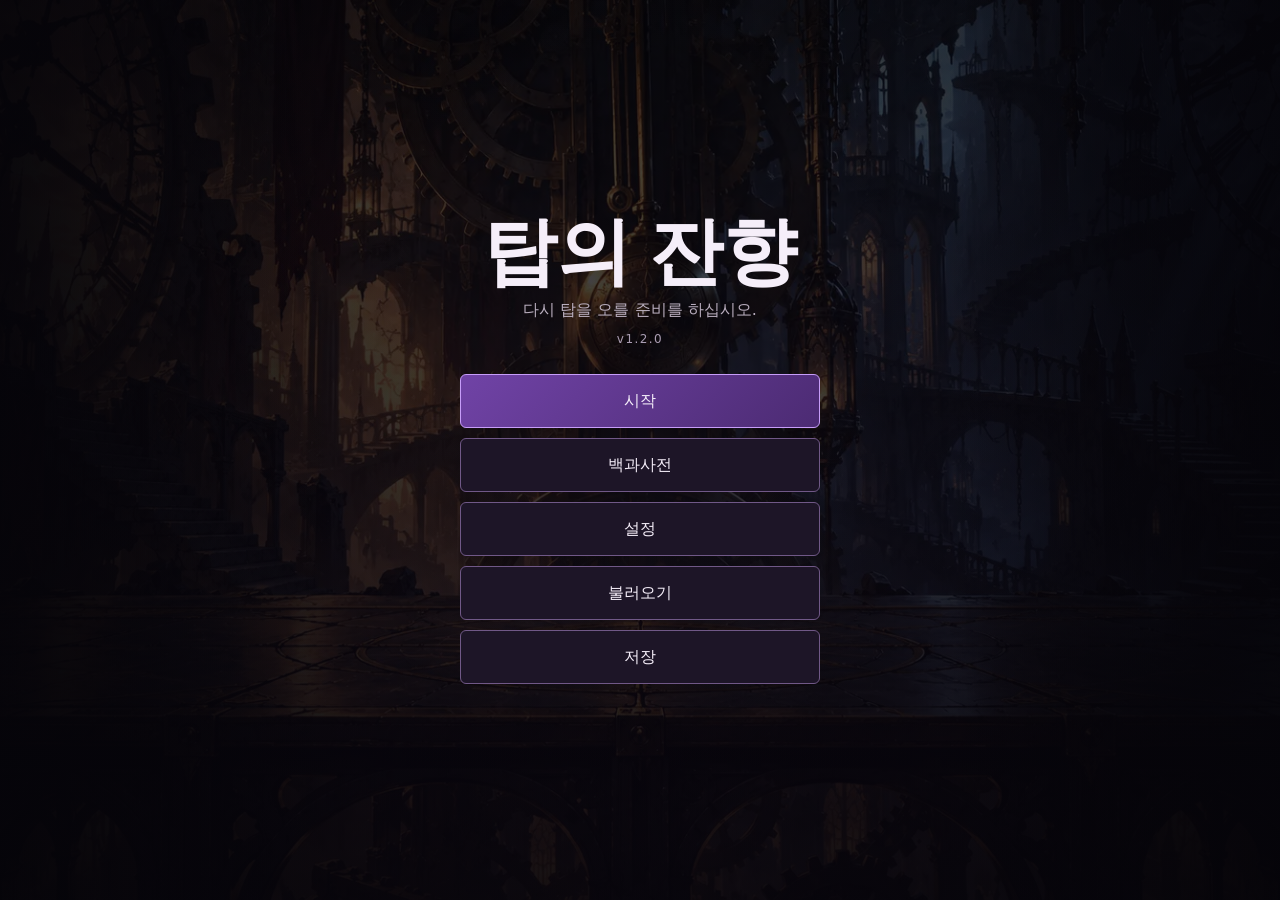
<file: index.html>
<!doctype html>
<html lang="ko">
<head>
  <meta name="application-version" content="v1.2.0">
  <meta charset="utf-8">
  <meta name="viewport" content="width=device-width,initial-scale=1,viewport-fit=cover">
  <meta name="description" content="여성 영웅들과 함께 오르는 다크 판타지 덱빌딩 웹게임">
  <title>탑의 잔향</title>
  <link rel="icon" type="image/svg+xml" href="data:image/svg+xml,%3Csvg xmlns='http://www.w3.org/2000/svg' viewBox='0 0 64 64'%3E%3Crect width='64' height='64' rx='12' fill='%2309080d'/%3E%3Cpath d='M18 51h28L42 19l-10-9-10 9z' fill='none' stroke='%23c89bff' stroke-width='4'/%3E%3Cpath d='M25 35h14M28 27h8' stroke='%23f5e9ff' stroke-width='3'/%3E%3C/svg%3E">
  <style>
    :root{--bg:#09080d;--panel:#15121c;--panel2:#21192a;--line:#3d314d;--ink:#f5eef9;--muted:#b9aebe;--violet:#9d72dc;--gold:#e7bd6b;--red:#e95b68;--blue:#6eb9e7;--green:#66c58a;--shadow:0 18px 50px #0008}*{box-sizing:border-box}body{margin:0;min-height:100vh;background:radial-gradient(circle at 50% 0,#251636 0,#0b0910 42%,#060609 100%);color:var(--ink);font:16px/1.5 system-ui,-apple-system,"Noto Sans KR",sans-serif}button{font:inherit}button:focus-visible{outline:3px solid #fff;outline-offset:3px}.shell{min-height:100vh;max-width:1400px;margin:auto;padding:18px}.topbar{display:grid;grid-template-columns:1fr auto 1fr;align-items:center;gap:12px;padding:10px 14px;border:1px solid var(--line);background:#0e0c13e8;box-shadow:var(--shadow)}.brand{font:700 1.15rem Georgia,"Noto Serif KR",serif;letter-spacing:.08em}.stage{text-align:center;color:var(--gold)}.resources{display:flex;justify-content:flex-end;gap:14px;color:var(--muted)}.resource b{color:var(--ink)}.screen{min-height:calc(100vh - 96px);display:grid;place-items:center}.hidden{display:none!important}.start{width:min(1120px,100%);padding:28px 0}.start h1{text-align:center;margin:0 0 8px;font:700 clamp(2rem,6vw,4.6rem)/1 Georgia,"Noto Serif KR",serif}.start>p{text-align:center;color:var(--muted);margin:0 0 26px}.heroes{display:grid;grid-template-columns:repeat(7,1fr);gap:10px}.hero{min-height:180px;border:1px solid var(--line);border-radius:8px;padding:14px;background:linear-gradient(160deg,var(--hero),#141019 70%);color:var(--ink);text-align:left;transition:.16s transform,.16s border-color}.hero:hover{transform:translateY(-4px);border-color:#d7bbff}.hero strong{display:block;font:700 1.25rem Georgia,"Noto Serif KR",serif;margin-bottom:4px}.hero small{color:#ddd0e3}.hero .weapon{display:block;margin-top:54px;color:#fff}.start-action{display:flex;justify-content:center;margin-top:22px}.primary,.choice{border:1px solid #c79df9;background:#7043a6;color:white;border-radius:6px;padding:12px 22px}.primary:disabled{opacity:.4}.battle{width:100%;align-self:stretch;display:grid;grid-template-rows:auto 1fr auto;gap:12px;padding-top:14px}.hud{display:grid;grid-template-columns:1fr auto 1fr;gap:12px;align-items:start}.unit{border:1px solid var(--line);background:#121018de;padding:12px;border-radius:6px}.unit.enemy{text-align:right}.unit h2{font:700 1.1rem Georgia,"Noto Serif KR",serif;margin:0 0 6px}.bar{height:10px;border-radius:99px;background:#322a36;overflow:hidden}.bar span{display:block;height:100%;background:linear-gradient(90deg,#8e273b,var(--red));transition:width .25s}.statline{display:flex;gap:10px;margin-top:6px;color:var(--muted);font-size:.875rem}.enemy .statline{justify-content:flex-end}.intent{min-width:180px;text-align:center;border:1px solid #685278;background:#1c1623;padding:10px;border-radius:6px;color:#e6cfef}.arena{position:relative;display:grid;grid-template-columns:1fr 1fr;align-items:center;gap:8%;min-height:310px;padding:20px 8%;overflow:hidden;background:radial-gradient(circle at 50% 55%,#42245255,transparent 30%),linear-gradient(#17101f66,#09070caa);border-block:1px solid #2f253a}.figure{height:240px;display:grid;place-items:end center;position:relative}.silhouette{width:130px;height:210px;border-radius:48% 48% 28% 28%;background:linear-gradient(130deg,var(--fig),#17101c 68%);box-shadow:0 0 55px color-mix(in srgb,var(--fig) 50%,transparent);clip-path:polygon(31% 0,69% 0,83% 16%,78% 36%,94% 80%,74% 100%,26% 100%,8% 80%,23% 36%,17% 16%)}.enemy-fig .silhouette{width:170px;height:190px;clip-path:polygon(18% 10%,45% 0,75% 8%,96% 43%,78% 93%,52% 100%,18% 88%,3% 43%)}.label{position:absolute;bottom:-2px;padding:5px 10px;background:#0c0910;border:1px solid var(--line);border-radius:4px}.combat-log{position:absolute;left:50%;bottom:10px;transform:translateX(-50%);width:min(520px,76%);text-align:center;color:#e9dff0;min-height:24px}.hand-area{display:grid;grid-template-columns:100px 1fr 110px;gap:10px;align-items:end}.piles{display:grid;gap:6px}.pile{background:#15111a;border:1px solid var(--line);padding:8px;text-align:center;color:var(--muted);border-radius:5px}.hand{display:flex;justify-content:center;align-items:end;gap:8px;min-height:230px}.card{position:relative;width:145px;min-width:118px;aspect-ratio:5/7.2;padding:12px 10px;border:2px solid var(--rarity,#eee);border-radius:9px;background:linear-gradient(155deg,var(--tone,#5f2530),#120d14 60%);color:white;box-shadow:0 10px 22px #0009;text-align:left;transition:.15s transform,.15s filter}.card:hover:not(:disabled){transform:translateY(-18px);filter:brightness(1.15)}.card:disabled{filter:saturate(.3) brightness(.65)}.cost{position:absolute;left:7px;top:7px;width:34px;height:34px;display:grid;place-items:center;background:#16143d;border:2px solid #75cfff;border-radius:7px;font-weight:800}.card-name{display:block;margin-left:36px;font-weight:800;color:var(--rarity);min-height:44px}.card-type{display:block;margin-top:8px;color:#e4d7e7;font-size:.78rem}.card-art{height:52px;margin:12px 0;background:radial-gradient(circle,var(--accent,#e8646d),transparent 66%);opacity:.9}.card-effect{font-size:.83rem}.end-turn{border:1px solid #d99b58;background:#9a552c;color:#fff;border-radius:6px;padding:14px 10px}.overlay{position:fixed;inset:0;z-index:20;display:grid;place-items:center;padding:18px;background:#050408dd;backdrop-filter:blur(8px)}.modal{width:min(820px,100%);max-height:92vh;overflow:auto;padding:24px;border:1px solid #705887;background:linear-gradient(160deg,#24192e,#100d15);box-shadow:var(--shadow)}.modal h2{margin:0 0 6px;font:700 1.8rem Georgia,"Noto Serif KR",serif}.modal p{color:var(--muted)}.choices{display:grid;grid-template-columns:repeat(3,1fr);gap:12px;margin-top:18px}.choice{min-height:110px;text-align:left;background:#271b32}.choice strong{display:block;margin-bottom:6px}.reward-cards{display:flex;gap:14px;justify-content:center;flex-wrap:wrap;margin:20px 0}.route{width:min(850px,100%);text-align:center}.route .choices{grid-template-columns:repeat(3,1fr)}.tag{display:inline-block;padding:3px 8px;border:1px solid #705887;border-radius:99px;color:#d9c6e5;font-size:.78rem}.status{color:var(--blue)}@media(max-width:900px){.heroes{grid-template-columns:repeat(2,1fr)}.hero{min-height:130px}.hero .weapon{margin-top:26px}.hand-area{grid-template-columns:70px 1fr 82px}.hand{justify-content:flex-start;overflow-x:auto;padding:18px 4px}.card{width:132px;flex:0 0 132px}.arena{min-height:260px}.figure{height:200px}.silhouette{height:180px}.enemy-fig .silhouette{height:165px}.resources{gap:8px;font-size:.82rem}}@media(max-width:560px){.shell{padding:8px}.topbar{grid-template-columns:1fr 1fr}.stage{order:3;grid-column:1/-1}.resources{justify-content:flex-end}.hud{grid-template-columns:1fr 1fr}.intent{grid-column:1/-1;order:3}.arena{padding:12px 2%;gap:2%}.silhouette{width:100px}.enemy-fig .silhouette{width:125px}.hand-area{grid-template-columns:1fr}.piles{grid-template-columns:repeat(2,1fr)}.end-turn{width:100%}.choices,.route .choices{grid-template-columns:1fr}.start{padding:15px 0}}
    .map-modal{width:min(860px,100%)}.map-head{display:flex;align-items:end;justify-content:space-between;gap:14px;margin-bottom:12px}.map-head p{margin:0}.map-legend{display:flex;flex-wrap:wrap;gap:6px;justify-content:flex-end}.map-legend span{font-size:.75rem;color:#d7c9df}.tower-map{position:relative;width:min(700px,100%);height:930px;margin:auto;border:1px solid #3f3350;background:linear-gradient(180deg,#251a30cc,#100c16 45%,#09080dcc),radial-gradient(circle at 50% 5%,#8258b733,transparent 28%);overflow:hidden}.map-lines{position:absolute;inset:0;width:100%;height:100%;pointer-events:none}.map-line{stroke:#655276;stroke-width:2}.map-line.visited{stroke:#d4af64;stroke-width:3}.map-node{position:absolute;width:42px;height:42px;transform:translate(-50%,-50%);border:2px solid #69577a;border-radius:50%;background:#18121f;color:#cbbfd1;display:grid;place-items:center;font-weight:800;box-shadow:0 5px 15px #0008;z-index:2}.map-node:disabled{opacity:.48}.map-node.reachable{border-color:#f0d89b;color:#fff;box-shadow:0 0 0 5px #d8aa5422,0 0 22px #d8aa5477;cursor:pointer;animation:pulse 1.6s ease-in-out infinite}.map-node.visited{border-color:#d4af64;background:#42301f;color:#fff}.map-node.elite{border-radius:8px}.map-node.rest{background:#163a3a}.map-node.merchant{background:#3b2a16}.map-node.treasure{background:#423516}.map-node.event{background:#29203b}.floor-mark{position:absolute;left:8px;transform:translateY(-50%);font-size:.7rem;color:#887b91}.boss-node{position:absolute;left:50%;top:2.5%;transform:translate(-50%,-50%);width:62px;height:42px;border:2px solid #cb697d;background:#4c1b29;color:#fff;border-radius:50%;display:grid;place-items:center;font-weight:800}.map-note{text-align:center;color:#b9aebe;font-size:.85rem;margin:10px 0 0}@keyframes pulse{50%{filter:brightness(1.35)}}
    @media(max-width:900px){.map-head{align-items:start;flex-direction:column}.map-legend{justify-content:flex-start}}@media(max-width:560px){.tower-map{height:780px}.map-node{width:36px;height:36px;font-size:.85rem}.floor-mark{display:none}}
    /* Character art and side-view combat presentation */
    .start{width:min(1320px,100%)}.heroes{gap:12px}.hero{position:relative;isolation:isolate;min-height:370px;padding:0;overflow:hidden;background:radial-gradient(circle at 50% 32%,color-mix(in srgb,var(--hero) 26%,transparent),transparent 57%),linear-gradient(180deg,#18121f,#0c0911);border-color:#463953}.hero::after{content:"";position:absolute;inset:35% 0 0;z-index:1;background:linear-gradient(transparent,#0a0810 65%)}.hero-art{position:absolute;inset:8px 4px 0;width:calc(100% - 8px);height:calc(100% - 8px);object-fit:contain;object-position:50% 100%;filter:saturate(.94) brightness(.96) drop-shadow(0 14px 14px #0009);transition:.22s transform,.22s filter}.hero:hover .hero-art,.hero.selected .hero-art{transform:scale(1.035);filter:saturate(1.08) brightness(1.05) drop-shadow(0 14px 16px #000b)}.hero.selected{border-color:#f2d69a;box-shadow:0 0 0 2px #e7bd6b55,0 0 28px #9d72dc55}.hero-copy{position:absolute;z-index:2;left:0;right:0;bottom:0;padding:38px 13px 14px;background:linear-gradient(transparent,#0a0810 34%);text-shadow:0 2px 8px #000}.hero strong{font-size:1.18rem}.hero small{display:block;min-height:44px;font-size:.8rem}.hero .weapon{margin-top:8px;font-size:.84rem;color:#f0e5f4}
    .battle{gap:0;padding-top:10px}.hud{position:relative;z-index:6;align-items:stretch;gap:10px}.unit{padding:9px 12px;background:#100d17ee;box-shadow:0 10px 28px #0007}.unit-heading{display:flex;align-items:center;gap:10px;margin-bottom:5px}.unit.enemy .unit-heading{justify-content:flex-end}.unit h2{margin:0}.portrait{width:46px;height:46px;border:2px solid #c7a7e2;border-radius:50%;object-fit:cover;object-position:50% 16%;background:radial-gradient(circle,#2b2035,#0c0911);box-shadow:0 0 0 3px #0b0910,0 0 18px #8c61bd66}.enemy .portrait{border-color:#dc7185;object-position:center}.arena{min-height:440px;padding:12px 6% 0;align-items:end;border:1px solid #30233d;border-top:0;background-position:center;background-size:cover;animation:arenaReveal .55s ease-out}.arena::before{content:"";position:absolute;inset:0;background:linear-gradient(180deg,#09071118 12%,#09071164 76%,#07060a 100%),radial-gradient(circle at 50% 35%,transparent,#09070db5 94%);pointer-events:none}.arena[data-stage="0"]{background-image:linear-gradient(#0a071233,#0a071266),url("assets/stage-bg-abandoned-castle-v1.webp")}.arena[data-stage="1"]{background-image:linear-gradient(#16091222,#16091266),url("assets/stage-bg-thorn-garden-v1.webp")}.arena[data-stage="2"]{background-image:linear-gradient(#07111c22,#07111c66),url("assets/stage-bg-clocktower-v1.webp")}.arena[data-stage="3"]{background-image:linear-gradient(#0a071422,#0a071466),url("assets/stage-bg-dimensional-gate-v1.webp")}.arena[data-stage="4"]{background-image:linear-gradient(#06081722,#06081766),url("assets/stage-bg-outer-remnant-v1.webp")}.figure{height:400px;z-index:1;place-items:end center}.combat-figure{display:block;max-width:100%;height:390px;object-fit:contain;object-position:center bottom;filter:drop-shadow(0 18px 18px #000b)}.hero-combat-art{transform:translateX(-5%)}.enemy-combat-art{width:min(560px,100%);transform:translateX(4%);mask-image:radial-gradient(ellipse 67% 65% at 50% 50%,#000 68%,transparent 100%)}.label{z-index:3;bottom:8px;background:#0a0710dc}.combat-log{z-index:4;bottom:18px;padding:7px 12px;border-radius:99px;background:#090711b8}.hand-area{position:relative;z-index:5;margin-top:-42px;padding:0 10px 12px;grid-template-columns:96px 1fr 105px;background:linear-gradient(transparent,#07060b 32%)}.hand{min-height:240px;gap:6px}.card{transform:rotate(var(--fan,0deg));transform-origin:50% 110%;box-shadow:0 14px 28px #000c}.card:hover:not(:disabled){transform:translateY(-22px) rotate(0deg);z-index:8}.end-turn{align-self:center;width:88px;height:88px;border:2px solid #75cfff;border-radius:50%;padding:8px;background:radial-gradient(circle at 40% 32%,#2787c8,#103b72 68%,#071c38);box-shadow:0 0 0 6px #0a2546aa,0 0 28px #43aef488;display:grid;place-items:center;line-height:1}.end-turn span{font-size:1.8rem}.end-turn small{font-size:.72rem}.end-turn b{font-size:.86rem}@keyframes arenaReveal{from{opacity:.35;filter:brightness(.55)}to{opacity:1;filter:brightness(1)}}
    .fx-layer{position:absolute;inset:0;z-index:4;pointer-events:none;overflow:hidden}.combat-fx{position:absolute;width:230px;height:230px;transform:translate(-50%,-50%);display:grid;place-items:center}.combat-fx.to-hero{left:25%;top:45%}.combat-fx.to-enemy{left:75%;top:45%}.combat-fx.to-center{left:50%;top:35%;width:100%;height:120px}.fx-streak{position:absolute;width:180px;height:16px;border-radius:100%;background:linear-gradient(90deg,transparent,#fff 42%,#88d6ff 52%,transparent);filter:drop-shadow(0 0 7px #fff) drop-shadow(0 0 15px #6dbbff);transform:rotate(-28deg) scaleX(.1);animation:fxSlash .42s ease-out forwards}.fx-attack .fx-streak,.fx-enemy-attack .fx-streak{background:linear-gradient(90deg,transparent,#fff 42%,#ff6a70 52%,transparent);filter:drop-shadow(0 0 7px #fff) drop-shadow(0 0 16px #ff3e55)}.fx-enemy-attack .fx-streak{transform:rotate(28deg) scaleX(.1)}.fx-burst{position:absolute;width:42px;height:42px;border-radius:50%;background:#fff;box-shadow:0 0 18px 9px #fff,0 0 55px 24px #7bcfff;animation:fxBurst .5s ease-out forwards}.fx-attack .fx-burst,.fx-enemy-attack .fx-burst{box-shadow:0 0 18px 9px #fff,0 0 55px 24px #ff526c}.fx-special::before,.fx-special::after{content:"";position:absolute;width:150px;height:150px;border:3px solid #c98cff;border-radius:50%;box-shadow:0 0 24px #a75cff,inset 0 0 28px #a75cff;animation:fxRune .65s ease-out forwards}.fx-special::after{width:106px;height:106px;border-style:dashed;animation-direction:reverse}.fx-ring{position:absolute;width:165px;height:165px;border:5px solid #9fe8ff;border-radius:50%;box-shadow:0 0 16px #fff,0 0 44px #42aaff,inset 0 0 34px #42aaff;animation:fxShield .65s ease-out forwards}.fx-ring::after{content:"";position:absolute;inset:15px;border:2px dashed #d8f7ff;border-radius:50%}.fx-rune{font-style:normal;font-size:58px;color:#eafcff;text-shadow:0 0 12px #fff,0 0 30px #48aaff;animation:fxRune .6s ease-out forwards}.fx-value{position:absolute;top:17%;font:900 2rem/1 Georgia,serif;color:#fff;text-shadow:0 2px 2px #000,0 0 12px currentColor;animation:fxNumber .7s ease-out forwards}.fx-guard .fx-value{color:#8ce4ff}.fx-clock{width:145px;height:145px;border:4px solid #d8b4ff;border-radius:50%;box-shadow:0 0 30px #8e4adf,inset 0 0 28px #6b35a8;animation:fxTime .7s ease-out forwards}.fx-clock::before,.fx-clock::after{content:"";position:absolute;left:50%;top:50%;width:5px;height:53px;background:#fff;transform-origin:50% 0;box-shadow:0 0 10px #fff}.fx-clock::before{transform:rotate(145deg)}.fx-clock::after{height:38px;transform:rotate(235deg)}.fx-caption{position:absolute;bottom:15%;padding:5px 12px;border:1px solid #d8b4ff;background:#10091fd9;color:#f2e8ff;animation:fxNumber .7s ease-out forwards}.fx-turn-label{padding:10px 34px;border-block:1px solid #d8b4ff;background:linear-gradient(90deg,transparent,#161126dd 22%,#161126dd 78%,transparent);font:800 1.7rem/1 Georgia,serif;letter-spacing:.12em;color:#fff;text-shadow:0 0 18px #9f64da;animation:fxTurn .85s ease-out forwards}
    @keyframes fxSlash{0%{opacity:0;transform:rotate(-28deg) scaleX(.1)}35%{opacity:1;transform:rotate(-28deg) scaleX(1.15)}100%{opacity:0;transform:rotate(-28deg) scaleX(.75) translateX(45px)}}@keyframes fxBurst{0%{opacity:0;transform:scale(.1)}35%{opacity:1;transform:scale(1)}100%{opacity:0;transform:scale(2.3)}}@keyframes fxShield{0%{opacity:0;transform:scale(.35) rotate(-60deg)}45%{opacity:1;transform:scale(1) rotate(0)}100%{opacity:0;transform:scale(1.16) rotate(22deg)}}@keyframes fxRune{0%{opacity:0;transform:scale(.35) rotate(-70deg)}45%{opacity:1;transform:scale(1) rotate(0)}100%{opacity:0;transform:scale(1.35) rotate(50deg)}}@keyframes fxNumber{0%{opacity:0;transform:translateY(12px) scale(.7)}30%{opacity:1;transform:translateY(0) scale(1.1)}100%{opacity:0;transform:translateY(-60px) scale(.9)}}@keyframes fxTime{0%{opacity:0;transform:scale(.4) rotate(-90deg)}50%{opacity:1;transform:scale(1) rotate(0)}100%{opacity:0;transform:scale(1.35) rotate(35deg)}}@keyframes fxTurn{0%{opacity:0;transform:scaleX(.25)}25%{opacity:1;transform:scaleX(1)}75%{opacity:1}100%{opacity:0;transform:translateY(-16px)}}
    @media(max-width:900px){.heroes{grid-template-columns:repeat(2,1fr)}.hero{min-height:430px}.arena{min-height:350px}.figure{height:330px}.combat-figure{height:320px}.hand-area{margin-top:-26px}.portrait{width:40px;height:40px}}@media(max-width:560px){.hero{min-height:360px}.arena{min-height:300px;padding-inline:1%}.figure{height:275px}.combat-figure{height:270px}.hud{grid-template-columns:1fr 1fr}.unit-heading{gap:6px}.portrait{width:36px;height:36px}.hand-area{margin-top:0}.end-turn{width:100%;height:58px;border-radius:12px;grid-template-columns:auto auto auto;justify-content:center;gap:8px}.end-turn span{font-size:1.2rem}}
  </style>
<style>
.merchant-modal{width:min(1080px,100%);padding:26px;background:linear-gradient(145deg,#28172d,#100c15 72%);border-color:#8b628f}
.merchant-head{display:flex;justify-content:space-between;align-items:flex-start;gap:20px}.merchant-head h2{margin-top:8px}.merchant-head p{margin-bottom:0}.merchant-wallet{padding:10px 14px;border:1px solid #956b4b;border-radius:8px;color:#e8c78b;background:#291b1a;white-space:nowrap}.merchant-wallet b{color:#fff1bc;font-size:1.2rem}
.merchant-scene{position:relative;min-height:190px;margin:20px 0;padding:22px;overflow:hidden;border:1px solid #66435e;border-radius:10px;background:radial-gradient(circle at 72% 45%,#7351aa88,transparent 15%),radial-gradient(circle at 18% 30%,#df884255,transparent 12%),linear-gradient(135deg,#321d31,#120e19 65%,#26182c);box-shadow:inset 0 0 70px #0008}.merchant-scene:before{content:'';position:absolute;inset:0;background:repeating-linear-gradient(105deg,transparent 0 58px,#a76a9b14 60px 62px);pointer-events:none}.merchant-shelves{position:absolute;right:5%;top:20px;width:36%;height:130px;border:5px solid #6c3e38;border-top:0;opacity:.85}.merchant-shelves:before,.merchant-shelves:after{content:'';position:absolute;left:0;right:0;height:7px;background:#9d6146;box-shadow:0 42px #9d6146,0 84px #9d6146}.merchant-shelves:before{top:0}.merchant-shelves:after{bottom:0}.merchant-shelves i{position:absolute;z-index:1;width:24px;height:32px;bottom:8px;background:#a26c43;border-radius:8px 8px 4px 4px;box-shadow:55px -41px #6d8b9f,108px -2px #b34f60,160px -43px #7663a5}.merchant-lantern{position:absolute;left:12%;top:23px;color:#ffe48d;font-size:3rem;text-shadow:0 0 16px #ffad55,0 0 42px #bf62c7}.merchant-counter{position:absolute;left:9%;bottom:20px;z-index:2;display:grid;gap:4px;width:44%;padding:15px 20px;border:1px solid #a06c61;border-radius:8px;background:linear-gradient(145deg,#3c2632,#1a1420);box-shadow:0 15px 24px #0008}.merchant-counter span{font:700 1.35rem Georgia,'Noto Serif KR',serif;color:#f1d7b8}.merchant-counter small{color:#c6adb9}
.merchant-stock{display:grid;grid-template-columns:repeat(5,1fr);gap:10px}.merchant-item{min-height:130px;display:grid;grid-template-columns:auto 1fr;align-items:center;gap:8px;padding:12px;border:1px solid #75537c;border-radius:8px;color:#f8eff7;text-align:left;background:linear-gradient(160deg,#34213d,#1a1221);transition:.15s transform,.15s border-color,.15s filter}.merchant-item:hover:not(:disabled){transform:translateY(-4px);border-color:#e0b2e8;filter:brightness(1.15)}.merchant-item:disabled{opacity:.55;filter:saturate(.3)}.merchant-item.sold{background:#171019}.merchant-item-icon{grid-row:span 2;display:grid;place-items:center;width:42px;height:42px;border:1px solid #b58bca;border-radius:50%;background:#1a1027;font-size:1.5rem}.merchant-item-copy{display:grid;gap:4px}.merchant-item-copy strong{font-size:1rem}.merchant-item-copy small{color:#cdbbd0}.merchant-price{grid-column:2;color:#e9bd6d}.merchant-footer{display:flex;justify-content:space-between;align-items:center;gap:12px;margin-top:18px;padding-top:14px;border-top:1px solid #4e3659;color:#cdbbd0}.merchant-success{color:#8fe1af}.merchant-error{color:#ff9eaa}
@media(max-width:900px){.merchant-stock{grid-template-columns:repeat(3,1fr)}.merchant-scene{min-height:170px}}@media(max-width:560px){.merchant-head{display:grid}.merchant-wallet{justify-self:start}.merchant-stock{grid-template-columns:repeat(2,1fr)}.merchant-scene{min-height:170px}.merchant-counter{left:5%;width:60%;padding:12px}.merchant-shelves{width:48%;right:2%}.merchant-footer{align-items:stretch;flex-direction:column}}
.reward-modal{width:min(980px,100%);padding:28px;background:linear-gradient(145deg,#20172b,#100d17 74%);border-color:#87659b}.reward-screen{text-align:center}.reward-screen h2{margin:9px 0 6px}.reward-screen p{color:#cbbbd1}.reward-guaranteed{display:grid;grid-template-columns:repeat(2,1fr);gap:12px;margin:20px 0}.reward-guarantee{display:grid;grid-template-columns:38px 1fr;grid-template-rows:auto auto;align-items:center;text-align:left;padding:14px 16px;border:1px solid #856a9b;border-radius:9px;background:linear-gradient(135deg,#30213d,#17111f)}.reward-guarantee>span{grid-row:span 2;font-size:1.7rem;color:#e4bf72}.reward-guarantee strong{color:#fff2c9}.reward-guarantee small{color:#b9a9c5}.reward-label{margin:14px 0 10px;text-align:left;color:#e2c5ed;font-weight:700}.reward-cards{display:grid;grid-template-columns:repeat(3,1fr);gap:14px}.reward-cards .card{min-height:250px;transform:none}.reward-cards .card:hover:not(:disabled){transform:translateY(-8px)}.reward-cards .card.chosen{border-color:#f1cd74;box-shadow:0 0 0 3px #f1cd7440,0 14px 28px #0008}.reward-extras{display:grid;grid-template-columns:repeat(2,1fr);gap:10px;margin-top:18px}.reward-extra{display:grid;grid-template-columns:40px 1fr auto;align-items:center;gap:10px;padding:12px;text-align:left;border:1px solid #7e6a91;border-radius:8px;background:#1b1425;color:#eee}.reward-extra:hover:not(:disabled){border-color:#e2bd69;background:#2b2038}.reward-extra:disabled{opacity:.7}.reward-extra-icon{display:grid;place-items:center;width:36px;height:36px;border:1px solid #a886c0;border-radius:50%;font-size:1.3rem}.reward-extra span:nth-child(2){display:grid;gap:3px}.reward-extra small{color:#b9a9c5}.reward-extra b{color:#e7c36f;white-space:nowrap}.reward-extra.claimed b{color:#91d8a2}.reward-empty{padding:12px;color:#a99bb4;border:1px dashed #584a64;border-radius:8px}.reward-status{min-height:22px;margin:12px 0;color:#d8c4e2}.reward-actions{display:flex;justify-content:center;gap:10px;margin-top:12px}.reward-actions .secondary{background:#282032;color:#d6c8df;border:1px solid #675578}.reward-continue:disabled{opacity:.45;cursor:not-allowed}@media(max-width:700px){.reward-guaranteed,.reward-cards,.reward-extras{grid-template-columns:1fr}.reward-cards .card{min-height:210px}.reward-actions{flex-direction:column}.reward-actions button{width:100%}}
.map-node.elite{color:#ff6571;border-color:#c84859;text-shadow:0 0 10px #ff394f}.map-node.treasure{font-size:1.25rem;color:#f0c76c;border-color:#ae8144}.treasure-chest-icon{display:block;width:28px;height:28px}.map-legend span{display:inline-flex;align-items:center;gap:3px}.map-legend .treasure-chest-icon{width:17px;height:17px}.legend-elite{color:#ff6571!important}
.card-art{height:86px;margin:8px 0;border:1px solid #ffffff2b;border-radius:5px;overflow:hidden;background:radial-gradient(circle,var(--accent,#e8646d),#0d0910 72%);opacity:1}.card-art img{display:block;width:100%;height:100%;object-fit:cover;object-position:center 30%;filter:saturate(.95) contrast(1.05)}.card:hover:not(:disabled) .card-art img{filter:saturate(1.08) contrast(1.08) brightness(1.06)}
.card-keyword{display:inline-flex;align-items:center;margin:0 0 7px;padding:2px 7px;border:1px solid #d7b86d;border-radius:99px;background:#3b2b16;color:#ffe3a1;font-size:.7rem;font-weight:800;letter-spacing:.04em}
/* tier entrances use stage atmosphere, never boss artwork */
.tier-entrance{background-image:radial-gradient(circle at 50% 78%,#c18aff77,transparent 38%),linear-gradient(#120d1baa,#120d1ddd),var(--tier-bg)!important;background-position:center!important;background-size:cover!important}
.tier-entrance::before{content:'';position:absolute;inset:14px 28px 0;border:2px solid #d7b8f2aa;border-bottom:0;border-radius:80px 80px 0 0;box-shadow:inset 0 0 18px #000,0 0 14px #d3a7ff66}
.tier-entrance::after{content:'계층의 문';position:absolute;left:0;right:0;bottom:8px;text-align:center;color:#f0d8ff;font-size:.68rem;letter-spacing:.08em;text-shadow:0 1px 5px #000}
.qi-orbs{font-size:.8rem!important;letter-spacing:.12em;color:#b7e7ff!important;white-space:nowrap}
</style>
<style>
/* Immersive battle HUD — compact edge overlays and a low card rail */
body.in-battle{overflow:hidden;background:#050409}.in-battle .shell{max-width:none;padding:0}.in-battle .topbar{position:fixed;z-index:30;inset:0 0 auto;height:52px;border:0;border-bottom:1px solid #72618166;background:linear-gradient(180deg,#08070de8,#08070d8f 74%,transparent);box-shadow:none;padding:8px 18px}.in-battle .brand{font-size:.95rem}.in-battle .screen{min-height:100vh}
.battle{position:relative;isolation:isolate;min-height:100vh;padding:0;display:block;background:#050409}.battle .hud{position:absolute;z-index:12;inset:62px 18px auto;display:block;height:0;pointer-events:none}.battle .unit{position:absolute;top:0;width:min(430px,40vw);padding:7px 10px;border:0;border-radius:0;background:linear-gradient(90deg,#09080ee8 0,#13111ad9 78%,transparent);box-shadow:none;text-shadow:0 2px 5px #000}.battle .hud>.unit:first-child{left:0}.battle .unit.enemy{right:0;background:linear-gradient(270deg,#09080ee8 0,#181019df 78%,transparent)}.battle .unit-heading{margin:0 0 4px}.battle .unit h2{font-size:.9rem}.battle .portrait{width:34px;height:34px;border-width:1px;box-shadow:0 0 0 2px #08070c,0 0 13px #9a6acb66}.battle .bar{height:8px;border:1px solid #ffffff38;background:#231e28}.battle .bar span{background:linear-gradient(90deg,#28d17f,#b7f073 58%,#f3cc69)}.battle .unit.enemy .bar span{background:linear-gradient(90deg,#ce2d70,#f15188 70%,#f0c36b)}.battle .statline{margin-top:3px;font-size:.75rem;color:#e6dce9}.battle .tag{padding:1px 7px;font-size:.68rem}
.battle .intent{position:absolute;top:80px;right:21%;min-width:158px;padding:8px 11px 8px 34px;border:1px solid #df4c9d;background:linear-gradient(135deg,#3c1034e8,#15101ce8);clip-path:polygon(10px 0,100% 0,100% 100%,10px 100%,0 50%);font-size:.78rem;color:#fff;box-shadow:0 0 20px #d62c8d55}.battle .intent::before{content:"";position:absolute;left:11px;top:50%;width:12px;height:12px;border:2px solid #ff7bc2;transform:translateY(-50%) rotate(45deg);box-shadow:0 0 10px #ff48aa}
.battle .arena{height:100vh;min-height:680px;padding:104px 7% 158px;gap:10%;border:0;background-position:center;background-size:cover}.battle .arena::before{background:linear-gradient(180deg,#07060b2b 5%,#07060b18 45%,#07060be8 94%),radial-gradient(ellipse at 50% 48%,transparent 22%,#06050a9c 100%)}.battle .figure{height:calc(100vh - 230px);min-height:410px}.battle .combat-figure{height:min(64vh,590px);max-height:100%;filter:drop-shadow(0 18px 22px #000d)}.battle .hero-combat-art{transform:translateX(-11%)}.battle .enemy-combat-art{width:min(620px,100%);transform:translateX(9%)}.battle .label{bottom:6px;padding:3px 9px;border-color:#776681;background:#08070dc7;font-size:.76rem}.battle .combat-log{bottom:226px;width:min(560px,60%);padding:5px 14px;border:1px solid #7b668366;border-radius:3px;background:#08070dc9;font-size:.8rem}
.battle-effects{position:absolute;z-index:8;left:14px;top:150px;display:grid;gap:7px;width:180px}.battle-effects span{display:flex;align-items:center;gap:7px;padding:6px 9px;border-left:2px solid #76c9ff;background:linear-gradient(90deg,#101827d9,transparent);color:#dff4ff;font-size:.74rem;text-shadow:0 2px 4px #000}.battle-effects i{width:8px;height:8px;border:1px solid #aee6ff;transform:rotate(45deg);box-shadow:0 0 8px #72c9ff}.turn-indicator{position:absolute;z-index:8;top:145px;left:50%;transform:translateX(-50%);padding:5px 18px;border-block:1px solid #a573b766;background:linear-gradient(90deg,transparent,#130f1fcf 24%,#130f1fcf 76%,transparent);font:700 .72rem/1.2 Georgia,serif;letter-spacing:.18em;color:#d9c4e7}
.battle .hand-area{position:absolute;z-index:14;inset:auto 0 0;height:238px;margin:0;padding:0 118px 8px;display:flex;justify-content:center;align-items:flex-end;background:linear-gradient(transparent 0,#08070cb8 35%,#050409 100%);pointer-events:none}.battle .hand{min-height:225px;gap:0;overflow:visible;padding:0 6px;align-items:flex-end;pointer-events:none}.battle .card{width:154px;min-width:154px;margin-left:-16px;pointer-events:auto;transform:translateY(22px) rotate(var(--fan,0deg));border-radius:6px;box-shadow:0 15px 25px #000d,0 0 0 1px #ffffff18}.battle .card:first-child{margin-left:0}.battle .card:hover:not(:disabled){transform:translateY(-18px) rotate(0);z-index:20}.battle .card-name{min-height:24px;margin-left:39px;font-size:.88rem;white-space:nowrap;overflow:hidden;text-overflow:ellipsis}.battle .card-type{margin:2px 0 0 39px;font-size:.68rem}.battle .card-art{height:82px;margin:7px 0}.battle .card-effect{display:block;font-size:.75rem;line-height:1.35}.battle .card-keyword{margin:0 0 4px;font-size:.62rem}
.battle .piles{display:contents}.battle .pile{position:absolute;bottom:24px;width:88px;padding:8px 6px;border:1px solid #687587;background:#0b0e15e6;color:#c9d6e5;font-size:.7rem;pointer-events:auto;box-shadow:0 8px 20px #000b}.battle .pile:first-child{left:104px}.battle .pile:last-child{right:136px}.battle .pile b{font-size:1.05rem;color:#fff}.mana-dock{position:absolute;left:20px;bottom:28px;width:68px;height:116px;display:grid;grid-template-rows:auto 1fr auto;place-items:center;padding:8px 4px;border:1px solid #5895ca;background:linear-gradient(180deg,#173a62,#081425);box-shadow:0 0 24px #2a98ff55;pointer-events:auto}.mana-dock span{font-size:.68rem;color:#8ed9ff}.mana-dock b{font:900 2.3rem/1 Georgia,serif;color:#fff;text-shadow:0 0 16px #42b8ff}.mana-dock small{color:#8ed9ff}.battle .end-turn{position:absolute;right:28px;bottom:64px;width:88px;height:88px;pointer-events:auto}.battle .end-turn small{font-size:.74rem}.battle .end-turn b{display:none}
@media(max-width:900px){body.in-battle{overflow:auto}.battle .arena{min-height:640px;height:calc(100vh - 52px);padding-inline:2%}.battle .unit{width:44vw}.battle .intent{right:14%;top:78px}.battle-effects{top:142px;width:150px}.battle .combat-figure{height:min(53vh,440px)}.battle .hand-area{height:220px;padding-inline:88px}.battle .hand{justify-content:flex-start;overflow-x:auto;overflow-y:visible;width:100%;padding:18px 4px}.battle .card{width:136px;min-width:136px;margin-left:-8px}.battle .pile:first-child{left:82px}.battle .pile:last-child{right:112px}.mana-dock{left:8px}.battle .end-turn{right:12px}}
@media(max-width:560px){.in-battle .topbar{height:78px;grid-template-columns:1fr 1fr}.in-battle .stage{grid-column:1/-1;order:3}.battle .hud{top:86px;inset-inline:6px}.battle .unit{width:48%;padding:5px}.battle .unit-heading{gap:5px}.battle .portrait{width:28px;height:28px}.battle .statline{font-size:.64rem;gap:5px}.battle .intent{top:76px;right:3%;min-width:135px}.battle .arena{height:700px;min-height:700px;padding:125px 1% 220px}.battle .figure{height:380px;min-height:380px}.battle .combat-figure{height:330px}.battle-effects{top:170px;left:6px;width:128px}.turn-indicator{top:174px}.battle .combat-log{bottom:236px;width:82%}.battle .hand-area{height:228px;padding:0 8px 58px;display:block}.battle .hand{height:170px;min-height:170px}.battle .card{width:124px;min-width:124px;margin-left:4px;transform:none}.battle .card:hover:not(:disabled){transform:translateY(-8px)}.mana-dock{width:56px;height:52px;bottom:4px;grid-template-columns:auto auto auto;grid-template-rows:1fr;gap:3px}.mana-dock b{font-size:1.35rem}.battle .pile{bottom:4px;width:72px}.battle .pile:first-child{left:72px}.battle .pile:last-child{right:82px}.battle .end-turn{right:7px;bottom:3px;width:68px;height:52px;border-radius:11px}}
</style>
<style>
/* Multi-enemy combat layout */
.bgm-toggle{display:none;border:1px solid #756581;background:#12101a;color:#d8c9e2;border-radius:50%;width:36px;height:36px;cursor:pointer}.bgm-toggle[aria-pressed="true"]{color:#8ed9ff;border-color:#69b9ea;box-shadow:0 0 15px #3aaeff55}
.in-battle .topbar{display:grid;grid-template-columns:1fr auto 1fr}.in-battle .brand{display:none}.in-battle .resources{grid-column:1;grid-row:1;justify-content:flex-start}.in-battle .stage{grid-column:2;grid-row:1}.in-battle .bgm-toggle{display:grid;grid-column:3;grid-row:1;justify-self:end;place-items:center}
.battle .hud,.battle .combat-log{display:none!important}.battle .arena{display:grid;grid-template-columns:minmax(210px,28%) 1fr;gap:3%;padding:92px 5% 230px;align-items:end}.hero-battle-unit{position:relative;z-index:3;display:grid;align-items:end;min-width:0}.hero-battle-unit .figure{height:clamp(300px,47vh,470px);min-height:0}.battle .hero-combat-art{height:clamp(280px,45vh,450px);transform:none}.hero-local{position:relative!important;inset:auto!important;width:min(300px,100%)!important;margin:-5px auto 0;padding:7px 10px!important;border:1px solid #6c5c77!important;border-radius:4px!important;background:#09080edb!important;box-shadow:0 8px 22px #000a!important}.hero-local .unit-heading{justify-content:center}.hero-local h2{font-size:.82rem!important}.hero-local .statline{justify-content:center}
.enemy-party{position:relative;z-index:3;display:flex;justify-content:center;align-items:end;gap:clamp(4px,1vw,18px);height:clamp(350px,52vh,520px);min-width:0}.enemy-slot{position:relative;flex:1 1 0;max-width:230px;min-width:0;height:100%;display:grid;grid-template-rows:auto 1fr auto;align-items:end;padding-top:52px;border:0;background:transparent;color:#fff;cursor:pointer}.enemy-slot.selected::after{content:"";position:absolute;inset:44px 0 34px;border:1px solid #f2c76680;border-radius:50%;box-shadow:0 0 28px #e5b95633;pointer-events:none}.enemy-intent{position:absolute;z-index:4;top:2px;left:50%;transform:translateX(-50%);min-width:106px;padding:6px 8px;border:1px solid #df4c9d;border-radius:3px;background:linear-gradient(135deg,#42123be8,#15101ce8);font-size:.7rem;white-space:nowrap;box-shadow:0 0 15px #d62c8d44}.enemy-intent::after{content:"";position:absolute;left:50%;bottom:-7px;width:11px;height:11px;border-right:1px solid #df4c9d;border-bottom:1px solid #df4c9d;background:#261126;transform:translateX(-50%) rotate(45deg)}.enemy-art-wrap{width:100%;height:100%;display:grid;place-items:end center;overflow:visible}.enemy-slot img{display:block;width:100%;height:100%;max-height:clamp(190px,31vh,315px);object-fit:contain;object-position:center bottom;filter:drop-shadow(0 14px 18px #000d)}.enemy-slot.dead{display:none}.enemy-local{position:relative;z-index:4;width:100%;padding:5px 6px;border:1px solid #6d536e;border-radius:3px;background:#09080edb;text-align:center}.enemy-local strong{display:block;overflow:hidden;text-overflow:ellipsis;white-space:nowrap;font-size:.72rem}.enemy-local .bar{height:6px;margin:3px 0}.enemy-local small{font-size:.62rem;color:#d7c9df}.enemy-party[data-count="4"] .enemy-slot img,.enemy-party[data-count="5"] .enemy-slot img{max-height:clamp(165px,26vh,260px)}.enemy-party[data-count="5"]{gap:2px}.enemy-party[data-count="5"] .enemy-local strong{font-size:.64rem}
.turn-indicator{top:66px!important;left:50%!important}.battle-effects{top:110px!important}.battle .hand-area{height:220px;padding-inline:168px}.battle .hand{min-height:208px}.battle .card{width:142px;min-width:142px}.mana-dock{left:18px;bottom:30px;width:76px;height:108px}.mana-dock span{font-size:.72rem}.battle .piles{display:flex;position:absolute;left:102px;bottom:25px;gap:7px;pointer-events:auto}.battle .pile{position:relative!important;inset:auto!important;width:52px;height:72px;padding:0;border:0;background:transparent;box-shadow:none}.card-stack i,.card-stack::before,.card-stack::after{content:"";position:absolute;width:35px;height:49px;border:1px solid #8092a6;border-radius:4px;background:linear-gradient(145deg,#1b2940,#090e18)}.card-stack::before{left:4px;top:10px}.card-stack::after{left:8px;top:6px}.card-stack i{z-index:2;left:12px;top:2px}.card-stack.exhaust-stack i,.card-stack.exhaust-stack::before,.card-stack.exhaust-stack::after{border-color:#9a6cae;background:linear-gradient(145deg,#35203f,#120c18)}.card-stack b{position:absolute;z-index:4;right:0;bottom:0;display:grid!important;place-items:center;width:24px;height:24px;border-radius:50%;background:#070a10;color:#fff!important;font-size:.72rem!important;border:1px solid #8da4ba}.battle .end-turn{bottom:55px}
.pile-overlay{position:fixed;z-index:60;inset:0;display:grid;place-items:center;padding:18px;background:#040307d9;backdrop-filter:blur(7px)}.pile-dialog{width:min(860px,96vw);max-height:82vh;overflow:auto;padding:18px;border:1px solid #765d87;background:linear-gradient(150deg,#20162a,#0d0a12);box-shadow:0 24px 70px #000}.pile-dialog-head{position:sticky;top:-18px;z-index:3;display:flex;align-items:center;justify-content:space-between;padding:12px 0;background:#17101f}.pile-dialog-head h2{margin:0;font:700 1.35rem Georgia,"Noto Serif KR",serif}.pile-dialog-head button{width:38px;height:38px;border:1px solid #765d87;background:#110d17;color:#fff;border-radius:50%;font-size:1.4rem}.pile-card-list{display:grid;grid-template-columns:repeat(auto-fill,minmax(180px,1fr));gap:9px}.pile-card-row{display:grid;gap:4px;padding:11px;border:1px solid #51425e;border-radius:5px;background:#17111e}.pile-card-row strong{color:var(--card-rarity,#fff)}.pile-card-row span{font-size:.76rem;color:#c9b9d0}.pile-card-row small{color:#eee}.pile-empty{grid-column:1/-1;padding:35px;text-align:center;color:#a99bb4}
@media(max-width:1000px){.battle .arena{grid-template-columns:30% 1fr;padding-inline:2%}.enemy-party{gap:2px}.battle .hand-area{padding-inline:142px}.battle .card{width:132px;min-width:132px}.battle .piles{left:90px}.battle-effects{display:none}}
@media(max-width:700px){body.in-battle{overflow:hidden}.in-battle .topbar{height:58px;grid-template-columns:1fr auto 1fr}.in-battle .stage{grid-column:2;grid-row:1;font-size:.72rem}.in-battle .resources .resource:not(:first-child){display:none}.battle .arena{height:100vh;min-height:700px;grid-template-columns:34% 1fr;padding:74px 1% 220px}.hero-battle-unit .figure{height:330px}.battle .hero-combat-art{height:320px}.enemy-party{height:380px;overflow-x:auto;justify-content:flex-start}.enemy-slot{min-width:112px}.enemy-slot img{max-height:230px}.turn-indicator{top:62px!important}.battle .hand-area{height:210px;padding:0 75px 48px 8px}.battle .hand{min-height:160px;overflow-x:auto;justify-content:flex-start}.battle .card{width:122px;min-width:122px;margin-left:3px;transform:none}.mana-dock{left:5px;bottom:3px;width:64px;height:44px;display:flex;gap:4px}.mana-dock b{font-size:1.25rem}.battle .piles{left:72px;bottom:2px}.battle .pile{width:45px;height:49px}.card-stack i,.card-stack::before,.card-stack::after{width:27px;height:38px}.battle .end-turn{right:5px;bottom:3px;width:68px;height:48px;border-radius:8px}.hero-local{font-size:.68rem}.pile-card-list{grid-template-columns:1fr 1fr}}
</style>
<style>
/* Targeted combat refinements */
.battle .arena{grid-template-columns:1fr 1fr;gap:2%;padding-inline:4%}.enemy-party{grid-column:1;grid-row:1;justify-self:center;width:100%;max-width:760px}.hero-battle-unit{grid-column:2;grid-row:1;justify-self:center;width:min(360px,90%)}.hero-battle-unit .figure{height:clamp(270px,40vh,400px)}.battle .hero-combat-art{width:auto;max-width:100%;height:clamp(255px,38vh,380px);object-fit:contain;object-position:center bottom;transform:none!important}.hero-local{width:min(290px,100%)!important}
.layered-bar,.enemy-local .bar{position:relative}.layered-bar .hp-fill,.enemy-local .hp-fill{position:absolute;inset:0 auto 0 0}.shield-fill{position:absolute!important;z-index:2;inset:0 0 0 auto!important;width:0;background:linear-gradient(270deg,#ffffff,#cbd4df 52%,#8290a3)!important;box-shadow:-3px 0 7px #eaf4ff99;transition:width .25s}
.enemy-slot{padding-top:0;grid-template-rows:1fr auto}.enemy-slot.drag-target::after{border-color:#67d7ff;box-shadow:0 0 18px #67d7ff,0 0 45px #50a8ff88}.enemy-slot::before{content:attr(data-type);position:absolute;z-index:8;left:50%;bottom:56px;transform:translate(-50%,6px);padding:5px 9px;border:1px solid #7d6d8a;border-radius:4px;background:#09070ee8;color:#eee;font-size:.68rem;white-space:nowrap;opacity:0;pointer-events:none;transition:.15s opacity,.15s transform}.enemy-slot:hover::before,.enemy-slot:focus-visible::before{opacity:1;transform:translate(-50%,0)}.enemy-intent{position:relative;inset:auto;left:auto;top:auto;transform:none;display:inline-flex;align-items:center;justify-content:center;min-width:78px;margin-top:5px;padding:3px 7px;border-color:#c84c8f;border-radius:3px;font-size:.66rem;box-shadow:none}.enemy-intent::after{display:none}.enemy-local{display:flex;flex-direction:column;align-items:center}.enemy-local .bar{width:100%}.enemy-local small{font-size:.66rem}.enemy-slot[draggable="false"]{cursor:pointer}
.battle-effects span:nth-child(n+2){display:none}
.battle .piles{display:contents}.battle .pile[data-pile="draw"]{position:absolute!important;left:105px!important;right:auto!important;bottom:25px!important}.battle .pile[data-pile="discard"]{position:absolute!important;right:126px!important;left:auto!important;bottom:24px!important}.battle .pile[data-pile="exhaust"]{position:absolute!important;right:126px!important;left:auto!important;bottom:96px!important}.card-stack i{background-image:linear-gradient(#09101a20,#09101a20),url("assets/arcana-card-back-v1.png")!important;background-size:cover!important;background-position:center!important;border-color:#aebbd0!important}.card-stack::before,.card-stack::after{background:#111522!important;border-color:#58677d!important}.card-stack.exhaust-stack i{filter:saturate(.55) brightness(.7)}
.battle .card[draggable="true"]{cursor:grab}.battle .card.dragging{opacity:.42;transform:translateY(-20px) scale(.96);cursor:grabbing}
@media(max-width:1000px){.battle .arena{grid-template-columns:1fr 34%;padding-inline:2%}.enemy-party{grid-column:1}.hero-battle-unit{grid-column:2;width:100%}.battle .hero-combat-art{height:clamp(230px,34vh,330px)}.battle .pile[data-pile="draw"]{left:86px!important}.battle .pile[data-pile="discard"],.battle .pile[data-pile="exhaust"]{right:105px!important}}
@media(max-width:700px){.battle .arena{grid-template-columns:1fr 36%;padding-inline:1%}.enemy-party{grid-column:1}.hero-battle-unit{grid-column:2}.battle .hero-combat-art{height:280px}.battle .pile[data-pile="draw"]{left:70px!important;bottom:2px!important}.battle .pile[data-pile="discard"]{right:72px!important;bottom:2px!important}.battle .pile[data-pile="exhaust"]{right:72px!important;bottom:51px!important}.enemy-slot::before{bottom:62px}}
</style>
<style>
/* Left-side hero, direct-drop enemies and grid inventory */
.battle .arena{grid-template-columns:minmax(220px,34%) 1fr}
.hero-battle-unit{grid-column:1;grid-row:1;justify-self:center;width:min(360px,94%)}
.enemy-party{grid-column:2;grid-row:1;justify-self:center;width:100%;max-width:850px}
.enemy-slot{grid-template-rows:1fr auto auto}
.enemy-slot>.enemy-art-wrap,.enemy-slot>.enemy-intent,.enemy-slot>.enemy-local{pointer-events:none}
.enemy-intent{margin:0 auto 5px;background:linear-gradient(135deg,#42123bf2,#15101cf2)}
.enemy-slot::before{bottom:76px}
.resources{align-items:center}.bag-toggle{position:relative;display:grid;grid-template-columns:auto auto;place-items:center;gap:5px;min-width:52px;height:34px;padding:4px 9px;border:1px solid #7b674d;border-radius:5px;background:linear-gradient(#33261a,#17110c);color:#f3d28e;cursor:pointer;box-shadow:inset 0 0 0 1px #d4aa4b22}.bag-toggle:hover{border-color:#d7ac5a;background:linear-gradient(#44321f,#1d150e)}.bag-toggle span{font-size:1.1rem}.bag-toggle b{display:grid;place-items:center;min-width:18px;height:18px;padding:0 4px;border-radius:9px;background:#08070a;color:#fff;font-size:.66rem}
.bag-overlay{position:fixed;z-index:80;inset:0;display:grid;place-items:center;padding:18px;background:#030205dc;backdrop-filter:blur(8px)}.bag-dialog{width:min(760px,96vw);max-height:92vh;overflow:auto;padding:18px;border:2px solid #745637;border-radius:8px;background:linear-gradient(150deg,#2b2118,#100d0b 72%);box-shadow:0 30px 90px #000,inset 0 0 38px #9a64251c}.bag-head{display:flex;justify-content:space-between;align-items:flex-start;gap:16px;margin-bottom:14px}.bag-head small{color:#c49d66;text-transform:uppercase;letter-spacing:.12em}.bag-head h2{margin:2px 0;font:700 1.55rem Georgia,"Noto Serif KR",serif}.bag-head p{margin:2px 0;color:#c9bca8;font-size:.78rem}.bag-head button{width:38px;height:38px;border:1px solid #806344;border-radius:50%;background:#17110d;color:#fff;font-size:1.4rem;cursor:pointer}
.bag-grid{--bag-cols:4;--bag-rows:3;--bag-cell:72px;position:relative;display:grid;grid-template-columns:repeat(var(--bag-cols),var(--bag-cell));grid-template-rows:repeat(var(--bag-rows),var(--bag-cell));width:max-content;max-width:100%;margin:auto;border:5px solid #6d4b2e;border-radius:4px;background-color:#17130f;background-image:linear-gradient(#6b5c493b 1px,transparent 1px),linear-gradient(90deg,#6b5c493b 1px,transparent 1px),repeating-conic-gradient(#211b15 0 25%,#292219 0 50%) 0/24px 24px;background-size:var(--bag-cell) var(--bag-cell),var(--bag-cell) var(--bag-cell),24px 24px;box-shadow:inset 0 0 24px #000,0 12px 28px #0008;overflow:auto}.bag-item{position:relative;z-index:2;display:grid;place-items:center;align-content:center;gap:3px;margin:4px;padding:5px;border:1px solid #ad8b5b;border-radius:5px;color:#fff;text-align:center;overflow:hidden;box-shadow:0 5px 12px #000b,inset 0 0 18px #ffffff12}.bag-item span{font-size:clamp(1.2rem,2.8vw,2rem);filter:drop-shadow(0 3px 2px #000)}.bag-item strong{font-size:.7rem;line-height:1.1}.bag-item small{font-size:.58rem;color:#e6d9c3}.bag-item.potion{background:radial-gradient(circle at 35% 25%,#ff9ebc,#822340 48%,#211019)}.bag-item.relic{background:radial-gradient(circle at 38% 28%,#ffd976,#7a5317 48%,#1c160d)}.bag-item.scroll{background:radial-gradient(circle at 38% 28%,#e8ddaf,#665b37 48%,#17150e)}.bag-item.weapon{background:radial-gradient(circle at 38% 28%,#bdd8ef,#374f66 48%,#0e151d)}.bag-item.potion{cursor:pointer}.bag-item.potion:hover{filter:brightness(1.16)}.bag-legend{display:flex;justify-content:center;gap:14px;flex-wrap:wrap;margin:13px 0 0;color:#cdbda8;font-size:.7rem}.bag-legend span{display:flex;align-items:center;gap:5px}.bag-legend i{width:9px;height:9px;border-radius:2px}.potion-swatch{background:#b83a61}.relic-swatch{background:#bb852d}.scroll-swatch{background:#8b8057}.weapon-swatch{background:#526f8b}.bag-help{margin:10px 0 0;text-align:center;color:#a99780;font-size:.72rem}.bag-empty{grid-column:1/-1;grid-row:1/-1;align-self:center;justify-self:center;color:#8f806e;font-size:.8rem;pointer-events:none}
.bag-cell{z-index:1;margin:2px;border:1px solid #8a755a80;border-radius:3px;background:linear-gradient(145deg,#2c251caa,#15110dda);box-shadow:inset 0 0 0 1px #0008,inset 0 0 12px #0008;pointer-events:none}.bag-empty{z-index:3}
.enemy-slot.selected::after,.enemy-slot.drag-target::after{display:none!important}.enemy-slot.drag-target .enemy-art-wrap{filter:drop-shadow(0 0 14px #f05b9c) drop-shadow(0 0 24px #f05b9c88)}.enemy-slot.drag-target .enemy-local{border-color:#f06eaa;box-shadow:0 0 13px #f05b9c77}.enemy-slot.drag-target .enemy-intent{border-color:#ff9bca}
.card-drag-ghost{position:fixed!important;z-index:100!important;margin:0!important;pointer-events:none!important;opacity:.82!important;transform:translate(-50%,-50%) rotate(0deg) scale(.9)!important;filter:brightness(1.12);box-shadow:0 20px 45px #000!important}.card-target-line{position:fixed;z-index:99;height:4px;transform-origin:0 50%;pointer-events:none;background:linear-gradient(90deg,#c22668,#ff72b2);box-shadow:0 0 8px #ff4597,0 0 18px #d72d7d}.card-target-line::after{content:"";position:absolute;right:-3px;top:50%;width:14px;height:14px;border-top:4px solid #ff72b2;border-right:4px solid #ff72b2;transform:translateY(-50%) rotate(45deg);filter:drop-shadow(0 0 4px #ff4597)}body.card-pointer-dragging{cursor:grabbing;user-select:none}.battle .card.pointer-drag-source{opacity:.28!important}.battle .card{touch-action:none}.battle .card:not(:disabled){cursor:grab}
.gatekeeper-modal{width:min(1120px,96vw);padding:0!important;border:0!important;background:transparent!important;box-shadow:none!important;overflow:visible!important;display:grid;grid-template-columns:300px minmax(0,720px);align-items:end;justify-content:center;gap:20px}.gatekeeper-stand{height:min(72vh,620px);display:grid;place-items:end center;pointer-events:none}.gatekeeper-stand img{display:block;width:100%;height:100%;object-fit:contain;object-position:center bottom;filter:drop-shadow(0 0 26px #8254a788)}.gatekeeper-dialog{overflow:hidden;border:1px solid #705887;background:linear-gradient(160deg,#24192e,#100d15);box-shadow:var(--shadow)}.gatekeeper-scene{min-height:160px;display:grid;grid-template-columns:minmax(0,1fr) 190px;align-items:center;gap:12px;padding:18px 24px;background:radial-gradient(circle at 16% 50%,#624c7c44,transparent 35%),linear-gradient(145deg,#191321,#09070d);border-bottom:1px solid #5a4669}.boss-entrance{height:132px;border:2px solid #a981d1;border-bottom:0;border-radius:95px 95px 0 0;position:relative;overflow:hidden;background:linear-gradient(#120d1baa,#120d1bdd),var(--boss-entry) center/cover;box-shadow:0 0 22px #ad7ae677,inset 0 0 24px #000}.boss-entrance::after{content:'계층 보스의 입구';position:absolute;left:0;right:0;bottom:8px;text-align:center;color:#f0d8ff;font-size:.68rem;letter-spacing:.08em;text-shadow:0 1px 5px #000}.gatekeeper-copy .tag{margin-bottom:8px}.gatekeeper-copy h2{margin:0 0 7px}.gatekeeper-copy p{margin:0;color:#c8b9d0}.supply-panel{padding:16px}.supply-panel>h3{margin:0 0 11px;text-align:center;font:700 1.2rem Georgia,"Noto Serif KR",serif}.supply-choices{display:grid;grid-template-columns:repeat(3,1fr);gap:10px}.supply-choice{min-height:108px;display:grid;grid-template-rows:auto auto 1fr;gap:4px;padding:11px;border:1px solid #78608a;border-radius:5px;background:linear-gradient(155deg,#2c2037,#15101b);color:#fff;text-align:left;cursor:pointer}.supply-choice:hover{border-color:#d7adff;transform:translateY(-2px)}.supply-choice>span{font-size:1.35rem}.supply-choice strong{color:#f2ddff}.supply-choice small{color:#c7b8cf;line-height:1.4}@media(max-width:760px){.gatekeeper-modal{grid-template-columns:150px minmax(0,1fr);gap:6px}.gatekeeper-stand{height:min(78vh,420px)}.gatekeeper-scene{min-height:92px;grid-template-columns:minmax(0,1fr) 96px;padding:10px 12px;gap:5px}.boss-entrance{height:76px;border-radius:52px 52px 0 0}.boss-entrance::after{font-size:.48rem}.supply-panel{padding:8px}.supply-choice{min-height:75px;padding:7px}.gatekeeper-copy h2{font-size:1.15rem}.gatekeeper-copy p{font-size:.68rem}}
@media(max-width:1000px){.battle .arena{grid-template-columns:32% 1fr}.hero-battle-unit{grid-column:1}.enemy-party{grid-column:2}.bag-grid{--bag-cell:62px}}
@media(max-width:700px){.battle .arena{grid-template-columns:36% 1fr}.hero-battle-unit{grid-column:1}.enemy-party{grid-column:2}.bag-dialog{padding:12px}.bag-grid{--bag-cell:54px}.enemy-slot::before{bottom:80px}}
@media(max-width:700px){
  :root{--mobile-gutter:8px}
  html,body{min-width:320px;overflow-x:hidden}
  body{font-size:14px;padding-bottom:env(safe-area-inset-bottom)}
  .shell{padding:var(--mobile-gutter);width:100%;}
  .topbar{position:sticky;top:0;z-index:30;grid-template-columns:1fr auto;gap:6px;padding:8px 10px;margin:-8px -8px 0;border-inline:0;border-top:0}
  .brand{font-size:1rem}.stage{order:3;grid-column:1/-1;font-size:.82rem;white-space:nowrap;overflow:hidden;text-overflow:ellipsis}
  .resources{gap:5px;font-size:.78rem}.bag-toggle{min-width:44px;height:32px;padding-inline:6px}.bgm-toggle{width:32px;height:32px}
  .screen{min-height:calc(100svh - 72px)}
  .start{padding:18px 0 28px}.start h1{font-size:clamp(2.25rem,13vw,3.8rem)}.start>p{font-size:.86rem;margin-inline:10px}
  .heroes{grid-template-columns:repeat(2,minmax(0,1fr));gap:7px}.hero{min-height:330px;border-radius:6px}.hero-copy{padding:34px 9px 10px}.hero strong{font-size:1rem}.hero small,.hero .weapon{font-size:.7rem}.hero small{min-height:38px}.hero .weapon{margin-top:4px}
  .battle{min-height:calc(100svh - 64px);gap:0;padding-top:6px}
  .battle .arena{display:grid;grid-template-columns:1fr;grid-template-rows:auto auto;min-height:520px;padding:8px 6px 4px;gap:3px;align-items:end}
  .hero-battle-unit{grid-column:1;grid-row:1;width:min(220px,70vw);justify-self:center;align-self:end}.enemy-party{grid-column:1;grid-row:2;display:grid;grid-template-columns:repeat(2,minmax(0,1fr));gap:5px;align-self:end;width:100%;max-width:none}
  .battle .figure{height:235px}.battle .hero-combat-art{height:225px;max-width:100%;transform:none}.battle .enemy-combat-art{height:130px;max-width:100%;transform:none}.enemy-slot{min-width:0}.enemy-slot>.enemy-art-wrap{min-height:124px}.enemy-local{padding:4px 3px;font-size:.68rem}.enemy-local strong{font-size:.72rem;max-width:100%;overflow:hidden;text-overflow:ellipsis;white-space:nowrap}.enemy-intent{min-width:0;width:max-content;max-width:100%;font-size:.6rem;margin-bottom:2px}
  .battle .unit{padding:6px 8px}.battle .unit-heading{justify-content:center}.battle .unit h2{font-size:.95rem}.battle .portrait{width:30px;height:30px}.battle .statline{justify-content:center;font-size:.72rem}.turn-indicator{top:8px!important;font-size:.82rem!important;z-index:5}
  .hand-area{grid-template-columns:54px minmax(0,1fr) 58px;gap:4px;padding:0 4px env(safe-area-inset-bottom);margin-top:-2px;background:linear-gradient(transparent,#07060b 20%)}
  .mana-dock{width:50px;min-height:74px;padding:5px 2px;font-size:.7rem}.mana-dock b{font-size:1.55rem}.hand{min-height:172px;gap:4px;padding:12px 2px 4px;overflow-x:auto;justify-content:flex-start}.card{width:108px;min-width:108px;padding:8px 7px;border-width:1px;border-radius:7px}.cost{left:5px;top:5px;width:27px;height:27px}.card-name{margin-left:30px;min-height:32px;font-size:.77rem}.card-type{margin-top:5px;font-size:.64rem}.card-art{height:38px;margin:7px 0}.card-effect{font-size:.68rem}.card:hover:not(:disabled){transform:translateY(-8px)}
  .battle .pile[data-pile="draw"]{left:58px!important;bottom:4px!important}.battle .pile[data-pile="discard"]{right:60px!important;bottom:4px!important}.battle .pile[data-pile="exhaust"]{right:60px!important;bottom:52px!important}.card-stack{width:38px!important;height:46px!important;padding:3px!important}.card-stack b{font-size:.65rem}
  .end-turn{width:54px!important;height:54px!important;padding:4px!important;border-radius:12px!important;align-self:end;margin-bottom:4px}.end-turn span{font-size:1rem}.end-turn small{font-size:.58rem}.end-turn b{font-size:.66rem}
  .modal{width:calc(100vw - 16px);max-height:calc(100svh - 16px);padding:16px}.modal h2{font-size:1.45rem}.choices,.route .choices{grid-template-columns:1fr;gap:8px}.choice{min-height:82px;padding:10px}.map-modal{padding:10px}.map-head{gap:7px}.tower-map{height:690px}.map-node{width:34px;height:34px}.map-note{font-size:.75rem}
  .merchant-modal{padding:12px}.merchant-head{gap:8px;flex-direction:column}.merchant-head h2{font-size:1.35rem}.merchant-wallet{align-self:stretch}.merchant-scene{min-height:145px;margin:12px 0;padding:12px}.merchant-stock{grid-template-columns:repeat(2,1fr);gap:7px}.merchant-item{min-height:96px;padding:8px}.merchant-item-icon{font-size:1.4rem}.merchant-item-copy small{font-size:.68rem}.merchant-footer{gap:8px;flex-direction:column;align-items:stretch}
  .gatekeeper-scene{min-height:270px;grid-template-columns:1fr;padding:6px 12px 12px;gap:4px}.gatekeeper-art{min-height:155px;height:155px}.gatekeeper-art img{max-height:178px}.gatekeeper-copy h2{font-size:1.35rem}.gatekeeper-copy p{font-size:.82rem}.supply-panel{padding:12px}.supply-choices{gap:7px}.supply-choice{min-height:76px;padding:9px;grid-template-columns:auto 1fr;grid-template-rows:auto 1fr;column-gap:8px}.supply-choice>span{grid-row:1/3;font-size:1.2rem}.supply-choice strong{font-size:.9rem}.supply-choice small{font-size:.7rem}
  .bag-overlay,.pile-overlay,.overlay{padding:8px}.bag-dialog{width:calc(100vw - 16px);max-height:calc(100svh - 16px);padding:10px}.bag-head h2{font-size:1.25rem}.bag-grid{--bag-cell:48px;max-width:100%;overflow:auto}.bag-help{font-size:.66rem}.bag-legend{gap:8px;font-size:.65rem}
}
@media(max-width:380px){.hero{min-height:300px}.battle .arena{min-height:470px}.battle .figure{height:205px}.battle .hero-combat-art{height:198px}.battle .enemy-combat-art{height:112px}.hand-area{grid-template-columns:48px minmax(0,1fr) 52px}.card{width:96px;min-width:96px}.mana-dock{width:44px}.end-turn{width:48px!important}}
.orientation-lock{display:none}
@media(max-width:900px) and (orientation:portrait){
  html,body{background:#08070c;overflow:hidden}
  body>.shell,body>#overlay,body>#pileOverlay,body>#bagOverlay{display:none!important}
  .orientation-lock{position:fixed;inset:0;z-index:999;display:grid;place-items:center;padding:24px;background:radial-gradient(circle at 50% 35%,#2b1b3c,#08070c 72%);color:#f5eef9;text-align:center}
  .orientation-lock>div{display:grid;gap:10px;justify-items:center;max-width:280px;padding:28px 22px;border:1px solid #705887;border-radius:12px;background:#15101de8;box-shadow:0 20px 60px #000b}
  .orientation-lock span{font-size:3.4rem;color:#e7bd6b;line-height:1;animation:orientationSpin 1.8s ease-in-out infinite}
  .orientation-lock strong{font:700 1.15rem Georgia,"Noto Serif KR",serif}
  .orientation-lock small{color:#b9aebe;line-height:1.5}
}
@media(max-width:900px) and (orientation:landscape){
  html,body{width:100%;height:100%;min-width:0;overflow:hidden}
  .shell{width:100vw;height:100svh;min-height:0;max-width:none;padding:4px}
  .topbar{height:38px;min-height:38px;margin:0;padding:5px 8px;border-radius:4px;grid-template-columns:1fr auto 1fr;gap:7px}
  .brand{font-size:.9rem}.stage{font-size:.76rem}.resources{font-size:.72rem;gap:6px}.bag-toggle,.bgm-toggle{height:28px}.bag-toggle{min-width:42px}.bgm-toggle{width:28px}
  .screen{min-height:calc(100svh - 42px)}
  .start{padding:8px 0;max-width:760px}.start h1{font-size:clamp(1.8rem,6vw,3rem);margin-bottom:3px}.start>p{font-size:.72rem;margin-bottom:10px}.heroes{grid-template-columns:repeat(7,minmax(0,1fr));gap:4px}.hero{min-height:calc(100svh - 116px);border-radius:4px}.hero-copy{padding:25px 5px 7px}.hero strong{font-size:.76rem}.hero small,.hero .weapon{font-size:.55rem}.hero small{min-height:26px}.hero .weapon{margin-top:2px}
  .battle{height:calc(100svh - 42px);min-height:0;padding:3px 0 0;gap:3px}
  .battle .arena{height:calc(100svh - 178px);min-height:0;display:grid;grid-template-columns:minmax(145px,28%) minmax(0,1fr);grid-template-rows:1fr;padding:4px 6px 2px;gap:4px;align-items:end}
  .hero-battle-unit{grid-column:1;grid-row:1;width:100%;align-self:end}.enemy-party{grid-column:2;grid-row:1;display:grid;grid-template-columns:repeat(5,minmax(0,1fr));gap:4px;width:100%;align-self:end;max-width:none}
  .battle .figure{height:calc(100svh - 270px);max-height:245px;min-height:130px}.battle .hero-combat-art{height:100%;max-height:240px;transform:none}.battle .enemy-combat-art{height:min(22vh,145px);max-width:100%;transform:none}.enemy-slot{min-width:0}.enemy-slot>.enemy-art-wrap{min-height:90px}.enemy-local{padding:3px 2px;font-size:.58rem}.enemy-local strong{font-size:.6rem}.enemy-local small{font-size:.52rem}.enemy-intent{min-width:0;width:100%;padding:2px;font-size:.5rem;margin-bottom:2px}.enemy-slot::before{bottom:58px;font-size:.55rem;padding:3px 5px}
  .battle .unit{padding:4px 6px}.battle .unit h2{font-size:.75rem}.battle .portrait{width:24px;height:24px}.battle .unit-heading{gap:4px;margin-bottom:2px}.battle .bar{height:7px}.battle .statline{font-size:.58rem;gap:5px;margin-top:2px}.turn-indicator{top:4px!important;font-size:.72rem!important}.battle-effects{display:none}
  .hand-area{height:132px;min-height:132px;grid-template-columns:48px minmax(0,1fr) 56px;gap:4px;padding:0 3px 3px;margin:0;background:linear-gradient(transparent,#07060b 18%)}.mana-dock{width:44px;min-height:66px;padding:3px 1px;font-size:.58rem}.mana-dock b{font-size:1.35rem}.hand{min-height:122px;height:122px;gap:3px;padding:5px 2px 2px;overflow-x:auto;justify-content:center}.card{width:82px;min-width:82px;padding:6px 5px;border-width:1px;border-radius:5px}.cost{left:3px;top:3px;width:21px;height:21px;border-width:1px;font-size:.65rem}.card-name{margin-left:24px;min-height:24px;font-size:.6rem}.card-type{margin-top:3px;font-size:.5rem}.card-art{height:25px;margin:4px 0}.card-effect{font-size:.5rem}.battle .card:hover:not(:disabled){transform:translateY(-5px)}
  .battle .pile[data-pile="draw"]{left:50px!important;bottom:4px!important}.battle .pile[data-pile="discard"]{right:58px!important;bottom:4px!important}.battle .pile[data-pile="exhaust"]{right:58px!important;bottom:46px!important}.card-stack{width:33px!important;height:38px!important;padding:2px!important}.card-stack b{font-size:.55rem}.end-turn{width:50px!important;height:50px!important;padding:3px!important;border-radius:9px!important;margin-bottom:2px}.end-turn span{font-size:.9rem}.end-turn small{font-size:.5rem}.end-turn b{font-size:.56rem}
  .overlay,.bag-overlay,.pile-overlay{padding:6px}.modal,.bag-dialog{max-height:calc(100svh - 12px);padding:10px}.choices{gap:6px}.choice{min-height:64px;padding:7px;font-size:.68rem}.choice strong{font-size:.8rem}.map-modal{width:min(760px,96vw)}.tower-map{height:calc(100svh - 115px);max-height:520px}.map-node{width:30px;height:30px;font-size:.65rem}.merchant-scene{min-height:100px;margin:8px 0}.merchant-stock{gap:5px}.merchant-item{min-height:70px;padding:5px}.gatekeeper-scene{min-height:150px;grid-template-columns:150px 1fr;padding:4px 10px;gap:10px}.gatekeeper-art{min-height:150px;height:150px}.gatekeeper-art img{max-height:160px}.supply-panel{padding:8px}.supply-choice{min-height:62px;padding:6px}.supply-choice>span{font-size:1rem}.supply-choice strong{font-size:.75rem}.supply-choice small{font-size:.58rem}.bag-dialog{width:min(720px,96vw)}.bag-grid{--bag-cell:42px}
}
@keyframes orientationSpin{50%{transform:rotate(90deg) scale(1.08)}}
.title-menu{width:min(360px,100%);display:grid;gap:10px;margin:26px auto 0}
.title-menu-btn{border:1px solid #705887;background:#1d1527;color:#f5eef9;border-radius:6px;padding:14px 18px;cursor:pointer;transition:.16s transform,.16s border-color,.16s background}
.title-menu-btn:hover{transform:translateY(-2px);border-color:#d7bbff;background:#2d1d3c}
.title-menu-btn.primary{background:linear-gradient(135deg,#7043a6,#4c2b73);border-color:#c79df9}
.hero-select-panel{margin-top:18px}
.hero-select-head{display:flex;align-items:center;justify-content:center;gap:12px;margin:0 auto 10px;color:var(--gold)}
.menu-back{border:1px solid var(--line);background:#15111c;color:#d9c6e5;border-radius:5px;padding:7px 10px;cursor:pointer}
.menu-back:hover{border-color:#d7bbff;color:#fff}
.settings-list{display:grid;gap:10px;margin:18px 0}.settings-list label{display:flex;align-items:center;justify-content:space-between;gap:16px;padding:12px 14px;border:1px solid var(--line);background:#15101c;border-radius:6px}.settings-list .choice{min-height:auto;padding:8px 14px;text-align:center;background:#2b1d36;cursor:pointer}
@media(max-width:900px) and (orientation:landscape){.title-menu{margin-top:12px;gap:6px}.title-menu-btn{padding:8px 14px}.hero-select-panel{margin-top:6px}.hero-select-head{margin-bottom:5px}}

/* Final menu, selection and airborne-enemy presentation */
body.menu-open .topbar{display:none!important}
body.menu-open{background:#07060b}
body.menu-open .shell{max-width:none;padding:0}
body.menu-open .screen{position:relative;min-height:100svh;background:linear-gradient(180deg,#06050ab8,#0b0711d9),url("assets/stage-bg-clocktower-v1.webp") center/cover fixed}
body.menu-open .screen::before{content:"";position:absolute;inset:0;background:radial-gradient(circle at 50% 32%,transparent 0 24%,#050409b8 78%),linear-gradient(90deg,#050409c7,transparent 26% 74%,#050409c7);pointer-events:none}
body.menu-open .start{position:relative;z-index:1}
#startScreen.selecting .start>h1,#startScreen.selecting .start>p{display:none}
#startScreen.selecting{height:100svh;min-height:0;overflow:hidden}
#startScreen.selecting .start{width:100%;height:100%;max-width:none;padding:6px 10px;overflow:hidden;display:grid;place-items:center}
#startScreen.selecting .hero-select-panel{width:min(980px,calc(100vw - 160px));height:min(48svh,430px);min-height:0;margin:0;display:grid;grid-template-rows:28px minmax(0,1fr) 38px;gap:5px}
#startScreen.selecting .hero-select-head{margin:0}
#startScreen.selecting .heroes{height:100%;min-height:0;grid-template-columns:repeat(7,minmax(0,1fr));gap:7px;overflow:hidden}
#startScreen.selecting .hero{height:100%;min-height:0}
#startScreen.selecting .hero-art{inset:4px 4px 76px;width:calc(100% - 8px);height:calc(100% - 80px);object-fit:contain;object-position:50% 100%;transform:none}
#startScreen.selecting .hero:hover .hero-art,#startScreen.selecting .hero.selected .hero-art{transform:scale(1.02)}
.hero-resource{display:block;margin-top:3px;color:#9edcff;font-weight:800;font-size:.82rem}
#startScreen.selecting .hero-copy{padding:22px 7px 7px}
#startScreen.selecting .hero-copy small{min-height:0}
#startScreen.selecting .start-action{margin:0;align-items:center}
#startScreen.selecting .start-action .primary{padding:8px 28px}
.hero-relic{position:relative;display:block;margin-top:3px;padding:2px 4px;border:1px solid #b99756;border-radius:4px;background:#17110be6;color:#f0cc78;font-size:clamp(.48rem,.7vw,.68rem);white-space:nowrap;overflow:hidden;text-overflow:ellipsis;cursor:help}
.hero-relic::after{content:attr(data-tip);position:absolute;z-index:20;left:50%;bottom:calc(100% + 6px);width:190px;padding:7px 8px;border:1px solid #b99756;border-radius:4px;background:#08070df5;color:#f5eef9;font-size:.68rem;line-height:1.35;white-space:normal;opacity:0;transform:translate(-50%,5px);pointer-events:none;transition:.15s}
.hero-relic:hover{overflow:visible}.hero-relic:hover::after{opacity:1;transform:translate(-50%,0)}
.entry-transition{position:fixed;inset:0;z-index:100;display:grid;place-items:center;background:#050409;color:#f5eef9;opacity:0;transition:opacity .55s ease}
.entry-transition.show{opacity:1}.entry-transition.fade{opacity:0}
.entry-transition>div{text-align:center}.entry-transition strong{display:block;font:700 clamp(1.4rem,3vw,2.4rem) Georgia,"Noto Serif KR",serif;letter-spacing:.15em}.entry-transition span{display:block;margin-bottom:12px;color:#d5b1ff;font-size:2.5rem;animation:entryPulse 1s infinite}.entry-transition i{display:block;width:180px;height:2px;margin:18px auto 0;background:linear-gradient(90deg,transparent,#c99cff,transparent);animation:entryLine 1.1s infinite}
@keyframes entryPulse{50%{transform:scale(1.16);filter:drop-shadow(0 0 12px #b86cff)}}@keyframes entryLine{50%{transform:scaleX(.35);opacity:.5}}
.card-art:has(img){overflow:hidden;background:#0c0912}.card-art img{width:100%;height:100%;object-fit:cover;object-position:50% 20%}
.enemy-slot.flying .enemy-art-wrap{align-items:center;transform:translateY(-54px)}
.enemy-slot.flying .enemy-local,.enemy-slot.flying .enemy-intent{transform:translateY(-18px)}
.enemy-slot::before{display:none!important}
.enemy-local strong em{color:#c8b7d1;font-size:.66rem;font-style:normal;font-weight:600}
.status-tray{position:absolute;z-index:9;left:50%;top:34%;display:flex;gap:4px;transform:translate(-50%,-100%);pointer-events:auto}
.hero-battle-unit .status-tray{top:19%}
.status-chip{position:relative;display:grid;place-items:center;min-width:28px;height:28px;padding:0 6px;border:1px solid #dbb86d;border-radius:50%;background:#130f19e8;color:#fff;font-size:.68rem;font-weight:800;box-shadow:0 0 13px #d5a94d55;cursor:help}
.status-chip.debuff{border-color:#e76486;box-shadow:0 0 13px #d7476b55}
.status-chip::after{content:attr(data-tip);position:absolute;left:50%;bottom:calc(100% + 8px);width:max-content;max-width:220px;padding:7px 9px;border:1px solid #796886;border-radius:4px;background:#09070ef2;color:#eee;font-size:.72rem;font-weight:500;line-height:1.35;white-space:normal;opacity:0;transform:translate(-50%,5px);pointer-events:none;transition:.15s}
.status-chip:hover::after,.status-chip:focus-visible::after{opacity:1;transform:translate(-50%,0)}
.bag-item{position:relative;overflow:visible!important}
.bag-item::after{content:attr(data-tip);position:absolute;z-index:30;left:50%;bottom:calc(100% + 9px);width:190px;padding:9px;border:1px solid #9b7baa;border-radius:5px;background:#0a0810f5;color:#eee;font-size:.72rem;line-height:1.4;text-align:left;box-shadow:0 10px 25px #000b;opacity:0;transform:translate(-50%,6px);pointer-events:none;transition:.15s}
.bag-item:hover::after,.bag-item:focus-visible::after{opacity:1;transform:translate(-50%,0)}
@media(max-width:900px){#startScreen.selecting .heroes{grid-template-columns:none;grid-auto-flow:column;grid-auto-columns:minmax(112px,16vw);justify-content:start;overflow-x:auto;overflow-y:hidden;scroll-snap-type:x mandatory}#startScreen.selecting .hero{scroll-snap-align:start}#startScreen.selecting .hero-art{bottom:68px;height:calc(100% - 72px)}.hero-resource{font-size:.62rem}.hero-relic{font-size:.52rem}.gatekeeper-modal{width:min(900px,98vw);grid-template-columns:minmax(100px,22vw) minmax(0,1fr);gap:5px;padding:0!important}.gatekeeper-stand{height:min(88svh,430px)}.gatekeeper-scene{min-height:76px;display:block;padding:7px 10px}.gatekeeper-copy h2{font-size:1rem;margin-bottom:2px}.gatekeeper-copy p{font-size:.58rem}.supply-panel{padding:6px}.supply-panel>h3{font-size:.8rem;margin-bottom:4px}.supply-choices{grid-template-columns:repeat(3,1fr);gap:4px}.supply-choice{min-height:58px;padding:5px;display:grid;grid-template-columns:auto 1fr;grid-template-rows:auto 1fr}.supply-choice>span{grid-row:1/3;font-size:.85rem}.supply-choice strong{font-size:.65rem}.supply-choice small{font-size:.5rem}}
@media(max-width:700px) and (orientation:landscape){#startScreen.selecting .start{padding:3px 6px}#startScreen.selecting .hero-select-panel{grid-template-rows:28px minmax(0,1fr) 38px;gap:3px}#startScreen.selecting .hero-art{bottom:62px;height:calc(100% - 66px)}#startScreen.selecting .hero-copy{padding:18px 4px 4px}#startScreen.selecting .hero strong{font-size:.67rem}#startScreen.selecting .start-action .primary{padding:5px 22px}.hero-resource{font-size:.54rem}.enemy-slot.flying .enemy-art-wrap{transform:translateY(-30px)}.status-tray{top:29%}.status-chip{min-width:22px;height:22px;font-size:.58rem}}
.deck-toggle{min-width:54px;height:36px;display:inline-flex;align-items:center;justify-content:center;gap:4px;border:1px solid #6d5d7a;border-radius:7px;background:#17131d;color:#eee;cursor:pointer}.deck-toggle:hover{border-color:#d7adff}.deck-toggle span{font-size:1.1rem}.deck-toggle b{min-width:18px;height:18px;display:grid;place-items:center;border-radius:50%;background:#352542;font-size:.66rem}.battle-weapon{border-color:#7eb8dc!important;color:#cceaff!important}.reward-toolbar{display:flex;justify-content:flex-end;gap:7px;margin-bottom:5px}.reward-toolbar button{height:34px}.reward-list{display:grid;gap:8px;margin:18px 0}.reward-row{width:100%;min-height:64px;display:grid;grid-template-columns:42px 1fr auto;align-items:center;gap:12px;padding:10px 14px;border:1px solid #725c83;border-radius:7px;background:linear-gradient(135deg,#2a1d35,#15101b);color:#eee;text-align:left}.reward-row:not(.fixed){cursor:pointer}.reward-row:not(.fixed):hover:not(:disabled){border-color:#d7adff;background:#352342}.reward-row>span{font-size:1.55rem;text-align:center;color:#e7bd6b}.reward-row-copy{display:grid;gap:2px}.reward-row-copy strong{color:#fff2c9}.reward-row-copy small{color:#b9a9c5}.reward-row>b{color:#e7c36f}.reward-row.claimed{opacity:.68}.reward-row.claimed>b{color:#82d49a}.reward-card-picker{padding-top:8px}.reward-picker-head{display:flex;align-items:center;justify-content:space-between;margin-bottom:10px}.reward-picker-head h3{margin:0}.reward-picker-back{border:1px solid #675578;background:#282032;color:#eee;padding:7px 11px;border-radius:5px;cursor:pointer}.reward-main-actions{display:flex;justify-content:center;margin-top:12px}
</style>
<link rel="stylesheet" href="ui-fixes.css">
<style>
/* Monster size master: lore height, visual mass and ground anchor are independent. */
.enemy-slot{flex:1 1 0;--enemy-scale:1;--enemy-mobile-scale:.8;--enemy-anchor:0px}
.enemy-slot.enemy-mass-slim{max-width:190px}.enemy-slot.enemy-mass-normal{max-width:230px}.enemy-slot.enemy-mass-broad{flex-grow:1.25;max-width:270px}.enemy-slot.enemy-mass-massive{flex-grow:1.4;max-width:300px}
.enemy-slot.enemy-elite{flex:1.42 1 0;z-index:3}.enemy-slot.enemy-boss{flex:1.55 1 0;z-index:4}
.domain-indicator,.domain-detail{display:block;margin:3px 0;padding:5px 7px;border:1px solid #a866d1;border-radius:4px;background:#21132ecc;color:#f0d6ff;font-size:.68rem;line-height:1.35}.domain-indicator i{color:#d49bff;font-style:normal;margin-right:4px}.domain-detail{border-color:#d5a95e;color:#ffe6a9;font-size:.62rem}
.enemy-slot .enemy-art-wrap img{transform:translateY(calc(-1 * var(--enemy-anchor))) scale(var(--enemy-scale));transform-origin:center bottom;max-height:clamp(205px,36vh,365px)}
.enemy-slot.enemy-elite .enemy-local,.enemy-slot.enemy-boss .enemy-local{border-color:#c99355;box-shadow:0 0 13px #c993553b}
.enemy-party[data-count="5"] .enemy-slot.enemy-elite,.enemy-party[data-count="5"] .enemy-slot.enemy-boss{flex-grow:1.3}
.merchant-scene{min-height:clamp(175px,29vh,295px);background:linear-gradient(90deg,#100b12aa,transparent 45%),url("assets/merchant-tent-v2.png") center 34%/cover no-repeat!important}
.merchant-scene::before,.merchant-scene .merchant-lantern,.merchant-scene .merchant-counter,.merchant-scene .merchant-shelves{display:none!important}
.rest-modal{width:min(800px,96vw);padding:0!important;overflow:auto;border-color:#80644b;background:#17110f}
.rest-visual{height:clamp(165px,31vh,280px);background:linear-gradient(0deg,#17110f,transparent 42%),url("assets/rest-bonfire-v1.webp") center 60%/cover no-repeat}
.rest-content{padding:18px 23px 22px}.rest-content h2{margin:0}.rest-content p{margin:5px 0 12px;color:#dccbb8}.rest-content .choices{margin:10px 0;display:grid;grid-template-columns:repeat(3,minmax(0,1fr));gap:8px}.rest-content .choice{min-height:78px}.rest-content .choice:disabled{opacity:.48;cursor:default}.rest-content .rest-status{min-height:22px;color:#f0cb89}
.card-choice-overlay{position:fixed;z-index:120;inset:0;display:grid;place-items:center;padding:12px;background:#070509dc;backdrop-filter:blur(5px)}
.card-choice-dialog{width:min(720px,96vw);max-height:min(85vh,700px);display:flex;flex-direction:column;gap:10px;padding:18px;border:1px solid #b39368;background:#17121e;color:#f5eef9;box-shadow:0 18px 50px #000}
.card-choice-dialog header{display:flex;justify-content:space-between;align-items:center}.card-choice-dialog h2{margin:0;font-size:1.2rem}.card-choice-dialog button{cursor:pointer}.card-choice-list{min-height:0;overflow:auto;display:grid;grid-template-columns:repeat(2,minmax(0,1fr));align-content:start;gap:7px}.card-choice-row{display:flex;flex-direction:column;align-items:flex-start;min-width:0;gap:2px;padding:9px;border:1px solid #695577;background:#261e30;color:#fff;text-align:left}.card-choice-row:hover,.card-choice-row:focus-visible{border-color:#e6ba78}.card-choice-row span{font-size:.75rem;color:#cbbbd3}.card-choice-dialog [data-close]{align-self:end;padding:6px 12px;border:1px solid #796783;background:#21182a;color:#fff}
@media(max-width:700px){.enemy-slot .enemy-art-wrap img{max-height:min(24vh,175px);transform:translateY(calc(-1 * var(--enemy-anchor))) scale(var(--enemy-mobile-scale))}.merchant-scene{min-height:145px}.rest-visual{height:130px}.rest-content{padding:10px}.rest-content .choices{gap:4px}.rest-content .choice{min-height:60px;padding:6px}.card-choice-list{grid-template-columns:1fr}}
</style>
<link rel="stylesheet" href="encyclopedia.css">
<link rel="stylesheet" href="shop-specialists.css">
<link rel="stylesheet" href="golden-land.css">
<link rel="stylesheet" href="awakening-system.css">
<link rel="stylesheet" href="monster-sizing.css">
<link rel="stylesheet" href="combat-motion.css">
</head>
<body class="menu-open">
<div class="orientation-lock" role="status" aria-live="polite"><div><span>↻</span><strong>휴대폰을 가로로 돌려주세요</strong><small>탑의 잔향은 가로 화면에 최적화되어 있습니다.</small></div></div>
<main class="shell">
  <header class="topbar">
    <div class="brand">탑의 잔향</div>
    <div class="stage" id="stageLabel">등반 준비</div>
    <div class="resources"><span class="resource">골드 <b id="gold">0</b></span><button class="bag-toggle" id="bagToggle" type="button" aria-label="가방 열기" title="가방"><span>🎒</span><b id="bagCount">0</b></button><button class="arcana-toggle" id="arcanaToggle" type="button" aria-label="아르카나 상태" title="아르카나"><span>✦</span><b id="arcanaGauge">0</b></button><button class="deck-toggle" id="deckToggle" type="button" aria-label="보유 카드 목록 열기" title="보유 덱"><span>▣</span><b id="deckCount">0</b></button></div>
    <button class="bgm-toggle" id="bgmToggle" type="button" aria-pressed="false" title="배경음악 켜기">♪</button>
    <button id="battleMenuToggle" class="battle-menu-toggle" type="button" aria-label="전투 메뉴 열기" aria-expanded="false" aria-controls="battleMenu">☰</button>
  </header>
  <nav id="battleMenu" class="battle-menu hidden" aria-label="게임 메뉴"><button type="button" data-battle-menu="save">저장</button><button type="button" data-battle-menu="settings">설정</button><button type="button" data-battle-menu="title">시작화면으로</button><button type="button" data-battle-menu="quit">게임 종료</button></nav>
  <section id="startScreen" class="screen">
    <div class="start">
      <h1>탑의 잔향</h1><p>다시 탑을 오를 준비를 하십시오.</p><small class="game-version">v1.2.0</small>
      <div class="title-menu" id="titleMenu" role="menu" aria-label="메인 메뉴">
        <button class="title-menu-btn primary" id="menuStart" type="button">시작</button>
        <button class="title-menu-btn" id="menuCodex" type="button">백과사전</button>
        <button class="title-menu-btn" id="menuSettings" type="button">설정</button>
        <button class="title-menu-btn" id="menuLoad" type="button">불러오기</button>
        <button class="title-menu-btn" id="menuSave" type="button">저장</button>
      </div>
      <div id="heroSelectPanel" class="hero-select-panel hidden">
        <div class="hero-select-head"><button class="menu-back" id="menuBack" type="button">← 메뉴</button><strong>등반자 선택</strong></div>
        <div class="hero-select-layout">
          <div class="heroes" id="heroGrid" aria-label="플레이어블 캐릭터 7명"></div>
          <div class="hero-stage" id="heroStage" aria-live="polite"></div>
          <div class="hero-feature" id="heroFeature" aria-live="polite"></div>
        </div>
        <div class="start-action"><button class="primary" id="startBtn" disabled>등반하기</button></div>
      </div>
    </div>
  </section>
  <section id="codexScreen" class="codex-screen hidden" aria-label="탑의 도서관">
    <div class="codex-header"><button id="codexExit" type="button">← 시작 화면</button><div><small>탑의 도서관</small><h1>백과사전</h1></div></div>
    <div class="codex-shelves" id="codexShelves" aria-label="서가"></div>
    <div class="codex-reader hidden" id="codexReader"><header><button id="codexClose" type="button">← 서가</button><div><small>탑의 도서관</small><h2 id="codexTitle"></h2></div><span id="codexTotal"></span></header><div class="codex-controls"><input id="codexSearch" type="search" placeholder="이름과 설명 검색" aria-label="백과사전 검색"><select id="codexFilter" aria-label="캐릭터 및 분류 필터"></select><select id="codexRarity" aria-label="카드 희귀도"><option value="">모든 등급</option></select><select id="codexType" aria-label="카드 유형"><option value="">모든 유형</option></select></div><div class="codex-list" id="codexList"></div></div>
  </section>
  <section id="battleScreen" class="battle hidden" aria-live="polite">
    <div class="arena" id="arena">
      <div class="hero-battle-unit">
        <div class="figure"><img class="combat-figure hero-combat-art" id="heroFigure" alt=""></div>
        <div class="status-tray" id="heroStatuses" aria-label="캐릭터 상태이상"></div>
        <div class="unit hero-local"><div class="unit-heading"><h2 id="heroName">벨</h2></div><div class="bar layered-bar"><span class="hp-fill" id="heroHpBar"></span><span class="shield-fill" id="heroShieldBar"></span></div><div class="statline"><span>HP <b id="heroHp"></b></span><span>방어 <b id="heroBlock">0</b></span></div></div>
      </div>
      <div class="enemy-party" id="enemyParty" aria-label="적 목록"></div>
      <aside class="battle-effects" id="battleEffects" aria-label="전투 효과"></aside>
      <div class="turn-indicator">TURN <b id="turnCount">1</b></div>
      <div class="fx-layer" id="fxLayer" aria-hidden="true"></div>
    </div>
    <div class="hand-area">
      <div class="mana-dock" aria-label="전투 자원"><div id="innerQiPanel" class="qi-panel hidden"><span id="secondaryResourceLabel">내공</span><b id="innerQi" class="qi-orbs">● ● ●</b><small id="innerQiMax">3/3</small></div><div class="action-panel"><span id="resourceLabel">행동력</span><b id="mana">3</b><small id="resourceMax">/3</small></div></div>
      <div class="piles">
        <button class="pile card-stack" type="button" data-pile="draw" aria-label="뽑을 카드 목록 열기" title="뽑을 카드"><i></i><b id="drawCount">0</b></button>
        <button class="pile card-stack" type="button" data-pile="discard" aria-label="버린 카드 목록 열기" title="버린 카드"><i></i><b id="discardCount">0</b></button>
        <button class="pile card-stack exhaust-stack" type="button" data-pile="exhaust" aria-label="소멸한 카드 목록 열기" title="소멸한 카드"><i></i><b id="exhaustCount">0</b></button>
      </div>
      <div class="hand" id="hand"></div>
      <button class="end-turn" id="endTurn"><span>✓</span><small>턴 종료</small></button>
    </div>
  </section>
</main>
<div id="overlay" class="overlay hidden"><div class="modal" id="modal"></div></div>
<div id="entryTransition" class="entry-transition hidden" role="status" aria-live="assertive"><div><span>◇</span><strong>탑에 입장중</strong><i></i></div></div>
<div id="pileOverlay" class="pile-overlay hidden"><div class="pile-dialog" role="dialog" aria-modal="true" aria-labelledby="pileTitle"><div class="pile-dialog-head"><h2 id="pileTitle">카드 목록</h2><button id="closePile" type="button" aria-label="닫기">×</button></div><div id="pileCards" class="pile-card-list"></div></div></div>
<div id="bagOverlay" class="bag-overlay hidden"><div class="bag-dialog" role="dialog" aria-modal="true" aria-labelledby="bagTitle"><div class="bag-head"><div><small>유물·포션 보관함</small><h2 id="bagTitle">탑의 가방</h2><p><b id="bagSize">4×3</b>칸 · 포션 <b id="potions">0</b>/3 · 유물 <b id="relics">0</b></p></div><button id="closeBag" type="button" aria-label="가방 닫기">×</button></div><section class="potion-section" aria-label="포션 슬롯"><div class="potion-section-head"><strong>포션</strong><small>행동력 소모 없음 · 카드 사용으로 취급하지 않음</small></div><div id="potionSlots" class="potion-slots"></div></section><div class="bag-rotate hidden" id="bagRotate" aria-label="유물 회전"><button id="rotateLeft" type="button" aria-label="왼쪽으로 90도 회전">↶ 좌회전</button><span id="bagRotationPreview"></span><button id="rotateRight" type="button" aria-label="오른쪽으로 90도 회전">우회전 ↷</button><button id="cancelBagMove" type="button">취소</button></div><div id="bagGrid" class="bag-grid" aria-label="유물 가방 칸"></div><div class="bag-legend"><span><i class="potion-swatch"></i>포션 3슬롯</span><span><i class="relic-swatch"></i>유물 격자</span></div><p class="bag-help" id="bagHelp">포션은 별도 슬롯에서 사용합니다.</p></div></div>
<div id="bagTooltip" class="bag-tooltip hidden" role="tooltip"></div>
<script src="potion-data.js"></script>
<script src="relic-data.js"></script>
<script src="iris-card-pool.js"></script>
<script src="karen-card-pool.js"></script>
<script src="ire-card-pool.js"></script>
<script src="card-data.js"></script>
<script src="card-runtime-core.js"></script>
<script>
const HEROES=[
{name:'벨',color:'#e8c36c',image:'assets/hero-bell-final-v5.webp',maxHp:78,resource:'행동력',resourceMax:3,relic:'선봉의 검집',passive:'매 턴마다 공격 피해 +2',strike:'타격',guard:'수비',special:'결의의 일격'},
{name:'세라핀',color:'#d6a449',image:'assets/hero-seraphine-final-v5.webp',maxHp:62,resource:'마나',resourceMax:4,relic:'잿불 마도서',passive:'첫 원소 공격 피해 +1 · 원소 상태이상 효과 +1',strike:'원소탄',guard:'마력 장막',special:'원소 폭발'},
{name:'루미에라',color:'#ef88bd',image:'assets/hero-lumiera-final-v5.webp',maxHp:86,resource:'신앙',resourceMax:3,relic:'순례자의 성배',passive:'전투 승리 시 HP 4 회복',strike:'징벌',guard:'성호',special:'빛의 심판'},
{name:'베르나',color:'#4f8f72',image:'assets/hero-verna-final-v5.webp',maxHp:68,resource:'집중',resourceMax:3,relic:'현상금 명패',passive:'공격 시 대상에게 표식 부여 · 표식 대상 피해 +2',strike:'볼트액션 사격',guard:'회피 기동',special:'현상금 표식'},
{name:'이리스',color:'#d7d9e4',image:'assets/hero-iris-final-v5.webp',maxHp:66,resource:'명령력',resourceMax:3,relic:'집사의 장갑',passive:'매 턴 소환물 HP +1 · 방어 +2',strike:'집사인형의 타격',guard:'집사인형 방벽',special:'대리 인형'},
{name:'카렌',color:'#c86738',image:'assets/hero-karen-final-v5.webp',maxHp:82,resource:'투지',resourceMax:3,relic:'빙원의 전쟁뿔',passive:'HP 절반 이하 시 매 턴 첫 공격 피해 2배',strike:'전투도끼 내려치기',guard:'방패 받아내기',special:'전사의 포효'},
{name:'이레',color:'#262430',image:'assets/hero-ire-final-v5.webp',maxHp:74,resource:'행동력',resourceMax:3,relic:'양의옥패',passive:'매 턴마다 내공 3을 얻습니다',secondary:'내공',secondaryMax:3,strike:'붕대 정권',guard:'흘려내기',special:'철산고'}];
const HERO_KEYWORDS={
  '벨':{attack:'섬멸',block:'수호',special:'투쟁'},
  '세라핀':{attack:'지배',block:'조율',special:'해독'},
  '루미에라':{attack:'단죄',block:'성호',special:'축복'},
  '베르나':{attack:'복수',block:'추적',special:'욕망'},
  '이리스':{attack:'조종',block:'창조',special:'소생'},
  '카렌':{attack:'파괴',block:'계승',special:'공명'},
  '이레':{attack:'외공',block:'수비',special:'내공'}
};
const BOSS_IMAGES=['assets/boss-gatekeeper.webp','assets/boss-rosequeen.webp','assets/boss-astra.webp','assets/boss-morgana.webp','assets/boss-ivelyn.webp'];
const TIER_BACKGROUNDS=['assets/stage-bg-abandoned-castle-v1.webp','assets/stage-bg-thorn-garden-v1.webp','assets/stage-bg-clocktower-v1.webp','assets/stage-bg-dimensional-gate-v1.webp','assets/stage-bg-outer-remnant-v1.webp'];
const TIER_ENTRANCES=['assets/stage-entry-castle.webp','assets/stage-entry-rose.webp','assets/stage-entry-clock.webp','assets/stage-entry-void.webp','assets/stage-entry-outer.webp'];
const ENEMY_IMAGES={
  '굶주린 들개':'assets/enemy-hungry-hound.webp',
  '녹슨 병사':'assets/enemy-rusted-soldier.webp',
  '성벽 박쥐':'assets/enemy-wall-bat.webp',
  '추방된 기사':'assets/enemy-exiled-knight.webp',
  '피꽃 사냥개':'assets/enemy-bloodflower-hound.webp',
  '가시 덩굴':'assets/enemy-thorn-vine.webp',
  '독화분 정령':'assets/enemy-poison-planter-spirit.webp',
  '포식화 알라우네':'assets/enemy-devouring-alraune.webp',
  '태엽쥐':'assets/enemy-clockwork-rat.webp',
  '톱니 고블린':'assets/enemy-cog-goblin.webp',
  '종지기 인형':'assets/enemy-bellringer-doll.webp',
  '열두 시의 종지기':'assets/enemy-twelve-bellkeeper.webp',
  '균열 고블린':'assets/enemy-rift-goblin.webp',
  '고해의 망령':'assets/enemy-confession-wraith.webp',
  '문지기 시체병':'assets/enemy-gate-corpse-soldier.webp',
  '무언의 집행자':'assets/enemy-silent-executioner.webp',
  '성운 화염령':'assets/enemy-nebula-flame.webp',
  '공허 빙정령':'assets/enemy-void-ice.webp',
  '별을 먹는 들개':'assets/enemy-star-eating-hound.webp',
  '이름 없는 별의 사도':'assets/enemy-nameless-apostle.webp'
};
function monsterSize(name){return (window.MONSTER_SIZE_MASTER||[]).find(item=>item.name===name)||{size_class:'M',rank:'NORMAL',dimension_type:'HUMANOID_HEIGHT',battle_scale:1,foot_anchor:0,visual_mass:'NORMAL',lore_height_cm:166}}
const monsterAlphaCache=new Map();
function normalizeMonsterArt(img){
  if(!img||img.dataset.alphaNormalized==='1'||!img.complete||!img.naturalWidth)return;
  const src=img.currentSrc||img.src;
  if(monsterAlphaCache.has(src)){img.src=monsterAlphaCache.get(src);img.dataset.alphaNormalized='1';return}
  try{
    const canvas=document.createElement('canvas'),ctx=canvas.getContext('2d',{willReadFrequently:true});
    canvas.width=img.naturalWidth;canvas.height=img.naturalHeight;ctx.drawImage(img,0,0);
    const data=ctx.getImageData(0,0,canvas.width,canvas.height).data;let left=canvas.width,top=canvas.height,right=-1,bottom=-1;
    for(let y=0;y<canvas.height;y++)for(let x=0;x<canvas.width;x++)if(data[(y*canvas.width+x)*4+3]>8){left=Math.min(left,x);top=Math.min(top,y);right=Math.max(right,x);bottom=Math.max(bottom,y)}
    if(right<left||bottom<top)return;
    const pad=2,width=right-left+1,height=bottom-top+1,normalizedCanvas=document.createElement('canvas');
    normalizedCanvas.width=width+pad*2;normalizedCanvas.height=height+pad*2;
    normalizedCanvas.getContext('2d').drawImage(canvas,left,top,width,height,pad,pad,width,height);
    const normalized=normalizedCanvas.toDataURL('image/png');monsterAlphaCache.set(src,normalized);img.src=normalized;img.dataset.alphaNormalized='1';
  }catch(error){img.dataset.alphaNormalized='skip'}
}
const STAGES=[
{name:'버려진 성곽',types:['인간형','야수형'],enemies:[['굶주린 들개','야수형',24,5],['녹슨 병사','인간형',40,6],['성벽 박쥐','야수형',20,4]],elite:['추방된 기사','인간형',96,9],boss:['철혈성문 수호자 아르델라','인간형',180,9]},
{name:'가시 장미정원',types:['야수형','식물형'],enemies:[['피꽃 사냥개','야수형',40,7],['가시 덩굴','식물형',56,7],['독화분 정령','식물형',48,6]],elite:['포식화 알라우네','식물형',132,11],boss:['혈가시의 장미여왕 로제벨','식물형',270,9]},
{name:'뒤틀린 시계탑',types:['공학형','괴이형'],enemies:[['태엽쥐','공학형',38,3],['톱니 고블린','괴이형',58,8],['종지기 인형','공학형',52,7]],elite:['열두 시의 종지기','공학형',178,12],boss:['시계탑의 마녀 아스트라','인간형',360,8]},
{name:'차원문지기',types:['괴이형','부정형'],enemies:[['균열 고블린','괴이형',66,8],['고해의 망령','부정형',74,8],['문지기 시체병','부정형',82,10]],elite:['무언의 집행자','부정형',210,14],boss:['차원문지기 모르가나','괴이형',460,10]},
{name:'외신의 잔영',types:['원소형','이계형'],enemies:[['성운 화염령','원소형',72,9],['공허 빙정령','원소형',78,9],['별을 먹는 들개','이계형(원소형)',92,11]],elite:['이름 없는 별의 사도','이계형(원소형)',245,13],boss:['외신의 잔영 이벨린','이계형(원소형)',600,11]}];
const GAME_VERSION='v1.2.0';
const state={hero:null,maxHp:72,hp:72,block:0,gold:0,relics:0,potions:0,restRelic:false,stage:0,node:0,deck:[],draw:[],discard:[],hand:[],mana:3,innerQi:0,enemy:null,enemyBlock:0,turn:1,firstAttack:true,summonHp:0,summonBlock:0};
function freshRngSeed(){const words=new Uint32Array(1);crypto.getRandomValues(words);return words[0]||0x9e3779b9}
function toeRandom(){let x=(Number(state.rngState)||freshRngSeed())>>>0;x^=x<<13;x^=x>>>17;x^=x<<5;state.rngState=x>>>0;return state.rngState/4294967296}
window.TOE_RNG={next:toeRandom,seed(value){state.rngState=(Number(value)>>>0)||0x9e3779b9},state:()=>state.rngState>>>0};
const $=s=>document.querySelector(s), grid=$('#heroGrid');
let selectionAudio;
function playSelectionSfx(){try{const C=window.AudioContext||window.webkitAudioContext;selectionAudio??=new C();selectionAudio.resume();const now=selectionAudio.currentTime,g=selectionAudio.createGain();g.gain.setValueAtTime(.0001,now);g.gain.exponentialRampToValueAtTime(.16,now+.012);g.gain.exponentialRampToValueAtTime(.0001,now+.24);g.connect(selectionAudio.destination);[520,780].forEach((f,n)=>{const o=selectionAudio.createOscillator();o.type=n?'sine':'triangle';o.frequency.setValueAtTime(f,now);o.frequency.exponentialRampToValueAtTime(f*1.12,now+.18);o.connect(g);o.start(now+n*.025);o.stop(now+.25)})}catch(e){}}
const HERO_DESCRIPTIONS=['무너진 왕국의 마지막 검객. 그녀의 칼끝은 한 명의 적을 끝까지 쫓습니다. 길고 고독한 결투 끝에 남는 것은 승리의 흔적뿐입니다.','금서의 재에서 일곱 원소의 이름을 찾아낸 마법사. 불꽃과 서리가 뒤얽힐 때, 수많은 적의 진형이 한꺼번에 흔들립니다.','빛을 잃은 순례길을 홀로 지켜온 성기사. 축복으로 상처를 견디고, 신앙의 무게를 담아 전장을 밝힙니다.','탑에 걸린 모든 현상금을 기억하는 사냥꾼. 탄환 한 발에 표식을 새기고, 도망치는 먹잇감의 마지막 발자국까지 찾아냅니다.','죽은 주인의 명령조차 잊지 않는 집사 인형의 조종자. 보이지 않는 실이 움직이면 전장은 그녀의 무대가 됩니다.','빙원의 폭풍을 가르며 살아남은 북부의 전사. 손에 쥔 도끼와 방패로 패배할 틈조차 허락하지 않습니다.','숨결마다 내공을 쌓는 떠돌이 무투가. 맨손의 일격에 쌓인 기운이 실리면 닫힌 관문도 흔들립니다.'];
const HERO_EMBLEMS=['assets/emblem-bell-final.png','assets/emblem-seraphin-final.png','assets/emblem-lumiera-final.png','assets/emblem-verna-final.png','assets/emblem-iris-final.png','assets/emblem-karen-final.png','assets/emblem-ire-final.png'];
const HERO_TITLES=['장미검의 결투가','칠원소의 마도사','순례의 성기사','현상금 사냥꾼','생사의 인형사','북부 부족의 전사','유랑 무투가'];
const HERO_PLAYSTYLE=['단일 대상 압박과 방어를 교차하는 정교한 검술','원소 상태를 계산해 광역 연쇄를 완성하는 마법','방어·회복·신앙을 축적해 전선을 유지하는 수호','표식을 옮기며 집중 사격과 탄약 흐름을 제어','소환체를 유지·강화해 장기전을 지배','도끼와 방패, 분노를 이용한 강력한 공방 전환','행동력과 내공을 조합하는 연계 중심의 무투'];
const HERO_DIFFICULTY=['보통','어려움','쉬움','보통','어려움','보통','매우 어려움'];
const HERO_AWAKENINGS=[['검무','기교','장막'],['폭주','연산','결계'],['단죄','축복','성호'],['섬멸','낙인','연막'],['장송','인과','축성'],['혈월','선조','강신'],['파천','심안','반진']];
function selectHero(i,playSound=true){const h=HEROES[i];document.querySelectorAll('#heroGrid .hero').forEach((button,index)=>{button.classList.toggle('selected',index===i);button.setAttribute('aria-pressed',String(index===i))});state.hero=i;$('#startBtn').disabled=false;$('#heroStage').innerHTML=`<img src="${h.image}" alt="${h.name} 전신 일러스트">`;$('#heroFeature').innerHTML=`<div class="hero-identity"><img class="hero-emblem" src="${HERO_EMBLEMS[i]}" alt="${h.name} 최종 문양"><div><span class="tag">등반자 · ${i+1}/7</span><h2>${h.name}</h2><strong>${HERO_TITLES[i]}</strong></div></div><p class="hero-lore">${HERO_DESCRIPTIONS[i]}</p><div class="hero-feature-stats"><span>♥ HP ${h.maxHp}</span><span>🪙 시작 골드 100</span><span>${h.resource} ${h.resourceMax}${h.secondary?` · ${h.secondary} ${h.secondaryMax}`:''}</span></div><div class="hero-playstyle"><strong>전투 성향</strong><span>${HERO_PLAYSTYLE[i]}</span><small>난이도 · ${HERO_DIFFICULTY[i]}</small></div><div class="hero-feature-relic"><strong>◆ 시작 유물 · ${h.relic}</strong><span>${h.passive}</span></div><section class="awakening-preview"><h3>각성 미리보기</h3><div>${HERO_AWAKENINGS[i].map((name,index)=>`<span class="awakening-chip ${['red','green','blue'][index]}">${name}</span>`).join('')}</div><small>미리보기 전용 · 각성은 런 중 획득합니다.</small></section>`;$('#heroSelectPanel').style.setProperty('--hero-accent',h.color);if(playSound)playSelectionSfx()}
HEROES.forEach((h,i)=>{const b=document.createElement('button');b.className='hero';b.style.setProperty('--hero',h.color+'66');b.setAttribute('aria-label',`${h.name} 선택`);b.setAttribute('aria-pressed','false');b.innerHTML=`<img class="hero-art" src="${h.image}" alt=""><span class="hero-copy"><strong>${h.name}</strong><small>${HERO_TITLES[i]}</small></span>`;b.onclick=()=>selectHero(i);grid.appendChild(b)});
function keywordForCard(extra,heroName=HEROES[state.hero]?.name){const set=HERO_KEYWORDS[heroName];if(!set)return'';return extra==='attack'?set.attack:extra==='block'?set.block:set.special}
function card(name,cost,type,effect,value,rarity='#fff',tone='#5b2530',extra='',art='',keyword=''){return{id:crypto.randomUUID(),name,cost,type,effect,value,rarity,tone,extra,art,keyword:keyword||keywordForCard(extra),actionCost:null,innerCost:null}}
function cardArt(c){if(c.art?.includes('#')){const [asset,side]=c.art.split('#');return `<div class="card-art equipment-art ${side==='defense'?'equipment-defense':'equipment-attack'}" style="background-image:url('${asset}')" role="img" aria-label="${c.name} 카드 일러스트"></div>`}return `<div class="card-art">${c.art?`<img src="${c.art}" alt="${c.name} 카드 일러스트">`:''}</div>`}
function cardKeyword(c){return c.keyword?`<span class="card-keyword">${c.keyword}</span>`:''}
const CARD_ART_SPECIAL={벨:'bell',세라핀:'seraphine',루미에라:'lumiera',베르나:'verna',이리스:'iris',카렌:'karen',이레:'ire'};
const CARD_ART_ATTACK='assets/card-equipment-attack-v1.png',CARD_ART_DEFENSE='assets/card-equipment-defense-v1.png';
function specialCardArt(h){return `assets/card-${CARD_ART_SPECIAL[h.name]}-special-v1.png`}
function starter(h){const special=card(h.special,2,'전용 · 공격','피해 12 · 방어 4',12,'#63c985','#3b245a','special',specialCardArt(h));if(h.name==='이레'){special.cost=1;special.actionCost=1;special.innerCost=1;special.effect='행동력 1 + 내공 1 · 피해 12 · 방어 4'}return[...Array(5)].map(()=>card(h.strike,1,'공격','피해 6',6,'#fff','#5c202b','attack',CARD_ART_ATTACK)).concat([...Array(4)].map(()=>card(h.guard,1,'스킬','방어 5',5,'#fff','#173950','block',CARD_ART_DEFENSE))).concat(special)}
$('#startBtn').onclick=()=>{const h=HEROES[state.hero];state.maxHp=state.hp=h.maxHp;state.deck=starter(h);state.gold=45;state.relics=0;state.restRelic=false;state.stage=0;state.node=0;$('#startScreen').classList.add('hidden');showRoute(true)};
function showRoute(first=false){$('#battleScreen').classList.add('hidden');$('#overlay').classList.remove('hidden');const s=STAGES[state.stage];$('#stageLabel').textContent=`${state.stage+1}스테이지 · ${s.name} · ${state.node+1}/4`;const boss=state.node>=3;$('#modal').innerHTML=`<div class="route"><span class="tag">${state.stage+1}스테이지</span><h2>${s.name}</h2><p>${boss?'계층의 지배자가 길을 막고 있습니다.':'다음 이동 경로를 선택하십시오.'}</p><div class="choices">${boss?`<button class="choice" data-go="boss"><strong>보스전</strong>스테이지의 지배자와 전투합니다.</button>`:`<button class="choice" data-go="normal"><strong>일반 전투</strong>${s.types.join('·')} 중심의 적과 조우합니다.</button><button class="choice" data-go="elite"><strong>엘리트 전투</strong>강적에게서 유물을 노립니다.</button><button class="choice" data-go="rest"><strong>휴식처</strong>행동력 2로 정비합니다.</button>`}</div></div>`;document.querySelectorAll('[data-go]').forEach(b=>b.onclick=()=>{const k=b.dataset.go;if(k==='rest')rest();else startBattle(k)})}
function rest(){let ap=2;function draw(){ $('#modal').innerHTML=`<h2>휴식처</h2><p>남은 행동력 <b>${ap}</b></p><div class="choices"><button class="choice" data-r="heal"><strong>휴식 · 1</strong>HP를 18 회복합니다.</button><button class="choice" data-r="trim"><strong>정리 · 1</strong>기본 카드 1장을 제거합니다.</button><button class="choice" data-r="train"><strong>수련 · 1</strong>무작위 카드 1장을 강화합니다.</button></div><button class="primary" id="leaveRest">떠나기</button>`;document.querySelectorAll('[data-r]').forEach(b=>b.onclick=()=>{if(ap<1)return;ap--;if(b.dataset.r==='heal')state.hp=Math.min(state.maxHp,state.hp+18);if(b.dataset.r==='trim'&&state.deck.length>7){const ix=state.deck.findIndex(c=>c.extra==='attack'||c.extra==='block');if(ix>=0)state.deck.splice(ix,1)}if(b.dataset.r==='train'){const c=state.deck[Math.floor(toeRandom()*state.deck.length)];c.name=c.name.includes('*')?c.name:c.name+'*';c.value+=2;c.effect=c.extra==='block'?`방어 ${c.value}`:`피해 ${c.value}`};sync();if(ap===0){state.node++;showRoute()}else draw()});$('#leaveRest').onclick=()=>{state.node++;showRoute()}}draw()}
function startBattle(kind){document.body.classList.add('in-battle');$('#overlay').classList.add('hidden');$('#battleScreen').classList.remove('hidden');const s=STAGES[state.stage];let e;if(kind==='boss')e=s.boss;else if(kind==='elite')e=s.elite;else e=s.enemies[Math.floor(toeRandom()*s.enemies.length)];state.enemy={name:e[0],type:e[1],maxHp:e[2],hp:e[2],attack:e[3],kind};state.block=0;state.enemyBlock=0;state.turn=1;state.firstAttack=true;state.draw=shuffle([...state.deck]);state.discard=[];state.hand=[];state.mana=3;drawCards(5);renderBattle('전투가 시작되었습니다.')}
function shuffle(a){for(let i=a.length-1;i>0;i--){const j=Math.floor(toeRandom()*(i+1));[a[i],a[j]]=[a[j],a[i]]}return a}
function hasCardProperty(c,name){return Array.isArray(c.properties)&&c.properties.some(p=>p.keyword===name)}
function orderVanguard(draw){const first=draw.filter(c=>hasCardProperty(c,'개전')).sort((a,b)=>state.deck.findIndex(x=>x.id===a.id)-state.deck.findIndex(x=>x.id===b.id));const regular=draw.filter(c=>!hasCardProperty(c,'개전'));draw.splice(0,draw.length,...regular,...first.reverse());return draw}
function drawCards(n){while(n--){if(!state.draw.length){state.draw=orderVanguard(shuffle(state.discard));state.discard=[]}if(!state.draw.length)break;const drawn=state.draw.pop();state.hand.push(drawn);const lovers=drawn.properties?.find(p=>p.keyword==='연인');if(lovers){const partnerIndex=state.draw.findIndex(c=>c.id===lovers.pairId);if(partnerIndex>=0)state.hand.push(state.draw.splice(partnerIndex,1)[0])}}}
function enemyIntent(){let atk=state.enemy.attack+(state.turn>2?2:0);if(state.enemy.type==='식물형'&&state.turn%3===0)return{kind:'block',value:10,text:'가시 방어 10'};if(state.enemy.name.includes('아스트라')&&state.turn%3===0)return{kind:'cancel',value:0,text:'시간 간섭 · 카드 1장 취소'};return{kind:'attack',value:atk,text:`공격 ${atk}`}}
function useCard(id){const i=state.hand.findIndex(c=>c.id===id),c=state.hand[i];if(!c||c.cost>state.mana)return;state.mana-=c.cost;let msg='';if(c.extra==='attack'||c.extra==='special'){let dmg=c.value+(state.firstAttack&&state.hero===0?2:0)+(state.hero===5&&state.hp<=state.maxHp/2?2:0);const dealt=Math.max(0,dmg-state.enemyBlock);state.enemyBlock=Math.max(0,state.enemyBlock-dmg);state.enemy.hp=Math.max(0,state.enemy.hp-dealt);state.firstAttack=false;msg=`${c.name}: 피해 ${dealt}`;spawnCombatFx(c.extra==='special'?'special':'attack',dealt,'enemy');if(c.extra==='special'){state.block+=4;if(state.hero===3)state.enemy.marked=true}}else{let val=c.value+(state.hero===4?2:0);state.block+=val;msg=`${c.name}: 방어 ${val}`;spawnCombatFx('guard',val,'hero')};state.discard.push(c);state.hand.splice(i,1);renderBattle(msg);if(state.enemy.hp<=0)winBattle()}
function endTurn(){state.discard.push(...state.hand);state.hand=[];const intent=enemyIntent();let msg='';if(intent.kind==='attack'){let dmg=intent.value+(state.enemy.marked?0:0);const taken=Math.max(0,dmg-state.block);state.block=Math.max(0,state.block-dmg);state.hp=Math.max(0,state.hp-taken);msg=`${state.enemy.name}의 공격: 피해 ${taken}`;spawnCombatFx('enemy-attack',taken,'hero')}else if(intent.kind==='block'){state.enemyBlock+=intent.value;msg=`${state.enemy.name}이 방어를 준비합니다.`;spawnCombatFx('guard',intent.value,'enemy')}else{msg='시간이 뒤틀려 다음 카드 한 장의 비용이 증가합니다.';const c=state.draw[state.draw.length-1];if(c)c.cost=Math.min(3,c.cost+1);spawnCombatFx('time',0,'enemy')}if(state.hp<=0){gameOver();return}state.turn++;state.block=0;state.mana=3;state.firstAttack=true;drawCards(5);renderBattle(msg);spawnCombatFx('turn',state.turn,'center')}
$('#endTurn').onclick=endTurn;
function enemyArt(e){return e.kind==='boss'?BOSS_IMAGES[state.stage]:ENEMY_IMAGES[e.name]}
function spawnCombatFx(kind,value=0,target='enemy',enemyId=''){
  const layer=$('#fxLayer');if(!layer)return;
  const fx=document.createElement('div');
  fx.className=`combat-fx fx-${kind} to-${target}`;
  if(kind==='attack'||kind==='special'||kind==='enemy-attack')fx.innerHTML=`<i class="fx-streak"></i><i class="fx-burst"></i><b class="fx-value">-${value}</b>`;
  else if(kind==='guard')fx.innerHTML=`<i class="fx-ring"></i><i class="fx-rune">✦</i><b class="fx-value">+${value}</b>`;
  else if(kind==='time')fx.innerHTML='<i class="fx-clock"></i><b class="fx-caption">시간 간섭</b>';
  else if(kind==='turn')fx.innerHTML=`<b class="fx-turn-label">TURN ${value}</b>`;
  layer.appendChild(fx);
  if(enemyId){const enemySlot=[...document.querySelectorAll('.enemy-slot[data-enemy-id]')].find(slot=>slot.dataset.enemyId===enemyId);if(enemySlot){const box=enemySlot.querySelector('.enemy-art-wrap').getBoundingClientRect(),parent=layer.getBoundingClientRect();fx.style.left=`${box.left+box.width/2-parent.left}px`;fx.style.top=`${box.top+box.height/2-parent.top}px`;fx.style.right='auto';fx.style.bottom='auto';fx.classList.add('fx-targeted')}}
  setTimeout(()=>fx.remove(),kind==='turn'?850:700);
}
function renderBattle(log=''){
  const h=HEROES[state.hero],e=state.enemy,enemyImage=enemyArt(e);
  $('#turnCount').textContent=state.turn;
  $('#battleEffects').innerHTML=`<span><i></i>${h.passive}</span><span><i></i>${STAGES[state.stage].types.join(' · ')}</span>`;
  $('#heroName').textContent=h.name;$('#heroLabel').textContent=h.name;
  $('#heroPortrait').src=h.image;$('#heroPortrait').alt=`${h.name} 얼굴`;
  $('#heroFigure').src=h.image;$('#heroFigure').alt=`${h.name} 전신`;
  $('#heroHp').textContent=`${state.hp}/${state.maxHp}`;$('#heroHpBar').style.width=`${state.hp/state.maxHp*100}%`;$('#heroBlock').textContent=state.block;
  $('#enemyName').textContent=e.name;$('#enemyLabel').textContent=e.name;$('#enemyType').textContent=e.type;
  $('#enemyPortrait').src=enemyImage;$('#enemyPortrait').alt=`${e.name} 얼굴`;
  $('#enemyFigure').src=enemyImage;$('#enemyFigure').alt=`${e.name} 전신`;
  $('#arena').dataset.stage=state.stage;
  $('#enemyHp').textContent=`${e.hp}/${e.maxHp}`;$('#enemyHpBar').style.width=`${e.hp/e.maxHp*100}%`;$('#enemyBlock').textContent=state.enemyBlock;
  $('#intent').textContent=`의도 · ${enemyIntent().text}`;$('#combatLog').textContent=log;
  $('#drawCount').textContent=state.draw.length;$('#discardCount').textContent=state.discard.length;$('#mana').textContent=state.mana;
  const hand=$('#hand');hand.innerHTML='';
  state.hand.forEach((c,index)=>{
    const b=document.createElement('button');b.className='card';
    const fan=(index-(state.hand.length-1)/2)*2.2;
    b.style.cssText=`--rarity:${c.rarity};--tone:${c.tone};--accent:${c.rarity};--fan:${fan}deg`;
    b.disabled=c.cost>state.mana;
    b.innerHTML=`<span class="cost">${c.cost}</span><span class="card-name">${c.name}</span><span class="card-type">${c.type}</span>${cardArt(c)}${cardKeyword(c)}${c.properties?.length?`<span class="card-keyword">${c.properties.map(p=>p.keyword).join(" · ")}</span>`:""}<span class="card-effect">${c.effect}</span>`;
    b.onclick=()=>useCard(c.id);hand.appendChild(b);
  });
  sync();
}
function sync(){$('#gold').textContent=state.gold;$('#relics').textContent=state.relics;$('#potions').textContent=state.potions||0}
function winBattle(){const kind=state.enemy.kind;state.gold+=kind==='boss'?80:kind==='elite'?45:22;if(state.hero===2)state.hp=Math.min(state.maxHp,state.hp+2);if(kind==='elite')state.relics++;if(kind==='boss'){state.node=0;if(state.stage===STAGES.length-1){victory();return}state.stage++;reward(true)}else{state.node++;reward(false)}sync()}
function reward(boss){$('#battleScreen').classList.add('hidden');$('#overlay').classList.remove('hidden');const h=HEROES[state.hero],pool=[card('날카로운 일격',1,'⚔ 공격','피해 9',9,'#63c985','#5c202b','attack'),card('견고한 태세',1,'◇ 기술','방어 8',8,'#63c985','#173950','block'),card(h.special+'*',2,'✦ 고유','피해 14 · 방어 4',14,'#6db8ee','#3b245a','special')];$('#modal').innerHTML=`<h2>${boss?'계층 돌파':'전투 보상'}</h2><p>카드 한 장을 덱에 추가할 수 있습니다.</p><div class="reward-cards" id="rewardCards"></div><button class="primary" id="skipReward">건너뛰기</button>`;const box=$('#rewardCards');pool.forEach(c=>{const b=document.createElement('button');b.className='card';b.style.cssText=`--rarity:${c.rarity};--tone:${c.tone}`;b.innerHTML=`<span class="cost">${c.cost}</span><span class="card-name">${c.name}</span><span class="card-type">${c.type}</span>${cardArt(c)}<span class="card-effect">${c.effect}</span>`;b.onclick=()=>{state.deck.push(c);showRoute()};box.appendChild(b)});$('#skipReward').onclick=showRoute}
function gameOver(){window.TOE_COMBAT_MOTION?.clear();document.body.classList.remove('in-battle');$('#battleScreen').classList.add('hidden');$('#overlay').classList.remove('hidden');$('#modal').innerHTML=`<h2>등반 실패</h2><p>${state.stage+1}스테이지 ${STAGES[state.stage].name}에서 쓰러졌습니다.</p><button class="primary" onclick="location.reload()">다시 시작</button>`}
function victory(){document.body.classList.remove('in-battle');$('#battleScreen').classList.add('hidden');$('#overlay').classList.remove('hidden');$('#modal').innerHTML=`<h2>탑의 정상</h2><p>${HEROES[state.hero].name}이 외신의 잔영을 넘어 첫 번째 등반을 완수했습니다.</p><p>최종 덱 ${state.deck.length}장 · 골드 ${state.gold} · 유물 ${state.relics}</p><button class="primary" onclick="location.reload()">새 등반</button>`}
</script>
<script>
/* Slay the Spire식 7×15 비상호교차 지도 생성기 */
const TREASURE_CHEST_ICON='<svg class="treasure-chest-icon" viewBox="0 0 64 64" aria-hidden="true"><path d="M9 25h46v29H9z" fill="#6e422b" stroke="#e5b94f" stroke-width="4"/><path d="M9 25c2-12 11-18 23-18s21 6 23 18z" fill="#805033" stroke="#e5b94f" stroke-width="4"/><path d="M16 25v29M48 25v29M9 39h46" stroke="#e5b94f" stroke-width="4"/><path d="M28 37h8v12h-8z" fill="#f1c85b" stroke="#7d4b25" stroke-width="2"/><circle cx="32" cy="39" r="2" fill="#5c351f"/></svg>';
const MAP_ROOM_INFO={
  monster:{icon:'☠',label:'일반 전투'},elite:{icon:'☠',label:'엘리트'},
  event:{icon:'?',label:'이벤트'},sanctuary:{icon:'✦',label:'성역'},
  treasure:{icon:TREASURE_CHEST_ICON,label:'보물'},empty:{icon:'·',label:'이동'}
};
const MAP_WEIGHTS=[['monster',41],['event',24],['sanctuary',15],['elite',10],['treasure',7],['empty',3]];
const START_SPECIALS={
  '벨':[['검집 치기',1,'피해 8 · 방어 2',8,'special'],['받아넘기기',1,'방어 7',7,'block']],
  '세라핀':[['마나 순환',1,'방어 6',6,'block'],['마법서 해독',1,'피해 7 · 방어 3',7,'special']],
  '루미에라':[['기도',1,'방어 7',7,'block'],['성경 봉독',1,'피해 7 · 방어 3',7,'special']],
  '베르나':[['장전',1,'방어 6',6,'block'],['화약 점검',1,'피해 8 · 방어 2',8,'special']],
  '이리스':[['관절 조정',1,'방어 7',7,'block'],['자동구동',1,'피해 7 · 방어 3',7,'special']],
  '카렌':[['위압',1,'피해 8 · 방어 2',8,'special'],['명예로운 도전',1,'방어 7',7,'block']],
  '이레':[['호흡 정돈',1,'내공 2 획득',0,'block'],['철산고',1,'행동력 1 + 내공 2 · 피해 12 · 방어 4',12,'special']]
};
const START_CARD_ART=Object.fromEntries(Object.entries(CARD_ART_SPECIAL).map(([name,key])=>[name,{
  attack:`assets/card-${key}-equipment-v1.png#attack`,block:`assets/card-${key}-equipment-v1.png#defense`,
  specials:[specialCardArt({name}),specialCardArt({name})]
}]));
starter=function(h){
  if(h.name==='이리스'){
    const catalog=irisCardCatalog();
    const from=entry=>card(entry.name,entry.cost,entry.type,entry.effect,entry.value,entry.rarity,entry.tone,entry.extra,entry.art,entry.keyword);
    return [...Array(4)].map(()=>from(catalog[1])).concat([...Array(4)].map(()=>from(catalog[10])),[from(catalog[15]),from(catalog[19])]);
  }
  if(h.name==='카렌'){
    const catalog=karenCardCatalog();
    const from=entry=>card(entry.name,entry.cost,entry.type,entry.effect,entry.value,entry.rarity,entry.tone,entry.extra,entry.art,entry.keyword);
    return [...Array(4)].map(()=>from(catalog[12])).concat([...Array(4)].map(()=>from(catalog[1])),[from(catalog[14]),from(catalog[24])]);
  }
  if(h.name==='이레'){
    const catalog=ireCardCatalog();
    return [...Array(4)].map(()=>makeCatalogCard(catalog[1])).concat([...Array(4)].map(()=>makeCatalogCard(catalog[9])),[makeCatalogCard(catalog[14]),makeCatalogCard(catalog[26])]);
  }
  const art=START_CARD_ART[h.name]||{attack:'',block:'',specials:[]};
  const basics=[...Array(4)].map(()=>card(h.strike,1,'일반 · 공격','피해 6',6,'#fff','#5c202b','attack',art.attack))
    .concat([...Array(4)].map(()=>card(h.guard,1,'일반 · 스킬','방어 5',5,'#fff','#173950','block',art.block)));
  return basics.concat(START_SPECIALS[h.name].map((s,i)=>{const item=card(s[0],s[1],`전용 · ${s[4]==='block'?'스킬':'공격'}`,s[2],s[3],'#fff','#3b245a',s[4],art.specials[i]||'');if(h.name==='이레'){item.actionCost=1;item.innerCost=i===0?0:2;item.keyword=i===0?'축기':'내공';if(i===0)item.innerGain=2}return item}));
};
function mapShuffle(a){for(let i=a.length-1;i>0;i--){const j=Math.floor(toeRandom()*(i+1));[a[i],a[j]]=[a[j],a[i]]}return a}
function weightedRoom(allowed){
  const pool=MAP_WEIGHTS.filter(([type])=>allowed.includes(type));
  const total=pool.reduce((sum,x)=>sum+x[1],0);
  let roll=toeRandom()*total;
  for(const [type,weight] of pool){roll-=weight;if(roll<=0)return type}
  return pool[0][0];
}
function generateMap(){
  const nodes=new Map(),edges=[];
  const key=(floor,col)=>`${floor}-${col}`;
  const getNode=(floor,col)=>{
    const k=key(floor,col);
    if(!nodes.has(k))nodes.set(k,{key:k,floor,col,out:new Set(),parents:new Set(),type:null});
    return nodes.get(k);
  };
  const starts=[];
  for(let route=0;route<6;route++){
    let col=Math.floor(toeRandom()*7);
    if(route===1){while(col===starts[0])col=Math.floor(toeRandom()*7)}
    starts.push(col);
    getNode(0,col);
    for(let floor=0;floor<14;floor++){
      const from=col;
      const candidates=mapShuffle([-1,0,1].map(d=>from+d).filter(c=>c>=0&&c<7));
      let next=candidates.find(to=>!edges.some(e=>e.floor===floor&&(from-e.from)*(to-e.to)<0));
      if(next===undefined)next=from;
      const a=getNode(floor,from),b=getNode(floor+1,next);
      a.out.add(b.key);b.parents.add(a.key);
      if(!edges.some(e=>e.floor===floor&&e.from===from&&e.to===next))edges.push({floor,from,to:next,a:a.key,b:b.key});
      col=next;
    }
  }
  const ordered=[...nodes.values()].sort((a,b)=>a.floor-b.floor||a.col-b.col);
  function weightedOrder(types){
    const left=[...types],result=[];
    while(left.length){
      const picked=weightedRoom(left),ix=left.indexOf(picked);
      result.push(picked);left.splice(ix,1);
    }
    return result;
  }
  function candidates(node){
    if(node.floor===0)return['monster'];
    if(node.floor===8)return['treasure'];
    if(node.floor===14)return['sanctuary'];
    let allowed=['monster','event','sanctuary','elite','treasure','empty'];
    if(node.floor<5)allowed=allowed.filter(t=>t!=='elite');
    return weightedOrder(allowed);
  }
  function validRoom(node,type){
    const forced=[0,8,14].includes(node.floor);
    if(forced)return true;
    for(const parentKey of node.parents){
      const parent=nodes.get(parentKey);
      if(['elite','sanctuary','treasure'].includes(type)&&parent.type===type)return false;
      for(const childKey of parent.out){
        const sibling=nodes.get(childKey);
        if(sibling.key!==node.key&&sibling.type===type)return false;
      }
    }
    return true;
  }
  function assignRoom(index){
    if(index===ordered.length)return true;
    const node=ordered[index];
    for(const type of candidates(node)){
      if(!validRoom(node,type))continue;
      node.type=type;
      if(assignRoom(index+1))return true;
      node.type=null;
    }
    return false;
  }
  if(!assignRoom(0))return generateMap();
  return{nodes,edges,visited:new Set(),current:null,active:null};
}
function nodePosition(node){
  return{x:8+node.col*14,y:94-node.floor*6.25};
}
function reachableKeys(){
  if(!state.map.current)return [...state.map.nodes.values()].filter(n=>n.floor===0).map(n=>n.key);
  return [...state.map.nodes.get(state.map.current).out];
}
function beginStage(){
  state.node=0;
  showGatekeeperProvision();
}
function upgradeProvisionCards(count=2){
  const candidates=state.deck.filter(card=>(card.name.match(/\*/g)||[]).length<3);
  shuffle(candidates).slice(0,count).forEach(card=>{if(card.awakeningId){upgradeChosenCard(card);return}card.name+='*';card.value+=2;card.effect=card.extra==='block'?`방어 ${card.value}`:`피해 ${card.value}`});
}
function showGatekeeperProvision(){
  document.body.classList.remove('in-battle');$('#battleScreen').classList.add('hidden');$('#overlay').classList.remove('hidden');
  const stage=STAGES[state.stage],funds=45+state.stage*15,heal=Math.ceil(state.maxHp*.3);
  const randomProvisions=[
    {key:'maintenance',icon:'✦',name:'전투 정비',desc:'강화 가능한 카드 중 최대 2장을 강화합니다.'},
    {key:'equipment',icon:'◆',name:'탐색 지원',desc:'무작위 유물 1개를 가방에 넣습니다.'},
    {key:'bagCare',icon:'🎒',name:'가방 정비',desc:'가방의 가로·세로 크기를 각각 1칸 확장합니다.'},
    {key:'training',icon:'▣',name:'기초 훈련',desc:'최대 HP가 5 증가하고 HP를 5 회복합니다.'}
  ],randomProvision=randomProvisions[Math.floor(toeRandom()*randomProvisions.length)];
  $('#stageLabel').textContent=`${state.stage+1}스테이지 · ${stage.name} · 관문`;
  $('#modal').className='modal gatekeeper-modal';
  $('#modal').innerHTML=`<div class="gatekeeper-stand"><img src="assets/gatekeeper-plain-fabric.webp" alt="여성 관문지기"></div><div class="gatekeeper-dialog"><div class="gatekeeper-scene" ><div class="gatekeeper-copy"><span class="tag">계층 관문</span><h2>관문지기</h2><p>“다음 계층에 들어가시기 전, 필요한 지원 하나를 선택해 주십시오.”</p></div></div><div class="provision-panel"><h3>출발 지원 선택</h3><div class="provision-choices"><button class="provision-choice" data-provision="funds"><span>🪙</span><strong>여정 자금</strong><small>${funds}골드를 획득합니다.</small></button><button class="provision-choice" data-provision="medicine"><span>🧪</span><strong>응급 지원</strong><small>HP를 ${heal} 회복하고 포션 1개를 슬롯에 넣습니다.</small></button><button class="provision-choice" data-provision="${randomProvision.key}"><span>${randomProvision.icon}</span><strong>${randomProvision.name}</strong><small>${randomProvision.desc}</small></button></div></div></div>`;
  $('#overlay').style.setProperty('--tier-entry',`url('${TIER_ENTRANCES[state.stage]}')`);$('#overlay').dataset.tier=state.stage;
  document.querySelectorAll('[data-provision]').forEach(button=>button.onclick=()=>{
    const provision=button.dataset.provision;
    if(provision==='funds')state.gold+=funds;
    if(provision==='medicine'){state.hp=Math.min(state.maxHp,state.hp+heal);addInventoryItem('potion')}
    if(provision==='maintenance')upgradeProvisionCards(2);
    if(provision==='equipment'&&!addInventoryItem('relic'))state.gold+=25;
    if(provision==='bagCare')resizeBag(1);
    if(provision==='training'){state.maxHp+=5;state.hp=Math.min(state.maxHp,state.hp+5)}
    state.map=generateMap();sync();showMap();
  });
}
function showMap(){
  document.body.classList.remove('in-battle');
  $('#battleScreen').classList.add('hidden');
  $('#overlay').classList.remove('hidden');
  const s=STAGES[state.stage],reachable=new Set(reachableKeys());
  const lines=state.map.edges.map(e=>{
    const a=nodePosition(state.map.nodes.get(e.a)),b=nodePosition(state.map.nodes.get(e.b));
    const used=state.map.visited.has(e.a)&&state.map.visited.has(e.b)?' visited':'';
    return `<line class="map-line${used}" x1="${a.x}" y1="${a.y}" x2="${b.x}" y2="${b.y}"/>`;
  }).join('');
  const top=[...state.map.nodes.values()].filter(n=>n.floor===14);
  const bossLines=top.map(n=>{const p=nodePosition(n);return `<line class="map-line" x1="${p.x}" y1="${p.y}" x2="50" y2="2.5"/>`}).join('');
  const nodes=[...state.map.nodes.values()].map(n=>{
    const p=nodePosition(n),isReach=reachable.has(n.key),visited=state.map.visited.has(n.key);
    return `<button class="map-node ${n.type} ${isReach?'reachable':''} ${visited?'visited':''}" style="left:${p.x}%;top:${p.y}%" data-map-node="${n.key}" title="${n.floor+1}층 · ${MAP_ROOM_INFO[n.type].label}" aria-label="${n.floor+1}층 ${MAP_ROOM_INFO[n.type].label}" ${isReach?'':'disabled'}>${MAP_ROOM_INFO[n.type].icon}</button>`;
  }).join('');
  const floors=Array.from({length:15},(_,i)=>{const y=94-i*6.25;return `<span class="floor-mark" style="top:${y}%">${i+1}F</span>`}).join('');
  $('#stageLabel').textContent=`${state.stage+1}스테이지 · ${s.name} · 지도`;
  $('#modal').className='modal map-modal';
  $('#modal').innerHTML=`<div class="map-head"><div><span class="tag">${state.stage+1}스테이지</span><h2>${s.name}</h2><p>밝게 표시된 다음 방을 선택하십시오.</p></div><div class="map-legend"><span>☠ 전투</span><span class="legend-elite">☠ 엘리트</span><span>? 이벤트</span><span>₩ 상인</span><span>${TREASURE_CHEST_ICON} 보물</span><span>♨ 휴식</span></div></div><div class="tower-map"><svg class="map-lines" viewBox="0 0 100 100" preserveAspectRatio="none">${lines}${bossLines}</svg><div class="boss-node">보스</div>${floors}${nodes}</div><p class="map-note">경로는 서로 교차하지 않으며 한 방에서 최대 3개의 다음 길로 분기됩니다.</p>`;
  document.querySelectorAll('[data-map-node]').forEach(b=>b.onclick=()=>enterMapNode(b.dataset.mapNode));
}
function enterMapNode(key){
  if(!reachableKeys().includes(key))return;
  const node=state.map.nodes.get(key);
  state.map.active=key;
  state.map.visited.add(key);
  state.node=node.floor;
  if(node.type==='monster')startBattle('normal');
  else if(node.type==='elite')startBattle('elite');
  else if(node.type==='sanctuary')sanctuaryRoom(node.key);
  else if(node.type==='treasure')treasureRoom();
  else eventRoom();
}
function finishMapRoom(){
  const node=state.map.nodes.get(state.map.active);
  state.map.current=state.map.active;
  state.map.active=null;
  if(node.floor===14)showBossGate();else showMap();
}
function showBossGate(){
  const s=STAGES[state.stage];
  $('#modal').className='modal';
  $('#modal').innerHTML=`<div class="route"><span class="tag">${state.stage+1}스테이지</span><h2>${s.name}</h2><p>계층의 지배자가 정상으로 향하는 길을 막고 있습니다.</p><div class="choices"><button class="choice" id="bossGate"><strong>보스전</strong>${s.boss[0]}에게 도전합니다.</button></div></div>`;
  $('#bossGate').onclick=()=>startBattle('boss');
}
showRoute=showMap;
function cardUpgradeLevel(c){return(c.name.match(/\*/g)||[]).length}
function upgradeChosenCard(c){
  if(cardUpgradeLevel(c)>=3)return false;
  c.name+='*';c.value+=2;
  // Keep resource costs and extra rules visible when upgrading cards with special effects.
  c.effect=c.extra==='enhancement'?c.effect.replace(/\+\d+/,`+${c.value}`):c.effect.replace(/(피해|방어)\s*\d+/,(_,kind)=>`${kind} ${c.value}`);
  return true;
}
function openCardChoice(action,eligible,onSelect){
  const old=document.querySelector('#cardChoiceOverlay');old?.remove();
  const cards=state.deck.filter(eligible);
  if(!cards.length)return false;
  const host=document.createElement('div');host.id='cardChoiceOverlay';host.className='card-choice-overlay';
  host.innerHTML=`<div class="card-choice-dialog" role="dialog" aria-modal="true" aria-labelledby="cardChoiceTitle"><header><h2 id="cardChoiceTitle">${action==='trim'?'제거할 카드 선택':action==='imprint'?'속성을 새길 카드 선택':action==='pair'?'연결할 연인 카드 선택':'강화할 카드 선택'}</h2><button type="button" data-close aria-label="닫기">✕</button></header><div class="card-choice-list"></div><button type="button" data-close>취소</button></div>`;
  const list=host.querySelector('.card-choice-list');
  cards.forEach(c=>{const btn=document.createElement('button');btn.type='button';btn.className='card-choice-row';
    const title=document.createElement('strong'),details=document.createElement('span');title.textContent=c.name;details.textContent=`${c.type} · ${c.effect}`;
    btn.append(title,details);btn.onclick=()=>{if(onSelect(c)!==false)host.remove()};list.appendChild(btn)});
  host.querySelectorAll('[data-close]').forEach(button=>button.onclick=()=>host.remove());
  host.onclick=event=>{if(event.target===host)host.remove()};document.body.appendChild(host);return true;
}
rest=function(){
  $('#modal').className='modal rest-modal';
  const allowed=state.restRelic?2:1;let actions=0;
  $('#modal').innerHTML=`<div class="rest-visual" role="img" aria-label="폐허 속의 모닥불"></div><div class="rest-content"><h2>휴식처</h2><p>행동을 하나 선택하십시오.${allowed===2?' 유물 효과로 두 번 행동할 수 있습니다.':''}</p><div class="choices"><button class="choice" data-r="heal"><strong>휴식</strong>HP를 18 회복합니다.</button><button class="choice" data-r="trim"><strong>정리</strong>카드를 선택해 제거합니다.</button><button class="choice" data-r="train"><strong>수련</strong>카드를 선택해 강화합니다.</button></div><p class="rest-status" id="restStatus">남은 행동 ${allowed}</p><button class="primary" id="leaveRest">떠나기</button></div>`;
  const commit=()=>{actions++;sync();$('#restStatus').textContent=`남은 행동 ${allowed-actions}`;if(actions>=allowed)document.querySelectorAll('[data-r]').forEach(button=>button.disabled=true)};
  document.querySelectorAll('[data-r]').forEach(button=>button.onclick=()=>{
    if(actions>=allowed)return;
    const action=button.dataset.r;
    if(action==='heal'){state.hp=Math.min(state.maxHp,state.hp+18);commit();return}
    if(action==='trim'&&state.deck.length<=1){$('#restStatus').textContent='덱에 카드가 최소 1장 필요합니다.';return}
    if(!openCardChoice(action,c=>action==='trim'||cardUpgradeLevel(c)<3,c=>{
      if(action==='trim'){const index=state.deck.findIndex(item=>item.id===c.id);if(index<0)return false;state.deck.splice(index,1)}
      else if(!upgradeChosenCard(c))return false;
      commit();return true;
    }))$('#restStatus').textContent='선택 가능한 카드가 없습니다.';
  });
  $('#leaveRest').onclick=finishMapRoom;
};
function merchantRoom(){
  $('#modal').className='modal';
  $('#modal').innerHTML=`<h2>탑의 상인</h2><p>거래를 마치면 다음 층으로 이동합니다.</p><div class="choices"><button class="choice" data-shop="trim"><strong>카드 제거 · 50G</strong>기본 카드 1장을 제거합니다.</button><button class="choice" data-shop="leave"><strong>떠나기</strong>아무것도 구매하지 않습니다.</button></div>`;
  document.querySelectorAll('[data-shop]').forEach(b=>b.onclick=()=>{
    const k=b.dataset.shop;
    if(k==='trim'){if(state.gold<50)return;state.gold-=50;const ix=state.deck.findIndex(c=>c.extra==='attack'||c.extra==='block');if(ix>=0)state.deck.splice(ix,1)}
    sync();finishMapRoom();
  });
}
function treasureRoom(){
  const current=state.roomState?.phase==='treasure'&&state.roomState.nodeKey===state.map?.active?state.roomState.treasure:null;
  let result=current;
  if(!result){
    const foundRestRelic=!state.restRelic&&toeRandom()<.25,stored=addInventoryItem('relic'),gold=[90,115,145,180,225][state.stage];
    state.gold+=gold;if(foundRestRelic)state.restRelic=true;result={foundRestRelic,stored,gold};
    state.roomState={nodeKey:state.map?.active||null,nodeType:'treasure',phase:'treasure',treasure:result};sync();
  }
  const {foundRestRelic,stored,gold}=result;
  $('#modal').className='modal';
  $('#modal').innerHTML=`<h2>보물 방</h2><p>봉인된 궤짝에서 ${stored?'유물 1개와 ':''}${gold}골드를 획득했습니다.${stored?'':' 가방에 빈 칸이 없어 유물은 남겨두었습니다.'}${foundRestRelic?' 휴식 전용 유물 「잔불의 모닥불」이 추가 행동을 허용합니다.':''}</p><button class="primary" id="leaveTreasure">계속하기</button>`;
  $('#leaveTreasure').onclick=finishMapRoom;
}
function eventRoom(){
  const event=[
    {title:'이름 없는 회랑',desc:'무너진 제단과 아직 따뜻한 모닥불이 남아 있습니다.',choices:[['제단 조사','HP 6을 소모하고 35골드를 얻습니다.','altar'],['모닥불 이용','HP를 10 회복합니다.','fire'],['지나가기','아무 일도 일어나지 않습니다.','leave']]},
    {title:'빛바랜 게시판',desc:'오래된 의뢰서와 봉인된 주머니가 벽에 매달려 있습니다.',choices:[['의뢰서 확인','20골드를 얻습니다.','notice'],['주머니 열기','15골드를 얻습니다.','pouch'],['무시하기','아무 일도 일어나지 않습니다.','leave']]},
    {title:'수상한 샘',desc:'검은 바닥 아래에서 맑은 물이 솟아오릅니다.',choices:[['물을 마시기','HP를 14 회복합니다.','spring'],['동전 던지기','12골드를 바치고 유물을 얻을 가능성이 있습니다.','coin'],['떠나기','아무 일도 일어나지 않습니다.','leave']]},
    {title:'망자의 서가',desc:'읽을 수 없는 책들이 탑의 벽을 따라 빽빽하게 꽂혀 있습니다.',choices:[['책 한 권 펼치기','카드 1장을 강화합니다.','book'],['책을 챙기기','덱에 임시 지식 카드를 추가합니다.','tome'],['닫고 떠나기','아무 일도 일어나지 않습니다.','leave']]},
    {title:'부서진 제단',desc:'제단 위의 작은 불꽃이 등반자를 바라보듯 흔들립니다.',choices:[['불꽃에 손을 대기','HP 8을 소모하고 50골드를 얻습니다.','flame'],['기도하기','HP를 8 회복합니다.','pray'],['지나가기','아무 일도 일어나지 않습니다.','leave']]},
    {title:'떠돌이 가방 수선공',desc:'낡은 가죽끈과 황동 버클을 늘어놓은 수선공이 가방을 살펴봅니다.',choices:[['확장 맡기기','30골드를 지불하고 가로·세로를 1칸씩 늘립니다.','bagExpand'],['압축 교환','가로·세로를 1칸씩 줄이고 35골드를 받습니다.','bagShrink'],['지나가기','가방을 그대로 유지합니다.','leave']]}
  ][Math.floor(toeRandom()*6)];
  $('#modal').className='modal';
  $('#modal').innerHTML=`<span class="tag">일반 이벤트</span><h2>${event.title}</h2><p>${event.desc}</p><div class="choices">${event.choices.map(c=>`<button class="choice" data-event="${c[2]}"><strong>${c[0]}</strong>${c[1]}</button>`).join('')}</div>`;
  const paidExpand=$('[data-event="bagExpand"]');if(paidExpand&&state.gold<30){paidExpand.disabled=true;paidExpand.title='골드가 부족합니다.'}
  document.querySelectorAll('[data-event]').forEach(b=>b.onclick=()=>{
    const k=b.dataset.event;
    if(k==='altar'){state.hp=Math.max(1,state.hp-6);state.gold+=35}
    if(k==='fire'||k==='pray')state.hp=Math.min(state.maxHp,state.hp+(k==='fire'?10:8));
    if(k==='notice'||k==='pouch')state.gold+=k==='notice'?20:15;
    if(k==='spring')state.hp=Math.min(state.maxHp,state.hp+14);
    if(k==='coin'){state.gold=Math.max(0,state.gold-12);if(toeRandom()<.35)addInventoryItem('relic','event')}
    if(k==='book'){const c=state.deck[Math.floor(toeRandom()*state.deck.length)];if(c){if(c.awakeningId)upgradeChosenCard(c);else{const stars=(c.name.match(/\*/g)||[]).length;if(stars<3)c.name+='*';c.value+=2;c.effect=c.extra==='block'?`방어 ${c.value}`:`피해 ${c.value}`}}}
    if(k==='tome')state.deck.push(card('낡은 지식',0,'✦ 고유','전투 중 1회: 카드 1장 드로우',0,'#fff','#3b245a','special'));
    if(k==='flame'){state.hp=Math.max(1,state.hp-8);state.gold+=50}
    if(k==='bagExpand'){if(state.gold<30)return;state.gold-=30;resizeBag(1)}
    if(k==='bagShrink'){if(!resizeBag(-1))return;state.gold+=35}
    sync();finishMapRoom();
  });
}
function makeCatalogCard(entry){
  const item=card(entry.name,entry.cost,entry.type,entry.effect,entry.value,entry.rarity,entry.tone,entry.extra,entry.art,entry.keyword);
  if(Number.isFinite(entry.actionCost))item.actionCost=entry.actionCost;
  if(Number.isFinite(entry.innerCost))item.innerCost=entry.innerCost;
  if(entry.innerGain)item.innerGain=entry.innerGain;
  return item;
}
reward=function(boss,after){
  window.TOE_COMBAT_MOTION?.clear();
  document.body.classList.remove('in-battle');$('#battleScreen').classList.add('hidden');$('#overlay').classList.remove('hidden');$('#modal').className='modal reward-modal';
  const h=HEROES[state.hero],kind=state.enemy&&state.enemy.kind,existing=state.roomState?.phase==='reward'?state.roomState.reward:null;
  let rewardState=existing;
  if(!rewardState){
    const goldReward=state.encounterGold??(kind==='boss'?80:kind==='elite'?45:22);
    const potionDrop=toeRandom()<(kind==='boss'?.4:kind==='elite'?.25:.12);
    const permit=state.hubProgress?.benefits?.EXPLORATION_PERMIT;
    const relicChance=kind==='boss'?1:kind==='elite'?(permit?.50:.35):(permit?.27:.12);
    const relicDrop=toeRandom()<relicChance;
    if(permit&&kind!=='boss')delete state.hubProgress.benefits.EXPLORATION_PERMIT;
    const rewardRelic=relicDrop?rollRelic('reward',kind):null;
    const pool=window.TOE_CARD_RUNTIME?.rewardPool(h,kind)??(state.hero>=4&&state.hero<=6?(()=>{
    const available=(state.hero===4?irisCardCatalog():state.hero===5?karenCardCatalog():ireCardCatalog()).filter(entry=>entry.rewardable);
    const colors=state.hero===4?IRIS_RARITY_COLORS:state.hero===5?KAREN_RARITY_COLORS:IRE_RARITY_COLORS;
    const byRarity=rarity=>available.filter(entry=>entry.rarity===colors[rarity]);
    const choose=entries=>entries[Math.floor(toeRandom()*entries.length)];
    const chosen=[choose(byRarity('일반')),choose(byRarity('고급')),choose(byRarity(kind==='boss'?'신화':toeRandom()<.25?'희귀':'고급'))];
    return chosen.map(makeCatalogCard);
  })():[card('날카로운 일격',1,'일반 · 공격','피해 9',9,'#fff','#5c202b','attack',START_CARD_ART[h.name].attack),card('견고한 태세',1,'일반 · 스킬','방어 8',8,'#fff','#173950','block',START_CARD_ART[h.name].block),card(h.special,2,'전용 · 공격','피해 14 · 방어 4',14,'#fff','#3b245a','special',specialCardArt(h))]);
    rewardState={boss:Boolean(boss),kind,goldReward,potionDrop,relicDrop,rewardRelic,pool,picked:false,claimedGold:false,claimedExtras:[],afterAction:after===victory?'victory':after===beginStage?'beginStage':'finishMapRoom'};
    state.roomState={nodeKey:state.map?.active||null,nodeType:kind==='boss'?'boss':'combat',phase:'reward',reward:rewardState};sync();
  }
  const {goldReward,potionDrop,relicDrop,rewardRelic,pool}=rewardState;
  let closed=false;const claimedExtras=new Set(rewardState.claimedExtras||[]);
  const toolbar=()=>`<div class="reward-toolbar"><button class="bag-toggle" type="button" data-reward-bag title="가방">🎒 <b>${state.inventory.length}</b></button><button class="deck-toggle" type="button" data-reward-deck title="보유 덱"><span>▣</span><b>${state.deck.length}</b></button></div>`;
  const bindTools=()=>{$('[data-reward-bag]')?.addEventListener('click',openBag);$('[data-reward-deck]')?.addEventListener('click',()=>openPile('deck'))};
  const showList=()=>{
    $('#modal').innerHTML=`${toolbar()}<div class="reward-screen"><span class="tag">${rewardState.boss?'계층 돌파':'전투 보상'}</span><h2>전리품</h2><p>획득할 보상을 확인하십시오.</p><div class="reward-list"><button class="reward-row${rewardState.claimedGold?' claimed':''}" id="goldReward" type="button" ${rewardState.claimedGold?'disabled':''}><span>◉</span><span class="reward-row-copy"><strong>+${goldReward} 골드</strong><small>보유 ${state.gold}G · 클릭하여 획득</small></span><b>${rewardState.claimedGold?'획득 완료':'획득'}</b></button><button class="reward-row${rewardState.picked?' claimed':''}" id="cardReward" type="button" ${rewardState.picked?'disabled':''}><span>▣</span><span class="reward-row-copy"><strong>카드 보상</strong><small>${rewardState.picked?'선택한 카드가 덱에 추가되었습니다.':'후보 카드 3장 중 1장 선택'}</small></span><b>${rewardState.picked?'획득 완료':'열기'}</b></button>${potionDrop?`<button class="reward-row${claimedExtras.has('potion')?' claimed':''}" data-reward-item="potion" type="button" ${claimedExtras.has('potion')?'disabled':''}><span>🧪</span><span class="reward-row-copy"><strong>포션</strong><small>가방에 보관되는 회복 보급품</small></span><b>${claimedExtras.has('potion')?'획득 완료':'획득'}</b></button>`:''}${relicDrop&&rewardRelic?`<button class="reward-row${claimedExtras.has('relic')?' claimed':''}" data-reward-item="relic" type="button" ${claimedExtras.has('relic')?'disabled':''} title="${rewardRelic.rarity} 유물 · ${rewardRelic.name}: ${rewardRelic.desc} · ${rewardRelic.w}×${rewardRelic.h}칸"><span>${rewardRelic.icon}</span><span class="reward-row-copy"><strong>${rewardRelic.category} · ${rewardRelic.rarity} 유물 · ${rewardRelic.name}</strong><small>${rewardRelic.desc} · ${rewardRelic.w}×${rewardRelic.h}칸</small></span><b>${claimedExtras.has('relic')?'획득 완료':'가방에 배치'}</b></button>`:''}</div><div class="reward-status" id="rewardStatus">${rewardState.picked?'카드 보상을 획득했습니다.':'카드 보상은 선택하지 않아도 됩니다.'}</div><div class="reward-main-actions"><button class="primary reward-continue" id="continueReward" ${rewardState.claimedGold&&!pendingBagItem?'':'disabled'}>계속하기</button></div></div>`;
    bindTools();$('#cardReward').onclick=showCards;
    $('#goldReward').onclick=()=>{if(rewardState.claimedGold)return;rewardState.claimedGold=true;state.gold+=goldReward;window.TOE_HUB?.trackProgress('gold',goldReward);sync();showList()};
    document.querySelectorAll('[data-reward-item]').forEach(button=>button.onclick=()=>{const type=button.dataset.rewardItem;if(claimedExtras.has(type))return;const claim=()=>{claimedExtras.add(type);rewardState.claimedExtras=[...claimedExtras];sync();showList()};if(type==='relic'){beginBagPlacement(rewardRelic,()=>{window.TOE_HUB?.trackProgress('relic',1);claim()},null,showList);return}if(addInventoryItem(type)===false){$('#rewardStatus').textContent='가방에 빈 칸이 부족합니다.';return}claim()});
    $('#continueReward').onclick=()=>{if(!rewardState.claimedGold||pendingBagItem||closed)return;closed=true;state.roomState=null;after()};
  };
  const showCards=()=>{
    $('#modal').innerHTML=`${toolbar()}<div class="reward-card-picker"><div class="reward-picker-head"><button class="reward-picker-back" id="rewardBack" type="button">← 전리품 목록</button><h3>카드 보상 선택</h3><span></span></div><div class="reward-cards" id="rewardCards"></div></div>`;
    bindTools();$('#rewardBack').onclick=showList;const box=$('#rewardCards');
    pool.forEach(c=>{const button=document.createElement('button');button.className='card';button.style.cssText=`--rarity:${c.rarity};--tone:${c.tone}`;button.innerHTML=`<span class="cost">${c.cost}</span><span class="card-name">${c.name}</span><span class="card-type">${c.type}</span>${cardArt(c)}${cardKeyword(c)}${c.properties?.length?`<span class="card-keyword">${c.properties.map(p=>p.keyword).join(" · ")}</span>`:""}<span class="card-effect">${c.effect}</span>`;button.onclick=()=>{if(rewardState.picked)return;if(state.deck.some(owned=>owned.name.replace(/\*/g,'')===c.name.replace(/\*/g,'')&&hasCardProperty(owned,'유일'))){button.title='유일 카드는 같은 이름으로 두 장 보유할 수 없습니다.';return}rewardState.picked=true;state.deck.push(c);sync();showList()};box.appendChild(button)});
  };
  showList();
};
winBattle=function(){
  window.TOE_COMBAT_MOTION?.clear();
  const kind=state.enemy.kind;
  if(state.hero===2)state.hp=Math.min(state.maxHp,state.hp+4);
  sync();
  if(kind==='boss'){
    if(state.stage===STAGES.length-1){reward(true,victory);return}
    state.stage++;
    reward(true,beginStage);
  }else reward(false,finishMapRoom);
};
$('#startBtn').onclick=()=>{
  const h=HEROES[state.hero];
  state.maxHp=state.hp=h.maxHp;state.maxMana=h.resourceMax;state.mana=h.resourceMax;
  state.deck=starter(h);state.gold=100;state.relics=0;state.potions=0;state.restRelic=false;state.stage=0;state.inventory=[];state.bagModifier=0;state.blessings=[];state.curses=[];state.statuses=[];state.arcanaGauge=0;state.hubProgress=null;state.sanctuary=null;state.goldenLand=null;state.roomState=null;state.cardRemovalCount=0;state.recentEncounters={};state.rngState=freshRngSeed();
  grantStartingRelic(h);
  const transition=$('#entryTransition'),startButton=$('#startBtn');startButton.disabled=true;
  transition.classList.remove('hidden','fade');requestAnimationFrame(()=>transition.classList.add('show'));
  setTimeout(()=>{document.body.classList.remove('menu-open');$('#startScreen').classList.remove('selecting');$('#startScreen').classList.add('hidden');sync();beginStage();transition.classList.add('fade')},900);
  setTimeout(()=>{transition.classList.add('hidden');transition.classList.remove('show','fade');startButton.disabled=false},1550);
};
merchantRoom=function(){
  $('#modal').className='modal merchant-modal';
  const relic=rollRelic('shop'),relicPrices={F:75,E:100,D:135,C:180,B:240,A:330};
  const removalCount=state.cardRemovalCount||0;
  const stock=[
    {key:'trim',icon:'✂',name:'정리용 칼',desc:'덱에서 카드 1장 선택해 제거',price:Math.min(175,75+25*removalCount)},
    {key:'upgrade',icon:'🔨',name:'카드 강화',desc:'덱에서 카드 1장 선택해 강화',price:70},
    ...(relic?[{key:'relic',icon:relic.icon,name:relic.name,desc:`${relic.grade}급 · ${relic.desc}`,price:Math.round((relicPrices[relic.grade]||180)*(relic.scope==='cursed'?.75:1))}]:[]),
    {key:'bagUp',icon:'🎒',name:'가방 수선',desc:'가로·세로를 각각 1칸 확장',price:95}
  ];
  const items=stock.map(item=>"<button class='merchant-item' data-shop='"+item.key+"' data-price='"+item.price+"'><span class='merchant-item-icon'>"+item.icon+"</span><span class='merchant-item-copy'><strong>"+item.name+"</strong><small>"+item.desc+"</small></span><b class='merchant-price'>"+item.price+"G</b></button>").join('');
  $('#modal').innerHTML="<div class='merchant-head'><div><span class='tag'>조우 · 상인</span><h2>탑의 상인</h2><p>진열된 물품은 이번 방문에서만 거래할 수 있습니다.</p></div><div class='merchant-wallet'>보유 골드 <b id='merchantGold'>"+state.gold+"</b>G</div></div><div class='merchant-scene' role='img' aria-label='텐트형 간이 상점 앞의 상인'></div><div class='merchant-stock'>"+items+"</div><div class='merchant-sale'><h3>유물 매각</h3><div id='merchantSellList'></div></div><div class='merchant-footer'><span id='merchantNotice'>상품을 선택하면 즉시 적용됩니다.</span><button class='primary' id='leaveMerchant'>거래 종료</button></div>";
  const renderSales=()=>{
    const saleBox=$('#merchantSellList');if(!saleBox)return;
    const valuables=(state.inventory||[]).filter(item=>item.type==='relic'&&item.category==='매각');
    saleBox.innerHTML=valuables.length?valuables.map(item=>`<button class="merchant-sell-item" type="button" data-sell="${item.id}" title="${item.desc}">${item.icon} ${item.name} · ${item.w}×${item.h}칸 <b>+${item.sellPrice}G</b></button>`).join(''):'<span>매각할 유물이 없습니다.</span>';
    saleBox.querySelectorAll('[data-sell]').forEach(button=>button.onclick=()=>{
      const index=state.inventory.findIndex(item=>item.id===button.dataset.sell&&item.category==='매각');if(index<0)return;
      if(!window.TOE_SANCTUARY?.beginSession('merchant')){$('#merchantNotice').textContent='활동력 1이 필요합니다.';return}const item=state.inventory.splice(index,1)[0];state.gold+=item.sellPrice;state.relics=Math.max(0,state.relics-1);sync();$('#merchantGold').textContent=state.gold;
      $('#merchantNotice').textContent=`${item.name} 매각 · +${item.sellPrice}G`;renderSales();
    });
  };renderSales();
  const notice=$('#merchantNotice');
  document.querySelectorAll('[data-shop]').forEach(b=>b.onclick=()=>{
    if(b.disabled)return;
    const k=b.dataset.shop,price=Number(b.dataset.price);
    if(state.gold<price){notice.textContent='골드가 부족합니다.';notice.className='merchant-error';return}
    let success=true;
    if(k==='trim'||k==='upgrade'){
      if(k==='trim'&&state.deck.length<=1){notice.textContent='덱에 카드가 최소 1장 필요합니다.';return}
      openCardChoice(k,c=>k==='trim'||cardUpgradeLevel(c)<3,c=>{
        if(!window.TOE_SANCTUARY?.beginSession('merchant')){notice.textContent='활동력 1이 필요합니다.';return false}
        if(k==='trim'){const i=state.deck.findIndex(item=>item.id===c.id);if(i<0)return false;state.deck.splice(i,1)}
        else if(!upgradeChosenCard(c))return false;
        state.gold-=price;if(k==='trim')state.cardRemovalCount=(state.cardRemovalCount||0)+1;sync();$('#merchantGold').textContent=state.gold;
        b.disabled=true;b.classList.add('sold');b.querySelector('.merchant-price').textContent='품절';
        notice.textContent=`${c.name} · ${k==='trim'?'덱에서 제거':'강화 완료'}`;notice.className='merchant-success';return true;
      });return;
    }
    if(k==='relic'){
      if(!packBag([...state.inventory,relic])){notice.textContent='가방에 빈 칸이 부족합니다.';notice.className='merchant-error';return}
      if(!window.TOE_SANCTUARY?.activityAvailable()&&!window.TOE_SANCTUARY?.sessionStarted('merchant')){notice.textContent='활동력 1이 필요합니다.';return}beginBagPlacement(relic,()=>{if(!window.TOE_SANCTUARY?.beginSession('merchant'))return;state.gold-=price;state.relics++;sync();$('#merchantGold').textContent=state.gold;b.disabled=true;b.classList.add('sold');b.querySelector('.merchant-price').textContent='품절';notice.textContent=`${relic.name}을(를) 구매했습니다.`;notice.className='merchant-success'});return;
    }
    if(k==='bagUp'){if(!window.TOE_SANCTUARY?.activityAvailable()&&!window.TOE_SANCTUARY?.sessionStarted('merchant')){notice.textContent='활동력 1이 필요합니다.';return}success=resizeBag(1);if(success&&!window.TOE_SANCTUARY?.beginSession('merchant')){resizeBag(-1);return}}
    if(!success){notice.textContent='지금은 사용할 수 없는 상품입니다.';notice.className='merchant-error';return}
    state.gold-=price;sync();$('#merchantGold').textContent=state.gold;
    b.disabled=true;b.classList.add('sold');b.querySelector('.merchant-price').textContent='품절';notice.textContent=b.querySelector('strong').textContent+'을(를) 구매했습니다.';notice.className='merchant-success';
  });
  $('#leaveMerchant').onclick=finishMapRoom;
};
</script>
<script>
/* Multi-enemy combat, card piles and procedural stage music */
state.enemies=[];state.targetId=null;state.exhaust=[];state.encounterKind='normal';state.inventory=state.inventory||[];state.bagModifier=state.bagModifier||0;state.blessings=state.blessings||[];state.curses=state.curses||[];state.statuses=state.statuses||[];state.arcanaGauge=state.arcanaGauge||0;state.arcanaMax=state.arcanaMax||100;state.itemSchemaVersion=2;let activeDraggedCardId='';
const BAG_ITEM_LIBRARY={
  relic:[
    {name:'금빛 부적',rarity:'일반',w:1,h:1,icon:'◆',desc:'매 턴 시작 시 방어 1을 얻습니다.',effect:'turnBlock',amount:1},
    {name:'수호자의 인장',rarity:'일반',w:2,h:1,icon:'◈',desc:'매 턴 시작 시 방어 2를 얻습니다.',effect:'turnBlock',amount:2},
    {name:'별읽기 수정구',rarity:'고급',w:2,h:2,icon:'◉',desc:'전투 시작 시 방어 5를 얻습니다.',effect:'startBlock',amount:5},
    {name:'고대의 토템',rarity:'고급',w:1,h:3,icon:'♜',desc:'전투 승리 시 HP 3을 회복합니다.',effect:'winHeal',amount:3},
    {name:'기워진 망토핀',rarity:'일반',w:1,h:1,icon:'✦',desc:'전투 시작 시 방어 3을 얻습니다.',effect:'startBlock',amount:3},
    {name:'석공의 매듭',rarity:'일반',w:1,h:2,icon:'◇',desc:'매 턴 시작 시 방어 2를 얻습니다.',effect:'turnBlock',amount:2},
    {name:'낡은 승전패',rarity:'일반',w:1,h:1,icon:'✶',desc:'전투 승리 시 5골드를 추가로 얻습니다.',effect:'winGold',amount:5},
    {name:'청동 자명종',rarity:'고급',w:2,h:1,icon:'◷',desc:'매 3번째 턴 시작 시 방어 8을 얻습니다.',effect:'thirdTurnBlock',amount:8},
    {name:'흑요석 숫돌',rarity:'고급',w:2,h:1,icon:'♦',desc:'매 턴 처음 사용하는 공격의 피해가 2 증가합니다.',effect:'firstAttack',amount:2},
    {name:'순례의 매듭끈',rarity:'고급',w:1,h:2,icon:'✣',desc:'전투 승리 시 HP 2를 회복합니다.',effect:'winHeal',amount:2},
    {name:'잊힌 보급표',rarity:'고급',w:2,h:2,icon:'▤',desc:'전투 승리 시 10골드를 추가로 얻습니다.',effect:'winGold',amount:10},
    {name:'철벽 경첩',rarity:'고급',w:2,h:2,icon:'▣',desc:'전투 시작 시 방어 9를 얻습니다.',effect:'startBlock',amount:9},
    {name:'한밤의 흑석',rarity:'희귀',w:2,h:2,icon:'●',desc:'매 턴 처음 사용하는 공격의 피해가 4 증가합니다.',effect:'firstAttack',amount:4},
    {name:'봉인의 갈퀴',rarity:'희귀',w:1,h:3,icon:'♠',desc:'매 3번째 턴 시작 시 방어 15를 얻습니다.',effect:'thirdTurnBlock',amount:15},
    {name:'불멸의 여정패',rarity:'희귀',w:2,h:2,icon:'✺',desc:'전투 승리 시 HP 6을 회복합니다.',effect:'winHeal',amount:6},
    {name:'왕가의 세금장',rarity:'희귀',w:2,h:2,icon:'✧',desc:'전투 승리 시 18골드를 추가로 얻습니다.',effect:'winGold',amount:18}
  ]
};
const EXTENDED_RELICS=[{"name":"성곽의 전쟁패","rarity":"일반","w":1,"h":1,"icon":"◇","desc":"전투 시작 시 방어 2을 얻습니다.","effect":"startBlock","amount":2,"minStage":0},{"name":"성곽의 수호패","rarity":"일반","w":1,"h":2,"icon":"◇","desc":"매 턴 시작 시 방어 1을 얻습니다.","effect":"turnBlock","amount":1,"minStage":0},{"name":"성곽의 여명석","rarity":"일반","w":2,"h":1,"icon":"◇","desc":"매 3번째 턴 시작 시 방어 5을 얻습니다.","effect":"thirdTurnBlock","amount":5,"minStage":0},{"name":"성곽의 뼈바늘","rarity":"일반","w":2,"h":2,"icon":"◇","desc":"매 턴 첫 공격 피해가 1 증가합니다.","effect":"firstAttack","amount":1,"minStage":0},{"name":"성곽의 구리나침반","rarity":"일반","w":1,"h":3,"icon":"◇","desc":"전투 승리 시 HP 1을 회복합니다.","effect":"winHeal","amount":1,"minStage":1},{"name":"성곽의 회중시계","rarity":"일반","w":3,"h":1,"icon":"◇","desc":"전투 승리 시 3골드를 추가로 얻습니다.","effect":"winGold","amount":3,"minStage":1},{"name":"성곽의 지도조각","rarity":"일반","w":2,"h":3,"icon":"◇","desc":"전투 시작 시 행동력 1을 추가로 얻습니다.","effect":"startMana","amount":1,"minStage":1},{"name":"성곽의 잉크병","rarity":"일반","w":3,"h":2,"icon":"◇","desc":"매 3번째 턴 시작 시 행동력 1을 추가로 얻습니다.","effect":"thirdTurnMana","amount":1,"minStage":1},{"name":"성곽의 회랑열쇠","rarity":"일반","w":1,"h":1,"icon":"◇","desc":"매 턴 첫 공격을 사용할 때 방어 2을 얻습니다.","effect":"firstAttackBlock","amount":2,"minStage":0},{"name":"성곽의 봉인끈","rarity":"일반","w":1,"h":2,"icon":"◇","desc":"스킬 카드를 사용할 때마다 방어 1을 얻습니다.","effect":"skillBlock","amount":1,"minStage":0},{"name":"성곽의 깃털장식","rarity":"일반","w":2,"h":1,"icon":"◇","desc":"포션 사용 시 추가로 HP 2을 회복합니다.","effect":"potionBoost","amount":2,"minStage":0},{"name":"성곽의 청동종","rarity":"일반","w":2,"h":2,"icon":"◇","desc":"HP가 절반 이하일 때 턴 시작 시 방어 2을 얻습니다.","effect":"lowHpTurnBlock","amount":2,"minStage":0},{"name":"성곽의 은실뭉치","rarity":"일반","w":1,"h":3,"icon":"◇","desc":"이레가 매 턴 첫 공격을 사용할 때 내공 1을 얻습니다.","effect":"firstAttackQi","amount":1,"minStage":1},{"name":"성곽의 흑석반지","rarity":"일반","w":3,"h":1,"icon":"◇","desc":"전투 시작 시 카드 1장을 더 뽑습니다.","effect":"startDraw","amount":1,"minStage":1},{"name":"성곽의 유리구슬","rarity":"일반","w":2,"h":3,"icon":"◇","desc":"매 3번째 턴 시작 시 카드 1장을 더 뽑습니다.","effect":"thirdTurnDraw","amount":1,"minStage":1},{"name":"성곽의 눈꽃인장","rarity":"일반","w":3,"h":2,"icon":"◇","desc":"전투 시작 시 방어 2을 얻습니다.","effect":"startBlock","amount":2,"minStage":1},{"name":"성곽의 기도매듭","rarity":"일반","w":1,"h":1,"icon":"◇","desc":"매 턴 시작 시 방어 1을 얻습니다.","effect":"turnBlock","amount":1,"minStage":0},{"name":"성곽의 고서갈피","rarity":"일반","w":1,"h":2,"icon":"◇","desc":"매 3번째 턴 시작 시 방어 5을 얻습니다.","effect":"thirdTurnBlock","amount":5,"minStage":0},{"name":"성곽의 회색등잔","rarity":"일반","w":2,"h":1,"icon":"◇","desc":"매 턴 첫 공격 피해가 1 증가합니다.","effect":"firstAttack","amount":1,"minStage":0},{"name":"성곽의 쇠사슬고리","rarity":"일반","w":2,"h":2,"icon":"◇","desc":"전투 승리 시 HP 1을 회복합니다.","effect":"winHeal","amount":1,"minStage":0},{"name":"성곽의 낡은휘장","rarity":"일반","w":1,"h":3,"icon":"◇","desc":"전투 승리 시 3골드를 추가로 얻습니다.","effect":"winGold","amount":3,"minStage":1},{"name":"성곽의 톱니부품","rarity":"일반","w":3,"h":1,"icon":"◇","desc":"전투 시작 시 행동력 1을 추가로 얻습니다.","effect":"startMana","amount":1,"minStage":1},{"name":"성곽의 용비늘조각","rarity":"일반","w":2,"h":3,"icon":"◇","desc":"매 3번째 턴 시작 시 행동력 1을 추가로 얻습니다.","effect":"thirdTurnMana","amount":1,"minStage":1},{"name":"성곽의 유성파편","rarity":"일반","w":3,"h":2,"icon":"◇","desc":"매 턴 첫 공격을 사용할 때 방어 2을 얻습니다.","effect":"firstAttackBlock","amount":2,"minStage":1},{"name":"성곽의 수정장식","rarity":"일반","w":1,"h":1,"icon":"◇","desc":"스킬 카드를 사용할 때마다 방어 1을 얻습니다.","effect":"skillBlock","amount":1,"minStage":0},{"name":"성곽의 태양문장","rarity":"일반","w":1,"h":2,"icon":"◇","desc":"포션 사용 시 추가로 HP 2을 회복합니다.","effect":"potionBoost","amount":2,"minStage":0},{"name":"성곽의 달빛펜던트","rarity":"일반","w":2,"h":1,"icon":"◇","desc":"HP가 절반 이하일 때 턴 시작 시 방어 2을 얻습니다.","effect":"lowHpTurnBlock","amount":2,"minStage":0},{"name":"성곽의 별모래병","rarity":"일반","w":2,"h":2,"icon":"◇","desc":"이레가 매 턴 첫 공격을 사용할 때 내공 1을 얻습니다.","effect":"firstAttackQi","amount":1,"minStage":0},{"name":"성곽의 사냥꾼표식","rarity":"일반","w":1,"h":3,"icon":"◇","desc":"전투 시작 시 카드 1장을 더 뽑습니다.","effect":"startDraw","amount":1,"minStage":1},{"name":"성곽의 시든씨앗","rarity":"일반","w":3,"h":1,"icon":"◇","desc":"매 3번째 턴 시작 시 카드 1장을 더 뽑습니다.","effect":"thirdTurnDraw","amount":1,"minStage":1},{"name":"성곽의 마도렌즈","rarity":"일반","w":2,"h":3,"icon":"◇","desc":"전투 시작 시 방어 2을 얻습니다.","effect":"startBlock","amount":2,"minStage":1},{"name":"성곽의 낡은문고리","rarity":"일반","w":3,"h":2,"icon":"◇","desc":"매 턴 시작 시 방어 1을 얻습니다.","effect":"turnBlock","amount":1,"minStage":1},{"name":"성곽의 맹세의메달","rarity":"일반","w":1,"h":1,"icon":"◇","desc":"매 3번째 턴 시작 시 방어 5을 얻습니다.","effect":"thirdTurnBlock","amount":5,"minStage":0},{"name":"성곽의 순례자목걸이","rarity":"일반","w":1,"h":2,"icon":"◇","desc":"매 턴 첫 공격 피해가 1 증가합니다.","effect":"firstAttack","amount":1,"minStage":0},{"name":"성곽의 호박인장","rarity":"일반","w":2,"h":1,"icon":"◇","desc":"전투 승리 시 HP 1을 회복합니다.","effect":"winHeal","amount":1,"minStage":0},{"name":"성곽의 소금주머니","rarity":"일반","w":2,"h":2,"icon":"◇","desc":"전투 승리 시 3골드를 추가로 얻습니다.","effect":"winGold","amount":3,"minStage":0},{"name":"성곽의 왕실주화","rarity":"일반","w":1,"h":3,"icon":"◇","desc":"전투 시작 시 행동력 1을 추가로 얻습니다.","effect":"startMana","amount":1,"minStage":1},{"name":"성곽의 은제거울","rarity":"일반","w":3,"h":1,"icon":"◇","desc":"매 3번째 턴 시작 시 행동력 1을 추가로 얻습니다.","effect":"thirdTurnMana","amount":1,"minStage":1},{"name":"성곽의 검은손잡이","rarity":"일반","w":2,"h":3,"icon":"◇","desc":"매 턴 첫 공격을 사용할 때 방어 2을 얻습니다.","effect":"firstAttackBlock","amount":2,"minStage":1},{"name":"성곽의 금빛핀","rarity":"일반","w":3,"h":2,"icon":"◇","desc":"스킬 카드를 사용할 때마다 방어 1을 얻습니다.","effect":"skillBlock","amount":1,"minStage":1},{"name":"성곽의 먼지닦개","rarity":"일반","w":1,"h":1,"icon":"◇","desc":"포션 사용 시 추가로 HP 2을 회복합니다.","effect":"potionBoost","amount":2,"minStage":0},{"name":"성곽의 숲의부적","rarity":"일반","w":1,"h":2,"icon":"◇","desc":"HP가 절반 이하일 때 턴 시작 시 방어 2을 얻습니다.","effect":"lowHpTurnBlock","amount":2,"minStage":0},{"name":"성곽의 가죽장갑","rarity":"일반","w":2,"h":1,"icon":"◇","desc":"이레가 매 턴 첫 공격을 사용할 때 내공 1을 얻습니다.","effect":"firstAttackQi","amount":1,"minStage":0},{"name":"성곽의 영원의경첩","rarity":"일반","w":2,"h":2,"icon":"◇","desc":"전투 시작 시 카드 1장을 더 뽑습니다.","effect":"startDraw","amount":1,"minStage":0},{"name":"성곽의 방랑자의띠","rarity":"일반","w":1,"h":3,"icon":"◇","desc":"매 3번째 턴 시작 시 카드 1장을 더 뽑습니다.","effect":"thirdTurnDraw","amount":1,"minStage":1},{"name":"성곽의 금속화살촉","rarity":"일반","w":3,"h":1,"icon":"◇","desc":"전투 시작 시 방어 2을 얻습니다.","effect":"startBlock","amount":2,"minStage":1},{"name":"성곽의 붉은리본","rarity":"일반","w":2,"h":3,"icon":"◇","desc":"매 턴 시작 시 방어 1을 얻습니다.","effect":"turnBlock","amount":1,"minStage":1},{"name":"성곽의 투구장식","rarity":"일반","w":3,"h":2,"icon":"◇","desc":"매 3번째 턴 시작 시 방어 5을 얻습니다.","effect":"thirdTurnBlock","amount":5,"minStage":1},{"name":"성곽의 얼어붙은가락지","rarity":"일반","w":1,"h":1,"icon":"◇","desc":"매 턴 첫 공격 피해가 1 증가합니다.","effect":"firstAttack","amount":1,"minStage":0},{"name":"성곽의 고대주사위","rarity":"일반","w":1,"h":2,"icon":"◇","desc":"전투 승리 시 HP 1을 회복합니다.","effect":"winHeal","amount":1,"minStage":0},{"name":"성곽의 마력망울","rarity":"일반","w":2,"h":1,"icon":"◇","desc":"전투 승리 시 3골드를 추가로 얻습니다.","effect":"winGold","amount":3,"minStage":0},{"name":"성곽의 종이학","rarity":"일반","w":2,"h":2,"icon":"◇","desc":"전투 시작 시 행동력 1을 추가로 얻습니다.","effect":"startMana","amount":1,"minStage":0},{"name":"성곽의 허리버클","rarity":"일반","w":1,"h":3,"icon":"◇","desc":"매 3번째 턴 시작 시 행동력 1을 추가로 얻습니다.","effect":"thirdTurnMana","amount":1,"minStage":1},{"name":"성곽의 수정체","rarity":"일반","w":3,"h":1,"icon":"◇","desc":"매 턴 첫 공격을 사용할 때 방어 2을 얻습니다.","effect":"firstAttackBlock","amount":2,"minStage":1},{"name":"성곽의 검자루","rarity":"일반","w":2,"h":3,"icon":"◇","desc":"스킬 카드를 사용할 때마다 방어 1을 얻습니다.","effect":"skillBlock","amount":1,"minStage":1},{"name":"성곽의 은화꿰미","rarity":"일반","w":3,"h":2,"icon":"◇","desc":"포션 사용 시 추가로 HP 2을 회복합니다.","effect":"potionBoost","amount":2,"minStage":1},{"name":"성곽의 별빛실","rarity":"일반","w":1,"h":1,"icon":"◇","desc":"HP가 절반 이하일 때 턴 시작 시 방어 2을 얻습니다.","effect":"lowHpTurnBlock","amount":2,"minStage":0},{"name":"성곽의 호위의깃발","rarity":"일반","w":1,"h":2,"icon":"◇","desc":"이레가 매 턴 첫 공격을 사용할 때 내공 1을 얻습니다.","effect":"firstAttackQi","amount":1,"minStage":0},{"name":"성곽의 부러진왕관","rarity":"일반","w":2,"h":1,"icon":"◇","desc":"전투 시작 시 카드 1장을 더 뽑습니다.","effect":"startDraw","amount":1,"minStage":0},{"name":"성곽의 파수꾼호각","rarity":"일반","w":2,"h":2,"icon":"◇","desc":"매 3번째 턴 시작 시 카드 1장을 더 뽑습니다.","effect":"thirdTurnDraw","amount":1,"minStage":0},{"name":"성곽의 이끼두른돌","rarity":"일반","w":1,"h":3,"icon":"◇","desc":"전투 시작 시 방어 2을 얻습니다.","effect":"startBlock","amount":2,"minStage":1},{"name":"성곽의 허공의고리","rarity":"일반","w":3,"h":1,"icon":"◇","desc":"매 턴 시작 시 방어 1을 얻습니다.","effect":"turnBlock","amount":1,"minStage":1},{"name":"성곽의 장미줄기","rarity":"일반","w":2,"h":3,"icon":"◇","desc":"매 3번째 턴 시작 시 방어 5을 얻습니다.","effect":"thirdTurnBlock","amount":5,"minStage":1},{"name":"성곽의 청동구슬","rarity":"일반","w":3,"h":2,"icon":"◇","desc":"매 턴 첫 공격 피해가 1 증가합니다.","effect":"firstAttack","amount":1,"minStage":1},{"name":"성곽의 파란귀고리","rarity":"일반","w":1,"h":1,"icon":"◇","desc":"전투 승리 시 HP 1을 회복합니다.","effect":"winHeal","amount":1,"minStage":0},{"name":"성곽의 바람방울","rarity":"일반","w":1,"h":2,"icon":"◇","desc":"전투 승리 시 3골드를 추가로 얻습니다.","effect":"winGold","amount":3,"minStage":0},{"name":"성곽의 장인의바늘","rarity":"일반","w":2,"h":1,"icon":"◇","desc":"전투 시작 시 행동력 1을 추가로 얻습니다.","effect":"startMana","amount":1,"minStage":0},{"name":"성곽의 화염인장","rarity":"일반","w":2,"h":2,"icon":"◇","desc":"매 3번째 턴 시작 시 행동력 1을 추가로 얻습니다.","effect":"thirdTurnMana","amount":1,"minStage":0},{"name":"성곽의 자물쇠조각","rarity":"일반","w":1,"h":3,"icon":"◇","desc":"매 턴 첫 공격을 사용할 때 방어 2을 얻습니다.","effect":"firstAttackBlock","amount":2,"minStage":1},{"name":"성곽의 사막의진주","rarity":"일반","w":3,"h":1,"icon":"◇","desc":"스킬 카드를 사용할 때마다 방어 1을 얻습니다.","effect":"skillBlock","amount":1,"minStage":1},{"name":"성곽의 달맞이등불","rarity":"일반","w":2,"h":3,"icon":"◇","desc":"포션 사용 시 추가로 HP 2을 회복합니다.","effect":"potionBoost","amount":2,"minStage":1},{"name":"장미정원의 전쟁패","rarity":"고급","w":1,"h":2,"icon":"✧","desc":"전투 승리 시 HP 2을 회복합니다.","effect":"winHeal","amount":2,"minStage":0},{"name":"장미정원의 수호패","rarity":"고급","w":2,"h":1,"icon":"✧","desc":"전투 승리 시 6골드를 추가로 얻습니다.","effect":"winGold","amount":6,"minStage":0},{"name":"장미정원의 여명석","rarity":"고급","w":2,"h":2,"icon":"✧","desc":"전투 시작 시 행동력 1을 추가로 얻습니다.","effect":"startMana","amount":1,"minStage":0},{"name":"장미정원의 뼈바늘","rarity":"고급","w":1,"h":3,"icon":"✧","desc":"매 3번째 턴 시작 시 행동력 1을 추가로 얻습니다.","effect":"thirdTurnMana","amount":1,"minStage":1},{"name":"장미정원의 구리나침반","rarity":"고급","w":3,"h":1,"icon":"✧","desc":"매 턴 첫 공격을 사용할 때 방어 3을 얻습니다.","effect":"firstAttackBlock","amount":3,"minStage":1},{"name":"장미정원의 회중시계","rarity":"고급","w":2,"h":3,"icon":"✧","desc":"스킬 카드를 사용할 때마다 방어 1을 얻습니다.","effect":"skillBlock","amount":1,"minStage":1},{"name":"장미정원의 지도조각","rarity":"고급","w":3,"h":2,"icon":"✧","desc":"포션 사용 시 추가로 HP 3을 회복합니다.","effect":"potionBoost","amount":3,"minStage":1},{"name":"장미정원의 잉크병","rarity":"고급","w":1,"h":1,"icon":"✧","desc":"HP가 절반 이하일 때 턴 시작 시 방어 4을 얻습니다.","effect":"lowHpTurnBlock","amount":4,"minStage":0},{"name":"장미정원의 회랑열쇠","rarity":"고급","w":1,"h":2,"icon":"✧","desc":"이레가 매 턴 첫 공격을 사용할 때 내공 1을 얻습니다.","effect":"firstAttackQi","amount":1,"minStage":0},{"name":"장미정원의 봉인끈","rarity":"고급","w":2,"h":1,"icon":"✧","desc":"전투 시작 시 카드 1장을 더 뽑습니다.","effect":"startDraw","amount":1,"minStage":0},{"name":"장미정원의 깃털장식","rarity":"고급","w":2,"h":2,"icon":"✧","desc":"매 3번째 턴 시작 시 카드 1장을 더 뽑습니다.","effect":"thirdTurnDraw","amount":1,"minStage":0},{"name":"장미정원의 청동종","rarity":"고급","w":1,"h":3,"icon":"✧","desc":"전투 시작 시 방어 4을 얻습니다.","effect":"startBlock","amount":4,"minStage":1},{"name":"장미정원의 은실뭉치","rarity":"고급","w":3,"h":1,"icon":"✧","desc":"매 턴 시작 시 방어 2을 얻습니다.","effect":"turnBlock","amount":2,"minStage":1},{"name":"장미정원의 흑석반지","rarity":"고급","w":2,"h":3,"icon":"✧","desc":"매 3번째 턴 시작 시 방어 8을 얻습니다.","effect":"thirdTurnBlock","amount":8,"minStage":1},{"name":"장미정원의 유리구슬","rarity":"고급","w":3,"h":2,"icon":"✧","desc":"매 턴 첫 공격 피해가 2 증가합니다.","effect":"firstAttack","amount":2,"minStage":1},{"name":"장미정원의 눈꽃인장","rarity":"고급","w":1,"h":1,"icon":"✧","desc":"전투 승리 시 HP 2을 회복합니다.","effect":"winHeal","amount":2,"minStage":0},{"name":"장미정원의 기도매듭","rarity":"고급","w":1,"h":2,"icon":"✧","desc":"전투 승리 시 6골드를 추가로 얻습니다.","effect":"winGold","amount":6,"minStage":0},{"name":"장미정원의 고서갈피","rarity":"고급","w":2,"h":1,"icon":"✧","desc":"전투 시작 시 행동력 1을 추가로 얻습니다.","effect":"startMana","amount":1,"minStage":0},{"name":"장미정원의 회색등잔","rarity":"고급","w":2,"h":2,"icon":"✧","desc":"매 3번째 턴 시작 시 행동력 1을 추가로 얻습니다.","effect":"thirdTurnMana","amount":1,"minStage":0},{"name":"장미정원의 쇠사슬고리","rarity":"고급","w":1,"h":3,"icon":"✧","desc":"매 턴 첫 공격을 사용할 때 방어 3을 얻습니다.","effect":"firstAttackBlock","amount":3,"minStage":1},{"name":"장미정원의 낡은휘장","rarity":"고급","w":3,"h":1,"icon":"✧","desc":"스킬 카드를 사용할 때마다 방어 1을 얻습니다.","effect":"skillBlock","amount":1,"minStage":1},{"name":"장미정원의 톱니부품","rarity":"고급","w":2,"h":3,"icon":"✧","desc":"포션 사용 시 추가로 HP 3을 회복합니다.","effect":"potionBoost","amount":3,"minStage":1},{"name":"장미정원의 용비늘조각","rarity":"고급","w":3,"h":2,"icon":"✧","desc":"HP가 절반 이하일 때 턴 시작 시 방어 4을 얻습니다.","effect":"lowHpTurnBlock","amount":4,"minStage":1},{"name":"장미정원의 유성파편","rarity":"고급","w":1,"h":1,"icon":"✧","desc":"이레가 매 턴 첫 공격을 사용할 때 내공 1을 얻습니다.","effect":"firstAttackQi","amount":1,"minStage":0},{"name":"장미정원의 수정장식","rarity":"고급","w":1,"h":2,"icon":"✧","desc":"전투 시작 시 카드 1장을 더 뽑습니다.","effect":"startDraw","amount":1,"minStage":0},{"name":"장미정원의 태양문장","rarity":"고급","w":2,"h":1,"icon":"✧","desc":"매 3번째 턴 시작 시 카드 1장을 더 뽑습니다.","effect":"thirdTurnDraw","amount":1,"minStage":0},{"name":"장미정원의 달빛펜던트","rarity":"고급","w":2,"h":2,"icon":"✧","desc":"전투 시작 시 방어 4을 얻습니다.","effect":"startBlock","amount":4,"minStage":0},{"name":"장미정원의 별모래병","rarity":"고급","w":1,"h":3,"icon":"✧","desc":"매 턴 시작 시 방어 2을 얻습니다.","effect":"turnBlock","amount":2,"minStage":1},{"name":"장미정원의 사냥꾼표식","rarity":"고급","w":3,"h":1,"icon":"✧","desc":"매 3번째 턴 시작 시 방어 8을 얻습니다.","effect":"thirdTurnBlock","amount":8,"minStage":1},{"name":"장미정원의 시든씨앗","rarity":"고급","w":2,"h":3,"icon":"✧","desc":"매 턴 첫 공격 피해가 2 증가합니다.","effect":"firstAttack","amount":2,"minStage":1},{"name":"장미정원의 마도렌즈","rarity":"고급","w":3,"h":2,"icon":"✧","desc":"전투 승리 시 HP 2을 회복합니다.","effect":"winHeal","amount":2,"minStage":1},{"name":"장미정원의 낡은문고리","rarity":"고급","w":1,"h":1,"icon":"✧","desc":"전투 승리 시 6골드를 추가로 얻습니다.","effect":"winGold","amount":6,"minStage":0},{"name":"장미정원의 맹세의메달","rarity":"고급","w":1,"h":2,"icon":"✧","desc":"전투 시작 시 행동력 1을 추가로 얻습니다.","effect":"startMana","amount":1,"minStage":0},{"name":"장미정원의 순례자목걸이","rarity":"고급","w":2,"h":1,"icon":"✧","desc":"매 3번째 턴 시작 시 행동력 1을 추가로 얻습니다.","effect":"thirdTurnMana","amount":1,"minStage":0},{"name":"장미정원의 호박인장","rarity":"고급","w":2,"h":2,"icon":"✧","desc":"매 턴 첫 공격을 사용할 때 방어 3을 얻습니다.","effect":"firstAttackBlock","amount":3,"minStage":0},{"name":"장미정원의 소금주머니","rarity":"고급","w":1,"h":3,"icon":"✧","desc":"스킬 카드를 사용할 때마다 방어 1을 얻습니다.","effect":"skillBlock","amount":1,"minStage":1},{"name":"장미정원의 왕실주화","rarity":"고급","w":3,"h":1,"icon":"✧","desc":"포션 사용 시 추가로 HP 3을 회복합니다.","effect":"potionBoost","amount":3,"minStage":1},{"name":"장미정원의 은제거울","rarity":"고급","w":2,"h":3,"icon":"✧","desc":"HP가 절반 이하일 때 턴 시작 시 방어 4을 얻습니다.","effect":"lowHpTurnBlock","amount":4,"minStage":1},{"name":"장미정원의 검은손잡이","rarity":"고급","w":3,"h":2,"icon":"✧","desc":"이레가 매 턴 첫 공격을 사용할 때 내공 1을 얻습니다.","effect":"firstAttackQi","amount":1,"minStage":1},{"name":"장미정원의 금빛핀","rarity":"고급","w":1,"h":1,"icon":"✧","desc":"전투 시작 시 카드 1장을 더 뽑습니다.","effect":"startDraw","amount":1,"minStage":0},{"name":"장미정원의 먼지닦개","rarity":"고급","w":1,"h":2,"icon":"✧","desc":"매 3번째 턴 시작 시 카드 1장을 더 뽑습니다.","effect":"thirdTurnDraw","amount":1,"minStage":0},{"name":"장미정원의 숲의부적","rarity":"고급","w":2,"h":1,"icon":"✧","desc":"전투 시작 시 방어 4을 얻습니다.","effect":"startBlock","amount":4,"minStage":0},{"name":"장미정원의 가죽장갑","rarity":"고급","w":2,"h":2,"icon":"✧","desc":"매 턴 시작 시 방어 2을 얻습니다.","effect":"turnBlock","amount":2,"minStage":0},{"name":"장미정원의 영원의경첩","rarity":"고급","w":1,"h":3,"icon":"✧","desc":"매 3번째 턴 시작 시 방어 8을 얻습니다.","effect":"thirdTurnBlock","amount":8,"minStage":1},{"name":"장미정원의 방랑자의띠","rarity":"고급","w":3,"h":1,"icon":"✧","desc":"매 턴 첫 공격 피해가 2 증가합니다.","effect":"firstAttack","amount":2,"minStage":1},{"name":"장미정원의 금속화살촉","rarity":"고급","w":2,"h":3,"icon":"✧","desc":"전투 승리 시 HP 2을 회복합니다.","effect":"winHeal","amount":2,"minStage":1},{"name":"장미정원의 붉은리본","rarity":"고급","w":3,"h":2,"icon":"✧","desc":"전투 승리 시 6골드를 추가로 얻습니다.","effect":"winGold","amount":6,"minStage":1},{"name":"장미정원의 투구장식","rarity":"고급","w":1,"h":1,"icon":"✧","desc":"전투 시작 시 행동력 1을 추가로 얻습니다.","effect":"startMana","amount":1,"minStage":0},{"name":"장미정원의 얼어붙은가락지","rarity":"고급","w":1,"h":2,"icon":"✧","desc":"매 3번째 턴 시작 시 행동력 1을 추가로 얻습니다.","effect":"thirdTurnMana","amount":1,"minStage":0},{"name":"장미정원의 고대주사위","rarity":"고급","w":2,"h":1,"icon":"✧","desc":"매 턴 첫 공격을 사용할 때 방어 3을 얻습니다.","effect":"firstAttackBlock","amount":3,"minStage":0},{"name":"장미정원의 마력망울","rarity":"고급","w":2,"h":2,"icon":"✧","desc":"스킬 카드를 사용할 때마다 방어 1을 얻습니다.","effect":"skillBlock","amount":1,"minStage":0},{"name":"장미정원의 종이학","rarity":"고급","w":1,"h":3,"icon":"✧","desc":"포션 사용 시 추가로 HP 3을 회복합니다.","effect":"potionBoost","amount":3,"minStage":1},{"name":"장미정원의 허리버클","rarity":"고급","w":3,"h":1,"icon":"✧","desc":"HP가 절반 이하일 때 턴 시작 시 방어 4을 얻습니다.","effect":"lowHpTurnBlock","amount":4,"minStage":1},{"name":"장미정원의 수정체","rarity":"고급","w":2,"h":3,"icon":"✧","desc":"이레가 매 턴 첫 공격을 사용할 때 내공 1을 얻습니다.","effect":"firstAttackQi","amount":1,"minStage":1},{"name":"장미정원의 검자루","rarity":"고급","w":3,"h":2,"icon":"✧","desc":"전투 시작 시 카드 1장을 더 뽑습니다.","effect":"startDraw","amount":1,"minStage":1},{"name":"장미정원의 은화꿰미","rarity":"고급","w":1,"h":1,"icon":"✧","desc":"매 3번째 턴 시작 시 카드 1장을 더 뽑습니다.","effect":"thirdTurnDraw","amount":1,"minStage":0},{"name":"장미정원의 별빛실","rarity":"고급","w":1,"h":2,"icon":"✧","desc":"전투 시작 시 방어 4을 얻습니다.","effect":"startBlock","amount":4,"minStage":0},{"name":"장미정원의 호위의깃발","rarity":"고급","w":2,"h":1,"icon":"✧","desc":"매 턴 시작 시 방어 2을 얻습니다.","effect":"turnBlock","amount":2,"minStage":0},{"name":"장미정원의 부러진왕관","rarity":"고급","w":2,"h":2,"icon":"✧","desc":"매 3번째 턴 시작 시 방어 8을 얻습니다.","effect":"thirdTurnBlock","amount":8,"minStage":0},{"name":"장미정원의 파수꾼호각","rarity":"고급","w":1,"h":3,"icon":"✧","desc":"매 턴 첫 공격 피해가 2 증가합니다.","effect":"firstAttack","amount":2,"minStage":1},{"name":"장미정원의 이끼두른돌","rarity":"고급","w":3,"h":1,"icon":"✧","desc":"전투 승리 시 HP 2을 회복합니다.","effect":"winHeal","amount":2,"minStage":1},{"name":"장미정원의 허공의고리","rarity":"고급","w":2,"h":3,"icon":"✧","desc":"전투 승리 시 6골드를 추가로 얻습니다.","effect":"winGold","amount":6,"minStage":1},{"name":"장미정원의 장미줄기","rarity":"고급","w":3,"h":2,"icon":"✧","desc":"전투 시작 시 행동력 1을 추가로 얻습니다.","effect":"startMana","amount":1,"minStage":1},{"name":"장미정원의 청동구슬","rarity":"고급","w":1,"h":1,"icon":"✧","desc":"매 3번째 턴 시작 시 행동력 1을 추가로 얻습니다.","effect":"thirdTurnMana","amount":1,"minStage":0},{"name":"장미정원의 파란귀고리","rarity":"고급","w":1,"h":2,"icon":"✧","desc":"매 턴 첫 공격을 사용할 때 방어 3을 얻습니다.","effect":"firstAttackBlock","amount":3,"minStage":0},{"name":"장미정원의 바람방울","rarity":"고급","w":2,"h":1,"icon":"✧","desc":"스킬 카드를 사용할 때마다 방어 1을 얻습니다.","effect":"skillBlock","amount":1,"minStage":0},{"name":"장미정원의 장인의바늘","rarity":"고급","w":2,"h":2,"icon":"✧","desc":"포션 사용 시 추가로 HP 3을 회복합니다.","effect":"potionBoost","amount":3,"minStage":0},{"name":"장미정원의 화염인장","rarity":"고급","w":1,"h":3,"icon":"✧","desc":"HP가 절반 이하일 때 턴 시작 시 방어 4을 얻습니다.","effect":"lowHpTurnBlock","amount":4,"minStage":1},{"name":"장미정원의 자물쇠조각","rarity":"고급","w":3,"h":1,"icon":"✧","desc":"이레가 매 턴 첫 공격을 사용할 때 내공 1을 얻습니다.","effect":"firstAttackQi","amount":1,"minStage":1},{"name":"장미정원의 사막의진주","rarity":"고급","w":2,"h":3,"icon":"✧","desc":"전투 시작 시 카드 1장을 더 뽑습니다.","effect":"startDraw","amount":1,"minStage":1},{"name":"장미정원의 달맞이등불","rarity":"고급","w":3,"h":2,"icon":"✧","desc":"매 3번째 턴 시작 시 카드 1장을 더 뽑습니다.","effect":"thirdTurnDraw","amount":1,"minStage":1},{"name":"시계탑의 전쟁패","rarity":"희귀","w":2,"h":1,"icon":"◈","desc":"매 턴 첫 공격을 사용할 때 방어 5을 얻습니다.","effect":"firstAttackBlock","amount":5,"minStage":0},{"name":"시계탑의 수호패","rarity":"희귀","w":2,"h":2,"icon":"◈","desc":"스킬 카드를 사용할 때마다 방어 2을 얻습니다.","effect":"skillBlock","amount":2,"minStage":0},{"name":"시계탑의 여명석","rarity":"희귀","w":1,"h":3,"icon":"◈","desc":"포션 사용 시 추가로 HP 5을 회복합니다.","effect":"potionBoost","amount":5,"minStage":1},{"name":"시계탑의 뼈바늘","rarity":"희귀","w":3,"h":1,"icon":"◈","desc":"HP가 절반 이하일 때 턴 시작 시 방어 6을 얻습니다.","effect":"lowHpTurnBlock","amount":6,"minStage":1},{"name":"시계탑의 구리나침반","rarity":"희귀","w":2,"h":3,"icon":"◈","desc":"이레가 매 턴 첫 공격을 사용할 때 내공 1을 얻습니다.","effect":"firstAttackQi","amount":1,"minStage":1},{"name":"시계탑의 회중시계","rarity":"희귀","w":3,"h":2,"icon":"◈","desc":"전투 시작 시 카드 1장을 더 뽑습니다.","effect":"startDraw","amount":1,"minStage":1},{"name":"시계탑의 지도조각","rarity":"희귀","w":1,"h":1,"icon":"◈","desc":"매 3번째 턴 시작 시 카드 1장을 더 뽑습니다.","effect":"thirdTurnDraw","amount":1,"minStage":0},{"name":"시계탑의 잉크병","rarity":"희귀","w":1,"h":2,"icon":"◈","desc":"전투 시작 시 방어 7을 얻습니다.","effect":"startBlock","amount":7,"minStage":0},{"name":"시계탑의 회랑열쇠","rarity":"희귀","w":2,"h":1,"icon":"◈","desc":"매 턴 시작 시 방어 3을 얻습니다.","effect":"turnBlock","amount":3,"minStage":0},{"name":"시계탑의 봉인끈","rarity":"희귀","w":2,"h":2,"icon":"◈","desc":"매 3번째 턴 시작 시 방어 12을 얻습니다.","effect":"thirdTurnBlock","amount":12,"minStage":0},{"name":"시계탑의 깃털장식","rarity":"희귀","w":1,"h":3,"icon":"◈","desc":"매 턴 첫 공격 피해가 3 증가합니다.","effect":"firstAttack","amount":3,"minStage":1},{"name":"시계탑의 청동종","rarity":"희귀","w":3,"h":1,"icon":"◈","desc":"전투 승리 시 HP 3을 회복합니다.","effect":"winHeal","amount":3,"minStage":1},{"name":"시계탑의 은실뭉치","rarity":"희귀","w":2,"h":3,"icon":"◈","desc":"전투 승리 시 10골드를 추가로 얻습니다.","effect":"winGold","amount":10,"minStage":1},{"name":"시계탑의 흑석반지","rarity":"희귀","w":3,"h":2,"icon":"◈","desc":"전투 시작 시 행동력 1을 추가로 얻습니다.","effect":"startMana","amount":1,"minStage":1},{"name":"시계탑의 유리구슬","rarity":"희귀","w":1,"h":1,"icon":"◈","desc":"매 3번째 턴 시작 시 행동력 1을 추가로 얻습니다.","effect":"thirdTurnMana","amount":1,"minStage":0},{"name":"시계탑의 눈꽃인장","rarity":"희귀","w":1,"h":2,"icon":"◈","desc":"매 턴 첫 공격을 사용할 때 방어 5을 얻습니다.","effect":"firstAttackBlock","amount":5,"minStage":0},{"name":"시계탑의 기도매듭","rarity":"희귀","w":2,"h":1,"icon":"◈","desc":"스킬 카드를 사용할 때마다 방어 2을 얻습니다.","effect":"skillBlock","amount":2,"minStage":0},{"name":"시계탑의 고서갈피","rarity":"희귀","w":2,"h":2,"icon":"◈","desc":"포션 사용 시 추가로 HP 5을 회복합니다.","effect":"potionBoost","amount":5,"minStage":0},{"name":"시계탑의 회색등잔","rarity":"희귀","w":1,"h":3,"icon":"◈","desc":"HP가 절반 이하일 때 턴 시작 시 방어 6을 얻습니다.","effect":"lowHpTurnBlock","amount":6,"minStage":1},{"name":"시계탑의 쇠사슬고리","rarity":"희귀","w":3,"h":1,"icon":"◈","desc":"이레가 매 턴 첫 공격을 사용할 때 내공 1을 얻습니다.","effect":"firstAttackQi","amount":1,"minStage":1},{"name":"시계탑의 낡은휘장","rarity":"희귀","w":2,"h":3,"icon":"◈","desc":"전투 시작 시 카드 1장을 더 뽑습니다.","effect":"startDraw","amount":1,"minStage":1},{"name":"시계탑의 톱니부품","rarity":"희귀","w":3,"h":2,"icon":"◈","desc":"매 3번째 턴 시작 시 카드 1장을 더 뽑습니다.","effect":"thirdTurnDraw","amount":1,"minStage":1},{"name":"시계탑의 용비늘조각","rarity":"희귀","w":1,"h":1,"icon":"◈","desc":"전투 시작 시 방어 7을 얻습니다.","effect":"startBlock","amount":7,"minStage":0},{"name":"시계탑의 유성파편","rarity":"희귀","w":1,"h":2,"icon":"◈","desc":"매 턴 시작 시 방어 3을 얻습니다.","effect":"turnBlock","amount":3,"minStage":0},{"name":"시계탑의 수정장식","rarity":"희귀","w":2,"h":1,"icon":"◈","desc":"매 3번째 턴 시작 시 방어 12을 얻습니다.","effect":"thirdTurnBlock","amount":12,"minStage":0},{"name":"시계탑의 태양문장","rarity":"희귀","w":2,"h":2,"icon":"◈","desc":"매 턴 첫 공격 피해가 3 증가합니다.","effect":"firstAttack","amount":3,"minStage":0},{"name":"시계탑의 달빛펜던트","rarity":"희귀","w":1,"h":3,"icon":"◈","desc":"전투 승리 시 HP 3을 회복합니다.","effect":"winHeal","amount":3,"minStage":1},{"name":"시계탑의 별모래병","rarity":"희귀","w":3,"h":1,"icon":"◈","desc":"전투 승리 시 10골드를 추가로 얻습니다.","effect":"winGold","amount":10,"minStage":1},{"name":"시계탑의 사냥꾼표식","rarity":"희귀","w":2,"h":3,"icon":"◈","desc":"전투 시작 시 행동력 1을 추가로 얻습니다.","effect":"startMana","amount":1,"minStage":1},{"name":"시계탑의 시든씨앗","rarity":"희귀","w":3,"h":2,"icon":"◈","desc":"매 3번째 턴 시작 시 행동력 1을 추가로 얻습니다.","effect":"thirdTurnMana","amount":1,"minStage":1},{"name":"시계탑의 마도렌즈","rarity":"희귀","w":1,"h":1,"icon":"◈","desc":"매 턴 첫 공격을 사용할 때 방어 5을 얻습니다.","effect":"firstAttackBlock","amount":5,"minStage":0},{"name":"시계탑의 낡은문고리","rarity":"희귀","w":1,"h":2,"icon":"◈","desc":"스킬 카드를 사용할 때마다 방어 2을 얻습니다.","effect":"skillBlock","amount":2,"minStage":0},{"name":"시계탑의 맹세의메달","rarity":"희귀","w":2,"h":1,"icon":"◈","desc":"포션 사용 시 추가로 HP 5을 회복합니다.","effect":"potionBoost","amount":5,"minStage":0},{"name":"시계탑의 순례자목걸이","rarity":"희귀","w":2,"h":2,"icon":"◈","desc":"HP가 절반 이하일 때 턴 시작 시 방어 6을 얻습니다.","effect":"lowHpTurnBlock","amount":6,"minStage":0},{"name":"시계탑의 호박인장","rarity":"희귀","w":1,"h":3,"icon":"◈","desc":"이레가 매 턴 첫 공격을 사용할 때 내공 1을 얻습니다.","effect":"firstAttackQi","amount":1,"minStage":1},{"name":"시계탑의 소금주머니","rarity":"희귀","w":3,"h":1,"icon":"◈","desc":"전투 시작 시 카드 1장을 더 뽑습니다.","effect":"startDraw","amount":1,"minStage":1},{"name":"시계탑의 왕실주화","rarity":"희귀","w":2,"h":3,"icon":"◈","desc":"매 3번째 턴 시작 시 카드 1장을 더 뽑습니다.","effect":"thirdTurnDraw","amount":1,"minStage":1},{"name":"시계탑의 은제거울","rarity":"희귀","w":3,"h":2,"icon":"◈","desc":"전투 시작 시 방어 7을 얻습니다.","effect":"startBlock","amount":7,"minStage":1},{"name":"시계탑의 검은손잡이","rarity":"희귀","w":1,"h":1,"icon":"◈","desc":"매 턴 시작 시 방어 3을 얻습니다.","effect":"turnBlock","amount":3,"minStage":0},{"name":"시계탑의 금빛핀","rarity":"희귀","w":1,"h":2,"icon":"◈","desc":"매 3번째 턴 시작 시 방어 12을 얻습니다.","effect":"thirdTurnBlock","amount":12,"minStage":0},{"name":"시계탑의 먼지닦개","rarity":"희귀","w":2,"h":1,"icon":"◈","desc":"매 턴 첫 공격 피해가 3 증가합니다.","effect":"firstAttack","amount":3,"minStage":0},{"name":"시계탑의 숲의부적","rarity":"희귀","w":2,"h":2,"icon":"◈","desc":"전투 승리 시 HP 3을 회복합니다.","effect":"winHeal","amount":3,"minStage":0},{"name":"시계탑의 가죽장갑","rarity":"희귀","w":1,"h":3,"icon":"◈","desc":"전투 승리 시 10골드를 추가로 얻습니다.","effect":"winGold","amount":10,"minStage":1},{"name":"시계탑의 영원의경첩","rarity":"희귀","w":3,"h":1,"icon":"◈","desc":"전투 시작 시 행동력 1을 추가로 얻습니다.","effect":"startMana","amount":1,"minStage":1},{"name":"시계탑의 방랑자의띠","rarity":"희귀","w":2,"h":3,"icon":"◈","desc":"매 3번째 턴 시작 시 행동력 1을 추가로 얻습니다.","effect":"thirdTurnMana","amount":1,"minStage":1},{"name":"시계탑의 금속화살촉","rarity":"희귀","w":3,"h":2,"icon":"◈","desc":"매 턴 첫 공격을 사용할 때 방어 5을 얻습니다.","effect":"firstAttackBlock","amount":5,"minStage":1},{"name":"시계탑의 붉은리본","rarity":"희귀","w":1,"h":1,"icon":"◈","desc":"스킬 카드를 사용할 때마다 방어 2을 얻습니다.","effect":"skillBlock","amount":2,"minStage":0},{"name":"시계탑의 투구장식","rarity":"희귀","w":1,"h":2,"icon":"◈","desc":"포션 사용 시 추가로 HP 5을 회복합니다.","effect":"potionBoost","amount":5,"minStage":0},{"name":"시계탑의 얼어붙은가락지","rarity":"희귀","w":2,"h":1,"icon":"◈","desc":"HP가 절반 이하일 때 턴 시작 시 방어 6을 얻습니다.","effect":"lowHpTurnBlock","amount":6,"minStage":0},{"name":"시계탑의 고대주사위","rarity":"희귀","w":2,"h":2,"icon":"◈","desc":"이레가 매 턴 첫 공격을 사용할 때 내공 1을 얻습니다.","effect":"firstAttackQi","amount":1,"minStage":0},{"name":"시계탑의 마력망울","rarity":"희귀","w":1,"h":3,"icon":"◈","desc":"전투 시작 시 카드 1장을 더 뽑습니다.","effect":"startDraw","amount":1,"minStage":1},{"name":"시계탑의 종이학","rarity":"희귀","w":3,"h":1,"icon":"◈","desc":"매 3번째 턴 시작 시 카드 1장을 더 뽑습니다.","effect":"thirdTurnDraw","amount":1,"minStage":1},{"name":"시계탑의 허리버클","rarity":"희귀","w":2,"h":3,"icon":"◈","desc":"전투 시작 시 방어 7을 얻습니다.","effect":"startBlock","amount":7,"minStage":1},{"name":"시계탑의 수정체","rarity":"희귀","w":3,"h":2,"icon":"◈","desc":"매 턴 시작 시 방어 3을 얻습니다.","effect":"turnBlock","amount":3,"minStage":1},{"name":"시계탑의 검자루","rarity":"희귀","w":1,"h":1,"icon":"◈","desc":"매 3번째 턴 시작 시 방어 12을 얻습니다.","effect":"thirdTurnBlock","amount":12,"minStage":0},{"name":"시계탑의 은화꿰미","rarity":"희귀","w":1,"h":2,"icon":"◈","desc":"매 턴 첫 공격 피해가 3 증가합니다.","effect":"firstAttack","amount":3,"minStage":0},{"name":"시계탑의 별빛실","rarity":"희귀","w":2,"h":1,"icon":"◈","desc":"전투 승리 시 HP 3을 회복합니다.","effect":"winHeal","amount":3,"minStage":0},{"name":"시계탑의 호위의깃발","rarity":"희귀","w":2,"h":2,"icon":"◈","desc":"전투 승리 시 10골드를 추가로 얻습니다.","effect":"winGold","amount":10,"minStage":0},{"name":"시계탑의 부러진왕관","rarity":"희귀","w":1,"h":3,"icon":"◈","desc":"전투 시작 시 행동력 1을 추가로 얻습니다.","effect":"startMana","amount":1,"minStage":1},{"name":"시계탑의 파수꾼호각","rarity":"희귀","w":3,"h":1,"icon":"◈","desc":"매 3번째 턴 시작 시 행동력 1을 추가로 얻습니다.","effect":"thirdTurnMana","amount":1,"minStage":1},{"name":"시계탑의 이끼두른돌","rarity":"희귀","w":2,"h":3,"icon":"◈","desc":"매 턴 첫 공격을 사용할 때 방어 5을 얻습니다.","effect":"firstAttackBlock","amount":5,"minStage":1},{"name":"시계탑의 허공의고리","rarity":"희귀","w":3,"h":2,"icon":"◈","desc":"스킬 카드를 사용할 때마다 방어 2을 얻습니다.","effect":"skillBlock","amount":2,"minStage":1},{"name":"시계탑의 장미줄기","rarity":"희귀","w":1,"h":1,"icon":"◈","desc":"포션 사용 시 추가로 HP 5을 회복합니다.","effect":"potionBoost","amount":5,"minStage":0},{"name":"시계탑의 청동구슬","rarity":"희귀","w":1,"h":2,"icon":"◈","desc":"HP가 절반 이하일 때 턴 시작 시 방어 6을 얻습니다.","effect":"lowHpTurnBlock","amount":6,"minStage":0},{"name":"시계탑의 파란귀고리","rarity":"희귀","w":2,"h":1,"icon":"◈","desc":"이레가 매 턴 첫 공격을 사용할 때 내공 1을 얻습니다.","effect":"firstAttackQi","amount":1,"minStage":0},{"name":"시계탑의 바람방울","rarity":"희귀","w":2,"h":2,"icon":"◈","desc":"전투 시작 시 카드 1장을 더 뽑습니다.","effect":"startDraw","amount":1,"minStage":0},{"name":"시계탑의 장인의바늘","rarity":"희귀","w":1,"h":3,"icon":"◈","desc":"매 3번째 턴 시작 시 카드 1장을 더 뽑습니다.","effect":"thirdTurnDraw","amount":1,"minStage":1},{"name":"시계탑의 화염인장","rarity":"희귀","w":3,"h":1,"icon":"◈","desc":"전투 시작 시 방어 7을 얻습니다.","effect":"startBlock","amount":7,"minStage":1},{"name":"시계탑의 자물쇠조각","rarity":"희귀","w":2,"h":3,"icon":"◈","desc":"매 턴 시작 시 방어 3을 얻습니다.","effect":"turnBlock","amount":3,"minStage":1},{"name":"시계탑의 사막의진주","rarity":"희귀","w":3,"h":2,"icon":"◈","desc":"매 3번째 턴 시작 시 방어 12을 얻습니다.","effect":"thirdTurnBlock","amount":12,"minStage":1},{"name":"시계탑의 달맞이등불","rarity":"희귀","w":1,"h":1,"icon":"◈","desc":"매 턴 첫 공격 피해가 3 증가합니다.","effect":"firstAttack","amount":3,"minStage":0},{"name":"차원문의 전쟁패","rarity":"신화","w":2,"h":2,"icon":"✦","desc":"이레가 매 턴 첫 공격을 사용할 때 내공 2을 얻습니다.","effect":"firstAttackQi","amount":2,"minStage":0},{"name":"차원문의 수호패","rarity":"신화","w":1,"h":3,"icon":"✦","desc":"전투 시작 시 카드 2장을 더 뽑습니다.","effect":"startDraw","amount":2,"minStage":1},{"name":"차원문의 여명석","rarity":"신화","w":3,"h":1,"icon":"✦","desc":"매 3번째 턴 시작 시 카드 2장을 더 뽑습니다.","effect":"thirdTurnDraw","amount":2,"minStage":1},{"name":"차원문의 뼈바늘","rarity":"신화","w":2,"h":3,"icon":"✦","desc":"전투 시작 시 방어 10을 얻습니다.","effect":"startBlock","amount":10,"minStage":1},{"name":"차원문의 구리나침반","rarity":"신화","w":3,"h":2,"icon":"✦","desc":"매 턴 시작 시 방어 4을 얻습니다.","effect":"turnBlock","amount":4,"minStage":1},{"name":"차원문의 회중시계","rarity":"신화","w":1,"h":1,"icon":"✦","desc":"매 3번째 턴 시작 시 방어 17을 얻습니다.","effect":"thirdTurnBlock","amount":17,"minStage":0},{"name":"차원문의 지도조각","rarity":"신화","w":1,"h":2,"icon":"✦","desc":"매 턴 첫 공격 피해가 5 증가합니다.","effect":"firstAttack","amount":5,"minStage":0},{"name":"차원문의 잉크병","rarity":"신화","w":2,"h":1,"icon":"✦","desc":"전투 승리 시 HP 5을 회복합니다.","effect":"winHeal","amount":5,"minStage":0},{"name":"차원문의 회랑열쇠","rarity":"신화","w":2,"h":2,"icon":"✦","desc":"전투 승리 시 15골드를 추가로 얻습니다.","effect":"winGold","amount":15,"minStage":0},{"name":"차원문의 봉인끈","rarity":"신화","w":1,"h":3,"icon":"✦","desc":"전투 시작 시 행동력 2을 추가로 얻습니다.","effect":"startMana","amount":2,"minStage":1},{"name":"차원문의 깃털장식","rarity":"신화","w":3,"h":1,"icon":"✦","desc":"매 3번째 턴 시작 시 행동력 2을 추가로 얻습니다.","effect":"thirdTurnMana","amount":2,"minStage":1},{"name":"차원문의 청동종","rarity":"신화","w":2,"h":3,"icon":"✦","desc":"매 턴 첫 공격을 사용할 때 방어 7을 얻습니다.","effect":"firstAttackBlock","amount":7,"minStage":1},{"name":"차원문의 은실뭉치","rarity":"신화","w":3,"h":2,"icon":"✦","desc":"스킬 카드를 사용할 때마다 방어 3을 얻습니다.","effect":"skillBlock","amount":3,"minStage":1},{"name":"차원문의 흑석반지","rarity":"신화","w":1,"h":1,"icon":"✦","desc":"포션 사용 시 추가로 HP 7을 회복합니다.","effect":"potionBoost","amount":7,"minStage":0},{"name":"차원문의 유리구슬","rarity":"신화","w":1,"h":2,"icon":"✦","desc":"HP가 절반 이하일 때 턴 시작 시 방어 9을 얻습니다.","effect":"lowHpTurnBlock","amount":9,"minStage":0},{"name":"차원문의 눈꽃인장","rarity":"신화","w":2,"h":1,"icon":"✦","desc":"이레가 매 턴 첫 공격을 사용할 때 내공 2을 얻습니다.","effect":"firstAttackQi","amount":2,"minStage":0},{"name":"차원문의 기도매듭","rarity":"신화","w":2,"h":2,"icon":"✦","desc":"전투 시작 시 카드 2장을 더 뽑습니다.","effect":"startDraw","amount":2,"minStage":0},{"name":"차원문의 고서갈피","rarity":"신화","w":1,"h":3,"icon":"✦","desc":"매 3번째 턴 시작 시 카드 2장을 더 뽑습니다.","effect":"thirdTurnDraw","amount":2,"minStage":1},{"name":"차원문의 회색등잔","rarity":"신화","w":3,"h":1,"icon":"✦","desc":"전투 시작 시 방어 10을 얻습니다.","effect":"startBlock","amount":10,"minStage":1},{"name":"차원문의 쇠사슬고리","rarity":"신화","w":2,"h":3,"icon":"✦","desc":"매 턴 시작 시 방어 4을 얻습니다.","effect":"turnBlock","amount":4,"minStage":1},{"name":"차원문의 낡은휘장","rarity":"신화","w":3,"h":2,"icon":"✦","desc":"매 3번째 턴 시작 시 방어 17을 얻습니다.","effect":"thirdTurnBlock","amount":17,"minStage":1},{"name":"차원문의 톱니부품","rarity":"신화","w":1,"h":1,"icon":"✦","desc":"매 턴 첫 공격 피해가 5 증가합니다.","effect":"firstAttack","amount":5,"minStage":0},{"name":"차원문의 용비늘조각","rarity":"신화","w":1,"h":2,"icon":"✦","desc":"전투 승리 시 HP 5을 회복합니다.","effect":"winHeal","amount":5,"minStage":0},{"name":"차원문의 유성파편","rarity":"신화","w":2,"h":1,"icon":"✦","desc":"전투 승리 시 15골드를 추가로 얻습니다.","effect":"winGold","amount":15,"minStage":0},{"name":"차원문의 수정장식","rarity":"신화","w":2,"h":2,"icon":"✦","desc":"전투 시작 시 행동력 2을 추가로 얻습니다.","effect":"startMana","amount":2,"minStage":0},{"name":"차원문의 태양문장","rarity":"신화","w":1,"h":3,"icon":"✦","desc":"매 3번째 턴 시작 시 행동력 2을 추가로 얻습니다.","effect":"thirdTurnMana","amount":2,"minStage":1},{"name":"차원문의 달빛펜던트","rarity":"신화","w":3,"h":1,"icon":"✦","desc":"매 턴 첫 공격을 사용할 때 방어 7을 얻습니다.","effect":"firstAttackBlock","amount":7,"minStage":1},{"name":"차원문의 별모래병","rarity":"신화","w":2,"h":3,"icon":"✦","desc":"스킬 카드를 사용할 때마다 방어 3을 얻습니다.","effect":"skillBlock","amount":3,"minStage":1},{"name":"차원문의 사냥꾼표식","rarity":"신화","w":3,"h":2,"icon":"✦","desc":"포션 사용 시 추가로 HP 7을 회복합니다.","effect":"potionBoost","amount":7,"minStage":1},{"name":"차원문의 시든씨앗","rarity":"신화","w":1,"h":1,"icon":"✦","desc":"HP가 절반 이하일 때 턴 시작 시 방어 9을 얻습니다.","effect":"lowHpTurnBlock","amount":9,"minStage":0},{"name":"차원문의 마도렌즈","rarity":"신화","w":1,"h":2,"icon":"✦","desc":"이레가 매 턴 첫 공격을 사용할 때 내공 2을 얻습니다.","effect":"firstAttackQi","amount":2,"minStage":0},{"name":"차원문의 낡은문고리","rarity":"신화","w":2,"h":1,"icon":"✦","desc":"전투 시작 시 카드 2장을 더 뽑습니다.","effect":"startDraw","amount":2,"minStage":0},{"name":"차원문의 맹세의메달","rarity":"신화","w":2,"h":2,"icon":"✦","desc":"매 3번째 턴 시작 시 카드 2장을 더 뽑습니다.","effect":"thirdTurnDraw","amount":2,"minStage":0},{"name":"차원문의 순례자목걸이","rarity":"신화","w":1,"h":3,"icon":"✦","desc":"전투 시작 시 방어 10을 얻습니다.","effect":"startBlock","amount":10,"minStage":1},{"name":"차원문의 호박인장","rarity":"신화","w":3,"h":1,"icon":"✦","desc":"매 턴 시작 시 방어 4을 얻습니다.","effect":"turnBlock","amount":4,"minStage":1},{"name":"차원문의 소금주머니","rarity":"신화","w":2,"h":3,"icon":"✦","desc":"매 3번째 턴 시작 시 방어 17을 얻습니다.","effect":"thirdTurnBlock","amount":17,"minStage":1},{"name":"차원문의 왕실주화","rarity":"신화","w":3,"h":2,"icon":"✦","desc":"매 턴 첫 공격 피해가 5 증가합니다.","effect":"firstAttack","amount":5,"minStage":1},{"name":"차원문의 은제거울","rarity":"신화","w":1,"h":1,"icon":"✦","desc":"전투 승리 시 HP 5을 회복합니다.","effect":"winHeal","amount":5,"minStage":0},{"name":"차원문의 검은손잡이","rarity":"신화","w":1,"h":2,"icon":"✦","desc":"전투 승리 시 15골드를 추가로 얻습니다.","effect":"winGold","amount":15,"minStage":0},{"name":"차원문의 금빛핀","rarity":"신화","w":2,"h":1,"icon":"✦","desc":"전투 시작 시 행동력 2을 추가로 얻습니다.","effect":"startMana","amount":2,"minStage":0},{"name":"차원문의 먼지닦개","rarity":"신화","w":2,"h":2,"icon":"✦","desc":"매 3번째 턴 시작 시 행동력 2을 추가로 얻습니다.","effect":"thirdTurnMana","amount":2,"minStage":0},{"name":"차원문의 숲의부적","rarity":"신화","w":1,"h":3,"icon":"✦","desc":"매 턴 첫 공격을 사용할 때 방어 7을 얻습니다.","effect":"firstAttackBlock","amount":7,"minStage":1},{"name":"차원문의 가죽장갑","rarity":"신화","w":3,"h":1,"icon":"✦","desc":"스킬 카드를 사용할 때마다 방어 3을 얻습니다.","effect":"skillBlock","amount":3,"minStage":1},{"name":"차원문의 영원의경첩","rarity":"신화","w":2,"h":3,"icon":"✦","desc":"포션 사용 시 추가로 HP 7을 회복합니다.","effect":"potionBoost","amount":7,"minStage":1},{"name":"차원문의 방랑자의띠","rarity":"신화","w":3,"h":2,"icon":"✦","desc":"HP가 절반 이하일 때 턴 시작 시 방어 9을 얻습니다.","effect":"lowHpTurnBlock","amount":9,"minStage":1},{"name":"차원문의 금속화살촉","rarity":"신화","w":1,"h":1,"icon":"✦","desc":"이레가 매 턴 첫 공격을 사용할 때 내공 2을 얻습니다.","effect":"firstAttackQi","amount":2,"minStage":0},{"name":"차원문의 붉은리본","rarity":"신화","w":1,"h":2,"icon":"✦","desc":"전투 시작 시 카드 2장을 더 뽑습니다.","effect":"startDraw","amount":2,"minStage":0},{"name":"차원문의 투구장식","rarity":"신화","w":2,"h":1,"icon":"✦","desc":"매 3번째 턴 시작 시 카드 2장을 더 뽑습니다.","effect":"thirdTurnDraw","amount":2,"minStage":0},{"name":"차원문의 얼어붙은가락지","rarity":"신화","w":2,"h":2,"icon":"✦","desc":"전투 시작 시 방어 10을 얻습니다.","effect":"startBlock","amount":10,"minStage":0},{"name":"차원문의 고대주사위","rarity":"신화","w":1,"h":3,"icon":"✦","desc":"매 턴 시작 시 방어 4을 얻습니다.","effect":"turnBlock","amount":4,"minStage":1},{"name":"차원문의 마력망울","rarity":"신화","w":3,"h":1,"icon":"✦","desc":"매 3번째 턴 시작 시 방어 17을 얻습니다.","effect":"thirdTurnBlock","amount":17,"minStage":1},{"name":"차원문의 종이학","rarity":"신화","w":2,"h":3,"icon":"✦","desc":"매 턴 첫 공격 피해가 5 증가합니다.","effect":"firstAttack","amount":5,"minStage":1},{"name":"차원문의 허리버클","rarity":"신화","w":3,"h":2,"icon":"✦","desc":"전투 승리 시 HP 5을 회복합니다.","effect":"winHeal","amount":5,"minStage":1},{"name":"차원문의 수정체","rarity":"신화","w":1,"h":1,"icon":"✦","desc":"전투 승리 시 15골드를 추가로 얻습니다.","effect":"winGold","amount":15,"minStage":0},{"name":"차원문의 검자루","rarity":"신화","w":1,"h":2,"icon":"✦","desc":"전투 시작 시 행동력 2을 추가로 얻습니다.","effect":"startMana","amount":2,"minStage":0},{"name":"차원문의 은화꿰미","rarity":"신화","w":2,"h":1,"icon":"✦","desc":"매 3번째 턴 시작 시 행동력 2을 추가로 얻습니다.","effect":"thirdTurnMana","amount":2,"minStage":0},{"name":"차원문의 별빛실","rarity":"신화","w":2,"h":2,"icon":"✦","desc":"매 턴 첫 공격을 사용할 때 방어 7을 얻습니다.","effect":"firstAttackBlock","amount":7,"minStage":0},{"name":"차원문의 호위의깃발","rarity":"신화","w":1,"h":3,"icon":"✦","desc":"스킬 카드를 사용할 때마다 방어 3을 얻습니다.","effect":"skillBlock","amount":3,"minStage":1},{"name":"차원문의 부러진왕관","rarity":"신화","w":3,"h":1,"icon":"✦","desc":"포션 사용 시 추가로 HP 7을 회복합니다.","effect":"potionBoost","amount":7,"minStage":1},{"name":"차원문의 파수꾼호각","rarity":"신화","w":2,"h":3,"icon":"✦","desc":"HP가 절반 이하일 때 턴 시작 시 방어 9을 얻습니다.","effect":"lowHpTurnBlock","amount":9,"minStage":1},{"name":"차원문의 이끼두른돌","rarity":"신화","w":3,"h":2,"icon":"✦","desc":"이레가 매 턴 첫 공격을 사용할 때 내공 2을 얻습니다.","effect":"firstAttackQi","amount":2,"minStage":1},{"name":"차원문의 허공의고리","rarity":"신화","w":1,"h":1,"icon":"✦","desc":"전투 시작 시 카드 2장을 더 뽑습니다.","effect":"startDraw","amount":2,"minStage":0},{"name":"차원문의 장미줄기","rarity":"신화","w":1,"h":2,"icon":"✦","desc":"매 3번째 턴 시작 시 카드 2장을 더 뽑습니다.","effect":"thirdTurnDraw","amount":2,"minStage":0},{"name":"차원문의 청동구슬","rarity":"신화","w":2,"h":1,"icon":"✦","desc":"전투 시작 시 방어 10을 얻습니다.","effect":"startBlock","amount":10,"minStage":0},{"name":"차원문의 파란귀고리","rarity":"신화","w":2,"h":2,"icon":"✦","desc":"매 턴 시작 시 방어 4을 얻습니다.","effect":"turnBlock","amount":4,"minStage":0},{"name":"차원문의 바람방울","rarity":"신화","w":1,"h":3,"icon":"✦","desc":"매 3번째 턴 시작 시 방어 17을 얻습니다.","effect":"thirdTurnBlock","amount":17,"minStage":1},{"name":"차원문의 장인의바늘","rarity":"신화","w":3,"h":1,"icon":"✦","desc":"매 턴 첫 공격 피해가 5 증가합니다.","effect":"firstAttack","amount":5,"minStage":1},{"name":"차원문의 화염인장","rarity":"신화","w":2,"h":3,"icon":"✦","desc":"전투 승리 시 HP 5을 회복합니다.","effect":"winHeal","amount":5,"minStage":1},{"name":"차원문의 자물쇠조각","rarity":"신화","w":3,"h":2,"icon":"✦","desc":"전투 승리 시 15골드를 추가로 얻습니다.","effect":"winGold","amount":15,"minStage":1},{"name":"차원문의 사막의진주","rarity":"신화","w":1,"h":1,"icon":"✦","desc":"전투 시작 시 행동력 2을 추가로 얻습니다.","effect":"startMana","amount":2,"minStage":0},{"name":"차원문의 달맞이등불","rarity":"신화","w":1,"h":2,"icon":"✦","desc":"매 3번째 턴 시작 시 행동력 2을 추가로 얻습니다.","effect":"thirdTurnMana","amount":2,"minStage":0}];
// Category distribution: 16 fixed + 194 general + 35 cursed + 35 blessed + 20 merchant valuables.
EXTENDED_RELICS.forEach((item,index)=>{
  if(index<194){item.category='일반';return}
  if(index<229){
    item.category='저주';item.curseEffect=['startBlockLoss','startManaLoss','winGoldLoss'][index%3];
    item.curseAmount=item.curseEffect==='startBlockLoss'?2+index%5:1;
    item.desc+=` 단, ${item.curseEffect==='startBlockLoss'?`전투 시작 시 방어 ${item.curseAmount} 감소`:item.curseEffect==='startManaLoss'?'전투 시작 시 행동력 1 감소':'전투 승리 시 추가 골드 1 감소'}.`;
    return;
  }
  if(index<264){item.category='축복';item.amount+=item.effect==='winGold'?4:1;item.desc=item.desc.replace(/\d+(?!.*\d)/,String(item.amount));return}
  item.category='매각';if(index>=279){item.rarity='초월';item.minStage=4}item.effect=null;item.amount=0;item.sellPrice=80+(index-264)*5;item.icon='◈';item.desc=`특별한 전투 효과는 없습니다. 상인에게 ${item.sellPrice}골드에 판매할 수 있습니다.`;
});
BAG_ITEM_LIBRARY.relic.slice(0,16).forEach(item=>item.category='일반');
BAG_ITEM_LIBRARY.relic.push(...EXTENDED_RELICS);
BAG_ITEM_LIBRARY.relic=[...RELIC_DATABASE];
function grantStartingRelic(hero){
  const item={id:crypto.randomUUID(),type:'relic',name:hero.relic,rarity:'전용',category:'일반',w:1,h:1,icon:'◆',desc:hero.passive,starting:true};
  state.inventory.push(item);state.relics=1;
}
function bagDimensions(modifier=state.bagModifier||0){return{cols:Math.max(2,4+state.stage+modifier),rows:Math.max(2,3+state.stage+modifier)}}
function packBag(items=state.inventory||[],dims=bagDimensions()){
  items=(items||[]).filter(item=>item.type==='relic');
  const cells=Array.from({length:dims.rows},()=>Array(dims.cols).fill(false)),placements=[];
  const ordered=[...items.filter(item=>Number.isInteger(item.col)&&Number.isInteger(item.row)),...items.filter(item=>!Number.isInteger(item.col)||!Number.isInteger(item.row))];
  for(const item of ordered){
    const valid=(row,col)=>row>=0&&col>=0&&row+item.h<=dims.rows&&col+item.w<=dims.cols&&Array.from({length:item.h},(_,y)=>Array.from({length:item.w},(_,x)=>!cells[row+y][col+x]).every(Boolean)).every(Boolean);
    let row=item.row,col=item.col;
    if(Number.isInteger(row)&&Number.isInteger(col)){if(!valid(row,col))return null}
    else{row=-1;for(let y=0;y<=dims.rows-item.h&&row<0;y++)for(let x=0;x<=dims.cols-item.w;x++)if(valid(y,x)){row=y;col=x;break}if(row<0)return null}
    for(let y=row;y<row+item.h;y++)for(let x=col;x<col+item.w;x++)cells[y][x]=true;
    placements.push({item,row,col});
  }
  return placements;
}
let pendingBagItem=null;
function availablePotions(source='reward'){const hero=HEROES[state.hero]?.name;return POTION_DATABASE.filter(item=>(!item.character||item.character===hero)&&(source==='event'||!item.eventOnly)&&(source!=='alchemist'||item.grade!=='A'))}
function weightedItem(items,weights){const pool=items.flatMap(item=>Array(weights[item.grade]||0).fill(item));return pool.length?pool[Math.floor(toeRandom()*pool.length)]:null}
function availableRelics(source='reward',kind=state.encounterKind||'normal'){
  const hero=HEROES[state.hero]?.name,weights=source==='shop'?RELIC_REWARD_WEIGHTS.shop:RELIC_REWARD_WEIGHTS[kind]||RELIC_REWARD_WEIGHTS.normal;
  const pool=RELIC_DATABASE.filter(item=>(!item.character||item.character===hero)&&!state.inventory.some(owned=>owned.id===item.id||owned.relicId===item.id)&&(source==='event'||!item.eventOnly)&&(['event','explicitCurse'].includes(source)||item.scope!=='cursed')&&(source!=='shop'||item.grade!=='S'));
  return{pool,weights};
}
function rollRelic(source='reward',kind=state.encounterKind||'normal'){const {pool,weights}=availableRelics(source,kind),base=weightedItem(pool,weights);return base?{...base,relicId:base.id,type:'relic',id:crypto.randomUUID()}:null}
function makeBagItem(type,source='reward'){
  if(type==='potion'){const pool=availablePotions(source),base=pool[Math.floor(toeRandom()*pool.length)];return{...base,potionId:base.id,type,id:crypto.randomUUID(),icon:'🧪',w:1,h:1}}
  return rollRelic(source);
}
function beginBagPlacement(item,onPlaced,movingId=null,onCancel=null){
  if(pendingBagItem)cancelBagPlacement();
  const placements=packBag();if(!placements)return;
  placements.forEach(({item,row,col})=>{item.row=row;item.col=col});
  pendingBagItem={item:{...item},onPlaced,movingId,onCancel};openBag();
}
function cancelBagPlacement(){
  const cancel=pendingBagItem?.onCancel;pendingBagItem=null;renderBag();cancel?.();
}
function rotateBagItem(direction){
  if(!pendingBagItem||pendingBagItem.item.type!=='relic')return;
  const item=pendingBagItem.item;
  [item.w,item.h]=[item.h,item.w];item.rotation=(((item.rotation||0)+direction*90)%360+360)%360;
  renderBag();
}
function resizeBag(delta){
  const next=(state.bagModifier||0)+delta,dims=bagDimensions(next);if(dims.cols<2||dims.rows<2)return false;
  if(!packBag(state.inventory,dims))return false;state.bagModifier=next;renderBag();sync();return true;
}
function addInventoryItem(type,source='reward'){
  const normalized=type==='potion'?'potion':'relic',item=makeBagItem(normalized,source);
  if(!item)return false;
  if(normalized==='potion'&&(state.inventory||[]).filter(entry=>entry.type==='potion').length>=POTION_SLOT_LIMIT)return false;
  if(normalized==='relic'&&!packBag([...state.inventory,item]))return false;
  state.inventory.push(item);if(normalized==='potion')state.potions++;else state.relics++;window.TOE_HUB?.trackProgress(normalized,1);renderBag();return true;
}
function potionContext(){if(document.body.classList.contains('in-battle'))return'combat';if(state.map?.nodes instanceof Map)return'map';if(!$('#overlay').classList.contains('hidden'))return'event';return'noncombat'}
function isSpecialCard(card){return /각성|초월/.test(card?.type||'')||card?.extra==='awakening'||card?.extra==='transcendence'}
function statusCard(card,name=''){return /상태/.test(card?.type||'')&&(!name||card.name.includes(name))}
function generateStatusCard(card,pile=state.discard){if(state.preventNextStatusCard){state.preventNextStatusCard=false;state.exhaust.push(card);return'exhausted'}pile.push(card);return'generated'}
function consumePotion(index){if(index<0)return false;state.inventory.splice(index,1);state.potions=Math.max(0,state.potions-1);renderBag();sync();if(document.body.classList.contains('in-battle'))renderBattle();return true}
function choosePotionCard(title,cards,onPick){
  closeBag();$('#modal').className='modal';$('#modal').innerHTML=`<h2>${title}</h2><div class="choices">${cards.map(c=>`<button class="choice" type="button" data-potion-card="${c.id}"><strong>${c.name}</strong>${c.effect||c.type}</button>`).join('')}</div><button class="primary" id="cancelPotionChoice" type="button">취소</button>`;$('#overlay').classList.remove('hidden');
  document.querySelectorAll('[data-potion-card]').forEach(button=>button.onclick=()=>{const card=cards.find(c=>c.id===button.dataset.potionCard);if(card)onPick(card);$('#overlay').classList.add('hidden')});$('#cancelPotionChoice').onclick=()=>$('#overlay').classList.add('hidden');
}
function exhaustCardFromPiles(card){for(const pile of [state.hand,state.draw,state.discard]){const index=pile.indexOf(card);if(index>=0){pile.splice(index,1);state.exhaust.push(card);return true}}return false}
function triggerDragonHeart(){const index=(state.inventory||[]).findIndex(item=>item.type==='potion'&&item.effect==='dragonHeart');if(index<0||state.dragonHeartTriggered)return false;state.dragonHeartTriggered=true;state.hp=state.maxHp;state.bleed=0;state.poison=0;state.statuses=[];state.curses=(state.curses||[]).filter(c=>c?.coreBossLaw||c?.nonRemovable);for(const pile of [state.hand,state.draw,state.discard])for(const card of [...pile])if(statusCard(card))exhaustCardFromPiles(card);consumePotion(index);return true}
function useBagPotion(id){
  const index=state.inventory.findIndex(item=>item.id===id&&item.type==='potion');if(index<0)return false;
  const item=state.inventory[index],context=potionContext(),outsideCombat=context!=='combat';if(!item.use.includes(context)&&!(outsideCombat&&item.use.includes('noncombat')))return false;
  if(context==='event'&&['unlockSeal','herbalCleanse'].includes(item.effect)&&!(state.activeEventPotionEffects||[]).includes(item.effect))return false;
  const finish=()=>consumePotion(state.inventory.findIndex(entry=>entry.id===id));
  const healPercent=amount=>{const bonus=(state.inventory||[]).filter(relic=>relic.effect==='potionBoost').reduce((sum,relic)=>sum+relic.amount,0);state.hp=Math.min(state.maxHp,state.hp+Math.ceil(state.maxHp*amount/100)+bonus)};
  const gainBlock=amount=>{state.block+=Math.ceil(amount*(state.potionBlockMultiplier||1))};
  if(item.effect==='dragonBreath'){aliveEnemies().forEach(enemy=>{dealToEnemy(enemy,item.amount);enemy.burn=(enemy.burn||0)+item.burn});finish()}
  else if(item.effect==='dragonScale'){gainBlock(item.amount);state.dragonScale={turnBlock:item.turnBlock,retain:true};finish()}
  else if(item.effect==='dragonWing'){state.dragonWingFree=true;state.dragonWingRecycle=true;for(const pile of [state.hand,state.draw,state.discard])for(const card of [...pile])if(statusCard(card))exhaustCardFromPiles(card);finish()}
  else if(item.effect==='dragonHeart')return false;
  else if(item.effect==='healPercent'){healPercent(item.amount);finish()}
  else if(item.effect==='block'){gainBlock(item.amount);finish()}
  else if(item.effect==='energy'){state.mana=Math.min((state.maxMana||HEROES[state.hero].resourceMax)+item.amount,state.mana+item.amount);finish()}
  else if(item.effect==='draw'){drawCards(item.amount);finish()}
  else if(item.effect==='nextAttackDamage'){state.potionNextAttack=(state.potionNextAttack||0)+item.amount;finish()}
  else if(item.effect==='turnBlockMultiplier'){state.potionBlockMultiplier=1+item.amount/100;finish()}
  else if(item.effect==='regeneration'){state.potionRegeneration={percent:item.amount,turns:item.turns};finish()}
  else if(item.effect==='recallDiscard'){const cards=state.discard.filter(c=>!isSpecialCard(c));if(!cards.length)return false;choosePotionCard('회수할 카드를 선택하십시오',cards,c=>{state.discard.splice(state.discard.indexOf(c),1);c.potionCostReduction=(c.potionCostReduction||0)+1;state.hand.push(c);finish()})}
  else if(item.effect==='nextCardFree'){state.potionNextCardFree=true;finish()}
  else if(item.effect==='nextNumericAmplify'){state.potionAmplify=true;finish()}
  else if(item.effect==='arcana'){state.arcanaGauge=Math.min(state.arcanaMax,state.arcanaGauge+item.amount);finish()}
  else if(item.effect==='escapeNormal'){if(state.encounterKind!=='normal'||state.mandatoryEventBattle)return false;finish();stopStageBgm();document.body.classList.remove('in-battle');$('#battleScreen').classList.add('hidden');finishMapRoom()}
  else if(item.effect==='chaosDraw'){const before=new Set(state.hand.map(c=>c.id));drawCards(item.amount);state.hand.filter(c=>!before.has(c.id)).forEach(c=>c.potionCostReduction=(c.potionCostReduction||0)+1);finish()}
  else if(item.effect==='phoenix'){if(state.phoenixProtection||state.phoenixTriggered)return false;state.phoenixProtection=true;finish()}
  else if(item.effect==='cleanseBleed'||item.effect==='cleansePoison'){const name=item.effect==='cleanseBleed'?'출혈':'중독',cards=[...state.hand,...state.draw,...state.discard].filter(c=>statusCard(c,name));if(state[name==='출혈'?'bleed':'poison']){state[name==='출혈'?'bleed':'poison']=0;finish()}else if(cards.length)choosePotionCard(`${name} 카드 소멸`,cards,c=>{exhaustCardFromPiles(c);finish()});else return false}
  else if(item.effect==='preventStatus'){state.preventNextStatusCard=true;finish()}
  else if(item.effect==='foresight'){if(context==='combat')state.revealedIntents=2;else state.revealNextNode=true;finish()}
  else if(item.effect==='unlockSeal'||item.effect==='herbalCleanse'&&context==='event'){state.eventPotionFlags??={};state.eventPotionFlags[item.effect]=true;finish()}
  else if(item.effect==='herbalCleanse'){const cards=[...state.hand,...state.draw,...state.discard].filter(c=>statusCard(c));if(!cards.length)return false;choosePotionCard('소멸할 상태이상 카드',cards,c=>{exhaustCardFromPiles(c);healPercent(3);finish()})}
  else if(item.effect==='bellDuel'){state.potionNextAttackMultiplier=1.25;gainBlock(5);finish()}
  else if(item.effect==='seraphinMana'){state.mana=Math.min(state.maxMana||HEROES[state.hero].resourceMax,state.mana+3);finish()}
  else if(item.effect==='lumieraFaith'){state.faith=Math.min(state.maxFaith||99,(state.faith||0)+3);const card=[...state.hand,...state.draw,...state.discard].find(c=>statusCard(c));if(card)exhaustCardFromPiles(card);finish()}
  else if(item.effect==='vernaTactical'){state.ammo=(state.ammo||0)+2;const target=currentTarget();if(!target)return false;target.marked=true;target.markStacks=2;finish()}
  else if(item.effect==='irisSummonHeal'){if(!state.summonHp)return false;state.summonMaxHp=state.summonMaxHp||state.summonHp;state.summonHp=Math.min(state.summonMaxHp,state.summonHp+Math.ceil(state.summonMaxHp*.3));finish()}
  else if(item.effect==='karenRage'){state.rage=(state.rage||0)+4;gainBlock(6);finish()}
  else if(item.effect==='ireCombo'){state.combo=(state.combo||0)+3;state.potionNextMultiHitMultiplier=1.15;finish()}
  else if(item.effect==='fireBomb'){aliveEnemies().forEach(enemy=>{dealToEnemy(enemy,item.amount);enemy.burn=(enemy.burn||0)+item.burn});finish()}
  else if(item.effect==='frostBomb'){aliveEnemies().forEach(enemy=>{dealToEnemy(enemy,item.amount);enemy.freeze=(enemy.freeze||0)+item.freeze});finish()}
  else if(item.effect==='acidBomb'){const target=currentTarget();if(!target)return false;dealToEnemy(target,item.amount);target.vulnerable=(target.vulnerable||0)+item.vulnerable;finish()}
  else if(item.effect==='thunderBomb'){aliveEnemies().forEach(enemy=>{dealToEnemy(enemy,item.amount);enemy.shock=(enemy.shock||0)+item.shock});finish()}
  else if(item.effect==='hexBreak'){const removable=(state.statuses||[]).findIndex(status=>!status.nonRemovable);if(removable<0)return false;state.statuses.splice(removable,1);finish()}
  else if(item.effect==='deckDistill'){const cards=state.hand.filter(c=>!isSpecialCard(c)&&!statusCard(c));if(!cards.length)return false;choosePotionCard('소멸할 카드 선택',cards,c=>{exhaustCardFromPiles(c);drawCards(item.amount);finish()})}
  else if(item.effect==='survival'){healPercent(item.heal);gainBlock(item.block);finish()}
  else if(item.effect==='evasion'){state.evasionCharges=(state.evasionCharges||0)+item.amount;finish()}
  else if(item.effect==='cleanseStatus'){const cards=[...state.hand,...state.draw,...state.discard].filter(c=>statusCard(c)).slice(0,item.amount);if(!cards.length)return false;cards.forEach(exhaustCardFromPiles);finish()}
  else if(item.effect==='exploration'){state.revealNextNode=true;state.eventPotionFlags??={};state.eventPotionFlags.exploration=true;finish()}
  else return false;
  return true;
}
function renderBag(){
  const grid=$('#bagGrid');if(!grid)return;
  const dims=bagDimensions(),relicInventory=(state.inventory||[]).filter(item=>item.type==='relic'),remaining=pendingBagItem?.movingId?relicInventory.filter(item=>item.id!==pendingBagItem.movingId):relicInventory;
  const placements=packBag(remaining)||[];
  grid.style.setProperty('--bag-cols',dims.cols);grid.style.setProperty('--bag-rows',dims.rows);$('#bagSize').textContent=`${dims.cols}×${dims.rows}`;
  const rotate=$('#bagRotate');rotate.classList.toggle('hidden',!pendingBagItem||pendingBagItem.item.type!=='relic');
  if(pendingBagItem)$('#bagRotationPreview').textContent=`${pendingBagItem.item.rarity||'일반'} · ${pendingBagItem.item.name} · ${pendingBagItem.item.w}×${pendingBagItem.item.h}`;
  const cells=Array.from({length:dims.rows*dims.cols},(_,index)=>{
    const col=index%dims.cols,row=Math.floor(index/dims.cols);
    const valid=pendingBagItem&&!!packBag([...remaining,{...pendingBagItem.item,col,row}]);
    return `<button type="button" class="bag-cell${valid?' bag-placeable':''}" ${valid?`data-place-col="${col}" data-place-row="${row}" title="${pendingBagItem.item.name} 배치"`:'disabled'} style="grid-column:${col+1};grid-row:${row+1}" aria-label="${valid?`${row+1}행 ${col+1}열에 ${pendingBagItem.item.name} 배치`:'사용할 수 없는 칸'}"></button>`;
  }).join('');
  const gradeOf=item=>item.type==='relic'?(['S','A','B','C','D','E','F'].includes(item.grade||item.rarity)?item.grade||item.rarity:item.starting?'전용':'F'):'none';
  const coloredCells=placements.filter(({item})=>item.type==='relic').map(({item,row,col})=>Array.from({length:item.h},(_,y)=>Array.from({length:item.w},(_,x)=>`<span class="bag-occupied-cell grade-${gradeOf(item)}" style="grid-column:${col+x+1};grid-row:${row+y+1}" aria-hidden="true"></span>`).join('')).join('')).join('');
  const items=placements.map(({item,row,col})=>{
    const moveable=item.type==='relic',tag=moveable?'button':'div';
    const attrs=moveable?`type="button" data-move-item="${item.id}"`:'tabindex="0"';
    const tip=`${gradeOf(item)} · ${item.category||'일반'} 유물 · ${item.name}\n${item.desc||'설명 없음'}\n크기 ${item.w}×${item.h} · 클릭하여 이동 및 회전`;
    return `<${tag} class="bag-item ${item.type} ${item.category?'relic-'+item.category:''} grade-${gradeOf(item)}" ${attrs} data-tip="${tip}" style="grid-column:${col+1}/span ${item.w};grid-row:${row+1}/span ${item.h}"><span style="transform:rotate(${item.rotation||0}deg)">${item.icon}</span><strong>${item.name}</strong><small>${item.type==='relic'?`${gradeOf(item)} · `:''}${item.w}×${item.h}</small></${tag}>`;
  }).join('');
  grid.innerHTML=cells+coloredCells+items+(placements.length?'':'<span class="bag-empty">빈 가방</span>');
  const potionItems=(state.inventory||[]).filter(item=>item.type==='potion'),potionBox=$('#potionSlots');
  potionBox.innerHTML=Array.from({length:POTION_SLOT_LIMIT},(_,index)=>{const item=potionItems[index];if(!item)return'<span class="potion-slot empty" aria-label="빈 포션 슬롯">빈 슬롯</span>';const contexts=item.use.map(x=>({combat:'전투',noncombat:'비전투',map:'지도',event:'이벤트'}[x])).join(' · ');return `<button class="potion-slot" type="button" data-use-potion="${item.id}" title="${item.rarity} · ${item.name}\n${item.desc}\n사용: ${contexts}"><span class="potion-icon">${item.icon||'🧪'}</span><strong>${item.name}${item.event?'<i class="potion-event" title="이벤트 사용 가능">E</i>':''}</strong><small>${item.rarity} · ${contexts}</small></button>`}).join('');
  potionBox.querySelectorAll('[data-use-potion]').forEach(button=>button.onclick=()=>useBagPotion(button.dataset.usePotion));
  $('#bagHelp').textContent=pendingBagItem?`${pendingBagItem.item.name} (${pendingBagItem.item.w}×${pendingBagItem.item.h}) — 좌·우로 회전하거나 빛나는 빈 칸에 배치하십시오. ${pendingBagItem.item.desc}`:'유물은 격자에서 이동·회전할 수 있습니다. 포션은 위 3개 슬롯에서 사용합니다.';
  grid.querySelectorAll('[data-place-col]').forEach(button=>button.onclick=()=>{
    if(!pendingBagItem)return;
    const {item,onPlaced,movingId}=pendingBagItem;
    item.col=Number(button.dataset.placeCol);item.row=Number(button.dataset.placeRow);
    if(!packBag([...remaining,item]))return;
    if(movingId){const original=state.inventory.find(x=>x.id===movingId);if(!original)return;Object.assign(original,item)}
    else{state.inventory.push(item);if(item.type==='relic')state.relics++}
    pendingBagItem=null;closeBag();sync();onPlaced?.();
    if(document.body.classList.contains('in-battle'))renderBattle();
  });
  grid.querySelectorAll('[data-move-item]').forEach(button=>button.onclick=()=>{if(pendingBagItem)return;const item=state.inventory.find(x=>x.id===button.dataset.moveItem);if(item)beginBagPlacement(item,null,item.id)});
  const tooltip=$('#bagTooltip'),hideTip=()=>tooltip.classList.add('hidden');
  grid.querySelectorAll('.bag-item').forEach(el=>{
    const showTip=event=>{tooltip.textContent=el.dataset.tip;tooltip.classList.remove('hidden');const box=el.getBoundingClientRect();const x=event.clientX||box.right,y=event.clientY||box.top;tooltip.style.left=`${Math.max(8,Math.min(x+15,window.innerWidth-tooltip.offsetWidth-8))}px`;tooltip.style.top=`${Math.max(8,Math.min(y+15,window.innerHeight-tooltip.offsetHeight-8))}px`};
    el.addEventListener('mouseenter',showTip);el.addEventListener('mousemove',showTip);el.addEventListener('focus',showTip);el.addEventListener('mouseleave',hideTip);el.addEventListener('blur',hideTip);
  });
}
$('#rotateLeft').onclick=()=>rotateBagItem(-1);
$('#rotateRight').onclick=()=>rotateBagItem(1);
$('#cancelBagMove').onclick=cancelBagPlacement;
const baseSync=sync;sync=function(){baseSync();const total=(state.inventory||[]).length;$('#bagCount').textContent=total;$('#deckCount').textContent=(state.deck||[]).length;renderBag()};
const STAGE_MUSIC=[
  {wave:'triangle',notes:[110,130.81,146.83,98],pace:1500},
  {wave:'sine',notes:[130.81,155.56,174.61,116.54],pace:1350},
  {wave:'square',notes:[98,123.47,146.83,92.5],pace:1150},
  {wave:'sawtooth',notes:[82.41,110,138.59,77.78],pace:1280},
  {wave:'triangle',notes:[73.42,92.5,116.54,69.3],pace:1050}
];
const battleMusic={context:null,master:null,timer:null,enabled:true,stage:-1,drone:null};
function updateBgmButton(){
  const b=$('#bgmToggle'),active=battleMusic.enabled&&document.body.classList.contains('in-battle');
  b.setAttribute('aria-pressed',String(active));b.title=active?'배경음악 끄기':'배경음악 켜기';b.textContent=active?'♫':'♪';
}
function stopStageBgm(){
  if(battleMusic.timer)clearInterval(battleMusic.timer);battleMusic.timer=null;
  if(battleMusic.context){battleMusic.context.close().catch(()=>{});battleMusic.context=null}
  battleMusic.master=null;battleMusic.drone=null;battleMusic.stage=-1;updateBgmButton();
}
function startStageBgm(stageIndex){
  stopStageBgm();if(!battleMusic.enabled)return;
  const AudioCtx=window.AudioContext||window.webkitAudioContext;if(!AudioCtx)return;
  const cfg=STAGE_MUSIC[stageIndex],ctx=new AudioCtx(),master=ctx.createGain();
  master.gain.value=.62;master.connect(ctx.destination);battleMusic.context=ctx;battleMusic.master=master;battleMusic.stage=stageIndex;
  const drone=ctx.createOscillator(),droneGain=ctx.createGain();
  drone.type='sine';drone.frequency.value=cfg.notes[0]/2;droneGain.gain.value=.16;drone.connect(droneGain);droneGain.connect(master);drone.start();battleMusic.drone=drone;
  let step=0;
  const play=()=>{
    if(!battleMusic.context)return;
    const now=ctx.currentTime,note=cfg.notes[step++%cfg.notes.length];
    [note,note*1.5].forEach((frequency,index)=>{
      const osc=ctx.createOscillator(),gain=ctx.createGain();
      osc.type=index? 'sine':cfg.wave;osc.frequency.value=frequency;
      gain.gain.setValueAtTime(0,now);gain.gain.linearRampToValueAtTime(index?.34:.48,now+.12);gain.gain.exponentialRampToValueAtTime(.001,now+cfg.pace/1000*1.7);
      osc.connect(gain);gain.connect(master);osc.start(now);osc.stop(now+cfg.pace/1000*1.75);
    });
  };
  ctx.resume().then(play).catch(play);battleMusic.timer=setInterval(play,cfg.pace);updateBgmButton();
}
document.addEventListener('pointerdown',()=>{if(!battleMusic.enabled)return;if(document.body.classList.contains('in-battle')&&!battleMusic.context)startStageBgm(state.stage);else if(battleMusic.context?.state==='suspended')battleMusic.context.resume().catch(()=>{})},{passive:true});
$('#bgmToggle').onclick=()=>{
  battleMusic.enabled=!battleMusic.enabled;
  if(battleMusic.enabled&&document.body.classList.contains('in-battle'))startStageBgm(state.stage);else stopStageBgm();
  updateBgmButton();
};
function randomBetween(min,max){return min+Math.floor(toeRandom()*(max-min+1))}
function createEnemy(template,kind,count,isLeader=false,slot=0){
  const hpScale=isLeader?1:Math.max(.5,1/(.55+count*.22));
  const attackScale=isLeader?Math.max(.72,1-count*.055):Math.max(.34,.9/Math.sqrt(count));
  const maxHp=Math.max(12,Math.round(template[2]*hpScale));
  return{id:crypto.randomUUID(),name:template[0],type:template[1],maxHp,hp:maxHp,attack:Math.max(2,Math.round(template[3]*attackScale)),block:0,kind,marked:false,slot};
}
function buildEncounter(kind){
  const stage=STAGES[state.stage],normalRanges=[[1,2],[2,3],[2,4],[3,4],[3,5]],range=normalRanges[state.stage];
  let templates=[],leaderCount=0;
  if(kind==='normal'){
    const count=randomBetween(range[0],range[1]);
    for(let i=0;i<count;i++)templates.push(stage.enemies[Math.floor(toeRandom()*stage.enemies.length)]);
  }else if(kind==='elite'){
    const count=Math.min(5,1+Math.floor(state.stage/2));
    templates=[stage.elite];leaderCount=1;
    while(templates.length<count)templates.push(stage.enemies[Math.floor(toeRandom()*stage.enemies.length)]);
  }else{
    const count=Math.min(5,1+state.stage);
    templates=[stage.boss];leaderCount=1;
    while(templates.length<count)templates.push(stage.enemies[Math.floor(toeRandom()*stage.enemies.length)]);
  }
  return templates.map((template,index)=>createEnemy(template,index<leaderCount?kind:'normal',templates.length,index<leaderCount,index));
}
function intentFor(enemy){
  const atk=enemy.attack+(state.turn>2?1:0);
  if(aliveEnemies().length>=3&&enemy.kind!=='boss'&&(state.turn+enemy.slot)%2===0)return{kind:'wait',value:0,text:'관망'};
  if(enemy.type==='식물형'&&state.turn%3===0){const value=Math.max(4,Math.round(enemy.maxHp*.14));return{kind:'block',value,text:`방어 ${value}`}}
  if(enemy.name.includes('아스트라')&&state.turn%3===0)return{kind:'cancel',value:0,text:'간섭'};
  return{kind:'attack',value:atk,text:`공격 ${atk}`};
}
function aliveEnemies(){return state.enemies.filter(enemy=>enemy.hp>0)}
function currentTarget(){
  let target=state.enemies.find(enemy=>enemy.id===state.targetId&&enemy.hp>0);
  if(!target){target=aliveEnemies()[0];state.targetId=target?.id||null}
  state.enemy=target||state.enemy;return target;
}
startBattle=function(kind){
  window.TOE_COMBAT_MOTION?.clear();
  document.body.classList.add('in-battle');$('#overlay').classList.add('hidden');$('#battleScreen').classList.remove('hidden');
  state.encounterKind=kind;state.enemies=buildEncounter(kind);state.targetId=state.enemies[0].id;state.enemy=state.enemies[0];
  state.block=0;state.turn=1;state.firstAttack=true;state.deck.forEach(c=>{c.swiftPlays=0;delete c.potionCostReduction});state.activeEnhancements=[];state.previousCardType=null;state.draw=orderVanguard(shuffle([...state.deck]));state.discard=[];state.exhaust=[];state.hand=[];state.mana=HEROES[state.hero].resourceMax;state.innerQi=state.hero===6?3:0;state.summonHp=state.hero===4?5:0;state.summonMaxHp=state.hero===4?5:0;state.summonBlock=state.hero===4?4:0;state.potionNextAttack=0;state.potionNextAttackMultiplier=0;state.potionNextMultiHitMultiplier=0;state.potionNextCardFree=false;state.potionAmplify=false;state.potionBlockMultiplier=1;state.potionRegeneration=null;state.phoenixProtection=false;state.phoenixTriggered=false;state.dragonHeartTriggered=false;state.dragonScale=null;state.dragonWingFree=false;state.dragonWingRecycle=false;state.preventNextStatusCard=false;state.revealedIntents=0;
  state.block+=(state.inventory||[]).filter(item=>item.effect==='startBlock').reduce((sum,item)=>sum+item.amount,0);
  state.block+=(state.inventory||[]).filter(item=>item.effect==='turnBlock'||item.effect==='lowHpTurnBlock'&&state.hp<=state.maxHp/2).reduce((sum,item)=>sum+item.amount,0);
  state.mana+=(state.inventory||[]).filter(item=>item.effect==='startMana').reduce((sum,item)=>sum+item.amount,0);
  state.block=Math.max(0,state.block-(state.inventory||[]).filter(item=>item.curseEffect==='startBlockLoss').reduce((sum,item)=>sum+item.curseAmount,0));
  state.mana=Math.max(0,state.mana-(state.inventory||[]).filter(item=>item.curseEffect==='startManaLoss').reduce((sum,item)=>sum+item.curseAmount,0));
  drawCards(5+(state.inventory||[]).filter(item=>item.effect==='startDraw').reduce((sum,item)=>sum+item.amount,0));state.roomState={nodeKey:state.map?.active||null,nodeType:kind==='boss'?'boss':'combat',phase:'battle'};renderBattle();startStageBgm(state.stage);
};
function dealToEnemy(enemy,damage){
  const dealt=Math.max(0,damage-enemy.block);enemy.block=Math.max(0,enemy.block-damage);enemy.hp=Math.max(0,enemy.hp-dealt);return dealt;
}
useCard=function(id,targetId=''){
  const index=state.hand.findIndex(c=>c.id===id),c=state.hand[index];if(!c)return;
  const normalCard=!isSpecialCard(c),{actionCost,innerCost}=window.TOE_CARD_CORE.paymentCost(c,state);if(actionCost>state.mana||innerCost>state.innerQi)return;
  if(targetId)state.targetId=targetId;
  const target=currentTarget();if((c.extra==='attack'||c.extra==='special')&&!target)return;
  state.mana-=actionCost;state.innerQi-=innerCost;
  if(c.extra==='attack'||c.extra==='special'){
    let damage=c.value+(state.hero===0?2:0)+(state.hero===1&&state.firstAttack?1:0)+(state.hero===3&&target.marked?2:0)+(state.firstAttack?(state.inventory||[]).filter(item=>item.effect==='firstAttack').reduce((sum,item)=>sum+item.amount,0):0)+(state.activeEnhancements||[]).filter(x=>x.kind==='attack').reduce((n,x)=>n+x.amount,0)+(c.shopSynergy&&state.previousCardType==='attack'?3:0)+(state.potionNextAttack||0);
    if(normalCard&&state.potionAmplify)damage=Math.ceil(damage*1.5);if(state.potionNextAttackMultiplier)damage=Math.ceil(damage*state.potionNextAttackMultiplier);if(state.potionNextMultiHitMultiplier&&/다단|연격|×|x\d|회 공격/.test(c.effect||''))damage=Math.ceil(damage*state.potionNextMultiHitMultiplier);
    if(state.hero===5&&state.hp<=state.maxHp/2&&state.firstAttack)damage*=2;
    const firstAttack=state.firstAttack;const dealt=dealToEnemy(target,damage);state.firstAttack=false;
    if(firstAttack){state.block+=(state.inventory||[]).filter(item=>item.effect==='firstAttackBlock').reduce((sum,item)=>sum+item.amount,0);if(state.hero===6)state.innerQi=Math.min(HEROES[state.hero].secondaryMax,state.innerQi+(state.inventory||[]).filter(item=>item.effect==='firstAttackQi').reduce((sum,item)=>sum+item.amount,0))}
    if(state.hero===3){state.enemies.forEach(enemy=>{enemy.marked=false;enemy.markStacks=0});target.marked=true;target.markStacks=1}
    if(c.extra==='special'){
      state.block+=4;
      if(state.hero===4){state.summonHp=Math.max(state.summonHp,5);state.summonBlock+=2}
      if(state.hero===1)aliveEnemies().filter(enemy=>enemy.id!==target.id).forEach(enemy=>dealToEnemy(enemy,Math.max(1,Math.round(damage*.6))));
    }
    spawnCombatFx(c.extra==='special'?'special':'attack',dealt,'enemy',target.id);
  }else if(c.extra==='enhancement'){
    state.activeEnhancements??=[];state.activeEnhancements.push({kind:c.enhancementKind||'attack',amount:c.value||2});
  }else{
    let value=c.value+(state.hero===4?2:0);if(normalCard&&state.potionAmplify)value=Math.ceil(value*1.5);value=Math.ceil(value*(state.potionBlockMultiplier||1));state.block+=value+(state.inventory||[]).filter(item=>item.effect==='skillBlock').reduce((sum,item)=>sum+item.amount,0)+(state.activeEnhancements||[]).filter(x=>x.kind==='block').reduce((n,x)=>n+x.amount,0)+(c.shopSynergy&&state.previousCardType==='skill'?3:0);if(value)spawnCombatFx('guard',value,'hero');
  }
  if(c.innerGain)state.innerQi=Math.min(HEROES[state.hero].secondaryMax||3,state.innerQi+c.innerGain);
  const used=state.hand.splice(index,1)[0];state.previousCardType=used.extra==='enhancement'?'enhancement':used.extra==='attack'||used.extra==='special'?'attack':'skill';if(hasCardProperty(used,'신속'))used.swiftPlays=(used.swiftPlays||0)+1;
  if(normalCard){state.potionNextCardFree=false;state.potionAmplify=false}if(c.extra==='attack'||c.extra==='special'){state.potionNextAttack=0;state.potionNextAttackMultiplier=0;if(/다단|연격|×|x\d|회 공격/.test(c.effect||''))state.potionNextMultiHitMultiplier=0}
  if(used.exhaust||used.extra==='enhancement'||hasCardProperty(used,'소멸')||/전투 중 1회|소멸/.test(used.effect))state.exhaust.push(used);else if(hasCardProperty(used,'안식'))state.draw.push(used);else state.discard.push(used);
  const survivors=aliveEnemies();if(!survivors.length){winBattle();return}
  currentTarget();renderBattle();
};
endTurn=function(){
  const retained=[];for(const c of state.hand){if(hasCardProperty(c,'증발'))state.exhaust.push(c);else if(hasCardProperty(c,'보존'))retained.push(c);else state.discard.push(c)}state.hand=retained;let totalTaken=0;
  aliveEnemies().forEach(enemy=>{
    const intent=intentFor(enemy);
    if(intent.kind==='attack'){
      if(state.hero===3&&state.evasionCharges>0){state.evasionCharges--;return}
      const reduced=state.hero===6?(state.counterReduction||0):0;
      let taken=Math.max(0,intent.value-reduced-state.block);state.block=Math.max(0,state.block-(intent.value-reduced));if(taken>=state.hp&&state.phoenixProtection&&!state.phoenixTriggered){state.phoenixProtection=false;state.phoenixTriggered=true;state.hp=1;state.block+=12;taken=0}else state.hp=Math.max(0,state.hp-taken);totalTaken+=taken;
      if(state.hero===6&&taken>0&&state.counterDamage>0)dealToEnemy(enemy,state.counterDamage);
    }else if(intent.kind==='block')enemy.block+=intent.value;
    else if(intent.kind==='cancel'){const c=state.draw[state.draw.length-1];if(c)c.cost=Math.min(3,c.cost+1)}
  });
  if(totalTaken)spawnCombatFx('enemy-attack',totalTaken,'hero');
  if(state.hp<=0&&!triggerDragonHeart()){gameOver();return}
  for(const c of [...state.discard]){if(hasCardProperty(c,'회수')){state.discard.splice(state.discard.indexOf(c),1);state.hand.push(c)}}
  if(state.potionRegeneration?.turns>0){state.hp=Math.min(state.maxHp,state.hp+Math.ceil(state.maxHp*state.potionRegeneration.percent/100));if(--state.potionRegeneration.turns<=0)state.potionRegeneration=null}if(state.dragonWingRecycle){const card=state.exhaust.find(c=>!isSpecialCard(c)&&!statusCard(c)&&!c.temporary&&!c.system);if(card){state.exhaust.splice(state.exhaust.indexOf(card),1);state.draw.push(card)}}for(const pile of [state.hand,state.draw,state.discard])for(const card of pile)delete card.potionCostReduction;state.potionNextCardFree=false;state.potionAmplify=false;state.potionBlockMultiplier=1;state.dragonWingFree=false;
  state.turn++;state.previousCardType=null;if(!state.dragonScale?.retain)state.block=0;state.block+=(state.dragonScale?.turnBlock||0);state.mana=HEROES[state.hero].resourceMax;if(state.hero===6)state.innerQi=Math.min(HEROES[state.hero].secondaryMax,state.innerQi+3);state.firstAttack=true;state.block+=(state.inventory||[]).filter(item=>item.effect==='turnBlock'||item.effect==='thirdTurnBlock'&&state.turn%3===0||item.effect==='lowHpTurnBlock'&&state.hp<=state.maxHp/2).reduce((sum,item)=>sum+item.amount,0);if(state.turn%3===0)state.mana+=(state.inventory||[]).filter(item=>item.effect==='thirdTurnMana').reduce((sum,item)=>sum+item.amount,0);if(state.hero===4){state.summonHp+=1;state.summonBlock+=2}drawCards(5+(state.turn%3===0?(state.inventory||[]).filter(item=>item.effect==='thirdTurnDraw').reduce((sum,item)=>sum+item.amount,0):0));renderBattle();spawnCombatFx('turn',state.turn,'center');
};
function enemyImage(enemy){return enemy.kind==='boss'?BOSS_IMAGES[state.stage]:ENEMY_IMAGES[enemy.name]}
function statusChip(status){const tone=status.kind==='buff'?'':' debuff';return `<span class="status-chip${tone}" tabindex="0" data-tip="${status.name} ${status.stacks||1}스택 · ${status.desc}" aria-label="${status.name} ${status.stacks||1}스택">${status.icon||status.name[0]}${status.stacks>1?` ${status.stacks}`:''}</span>`}
function enemyStatuses(enemy){const statuses=[];if(enemy.marked)statuses.push({name:'표식',icon:'◎',stacks:enemy.markStacks||1,kind:'debuff',desc:`받는 피해 +${(enemy.markStacks||1)*2}`});if(enemy.bleed)statuses.push({name:'출혈',icon:'♨',stacks:enemy.bleed,kind:'debuff',desc:`턴 종료 시 피해 ${enemy.bleed}, 이후 1 감소`});return statuses}
function heroStatuses(){return [...(state.blessings||[]).map(x=>({name:x.name||x,icon:'✦',stacks:x.stacks||1,kind:'buff',desc:x.desc||'보유 축복 효과'})),...(state.curses||[]).map(x=>({name:x.name||x,icon:'◆',stacks:x.stacks||1,kind:'debuff',desc:x.desc||'보유 저주 효과'})),...(state.statuses||[])]}
function beginCardPointerDrag(event,button,card,party){
  if(button.disabled||![0,2].includes(event.button))return;event.preventDefault();activeDraggedCardId=card.id;
  const origin=button.getBoundingClientRect(),start={x:origin.left+origin.width/2,y:origin.top+origin.height/2};let moved=false,currentEnemy=null;
  const ghost=button.cloneNode(true),line=document.createElement('div');ghost.classList.add('card-drag-ghost');ghost.style.width=`${origin.width}px`;ghost.style.height=`${origin.height}px`;ghost.style.minWidth=`${origin.width}px`;ghost.style.setProperty('--fan','0deg');line.className='card-target-line';document.body.append(line);$('#battleScreen').appendChild(ghost);button.classList.add('pointer-drag-source');document.body.classList.add('card-pointer-dragging');button.setAttribute('aria-grabbed','true');
  const update=pointer=>{
    const dx=pointer.clientX-start.x,dy=pointer.clientY-start.y,distance=Math.hypot(dx,dy);if(distance>7)moved=true;
    ghost.style.left=`${pointer.clientX}px`;ghost.style.top=`${pointer.clientY}px`;line.style.left=`${start.x}px`;line.style.top=`${start.y}px`;line.style.width=`${distance}px`;line.style.transform=`rotate(${Math.atan2(dy,dx)*180/Math.PI}deg)`;
    const target=document.elementFromPoint(pointer.clientX,pointer.clientY)?.closest('.enemy-slot[data-enemy-id]');if(target!==currentEnemy){currentEnemy?.classList.remove('drag-target');currentEnemy=target;currentEnemy?.classList.add('drag-target')}
  };
  const blockMenu=menuEvent=>menuEvent.preventDefault();
  const cleanup=()=>{currentEnemy?.classList.remove('drag-target');ghost.remove();line.remove();button.classList.remove('pointer-drag-source');button.setAttribute('aria-grabbed','false');document.body.classList.remove('card-pointer-dragging');activeDraggedCardId='';document.removeEventListener('pointermove',move);document.removeEventListener('pointerup',finish);document.removeEventListener('pointercancel',cancel);document.removeEventListener('contextmenu',blockMenu,true)};
  const move=pointer=>{if(pointer.pointerId!==event.pointerId)return;pointer.preventDefault();update(pointer)};
  const finish=pointer=>{if(pointer.pointerId!==event.pointerId)return;const target=currentEnemy,wasMoved=moved,raised=pointer.clientY<origin.top-24;cleanup();if(!wasMoved)return;if(card.extra==='block'&&raised)useCard(card.id);else if(target)useCard(card.id,target.dataset.enemyId);else if(card.extra!=='attack'&&card.extra!=='special'&&raised)useCard(card.id)};
  const cancel=pointer=>{if(pointer.pointerId===event.pointerId)cleanup()};
  update(event);document.addEventListener('pointermove',move,{passive:false});document.addEventListener('pointerup',finish);document.addEventListener('pointercancel',cancel);document.addEventListener('contextmenu',blockMenu,true);
}
renderBattle=function(){
  const hero=HEROES[state.hero],target=currentTarget(),enemies=aliveEnemies();
  $('#heroName').textContent=hero.name;$('#heroFigure').src=hero.image;$('#heroFigure').alt=`${hero.name} 전신`;
  $('#heroHp').textContent=`${state.hp}/${state.maxHp}`;$('#heroHpBar').style.width=`${state.hp/state.maxHp*100}%`;$('#heroShieldBar').style.width=`${Math.min(100,state.block/state.maxHp*100)}%`;$('#heroBlock').textContent=state.block;
  $('#arena').dataset.stage=state.stage;$('#turnCount').textContent=state.turn;
  const blessings=(state.blessings||[]),curses=(state.curses||[]);
  const relicItems=(state.inventory||[]).filter(item=>item.type==='relic'&&!item.starting&&item.scope!=='valuable');
  $('#battleEffects').innerHTML=`<span title="전용 유물"><i></i>${hero.relic} · ${hero.passive}</span>${state.hero===4?`<span><i></i>소환물 · HP ${state.summonHp} · 방어 ${state.summonBlock}</span>`:''}${relicItems.map(item=>`<span title="${item.desc}"><i></i>${item.category||'일반'} · ${item.name} · ${item.desc}</span>`).join('')}${blessings.length?`<span><i></i>축복 · ${blessings.map(x=>x.name||x).join(', ')}</span>`:''}${curses.length?`<span><i></i>저주 · ${curses.map(x=>x.name||x).join(', ')}</span>`:''}`;
  $('#heroStatuses').innerHTML=heroStatuses().map(statusChip).join('');
  const party=$('#enemyParty');let dyingCount=0;
  for(const slot of [...party.children]){
    const enemy=state.enemies.find(item=>item.id===slot.dataset.enemyId);
    if(enemy?.hp<=0&&window.TOE_COMBAT_MOTION?.isBusy()){
      slot.disabled=true;slot.onclick=null;dyingCount++;
    }else slot.remove();
  }
  party.dataset.count=enemies.length+dyingCount;
  party.insertAdjacentHTML('afterbegin',enemies.map(enemy=>{
    const intent=intentFor(enemy),selected=enemy.id===target?.id?' selected':'';
    const flying=/박쥐|망령|화염령|빙정령/.test(enemy.name)?' flying':'';
    const meta=monsterSize(enemy.name),size=` enemy-${enemy.kind} enemy-size-${meta.size_class.toLowerCase()} enemy-mass-${meta.visual_mass.toLowerCase()}`;
    const shape=enemy.kind==='boss'?' enemy-shape-boss':enemy.type==='인간형'||/고블린|시체병|집행자|종지기|사도|인형|알라우네/.test(enemy.name)?' enemy-shape-humanoid':/들개|사냥개|박쥐|태엽쥐/.test(enemy.name)?' enemy-shape-beast':' enemy-shape-other';
    return `<button class="enemy-slot${selected}${flying}${size}${shape}" style="--enemy-scale:${meta.battle_scale};--enemy-mobile-scale:${Math.max(.55,+(meta.battle_scale*.72).toFixed(2))};--enemy-anchor:${meta.foot_anchor}px" type="button" data-enemy-id="${enemy.id}" data-size-class="${meta.size_class}" data-rank="${meta.rank}" data-dimension-type="${meta.dimension_type}" aria-label="${enemy.name}, ${enemy.type}, ${meta.rank}, ${meta.lore_height_cm}센티미터"><span class="enemy-art-wrap"><img src="${enemyImage(enemy)}" alt="${enemy.name}"></span><span class="status-tray">${enemyStatuses(enemy).map(statusChip).join('')}</span><span class="enemy-intent">의도: ${intent.text}</span><span class="enemy-local"><strong>${enemy.name} <em>[${enemy.type}]</em></strong><span class="bar layered-bar"><span class="hp-fill" style="width:${enemy.hp/enemy.maxHp*100}%"></span><span class="shield-fill" style="width:${Math.min(100,enemy.block/enemy.maxHp*100)}%"></span></span><small>HP ${enemy.hp}/${enemy.maxHp}${enemy.block?` · 방어 ${enemy.block}`:''}${enemy.armor?` · 장갑 ${enemy.armor}`:''}</small></span></button>`;
  }).join(''));
  party.querySelectorAll('.enemy-slot img').forEach(img=>{if(img.complete)normalizeMonsterArt(img);else img.addEventListener('load',()=>normalizeMonsterArt(img),{once:true})});
  party.querySelectorAll('[data-enemy-id]').forEach(button=>{
    if(button.disabled)return;
    button.onclick=()=>{state.targetId=button.dataset.enemyId;currentTarget();renderBattle()};
  });
  $('#drawCount').textContent=state.draw.length;$('#discardCount').textContent=state.discard.length;$('#exhaustCount').textContent=state.exhaust.length;$('#mana').textContent=state.mana;$('#resourceLabel').textContent=hero.resource;$('#resourceMax').textContent=`/${hero.resourceMax}`;const hasQi=state.hero===6;$('#innerQiPanel').classList.toggle('hidden',!hasQi);if(hasQi){$('#innerQi').textContent=Array.from({length:3},(_,i)=>i<state.innerQi?'●':'○').join(' ');$('#innerQiMax').textContent=`${state.innerQi}/3`}
  const hand=$('#hand');hand.innerHTML='';
  state.hand.forEach((c,index)=>{
    const button=document.createElement('button');button.className='card';button.style.cssText=`--rarity:${c.rarity};--tone:${c.tone};--accent:${c.rarity};--fan:${(index-(state.hand.length-1)/2)*2.2}deg`;const normalCard=!isSpecialCard(c),{actionCost,innerCost}=window.TOE_CARD_CORE.paymentCost(c,state);button.disabled=actionCost>state.mana||innerCost>state.innerQi||window.TOE_CARD_CORE.isResourceCycleLocked(c,state);if(window.TOE_CARD_CORE.isResourceCycleLocked(c,state))button.title='격투 자세는 같은 턴에 카드당 한 번만 사용할 수 있습니다.';button.draggable=false;button.setAttribute('aria-grabbed','false');
    const costBadge=innerCost>0&&actionCost>0?`<span class="cost cost-dual" aria-label="행동력 ${actionCost}, 내공 ${innerCost}">${actionCost}<span class="cost-inner">${innerCost}</span></span>`:innerCost>0?`<span class="cost cost-qi" aria-label="내공 ${innerCost}">${innerCost}</span>`:`<span class="cost" aria-label="행동력 ${actionCost}">${actionCost}</span>`;
    button.innerHTML=`${costBadge}<span class="card-name">${c.name}</span><span class="card-type">${c.type}</span>${cardArt(c)}${cardKeyword(c)}${c.properties?.length?`<span class="card-keyword">${c.properties.map(p=>p.keyword).join(" · ")}</span>`:""}<span class="card-effect">${c.effect}</span>`;
    button.onpointerdown=event=>beginCardPointerDrag(event,button,c,party);button.oncontextmenu=event=>event.preventDefault();button.onclick=event=>{if(event.detail===0)useCard(c.id)};hand.appendChild(button);
  });
  sync();
};
winBattle=function(){
  const kind=state.encounterKind;stopStageBgm();
  if(state.hero===2)state.hp=Math.min(state.maxHp,state.hp+4);
  state.hp=Math.min(state.maxHp,state.hp+(state.inventory||[]).filter(item=>item.effect==='winHeal').reduce((sum,item)=>sum+item.amount,0));state.gold+=(state.inventory||[]).filter(item=>item.effect==='winGold').reduce((sum,item)=>sum+item.amount,0);state.gold=Math.max(0,state.gold-(state.inventory||[]).filter(item=>item.curseEffect==='winGoldLoss').reduce((sum,item)=>sum+item.curseAmount,0));state.enemy={kind};sync();
  if(kind==='boss'){
    if(state.stage===STAGES.length-1){reward(true,victory);return}
  state.stage++;reward(true,beginStage);
  }else reward(false,finishMapRoom);
};
$('#endTurn').onclick=endTurn;
function openPile(kind){
  const lists={draw:state.draw,discard:state.discard,exhaust:state.exhaust,deck:state.deck},titles={draw:'뽑을 카드',discard:'버린 카드',exhaust:'소멸한 카드',deck:'보유 덱'},cards=lists[kind]||[];
  $('#pileTitle').textContent=`${titles[kind]} · ${cards.length}장`;
  $('#pileCards').innerHTML=cards.length?cards.slice().reverse().map(c=>{const qi=Number.isFinite(c.innerCost)?c.innerCost:(state.hero===6&&c.keyword==='내공'?c.cost:0),ap=Number.isFinite(c.actionCost)?c.actionCost:(qi?0:c.cost);return `<div class="pile-card-row" style="--card-rarity:${c.rarity}"><strong>${c.name}</strong><span>${c.type} · ${ap?`행동력 ${ap}`:''}${ap&&qi?' + ':''}${qi?`내공 ${qi}`:''}</span><small>${c.effect}</small></div>`}).join(''):'<div class="pile-empty">카드가 없습니다.</div>';
  $('#pileOverlay').classList.remove('hidden');
}
document.querySelectorAll('[data-pile]').forEach(button=>button.onclick=()=>openPile(button.dataset.pile));
$('#deckToggle').onclick=()=>openPile('deck');
function closePile(){$('#pileOverlay').classList.add('hidden')}
$('#closePile').onclick=closePile;$('#pileOverlay').onclick=event=>{if(event.target.id==='pileOverlay')closePile()};
function openBag(){renderBag();$('#bagOverlay').classList.remove('hidden')}
function closeBag(){if(pendingBagItem)cancelBagPlacement();$('#bagOverlay').classList.add('hidden');$('#bagTooltip').classList.add('hidden')}
$('#bagToggle').onclick=openBag;$('#closeBag').onclick=closeBag;$('#bagOverlay').onclick=event=>{if(event.target.id==='bagOverlay')closeBag()};
document.addEventListener('keydown',event=>{if(event.key==='Escape'){closePile();closeBag()}});
const previousShowMap=showMap;showMap=function(){stopStageBgm();previousShowMap()};
const previousGameOver=gameOver;gameOver=function(){stopStageBgm();previousGameOver()};
const previousVictory=victory;victory=function(){stopStageBgm();previousVictory()};

/* Title menu, local save/load, and settings */
const SAVE_KEY='tower-of-echoes-save-v1';
function saveStateJSON(){
  return JSON.stringify(state,(key,value)=>{
    if(['scrolls','secondaryWeapons','supplies','supplyInventory'].includes(key))return undefined;
    if(key==='inventory'&&Array.isArray(value))return value.filter(item=>item?.type==='relic'||item?.type==='potion');
    if(value instanceof Map)return{__type:'Map',value:[...value.entries()]};
    if(value instanceof Set)return{__type:'Set',value:[...value]};
    return value;
  });
}
function loadStateJSON(raw){
  const loaded=JSON.parse(raw,(key,value)=>{
    if(value?.__type==='Map')return new Map(value.value);
    if(value?.__type==='Set')return new Set(value.value);
    return value;
  });
  delete loaded.scrolls;delete loaded.secondaryWeapons;delete loaded.supplies;delete loaded.supplyInventory;
  const oldSchema=(loaded.itemSchemaVersion||1)<2,legacyPotion=POTION_DATABASE.find(p=>p.name==='회복 물약');let potionCount=0;
  loaded.inventory=(loaded.inventory||[]).filter(item=>item?.type==='relic'||item?.type==='potion').filter(item=>item.type!=='potion'||potionCount++<POTION_SLOT_LIMIT).map(item=>{if(item.type!=='potion')return item;const canonical=POTION_DATABASE.find(p=>oldSchema?p.name===item.name:p.id===item.potionId)||legacyPotion;return{...canonical,id:item.id||crypto.randomUUID(),potionId:canonical.id,type:'potion',icon:'🧪',w:1,h:1}});
  loaded.potions=loaded.inventory.filter(item=>item.type==='potion').length;loaded.relics=loaded.inventory.filter(item=>item.type==='relic').length;
  if(!loaded.sanctuary&&loaded.sanctuaryActivity){loaded.sanctuary={maxActivity:loaded.sanctuaryActivity.max||3,activity:loaded.sanctuaryActivity.current||0,currentNodeId:loaded.sanctuaryActivity.nodeId||null}}delete loaded.sanctuaryActivity;
  if(!Number.isFinite(loaded.rngState)){const seed=Number(loaded.map_seed)||Number(loaded.map?.seed)||0x9e3779b9;loaded.rngState=(seed^Math.imul((loaded.stage||0)+1,7919)^Math.imul((loaded.node||0)+1,104729)^((loaded.hero||0)+1))>>>0||0x9e3779b9}
  loaded.arcanaGauge=Math.max(0,Math.min(loaded.arcanaMax||100,loaded.arcanaGauge||0));loaded.arcanaMax=loaded.arcanaMax||100;loaded.itemSchemaVersion=2;
  return loaded;
}
function showMenuNotice(title,text){
  $('#modal').className='modal';
  $('#modal').innerHTML=`<h2>${title}</h2><p>${text}</p><button class="primary" id="menuNoticeOk" type="button">확인</button>`;
  $('#overlay').classList.remove('hidden');
  $('#menuNoticeOk').onclick=()=>$('#overlay').classList.add('hidden');
}
let pendingCombatSave=null;
function saveGame(){
  if(state.hero===null||!state.deck?.length){showMenuNotice('저장할 기록이 없습니다.','먼저 등반을 시작하십시오.');return}
  const motion=window.TOE_COMBAT_MOTION;
  if(motion?.isBusy()){
    if(!pendingCombatSave)pendingCombatSave=motion.whenIdle().then(completed=>completed?saveGame():false).finally(()=>{pendingCombatSave=null});
    return pendingCombatSave;
  }
  try{localStorage.setItem(SAVE_KEY,saveStateJSON());showMenuNotice('저장 완료','현재 등반 기록을 저장했습니다.');return true}catch{showMenuNotice('저장 실패','이 브라우저에서는 저장 기능을 사용할 수 없습니다.');return false}}
function loadGame(){
  window.TOE_COMBAT_MOTION?.clear();
  let saved;
  try{saved=localStorage.getItem(SAVE_KEY)}catch{showMenuNotice('불러오기 실패','이 브라우저에서는 저장 기능을 사용할 수 없습니다.');return}
  if(!saved){showMenuNotice('불러오기','저장된 등반 기록이 없습니다.');return}
  try{
    const loaded=loadStateJSON(saved);Object.assign(state,loaded);state.roomState=loaded.roomState||null;
    for(const enemy of state.enemies||[])window.TOE_MONSTER_COMBAT?.phaseUpdate(enemy);
    const loadedHero=HEROES[state.hero];state.maxMana=loadedHero?.resourceMax||3;if(!Number.isFinite(state.mana))state.mana=state.maxMana;if(!Number.isFinite(state.innerQi))state.innerQi=state.hero===6?3:0;
    if(state.hero===6){const seen=new Set();for(const pile of [state.deck,state.hand,state.draw,state.discard,state.exhaust])for(const c of pile||[]){if(!c||seen.has(c.id))continue;seen.add(c.id);if(c.name?.replace(/\*/g,'')===loadedHero.guard){c.keyword='수비';c.actionCost=1;c.innerCost=0}}}
    document.body.classList.remove('menu-open');$('#startScreen').classList.remove('selecting');
    $('#startScreen').classList.add('hidden');
    const activeNode=state.map?.nodes instanceof Map?state.map.nodes.get(state.map.active):null;
    const inBattle=Array.isArray(state.enemies)&&state.enemies.some(enemy=>enemy.hp>0)&&(state.roomState?.phase==='battle'||!state.roomState&&['monster','elite','boss'].includes(activeNode?.type));
    if(inBattle){document.body.classList.add('in-battle');$('#overlay').classList.add('hidden');$('#battleScreen').classList.remove('hidden');renderBattle();startStageBgm(state.stage)}
    else if(window.restoreRoomState?.()){}
    else if(state.map?.nodes instanceof Map){showMap()}
    else{beginStage()}
    sync();
  }catch{showMenuNotice('불러오기 실패','저장 기록을 읽을 수 없습니다.')}
}
function openTitleSettings(){
  $('#modal').className='modal settings-modal';
  $('#modal').innerHTML=`<h2>설정</h2><div class="settings-list"><label><span>스테이지 배경음악</span><button class="choice" id="settingsBgm" type="button">${battleMusic.enabled?'켜짐':'꺼짐'}</button></label></div><button class="primary" id="closeSettings" type="button">닫기</button>`;
  $('#overlay').classList.remove('hidden');
  $('#settingsBgm').onclick=()=>{battleMusic.enabled=!battleMusic.enabled;$('#settingsBgm').textContent=battleMusic.enabled?'켜짐':'꺼짐';updateBgmButton()};
  $('#closeSettings').onclick=()=>$('#overlay').classList.add('hidden');
}
$('#menuStart').onclick=()=>{$('#titleMenu').classList.add('hidden');$('#heroSelectPanel').classList.remove('hidden');$('#startScreen').classList.add('selecting');selectHero(state.hero??0,false)};
$('#menuBack').onclick=()=>{$('#heroSelectPanel').classList.add('hidden');$('#titleMenu').classList.remove('hidden');$('#startScreen').classList.remove('selecting')};
$('#menuSettings').onclick=openTitleSettings;
$('#menuLoad').onclick=loadGame;
$('#menuSave').onclick=saveGame;
const battleMenu=$('#battleMenu'),battleMenuToggle=$('#battleMenuToggle');
function closeBattleMenu(){battleMenu.classList.add('hidden');battleMenuToggle.setAttribute('aria-expanded','false')}
battleMenuToggle.onclick=()=>{const opening=battleMenu.classList.toggle('hidden')===false;battleMenuToggle.setAttribute('aria-expanded',String(opening))};
document.addEventListener('pointerdown',event=>{if(!battleMenu.contains(event.target)&&event.target!==battleMenuToggle)closeBattleMenu()});
function confirmBattleExit(quit){
  $('#modal').className='modal';$('#modal').innerHTML=`<h2>${quit?'게임 종료':'시작화면으로'}</h2><p>저장하지 않은 진행 상황은 사라집니다. 계속하시겠습니까?</p><div class="choices"><button class="choice" id="cancelExit" type="button">계속 플레이</button><button class="choice" id="confirmExit" type="button">${quit?'종료':'시작화면으로'}</button></div>`;
  $('#overlay').classList.remove('hidden');$('#cancelExit').onclick=()=>$('#overlay').classList.add('hidden');
  $('#confirmExit').onclick=()=>{window.TOE_COMBAT_MOTION?.clear();closeBag();closePile();closeBattleMenu();stopStageBgm();$('#overlay').classList.add('hidden');document.body.classList.remove('in-battle');$('#battleScreen').classList.add('hidden');$('#startScreen').classList.remove('hidden','selecting');$('#heroSelectPanel').classList.add('hidden');$('#titleMenu').classList.remove('hidden');document.body.classList.add('menu-open');if(quit)location.reload()};
}
battleMenu.querySelectorAll('[data-battle-menu]').forEach(button=>button.onclick=()=>{
  closeBattleMenu();const action=button.dataset.battleMenu;
  if(action==='save')saveGame();else if(action==='settings')openTitleSettings();else confirmBattleExit(action==='quit');
});
document.addEventListener('keydown',event=>{if(event.key==='Escape')closeBattleMenu()});
</script>
<script src="encyclopedia.js"></script>
<script src="shop-specialists.js"></script>
<script src="awakening-data.js"></script>
<script src="monster-combat-data.js"></script>
<script src="combat-motion-data.js"></script>
<script src="encounter-pools.js"></script>
<script src="monster-combat-system.js"></script>
<script src="arcana-runtime.js"></script>
<script src="card-runtime.js"></script>
<script src="awakening-system.js"></script>
<script src="event-data.js"></script>
<script src="v057-content-data.js"></script>
<script src="event-system.js"></script>
<script src="map-system.js"></script>
<script src="player-size-data.js"></script>
<script src="monster-size-data.js"></script>
<script src="monster-combat-final.js"></script>
<script src="hub-services.js"></script>
<script src="golden-land.js"></script>
<script src="sanctuary-system.js"></script>
<script src="living-idle.js"></script>
<script src="combat-motion-system.js"></script>
</body>
</html>
</file>
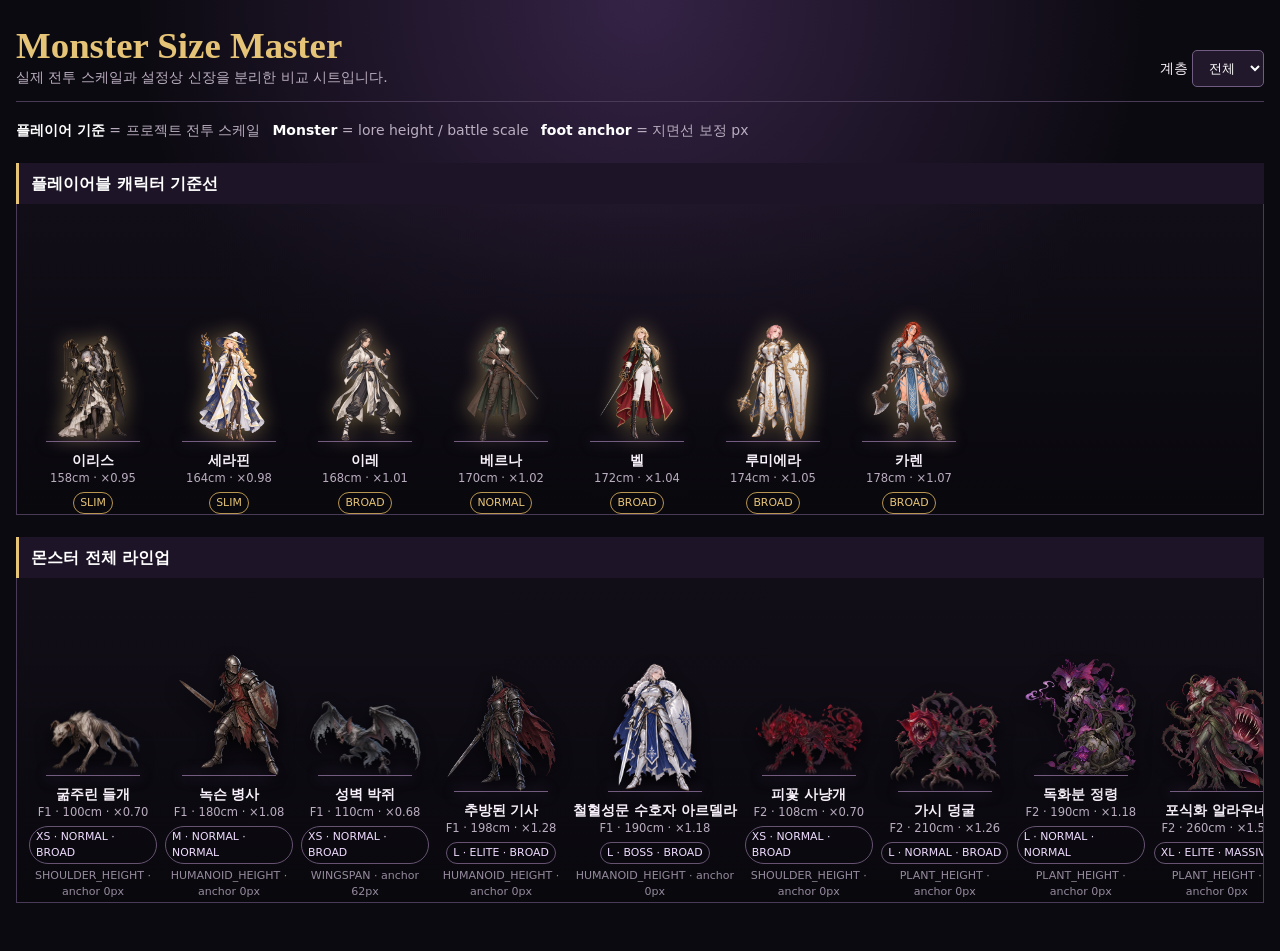
<file: monster-size-lineup.html>
<!doctype html>
<html lang="ko">
<head>
<meta charset="utf-8">
<meta name="viewport" content="width=device-width,initial-scale=1">
<title>Tower of Echoes · Monster Size Lineup</title>
<style>
:root{color-scheme:dark;--bg:#0c0a11;--panel:#17121f;--line:#493b58;--gold:#e6c477;--muted:#b9adbf}
*{box-sizing:border-box}body{margin:0;background:radial-gradient(circle at 50% 0,#352346 0,#0c0a11 44%);color:#f8f1fb;font:14px/1.45 system-ui,"Noto Sans KR",sans-serif}main{width:min(1500px,calc(100% - 32px));margin:24px auto 48px}header{display:flex;justify-content:space-between;align-items:end;gap:16px;margin-bottom:18px;border-bottom:1px solid var(--line);padding-bottom:14px}h1,h2,p{margin:0}h1{font:700 clamp(1.5rem,3vw,2.3rem) Georgia,serif;color:var(--gold)}h2{font-size:1rem;color:#fff}header p,.legend{color:var(--muted)}select{background:#21192b;border:1px solid #725d82;color:#fff;border-radius:5px;padding:9px 12px}.legend{display:flex;gap:12px;flex-wrap:wrap;margin-bottom:16px}.legend b{color:#fff}.section{margin-top:22px}.section h2{padding:9px 12px;border-left:3px solid var(--gold);background:#1d1527}.lineup{display:flex;align-items:end;gap:8px;min-height:310px;overflow-x:auto;padding:20px 12px 0;background:linear-gradient(180deg,#1a142266,#09080d);border:1px solid var(--line);border-top:0}.unit{flex:0 0 128px;display:flex;flex-direction:column;align-items:center;justify-content:end;min-height:290px}.figure{height:var(--figure-height);width:112px;display:flex;align-items:end;justify-content:center;position:relative}.figure::after{content:"";position:absolute;bottom:0;left:8%;right:8%;height:1px;background:#a984b9aa;box-shadow:0 0 14px #bd8eea88}.figure img{max-width:100%;max-height:100%;width:100%;height:100%;object-fit:contain;object-position:center bottom;filter:drop-shadow(0 8px 8px #000b)}.unit.player .figure img{filter:drop-shadow(0 0 10px #e6c47777)}.name{text-align:center;margin-top:8px;font-weight:700;white-space:nowrap}.meta{font-size:.72rem;color:var(--muted);text-align:center}.badge{display:inline-block;margin-top:5px;padding:2px 6px;border:1px solid #665372;border-radius:999px;font-size:.68rem;color:#efdcff}.unit.player .badge{border-color:#b89550;color:var(--gold)}.notes{font-size:.69rem;color:#968a9e;text-align:center;min-height:34px;margin-top:4px}.empty{padding:30px;color:var(--muted)}@media(max-width:700px){main{width:min(100% - 14px,1500px);margin-top:12px}header{align-items:start;flex-direction:column}.lineup{min-height:270px}.unit{flex-basis:105px}.figure{width:92px}.name{font-size:.78rem}.meta,.badge,.notes{font-size:.63rem}}
</style>
</head>
<body>
<main>
<header><div><h1>Monster Size Master</h1><p>실제 전투 스케일과 설정상 신장을 분리한 비교 시트입니다.</p></div><label>계층 <select id="floor"><option value="all">전체</option><option value="1">F1</option><option value="2">F2</option><option value="3">F3</option><option value="4">F4</option><option value="5">F5</option></select></label></header>
<div class="legend"><span><b>플레이어 기준</b> = 프로젝트 전투 스케일</span><span><b>Monster</b> = lore height / battle scale</span><span><b>foot anchor</b> = 지면선 보정 px</span></div>
<section class="section"><h2>플레이어블 캐릭터 기준선</h2><div class="lineup" id="players"></div></section>
<section class="section"><h2 id="monsterTitle">몬스터 전체 라인업</h2><div class="lineup" id="monsters"></div></section>
</main>
<script src="player-size-data.js"></script>
<script src="monster-size-data.js"></script>
<script>
const players=window.PLAYER_SIZE_MASTER.map(p=>[p.name,p.image,p.height_cm,p.battle_scale,p.visual_mass]);
const cmHeight=cm=>`${Math.max(54,Math.min(258,cm*.68))}px`;
function playerCard([name,image,cm,scale,mass]){return `<article class="unit player"><div class="figure" style="--figure-height:${cmHeight(cm)}"><img src="assets/${image}" alt="${name}"></div><div class="name">${name}</div><div class="meta">${cm}cm · ×${scale.toFixed(2)}</div><span class="badge">${mass}</span></article>`}
const assetMap={'굶주린 들개':'enemy-hungry-hound.webp','녹슨 병사':'enemy-rusted-soldier.webp','성벽 박쥐':'enemy-wall-bat.webp','추방된 기사':'enemy-exiled-knight.webp','철혈성문 수호자 아르델라':'boss-gatekeeper.webp','피꽃 사냥개':'enemy-bloodflower-hound.webp','가시 덩굴':'enemy-thorn-vine.webp','독화분 정령':'enemy-poison-planter-spirit.webp','포식화 알라우네':'enemy-devouring-alraune.webp','혈가시의 장미여왕 로제벨':'boss-rosequeen.webp','태엽쥐':'enemy-clockwork-rat.webp','톱니 고블린':'enemy-cog-goblin.webp','종지기 인형':'enemy-bellringer-doll.webp','열두 시의 종지기':'enemy-twelve-bellkeeper.webp','시계탑의 마녀 아스트라':'boss-astra.webp','균열 고블린':'enemy-rift-goblin.webp','고해의 망령':'enemy-confession-wraith.webp','문지기 시체병':'enemy-gate-corpse-soldier.webp','무언의 집행자':'enemy-silent-executioner.webp','차원문지기 모르가나':'boss-morgana.webp','성운 화염령':'enemy-nebula-flame.webp','공허 빙정령':'enemy-void-ice.webp','별을 먹는 들개':'enemy-star-eating-hound.webp','이름 없는 별의 사도':'enemy-nameless-apostle.webp','외신의 잔영 이벨린':'boss-ivelyn.webp'};
const assetName=name=>assetMap[name]||'enemy-stage-1.webp';
function monsterCard(m){return `<article class="unit"><div class="figure" style="--figure-height:${cmHeight(m.lore_height_cm)}"><img src="assets/${assetName(m.name)}" alt="${m.name}"></div><div class="name">${m.name}</div><div class="meta">F${m.floor} · ${m.lore_height_cm}cm · ×${m.battle_scale.toFixed(2)}</div><span class="badge">${m.size_class} · ${m.rank} · ${m.visual_mass}</span><div class="notes">${m.dimension_type} · anchor ${m.foot_anchor}px</div></article>`}
document.querySelector('#players').innerHTML=players.map(playerCard).join('');
function render(){const floor=document.querySelector('#floor').value;const list=window.MONSTER_SIZE_MASTER.filter(m=>floor==='all'||String(m.floor)===floor);document.querySelector('#monsterTitle').textContent=floor==='all'?'몬스터 전체 라인업':`F${floor} 몬스터 라인업`;document.querySelector('#monsters').innerHTML=list.length?list.map(monsterCard).join(''):'<div class="empty">표시할 몬스터가 없습니다.</div>'}
document.querySelector('#floor').addEventListener('change',render);render();
</script>
</body>
</html>
</file>
<file: ui-fixes.css>
#startScreen.selecting .hero-select-panel{grid-template-rows:56px minmax(0,1fr) 38px}
#startScreen.selecting .hero-select-head{display:flex;flex-direction:column;align-items:center;justify-content:center;gap:2px}
#startScreen.selecting .menu-back{padding:2px 12px;font-size:.75rem;line-height:1.3}
#startScreen.selecting .hero{position:relative;overflow:hidden;padding:0}
#startScreen.selecting .hero-art{position:absolute;top:0;bottom:auto;left:-42%;width:184%;height:calc(100% - 12px);max-width:none;object-fit:contain;object-position:center bottom}
#startScreen.selecting .hero-copy{position:absolute;z-index:1;left:0;right:0;bottom:0;min-height:69px;padding:4px 6px;background:linear-gradient(transparent,#09070de8 16%,#09070df5)}
#overlay:has(.gatekeeper-modal){background-image:linear-gradient(90deg,#040308b8,#0905136b 48%,#040308b8),var(--tier-bg);background-position:center;background-size:cover;backdrop-filter:none;isolation:isolate}
#overlay:has(.gatekeeper-modal)::before{content:'';position:absolute;z-index:0;left:50%;top:4%;width:min(39vw,580px);height:min(80vh,680px);transform:translateX(-50%);border:clamp(13px,2.2vw,35px) ridge var(--entry-color,#bcb7c1);border-bottom:0;border-radius:48% 48% 0 0;background:radial-gradient(ellipse at center,#764f9c77,#10091fc9 70%),var(--tier-bg) center/cover;box-shadow:0 0 0 12px #100c15c9,0 0 0 20px color-mix(in srgb,var(--entry-color,#bcb7c1) 65%,#000),0 0 90px var(--entry-color,#bcb7c1),inset 0 0 110px #000;pointer-events:none}
#overlay[data-tier="0"]{--entry-color:#bcb7c1}#overlay[data-tier="1"]{--entry-color:#ac394d}#overlay[data-tier="2"]{--entry-color:#c59858}#overlay[data-tier="3"]{--entry-color:#8750bf}#overlay[data-tier="4"]{--entry-color:#6a86bc}
.gatekeeper-modal{position:relative;z-index:1}.gatekeeper-scene{grid-template-columns:1fr!important}.gatekeeper-dialog{background:#180f20e8}
.battle .mana-dock{height:112px;display:flex;flex-direction:column;justify-content:center;gap:2px;padding:4px;width:76px}
.action-panel,.qi-panel{display:flex;flex-direction:column;align-items:center;justify-content:center;width:100%;line-height:1.05}
.action-panel b{font-size:2rem}.qi-panel{position:absolute;left:0;bottom:calc(100% + 4px);min-height:66px;padding:5px 2px;border:1px solid #79aade;background:#102847ed;box-shadow:0 0 18px #247ac67a}
.qi-panel b{font-size:.95rem!important;letter-spacing:.08em;white-space:nowrap}.qi-panel small{font-size:.61rem;white-space:nowrap}
.bag-tooltip{position:fixed;z-index:110;max-width:min(245px,80vw);padding:9px 11px;border:1px solid #b9956d;border-radius:6px;background:#100d17f5;color:#f6ecdf;line-height:1.45;font-size:.78rem;white-space:pre-line;box-shadow:0 10px 30px #000c;pointer-events:none}
.bag-item::after{display:none}
.battle-menu-toggle{display:none;position:fixed;z-index:40;right:73px;top:7px;width:39px;height:39px;border:1px solid #a99ac0;border-radius:50%;background:#171222ea;color:#fff;font-size:1.3rem;line-height:1;cursor:pointer}
.in-battle .battle-menu-toggle{display:grid;place-items:center}
.battle-menu{position:fixed;z-index:60;right:13px;top:52px;width:178px;display:grid;gap:3px;padding:7px;border:1px solid #806393;border-radius:8px;background:#17111eea;box-shadow:0 12px 35px #000b}
.battle-menu button{border:0;border-radius:5px;background:transparent;color:#eee;padding:9px 12px;text-align:left;cursor:pointer}.battle-menu button:hover,.battle-menu button:focus-visible{background:#543777}
@media(max-width:900px){#startScreen.selecting .hero-select-panel{width:min(980px,calc(100vw - 18px))}#startScreen.selecting .hero-art{left:-42%;width:184%;height:calc(100% - 8px)}#startScreen.selecting .hero-copy{min-height:63px}.battle .mana-dock{height:92px;width:62px}.action-panel b{font-size:1.5rem}}
@media(max-width:700px) and (orientation:landscape){#startScreen.selecting .hero-select-panel{grid-template-rows:43px minmax(0,1fr) 34px}#startScreen.selecting .hero-art{height:calc(100% - 6px)}#startScreen.selecting .hero-copy{min-height:57px;padding:2px 4px}.battle .mana-dock{height:67px;width:62px}.qi-panel{min-height:49px}.battle-menu-toggle{right:54px;top:6px;width:36px;height:36px}}
/* Keep portraits large while reserving a readable footer for every character. */
#startScreen.selecting .hero-select-panel{height:min(76svh,690px);grid-template-rows:52px minmax(0,1fr) 42px}
#startScreen.selecting .hero-art{height:calc(100% - 92px);object-position:center bottom}
#startScreen.selecting .hero::after{inset:45% 0 0;background:linear-gradient(transparent,#09070d 82%);pointer-events:none}
#startScreen.selecting .hero-copy{min-height:106px;padding:9px 6px 7px;background:linear-gradient(transparent,#09070df5 9%);text-align:center}
#startScreen.selecting .hero-copy strong{display:block;color:#fff;font-size:clamp(.79rem,1vw,1rem);line-height:1.25}
#startScreen.selecting .hero-copy small{min-height:0;margin:3px 0 0;color:#f3ecef;font-size:clamp(.67rem,.8vw,.82rem);line-height:1.2}
#startScreen.selecting .hero-resource{margin-top:3px;font-size:clamp(.6rem,.72vw,.74rem);line-height:1.25}
#startScreen.selecting .hero-relic{margin-top:5px;white-space:normal;overflow:visible;text-overflow:clip;line-height:1.2}
#startScreen.selecting .hero-relic::after{bottom:calc(100% + 4px)}
@media(max-width:900px){#startScreen.selecting .hero-select-panel{height:min(80svh,620px)}#startScreen.selecting .hero-art{left:-42%;width:184%;height:calc(100% - 98px)}#startScreen.selecting .hero-copy{min-height:103px}}
@media(max-height:550px) and (orientation:landscape){#startScreen.selecting .hero-select-panel{height:calc(100svh - 10px);grid-template-rows:39px minmax(0,1fr) 34px}#startScreen.selecting .hero-copy{min-height:85px;padding:4px 3px}#startScreen.selecting .hero-art{height:calc(100% - 78px)}#startScreen.selecting .hero-relic{margin-top:2px}}
/* The supply screen shows a barred iron gate built into the stage wall. */
#overlay:has(.gatekeeper-modal)::before{left:52%;top:4%;width:min(37vw,610px);height:min(89vh,780px);border:0;border-radius:0;transform:translateX(-50%);background:linear-gradient(90deg,#0b090e 0 6%,#716b71 6.5%,#27242a 10%,transparent 12% 88%,#27242a 90%,#716b71 93.5%,#0b090e 94%),linear-gradient(180deg,#201d23 0 5%,#79747a 5.4%,#2a262d 9%,transparent 11% 93%,#28252c 96%,#07060a 100%),linear-gradient(#0c0a10b8,#0b0912ce),var(--tier-bg) center/cover;box-shadow:inset 0 0 70px #000,0 0 0 9px #19171d,0 0 0 13px #5c555c,0 18px 60px #000d}
#overlay:has(.gatekeeper-modal)::after{content:'';position:absolute;z-index:0;left:52%;top:11%;width:min(31vw,510px);height:min(78vh,680px);transform:translateX(-50%);background:repeating-linear-gradient(90deg,transparent 0 8.4%,#08090d 8.4% 9.4%,#625c60 9.6% 10%,#111015 10.2% 11.5%),linear-gradient(180deg,transparent 0 30%,#100e13 30% 32%,#5a5156 32.2% 32.7%,transparent 33% 68%,#100e13 68% 70%,#5a5156 70.2% 70.7%,transparent 71%);border:7px solid #16141b;box-shadow:inset 0 0 28px #000,0 0 14px #000;pointer-events:none}
/* Inner energy is a round resource, and card costs reflect the resource spent. */
.battle .qi-panel{left:50%;bottom:calc(100% + 8px);width:78px;height:78px;min-height:78px;transform:translateX(-50%);border:2px solid #9ac6ed;border-radius:50%;background:radial-gradient(circle at 38% 25%,#31597a,#0b172c 74%);box-shadow:0 0 0 3px #071326,0 0 22px #64b3f583}
.qi-panel span{font-size:.74rem}.qi-panel b{font-size:.83rem!important;letter-spacing:0}.qi-panel small{font-size:.69rem}
.battle .card .cost-qi{border-radius:50%;border-color:#83c9ff;background:linear-gradient(145deg,#2b6f9e,#0b2843);box-shadow:0 0 10px #70baf577}
.battle .card .cost-dual{overflow:visible}
.battle .card .cost-inner{position:absolute;top:-10px;left:-10px;display:grid;place-items:center;width:18px;height:18px;border:1px solid #83c9ff;border-radius:50%;background:#15496e;color:#fff;font-size:.62rem;line-height:1;box-shadow:0 0 8px #6ebaff77}
@media(max-width:900px){.battle .qi-panel{width:66px;height:66px;min-height:66px}}
@media(max-width:700px) and (orientation:landscape){.battle .qi-panel{width:54px;height:54px;min-height:54px;bottom:calc(100% + 4px)}.qi-panel span{font-size:.62rem}.qi-panel b{font-size:.65rem!important}.qi-panel small{font-size:.58rem}}
/* Draw selection facts above both the portrait and its darkening layer. */
#startScreen.selecting .hero-copy{z-index:5;min-height:120px;padding:12px 5px 8px;background:linear-gradient(180deg,#100c14ee,#0a0810 18%,#0a0810 100%);color:#fff;isolation:isolate}
#startScreen.selecting .hero-copy strong,#startScreen.selecting .hero-copy small,#startScreen.selecting .hero-resource,#startScreen.selecting .hero-relic{position:relative;z-index:6;opacity:1!important;visibility:visible!important;filter:none!important;text-shadow:none}
#startScreen.selecting .hero-copy small{color:#efe7f4}
#startScreen.selecting .hero-resource{color:#aee3ff}
#startScreen.selecting .hero-relic{color:#ffe1a4}
#startScreen.selecting .hero-art{height:calc(100% - 115px)}
#startScreen.selecting .hero-copy strong{font-size:clamp(.875rem,1.05vw,1rem)}
#startScreen.selecting .hero-copy small,#startScreen.selecting .hero-resource,#startScreen.selecting .hero-relic{font-size:clamp(.72rem,.8vw,.82rem)}
#startScreen.selecting .hero::after{display:none}
@media(max-width:900px){#startScreen.selecting .hero-copy{min-height:112px;padding:7px 3px 5px}#startScreen.selecting .hero-art{height:calc(100% - 107px)}}
@media(max-height:550px) and (orientation:landscape){#startScreen.selecting .hero-copy{min-height:92px;padding:4px 3px}#startScreen.selecting .hero-art{height:calc(100% - 90px)}#startScreen.selecting .hero-relic{font-size:.58rem}}
/* Dedicated illustrated entrance for each stage; never reuse the combat backdrop. */
#overlay:has(.gatekeeper-modal){background:linear-gradient(90deg,#0706098a,#09071125 45%,#0706098a),var(--tier-entry) center/cover no-repeat;backdrop-filter:none}
#overlay:has(.gatekeeper-modal)::before,#overlay:has(.gatekeeper-modal)::after{content:none;display:none}
.gatekeeper-dialog{background:#100c17e8;box-shadow:0 14px 36px #000a}
/* Relic descriptions are always visible below the selected hero's relic. */
#startScreen.selecting .hero-copy{min-height:156px!important;padding-bottom:8px!important}
#startScreen.selecting .hero-art{height:calc(100% - 154px)!important}
#startScreen.selecting .hero-relic{cursor:default;overflow:hidden!important}
#startScreen.selecting .hero-relic::after{display:none!important}
#startScreen.selecting .hero-relic-desc{display:block;position:relative;z-index:7;margin-top:4px;padding:4px 3px;border-top:1px solid #695338;color:#e8d8bb;font-size:clamp(.62rem,.67vw,.76rem);line-height:1.25;overflow-wrap:anywhere}
/* Stand the gatekeeper beside a compact supply panel over the illustrated entrance. */
#overlay:has(.gatekeeper-modal){place-items:center}
.gatekeeper-modal{width:min(1040px,94vw)!important;grid-template-columns:minmax(180px,35%) minmax(0,1fr)!important;align-items:center!important;gap:clamp(12px,3vw,42px)!important}
.gatekeeper-stand{height:min(76svh,700px)!important}
.gatekeeper-stand img{filter:drop-shadow(0 18px 22px #06030bdc)!important}
.gatekeeper-dialog{border:1px solid #9c78a9!important;border-radius:8px;background:#160e21e9!important;box-shadow:0 20px 55px #000b!important}
.gatekeeper-scene{min-height:110px!important;padding:16px 22px!important}
.supply-panel{padding:14px 18px 20px!important}
.supply-choices{grid-template-columns:repeat(3,minmax(0,1fr))!important;gap:8px!important}
.supply-choice{min-height:125px!important;padding:10px!important}
/* The dragged card retains its rectangular shape regardless of the hand fan. */
.battle .card.card-drag-ghost{position:fixed!important;display:block!important;flex:none!important;aspect-ratio:auto!important;margin:0!important;min-width:0!important;transform:translate(-50%,-50%) rotate(0deg) scale(.92)!important;pointer-events:none!important;z-index:1000!important;opacity:.96!important}
.fx-targeted{position:absolute!important;transform:translate(-50%,-50%)!important}
@media(max-width:900px){#startScreen.selecting .hero-copy{min-height:145px!important}#startScreen.selecting .hero-art{height:calc(100% - 142px)!important}.gatekeeper-modal{grid-template-columns:minmax(105px,25%) minmax(0,1fr)!important;gap:8px!important}.gatekeeper-stand{height:min(72svh,430px)!important}.supply-choice{min-height:78px!important;padding:5px!important}.gatekeeper-scene{min-height:70px!important;padding:8px!important}.supply-panel{padding:7px!important}}
@media(max-height:550px) and (orientation:landscape){#startScreen.selecting .hero-copy{min-height:112px!important;padding:3px!important}#startScreen.selecting .hero-art{height:calc(100% - 108px)!important}#startScreen.selecting .hero-relic-desc{font-size:.55rem;padding:1px!important;margin:1px!important}.gatekeeper-stand{height:82svh!important}.supply-choice{min-height:64px!important}}
#startScreen.selecting .hero-select-panel{height:min(70svh,600px)}
@media(max-width:900px){#startScreen.selecting .hero-select-panel{height:min(76svh,540px)}}
@media(max-height:550px) and (orientation:landscape){#startScreen.selecting .hero-select-panel{height:calc(100svh - 12px)}}
/* Character roster: a focused hero scene with compact portrait selectors. */
#startScreen.selecting .hero-select-panel{width:min(1280px,calc(100vw - 32px));height:min(94svh,860px);grid-template-rows:auto minmax(0,1fr) auto auto;gap:clamp(5px,1svh,12px);position:relative}
#startScreen.selecting .hero-select-head{z-index:3;justify-content:flex-start;color:#f2d68f}
#startScreen.selecting .hero-feature{position:relative;min-height:0;overflow:hidden;display:flex;align-items:center;border:1px solid #7058878c;border-radius:12px;background:radial-gradient(circle at 78% 50%,color-mix(in srgb,var(--hero-accent,#b795c3) 28%,transparent),transparent 43%),linear-gradient(90deg,#160c1deb,#160c1d88 56%,#100b169e),url('assets/stage-bg-clocktower-v1.webp') center/cover;color:#fff;isolation:isolate}
#startScreen.selecting .hero-feature-copy{z-index:2;width:min(47%,510px);margin-left:clamp(16px,4vw,60px);padding:clamp(8px,2vw,26px);border:1px solid #9c7c9b6e;border-radius:10px;background:#100b16cc;box-shadow:0 18px 38px #0504098c}
#startScreen.selecting .hero-feature h2{font:700 clamp(1.6rem,3vw,3.2rem) Georgia,'Noto Serif KR',serif;margin:5px 0;color:#f4dbad}
#startScreen.selecting .hero-feature p{margin:10px 0;color:#eee4ed;font-size:clamp(.77rem,1.08vw,1.1rem);line-height:1.5}
#startScreen.selecting .hero-feature-stats{display:flex;flex-wrap:wrap;gap:5px 14px;font-weight:700;color:#ffdfa0;font-size:clamp(.72rem,.92vw,1rem)}
#startScreen.selecting .hero-feature-relic{display:grid;gap:5px;padding:10px 12px;border-left:3px solid #c3a362;background:#261b28d9;font-size:clamp(.75rem,.9vw,.98rem)}
#startScreen.selecting .hero-feature-relic strong{color:#f2d795}#startScreen.selecting .hero-feature-relic span{color:#eee}
#startScreen.selecting .hero-feature-art{position:absolute;right:0;bottom:0;width:52%;height:100%;object-fit:contain;object-position:center bottom;filter:drop-shadow(0 14px 22px #030205ae)}
#startScreen.selecting .heroes{display:flex;justify-content:center;align-items:stretch;gap:8px;height:clamp(60px,10svh,94px);overflow-x:auto;overflow-y:hidden;padding:4px 3px;flex:0 0 auto}
#startScreen.selecting .heroes .hero{position:relative;display:block;flex:0 0 clamp(56px,7.3vw,91px);width:clamp(56px,7.3vw,91px);height:100%;min-height:0;margin:0;padding:0;overflow:hidden;border:2px solid #4e3c59;background:#1a1421;transform:none;scroll-snap-align:center}
#startScreen.selecting .heroes .hero.selected{border-color:#f0bd62;box-shadow:0 0 15px #e9b86c9c}
#startScreen.selecting .heroes .hero-art{position:absolute;inset:0!important;width:100%!important;height:100%!important;object-fit:cover;object-position:50% 13%}
#startScreen.selecting .heroes .hero-copy{position:absolute;inset:auto 0 0;z-index:2;min-height:0!important;height:auto!important;padding:2px!important;background:#09060bd9;text-align:center}
#startScreen.selecting .heroes .hero-copy strong{font-size:clamp(.65rem,.9vw,.85rem);line-height:1.2}
#startScreen.selecting .start-action{height:36px}
/* A dedicated gatehouse interior forms the entire supply scene. */
#overlay:has(.gatekeeper-modal){background-image:linear-gradient(90deg,#0c0712a8,#0b071054 40%,#0a061095),url('assets/gatehouse-supply.webp')!important;background-position:center!important;background-size:cover!important;background-repeat:no-repeat!important}
#overlay:has(.gatekeeper-modal) .gatekeeper-modal{width:min(1150px,94vw)!important;grid-template-columns:minmax(180px,40%) minmax(0,1fr)!important}
#overlay:has(.gatekeeper-modal) .gatekeeper-dialog{background:#160e21d3!important;backdrop-filter:blur(3px)}
/* The floating card lives inside .battle to retain all card descendants and colors. */
.battle>.card.card-drag-ghost{position:fixed!important;display:block!important;flex:none!important;max-width:none!important;aspect-ratio:auto!important;transform:translate(-50%,-50%) scale(.94)!important;margin:0!important;opacity:.98!important;z-index:1000!important;pointer-events:none!important;overflow:visible!important}
@media(max-width:760px){#startScreen.selecting .hero-select-panel{width:calc(100vw - 10px);height:calc(100svh - 10px)}#startScreen.selecting .hero-feature-copy{width:54%;margin-left:4px;padding:8px}#startScreen.selecting .hero-feature-art{width:51%}#startScreen.selecting .hero-feature p{font-size:.68rem;line-height:1.28;margin:4px 0}#startScreen.selecting .hero-feature-relic{padding:4px 6px;font-size:.65rem}#startScreen.selecting .heroes{height:clamp(50px,13svh,70px)}#startScreen.selecting .heroes .hero{flex-basis:clamp(45px,10vw,68px);width:clamp(45px,10vw,68px)}#overlay:has(.gatekeeper-modal) .gatekeeper-modal{grid-template-columns:minmax(100px,30%) minmax(0,1fr)!important}}
#startScreen.selecting .heroes .hero-sigil{position:absolute;z-index:4;left:50%;bottom:17px;transform:translateX(-50%);display:grid;place-items:center;width:29px;height:29px;border:1px solid #c5a56b;border-radius:50%;background:#0c0917e8;color:#f2dbaf;font-size:1.05rem;box-shadow:0 0 10px #000c}
#startScreen.selecting .heroes .hero.selected .hero-sigil{border-color:#ffe5a5;box-shadow:0 0 13px #ffce68}
@media(max-width:760px){#startScreen.selecting .heroes .hero-sigil{width:22px;height:22px;font-size:.8rem;bottom:14px}}

/* v1.1.1 character selection: list / full-body stage / identity panel. */
#startScreen.selecting .hero-select-panel{width:min(1380px,calc(100vw - 24px));height:min(92svh,880px);grid-template-rows:auto minmax(0,1fr) auto!important;gap:8px}
#startScreen.selecting .hero-select-layout{min-height:0;display:grid;grid-template-columns:minmax(150px,190px) minmax(300px,1fr) minmax(330px,430px);gap:10px;overflow:hidden}
#startScreen.selecting .hero-select-layout>.heroes{height:100%!important;display:grid!important;grid-template-columns:1fr!important;grid-template-rows:repeat(7,minmax(0,1fr));gap:5px;overflow:hidden;padding:0}
#startScreen.selecting .heroes .hero{width:100%!important;height:auto!important;min-height:0!important;display:grid;grid-template-columns:54px 1fr;align-items:center;gap:8px;flex:none!important;padding:4px 8px!important;text-align:left;overflow:hidden}
#startScreen.selecting .heroes .hero-art{position:relative!important;inset:auto!important;width:50px!important;height:58px!important;object-fit:cover!important;object-position:50% 12%!important;border-radius:4px;background:#09070d}
#startScreen.selecting .heroes .hero-copy{position:relative!important;inset:auto!important;padding:0!important;background:none!important;text-align:left!important}
#startScreen.selecting .heroes .hero-copy strong{font-size:.86rem}.hero-copy small{font-size:.63rem;min-height:0!important;color:#cdbfd1}
#startScreen.selecting .hero-stage{position:relative;min-width:0;overflow:hidden;border:1px solid #7058878c;border-radius:12px;background:radial-gradient(circle at 50% 42%,color-mix(in srgb,var(--hero-accent,#b795c3) 24%,transparent),transparent 52%),linear-gradient(#211429c2,#0a0710e8),url('assets/stage-bg-clocktower-v1.webp') center/cover}
#startScreen.selecting .hero-stage img{position:absolute;inset:0;width:100%;height:100%;object-fit:contain;object-position:center bottom;filter:drop-shadow(0 16px 24px #000c)}
#startScreen.selecting .hero-feature{min-height:0;overflow:auto;display:flex;flex-direction:column;align-items:stretch;padding:14px;border:1px solid #7058878c;border-radius:12px;background:linear-gradient(155deg,#1d1425f2,#0d0a12f2);color:#fff}
#startScreen.selecting .hero-identity{display:flex;align-items:center;gap:12px;padding-bottom:10px;border-bottom:1px solid #6d5877}
#startScreen.selecting .hero-emblem{width:84px;height:84px;object-fit:contain;border-radius:7px;background:#08060b;box-shadow:0 0 18px color-mix(in srgb,var(--hero-accent) 50%,transparent)}
#startScreen.selecting .hero-identity h2{margin:2px 0 0;font:700 2rem Georgia,'Noto Serif KR',serif;color:#f3d99e}
#startScreen.selecting .hero-identity strong{font-size:.82rem;color:#d8cbdc}
#startScreen.selecting .hero-lore{margin:10px 0;color:#e8dfe9;font-size:.82rem;line-height:1.48}
#startScreen.selecting .hero-feature-stats{display:flex;flex-wrap:wrap;gap:5px 10px;padding:8px;border:1px solid #4d3d56;background:#110c17;font-size:.72rem;color:#f3d593}
#startScreen.selecting .hero-playstyle{display:grid;gap:4px;margin-top:9px;padding:9px;background:#231829}
#startScreen.selecting .hero-playstyle strong{color:#e8c780}#startScreen.selecting .hero-playstyle span{font-size:.78rem}#startScreen.selecting .hero-playstyle small{color:#bfb1c4}
#startScreen.selecting .hero-feature-relic{display:grid;gap:3px;margin-top:8px;padding:9px;border-left:3px solid #c3a362;background:#261b28;font-size:.75rem}
#startScreen.selecting .awakening-preview{margin-top:auto;padding-top:10px}#startScreen.selecting .awakening-preview h3{margin:0 0 7px;font-size:.9rem}
#startScreen.selecting .awakening-preview>div{display:grid;grid-template-columns:repeat(3,1fr);gap:5px}.awakening-chip{padding:7px 4px;border:1px solid;text-align:center;font-weight:800;font-size:.76rem;background:#0c0911}.awakening-chip.red{border-color:#d95c66;color:#ff9aa2}.awakening-chip.green{border-color:#5eb987;color:#96e2b7}.awakening-chip.blue{border-color:#5e91ca;color:#9dcaff}.awakening-preview small{display:block;margin-top:6px;color:#978b9b;font-size:.6rem}
#startScreen.selecting .start-action{height:auto!important;margin:0!important;justify-content:flex-end}#startScreen.selecting .start-action .primary{min-width:220px;padding:11px 30px;font-size:1rem}
@media(max-width:820px) and (orientation:portrait){#startScreen.selecting .hero-select-panel{height:auto;max-height:none;overflow:visible}#startScreen.selecting .hero-select-layout{display:flex;flex-direction:column;overflow:visible}#startScreen.selecting .hero-select-layout>.heroes{display:flex!important;height:72px!important;overflow-x:auto;overflow-y:hidden}#startScreen.selecting .heroes .hero{flex:0 0 126px!important;width:126px!important;grid-template-columns:44px 1fr}#startScreen.selecting .heroes .hero-art{width:42px!important;height:58px!important}#startScreen.selecting .hero-stage{height:46svh;min-height:340px}#startScreen.selecting .hero-feature{overflow:visible}#startScreen.selecting .start-action{position:sticky;bottom:0;z-index:5;background:#09070de8;padding:7px}#startScreen.selecting .start-action .primary{width:100%}}
@media(max-height:560px) and (orientation:landscape){#startScreen.selecting .hero-select-panel{height:calc(100svh - 8px)}#startScreen.selecting .hero-select-layout{grid-template-columns:140px minmax(260px,1fr) 330px}#startScreen.selecting .hero-lore{display:none}#startScreen.selecting .hero-emblem{width:52px;height:52px}#startScreen.selecting .hero-identity h2{font-size:1.25rem}#startScreen.selecting .hero-feature{padding:7px}#startScreen.selecting .hero-playstyle,#startScreen.selecting .hero-feature-relic{padding:5px;margin-top:4px}.awakening-chip{padding:3px}}
/* Reward relic placement: each visible square can be selected with mouse or keyboard. */
.bag-grid .bag-cell{pointer-events:auto;z-index:1;cursor:default;padding:0;appearance:none}
.bag-grid .bag-cell.bag-placeable{cursor:pointer;border-color:#d6b768;background:linear-gradient(145deg,#6a562a,#282319);box-shadow:inset 0 0 12px #e0bd6680}
.bag-grid .bag-cell.bag-placeable:hover,.bag-grid .bag-cell.bag-placeable:focus-visible{background:#ad8239;outline:2px solid #ffdb82;outline-offset:-3px}
.reward-row-copy small{line-height:1.35}
/* Phone landscape: use the actual browser viewport for one complete battle scene. */
@media (orientation:landscape) and (max-height:700px) and (pointer:coarse){
  html,body{width:100%;height:100%;overflow:hidden}
  body.in-battle .shell{width:100%;height:100dvh;min-height:0;padding:0;overflow:hidden}
  body.in-battle .screen{height:100dvh;min-height:0;display:block;overflow:hidden}
  body.in-battle .topbar{height:42px;min-height:42px;padding:4px max(8px,env(safe-area-inset-right)) 4px max(8px,env(safe-area-inset-left));grid-template-columns:minmax(0,1fr) auto minmax(0,1fr)}
  body.in-battle .stage{font-size:.7rem;white-space:nowrap;overflow:hidden;text-overflow:ellipsis;max-width:42vw}
  body.in-battle .resources{align-items:center;gap:5px;font-size:.75rem}
  .battle{position:relative!important;display:block!important;width:100%;height:100dvh!important;min-height:0!important;padding:0!important;overflow:hidden}
  .battle .arena{position:absolute;inset:0 0 0!important;display:grid!important;width:100%;height:100%!important;min-height:0!important;grid-template-columns:minmax(0,32%) minmax(0,1fr)!important;grid-template-rows:1fr!important;gap:5px!important;align-items:end!important;padding:49px max(5px,env(safe-area-inset-right)) calc(clamp(112px,32dvh,164px) + 4px) max(5px,env(safe-area-inset-left))!important;overflow:hidden}
  .battle .hero-battle-unit{grid-column:1!important;grid-row:1!important;width:100%!important;max-width:100%;min-height:0;align-self:end}
  .battle .figure{height:clamp(85px,calc(66dvh - 100px),240px)!important;min-height:0!important;max-height:none!important}
  .battle .hero-combat-art{height:100%!important;max-height:100%!important;max-width:100%;object-fit:contain;object-position:center bottom}
  .battle .hero-local{width:100%!important;padding:2px 4px!important;min-height:0}
  .battle .hero-local h2{font-size:.7rem!important}.battle .hero-local .statline{font-size:.63rem;white-space:nowrap}
  .battle .enemy-party{grid-column:2!important;grid-row:1!important;width:100%!important;height:100%!important;min-height:0!important;max-height:100%!important;display:flex;align-items:end;justify-content:center;overflow:visible}
  .battle .enemy-slot{height:100%;min-width:0;max-width:none;grid-template-rows:auto minmax(0,1fr) auto;padding-top:25px}
  .battle .enemy-slot>.enemy-art-wrap{height:100%;min-height:0!important;overflow:hidden}
  .battle .enemy-slot img{width:100%;height:100%;max-height:100%!important;object-fit:contain;object-position:center bottom}
  .battle .enemy-intent{top:1px;max-width:100%;min-width:0;padding:1px 2px;font-size:.62rem;overflow:hidden;text-overflow:ellipsis}
  .battle .enemy-local{padding:2px;font-size:.6rem}.battle .enemy-local strong{font-size:.62rem}.battle .enemy-local small{font-size:.57rem}
  .battle .turn-indicator{top:45px!important;font-size:.62rem!important;padding:2px 8px}
  .battle .hand-area{position:absolute!important;inset:auto 0 0!important;width:100%;height:clamp(112px,32dvh,164px)!important;min-height:0!important;display:flex!important;align-items:end;justify-content:center;gap:0;padding:0 max(67px,env(safe-area-inset-right)) max(3px,env(safe-area-inset-bottom)) max(67px,env(safe-area-inset-left))!important;margin:0!important;background:linear-gradient(transparent,#07060bc9 20%,#050409 100%)}
  .battle .hand{width:100%;height:100%!important;min-height:0!important;min-width:0;display:flex;align-items:end;justify-content:flex-start!important;gap:3px!important;overflow-x:auto!important;overflow-y:hidden!important;padding:1px 4px 3px!important;scrollbar-width:thin;touch-action:pan-x}
  .battle .card{flex:0 0 auto;width:clamp(76px,12dvh,105px)!important;min-width:0!important;height:calc(100% - 4px)!important;aspect-ratio:auto!important;margin:0!important;padding:5px 4px!important;transform:none!important;overflow:hidden;font-size:.63rem}
  .battle .card-name{margin-left:22px;min-height:20px;font-size:.64rem}.battle .card-type{margin:1px 0 0 22px;font-size:.52rem}.battle .card-art{height:clamp(21px,6dvh,36px);margin:3px 0}.battle .card-effect{font-size:.57rem;line-height:1.15}.battle .card-keyword{font-size:.51rem;margin-bottom:1px}.battle .cost{left:3px;top:3px;width:20px;height:20px;font-size:.65rem}
  .battle .card:hover:not(:disabled){transform:translateY(-3px)!important}
  .battle .mana-dock{left:max(3px,env(safe-area-inset-left));bottom:4px;width:53px;height:clamp(68px,19dvh,92px);min-height:0;padding:2px;font-size:.6rem}
  .battle .piles{position:absolute;left:max(4px,env(safe-area-inset-left));bottom:calc(clamp(68px,19dvh,92px) + 7px);gap:2px;display:flex!important}
  .battle .pile[data-pile]{position:relative!important;left:auto!important;right:auto!important;bottom:auto!important;width:26px;height:34px;padding:0}
  .battle .card-stack i,.battle .card-stack::before,.battle .card-stack::after{width:19px;height:27px}.battle .card-stack b{width:17px;height:17px;font-size:.56rem;bottom:-2px}
  .battle .end-turn{right:max(4px,env(safe-area-inset-right));bottom:max(5px,env(safe-area-inset-bottom));width:56px!important;height:56px!important;margin:0!important;padding:2px!important}.battle .end-turn small{font-size:.59rem}
  .battle-effects{display:grid;top:54px!important;left:4px;width:min(125px,19vw);max-height:calc(100dvh - 190px);overflow:auto;gap:2px;pointer-events:auto}.battle-effects span{font-size:.55rem;padding:2px 3px}
  .battle>.card.card-drag-ghost{height:auto!important;width:100px!important;min-height:136px;transform:translate(-50%,-50%) scale(.85)!important;overflow:visible!important}
}
.bag-rotate{display:flex;align-items:center;justify-content:center;flex-wrap:wrap;gap:7px;margin:8px 0 12px}.bag-rotate button{min-width:86px;min-height:36px;border:1px solid #c4a165;border-radius:5px;background:#302336;color:#fff;cursor:pointer}.bag-rotate button:focus-visible,.bag-rotate button:hover{background:#68487a}.bag-rotate span{min-width:128px;text-align:center;color:#ead59e;font-size:.8rem}.bag-item.relic,.bag-item.weapon{cursor:pointer}.bag-item.relic:hover,.bag-item.weapon:hover{filter:brightness(1.18)}
.merchant-sale{margin:10px 0;padding:9px;border:1px solid #625173;background:#160f1b}.merchant-sale h3{margin:0 0 6px;font-size:.9rem}.merchant-sale #merchantSellList{display:flex;flex-wrap:wrap;gap:6px;max-height:96px;overflow:auto}.merchant-sell-item{border:1px solid #a78656;border-radius:5px;background:#30252a;color:#fff;padding:7px;cursor:pointer}.merchant-sell-item b{color:#f2d38b}.merchant-sell-item:hover{background:#4a393a}
.bag-item.relic-저주{border-color:#b54e82;background:radial-gradient(circle at 38% 28%,#a64d89,#412043 55%,#140c19)}.bag-item.relic-축복{border-color:#ffe69f;background:radial-gradient(circle at 38% 28%,#fff0a9,#7a603b 55%,#241909)}.bag-item.relic-매각{border-color:#7fdad8;background:radial-gradient(circle at 38% 28%,#c5ffff,#376e76 55%,#10252a)}
/* Every square under a relic carries the same grade as a card name. */
.bag-grid .bag-occupied-cell{z-index:1;pointer-events:none;margin:2px;border:1px solid var(--grade-edge);border-radius:3px;background:linear-gradient(135deg,var(--grade-fill),#100e18);box-shadow:inset 0 0 12px var(--grade-glow),0 0 4px var(--grade-glow)}
.bag-grid .grade-일반{--grade-edge:#f0f0ef;--grade-fill:#66636b;--grade-glow:#ddd8e347}
.bag-grid .grade-고급{--grade-edge:#73df8b;--grade-fill:#22643c;--grade-glow:#38e37055}
.bag-grid .grade-희귀{--grade-edge:#75c8ff;--grade-fill:#23587a;--grade-glow:#4cabff66}
.bag-grid .grade-신화{--grade-edge:#d594ff;--grade-fill:#66318a;--grade-glow:#c073ff66}
.bag-grid .grade-초월,.bag-grid .grade-전용{--grade-edge:#ffdc86;--grade-fill:#926325;--grade-glow:#ffc15e70}
.bag-grid .grade-F{--grade-edge:#a9a9ad;--grade-fill:#4d4c52;--grade-glow:#d0d0d033}.bag-grid .grade-E{--grade-edge:#d9ddd7;--grade-fill:#656965;--grade-glow:#efffe044}.bag-grid .grade-D{--grade-edge:#73df8b;--grade-fill:#22643c;--grade-glow:#38e37055}.bag-grid .grade-C{--grade-edge:#75c8ff;--grade-fill:#23587a;--grade-glow:#4cabff66}.bag-grid .grade-B{--grade-edge:#d594ff;--grade-fill:#66318a;--grade-glow:#c073ff66}.bag-grid .grade-A{--grade-edge:#ffcf6e;--grade-fill:#85591f;--grade-glow:#ffbd4f70}.bag-grid .grade-S{--grade-edge:#fff5bd;--grade-fill:#a67a28;--grade-glow:#fff2a8a0}
.bag-grid .bag-item.relic{border-color:var(--grade-edge);background:linear-gradient(150deg,color-mix(in srgb,var(--grade-fill) 83%,transparent),#100d16c9);box-shadow:inset 0 0 20px var(--grade-glow),0 4px 12px #000b}
.bag-grid .bag-item.relic.relic-저주{border-style:dashed}.bag-grid .bag-item.relic.relic-축복{box-shadow:inset 0 0 18px #ffe79a75,0 0 10px var(--grade-glow)}
.bag-grid .bag-item.relic small{color:#fff3d9}
.card-art.equipment-art{background-repeat:no-repeat;background-size:200% 100%;background-color:#0c0912}
.card-art.equipment-attack{background-position:left center}
.card-art.equipment-defense{background-position:right center}

/* Prevent intrinsic sprite aspect ratios from expanding compact battle grid rows. */
@media (orientation:landscape) and (max-height:700px) and (pointer:coarse){
 .battle .figure{display:block!important;position:relative!important;overflow:hidden}
 .battle .figure .hero-combat-art{position:absolute!important;inset:0;width:100%!important;height:100%!important;min-width:0!important;min-height:0!important;object-fit:contain}
 .battle .enemy-slot{grid-template-rows:minmax(0,1fr) auto auto!important;padding-top:0!important}
 .battle .enemy-slot>.enemy-art-wrap{position:relative!important;display:block!important;height:100%!important;min-height:0!important;overflow:hidden!important}
 .battle .enemy-slot .enemy-art-wrap img{position:absolute!important;inset:0;width:100%!important;height:100%!important;min-width:0!important;min-height:0!important;max-height:100%!important;object-fit:contain;transform:none!important}
}

@media (orientation:landscape) and (max-height:700px) and (pointer:coarse){
 .battle .hand .card{display:flex!important;flex-direction:column;align-items:stretch}
 .battle .hand .card-name,.battle .hand .card-type,.battle .hand .card-art,.battle .hand .card-keyword{flex-shrink:0}
 .battle .hand .card-art{min-height:0!important;height:21px!important}
 .battle .hand .card-effect{flex:1;min-height:18px;overflow:auto;overscroll-behavior:contain;scrollbar-width:thin;white-space:normal}
}

@media (orientation:landscape) and (max-height:700px) and (pointer:coarse){
 .battle .hand .card-name{min-height:15px!important;line-height:15px;margin-left:21px}
 .battle .hand .card-keyword{margin:0!important;padding:0 2px!important;font-size:7px!important;line-height:9px!important}
 .battle .hand .card-effect{min-height:30px!important}
 .battle .piles{position:absolute!important;inset:0!important;display:block!important;pointer-events:none}
 .battle .pile[data-pile]{position:absolute!important;pointer-events:auto;left:auto!important;right:64px!important;bottom:5px!important}
 .battle .pile[data-pile=draw]{left:4px!important;right:auto!important;bottom:calc(clamp(68px,19dvh,92px) + 7px)!important}
 .battle .pile[data-pile=exhaust]{bottom:45px!important}
}

/* v0.56 consumables: one three-slot potion belt, relics remain in the grid. */
.potion-section{margin:10px auto 12px;padding:10px;border:1px solid #6f5b78;background:#100c16;max-width:520px}
.potion-section-head{display:flex;justify-content:space-between;gap:12px;align-items:baseline;margin-bottom:8px;color:#eee2f5}
.potion-section-head small{color:#a99bb1;font-size:.68rem}
.potion-slots{display:grid;grid-template-columns:repeat(3,minmax(0,1fr));gap:8px}
.potion-slot{min-height:76px;border:1px solid #765c80;border-radius:6px;background:radial-gradient(circle at 32% 22%,#803b6266,#17101e 58%);color:#fff;padding:7px;display:grid;grid-template-columns:auto 1fr;gap:2px 7px;text-align:left;align-items:center}
.potion-slot:not(.empty){cursor:pointer}.potion-slot:not(.empty):hover{border-color:#e0b7ef;filter:brightness(1.12)}
.potion-slot.empty{place-items:center;display:grid;color:#716579;border-style:dashed;background:#0b0910}
.potion-slot .potion-icon{grid-row:1/3;font-size:1.35rem}.potion-slot strong{font-size:.75rem}.potion-slot small{font-size:.58rem;color:#c9b9d1}
.potion-event{display:inline-grid;place-items:center;width:16px;height:16px;border-radius:50%;background:#7e5aae;color:#fff;font-size:.55rem;margin-left:4px}
@media(max-width:900px){.potion-section{margin:4px auto 6px;padding:5px}.potion-slot{min-height:52px;padding:4px}.potion-section-head{margin-bottom:4px}.potion-section-head small{font-size:.55rem}}
.provision-panel{padding:14px 18px 20px;background:linear-gradient(160deg,#24192e,#100d15)}
.provision-panel>h3{margin:0 0 10px;text-align:center;font:700 1.1rem Georgia,"Noto Serif KR",serif}
.provision-choices{display:grid;grid-template-columns:repeat(3,minmax(0,1fr));gap:8px}
.provision-choice{min-height:108px;display:grid;grid-template-rows:auto auto 1fr;gap:4px;padding:10px;border:1px solid #78608a;border-radius:5px;background:linear-gradient(155deg,#2c2037,#15101b);color:#fff;text-align:left;cursor:pointer}
.provision-choice:hover{border-color:#d7adff;transform:translateY(-2px)}.provision-choice>span{font-size:1.35rem}.provision-choice strong{color:#f2ddff}.provision-choice small{color:#c7b8cf;line-height:1.4}
@media(max-width:900px){.provision-panel{padding:6px}.provision-panel>h3{font-size:.8rem;margin-bottom:4px}.provision-choices{gap:4px}.provision-choice{min-height:58px;padding:5px;grid-template-columns:auto 1fr;grid-template-rows:auto 1fr}.provision-choice>span{grid-row:1/3;font-size:.85rem}.provision-choice strong{font-size:.65rem}.provision-choice small{font-size:.5rem}}
.game-version{display:block;margin:-18px auto 14px;text-align:center;color:#aa9db2;font-size:.75rem;letter-spacing:.12em}
.arcana-toggle{position:relative;min-width:46px;height:36px;display:inline-flex;align-items:center;justify-content:center;gap:3px;border:1px solid #6e91c7;border-radius:5px;background:linear-gradient(145deg,#101f39,#15101f);color:#d9ecff;cursor:pointer;box-shadow:inset 0 0 12px #4778ad33}.arcana-toggle span{font-size:1rem}.arcana-toggle b{font-size:.65rem;color:#fff}.arcana-toggle[data-content-status="ARCANA_CONTENT_BLOCKED"]{filter:saturate(.7)}
.map-node.sanctuary{background:radial-gradient(circle,#67528b,#251d35 68%);border-color:#bda8e6;color:#fff5c6;box-shadow:0 0 14px #8d6fca66}
</file>
<file: encyclopedia.css>
.codex-screen{position:fixed;inset:0;z-index:30;overflow:auto;background:linear-gradient(#09071377,#0b0813ad 48%,#08060edf),url('assets/tower-library.webp') center/cover no-repeat;color:#f5ebdf;padding:clamp(12px,3vh,32px) clamp(16px,4vw,64px)}
.codex-header{display:flex;gap:clamp(20px,6vw,90px);align-items:center;max-width:1300px;margin:auto;padding:8px 0 18px;text-shadow:0 2px 8px #000}.codex-header small,.codex-reader small{color:#e6c588;letter-spacing:.25em}.codex-header h1{font:700 clamp(2rem,4vw,3.7rem) Georgia,'Noto Serif KR',serif;margin:0}.codex-header button,.codex-reader button{color:#f5ebdf;background:#211729df;border:1px solid #9b7a9c;border-radius:7px;padding:10px 17px;cursor:pointer}.codex-header button:hover,.codex-reader button:hover{background:#594066}
.codex-shelves{max-width:1300px;margin:3vh auto;display:grid;grid-template-columns:repeat(4,minmax(0,1fr));gap:clamp(12px,2vw,27px);padding:clamp(10px,2vw,30px);background:#0b0816c9;border:1px solid #b19469a0;box-shadow:0 20px 90px #000c}.codex-book{height:clamp(170px,29vh,260px);position:relative;display:flex;flex-direction:column;align-items:flex-start;justify-content:end;gap:6px;text-align:left;color:#f8e9c8;background:linear-gradient(90deg,#1f1323 0 8%,#473049 9%,#231826 45%,#3a2837 100%);border:2px solid #ad875a;border-left:12px ridge #826846;border-radius:5px 14px 14px 5px;padding:22px;box-shadow:9px 10px 0 #07040a;cursor:pointer;transition:transform .18s,filter .18s}.codex-book:hover,.codex-book:focus-visible{transform:translateY(-9px);filter:brightness(1.25)}.codex-book::before,.codex-book::after{content:'';position:absolute;left:8px;right:8px;height:2px;background:#b18b58}.codex-book::before{top:18px}.codex-book::after{bottom:13px}.codex-book-icon{font-size:clamp(30px,4vw,54px);line-height:1;margin:auto auto 8px;color:#dec994}.codex-book strong{font:700 clamp(15px,1.7vw,24px) Georgia,'Noto Serif KR',serif}.codex-book small{color:#d2b98b}
.codex-reader{max-width:1240px;min-height:60vh;margin:auto;background:linear-gradient(105deg,#211d24f2 0 49.6%,#473a45 50%,#17131eef 51%);border:2px solid #b89464;border-radius:10px;box-shadow:0 16px 75px #000e;padding:clamp(15px,3vw,38px)}.codex-reader header{display:flex;align-items:center;gap:18px;flex-wrap:wrap}.codex-reader header h2{margin:0;font:700 clamp(1.5rem,3vw,2.5rem) Georgia,'Noto Serif KR',serif}.codex-reader header span{margin-left:auto;color:#e7c881}.codex-controls{display:flex;gap:10px;margin:20px 0}.codex-controls input,.codex-controls select{min-width:0;padding:11px;border:1px solid #8b715f;background:#110e16;color:#f6eee1;border-radius:5px}.codex-controls input{flex:1}.codex-list{max-height:min(58vh,650px);overflow-y:auto;display:grid;grid-template-columns:repeat(2,minmax(0,1fr));gap:12px;align-content:start}.codex-entry{background:#121019dd;border:1px solid #705d6b;border-radius:6px;padding:15px;min-width:0}.codex-entry h3{font:700 1.15rem Georgia,'Noto Serif KR',serif;margin:0 0 7px;color:#f4dca7}.codex-entry p{margin:6px 0 0;color:#ded3d8;white-space:pre-wrap;overflow-wrap:anywhere}.codex-entry small{color:#c7a6dd}.codex-entry img{float:right;max-width:74px;max-height:100px;object-fit:contain;margin-left:9px}.codex-empty{grid-column:1/-1;text-align:center;color:#ddcdbb;padding:32px}
@media(max-width:790px){.codex-shelves{grid-template-columns:repeat(2,minmax(0,1fr))}.codex-list{grid-template-columns:1fr}.codex-reader{background:#1a1520f4}}@media(max-width:800px) and (orientation:landscape){.codex-screen{padding:8px 22px}.codex-header{padding:0 0 6px}.codex-header h1{font-size:25px}.codex-shelves{grid-template-columns:repeat(4,minmax(0,1fr));gap:8px;margin:4px auto;padding:10px}.codex-book{height:130px;padding:9px;border-left-width:7px}.codex-book-icon{font-size:25px;margin:auto auto 2px}.codex-book strong{font-size:14px}.codex-reader{padding:12px}.codex-reader header h2{font-size:20px}.codex-controls{margin:6px 0}.codex-list{max-height:49vh;grid-template-columns:repeat(2,minmax(0,1fr))}}

/* Hub art entries present full illustrations for visual review. */
.hub-art-entry{display:flex;flex-direction:column;align-items:flex-start;gap:7px}.hub-art-entry img{float:none;display:block;align-self:center;width:100%;max-width:100%;max-height:340px;object-fit:contain;margin:0 0 8px}.hub-art-entry:nth-child(2) img{height:230px;object-fit:cover}
</file>
<file: shop-specialists.css>
.specialist-modal,.merchant-modal{width:min(1050px,96vw);max-height:min(90svh,900px);overflow:auto}
.specialist-nav{display:grid;grid-template-columns:repeat(8,minmax(0,1fr));gap:6px;margin:0 0 12px}.specialist-nav button{color:#e7d7e7;background:#1d1724;border:1px solid #68566d;min-width:0;padding:8px 6px;cursor:pointer}.specialist-nav button.active{border-color:#e9bf78;background:#46324d}.specialist-nav button span,.specialist-nav button small{display:block}.specialist-nav button small{color:#cbbcd2;font-size:.72rem}
.specialist-header{display:flex;justify-content:space-between;gap:16px;align-items:center}.specialist-header h2{margin:4px 0;font-size:clamp(1.4rem,2.5vw,2rem)}.specialist-header p{margin:0 0 8px;color:#d9cbd5}.specialist-scene{height:clamp(140px,27svh,275px);background-position:center 36%;background-size:cover;border:1px solid #695462}.specialist-modal.blacksmith .specialist-scene{background-image:url('assets/shop-blacksmith-v2.png')}.specialist-modal.enchanter .specialist-scene{background-image:linear-gradient(90deg,#031b3566,transparent),url('assets/shop-enchanter-sapphire-v3.png')}.specialist-modal.alchemist .specialist-scene{background-image:linear-gradient(90deg,#0c081066,transparent),url('assets/shop-alchemist-v1.png');background-position:center 38%}
.specialist-services{display:grid;grid-template-columns:repeat(2,minmax(0,1fr));gap:8px;margin:12px 0}.specialist-services button{display:flex;justify-content:space-between;align-items:center;gap:9px;padding:10px 12px;background:#211a27;color:#fff;text-align:left;border:1px solid #65566d;cursor:pointer}.specialist-services button:hover:not(:disabled){border-color:#e7b971;background:#362840}.specialist-services button:disabled{opacity:.45;cursor:default}.specialist-services small{display:block;color:#d0becf;font-size:.82rem}.specialist-services b{flex:none;color:#f4c879}.merchant-card-stock h3{margin:4px 0}.merchant-card-stock .specialist-services{margin:5px 0 12px}.conversion-options{display:flex;gap:8px}.conversion-options button{padding:10px 18px;background:#422d4d;color:#fff;border:1px solid #d4ac75}
@media(max-width:780px){.specialist-modal,.merchant-modal{width:100%;max-height:92svh;padding:10px!important}.specialist-scene{height:110px}.specialist-header h2{font-size:1.25rem}.specialist-services{margin:6px 0;gap:4px}.specialist-services button{padding:5px 7px}.specialist-services small{font-size:.7rem}}
.sanctuary-status{display:flex;flex-wrap:wrap;justify-content:flex-end;gap:6px;max-width:55%;color:#ead9b4}.sanctuary-status span{padding:7px 10px;border:1px solid #746078;border-radius:6px;background:#15101dcc;white-space:nowrap}.sanctuary-status b{color:#fff0a8}.sanctuary-scene{position:relative;width:100%;aspect-ratio:1672/941;margin:12px 0;overflow:hidden;border:1px solid #7c6886;border-radius:9px;background:linear-gradient(#04071218,#08071055),url('assets/sanctuary-exterior-v1.png') center/cover no-repeat;box-shadow:inset 0 0 50px #02030a88}.sanctuary-hotspot{position:absolute;left:var(--x);top:var(--y);width:var(--w);height:var(--h);border:1px solid transparent;border-radius:42%;background:transparent;cursor:pointer;transition:.18s filter,.18s box-shadow,.18s border-color}.sanctuary-hotspot:hover,.sanctuary-hotspot:focus-visible,.sanctuary-hotspot.selected{outline:0;border-color:color-mix(in srgb,var(--light,#ffe5a3) 75%,transparent);box-shadow:inset 0 0 32px color-mix(in srgb,var(--light,#ffe5a3) 38%,transparent),0 0 24px color-mix(in srgb,var(--light,#ffe5a3) 55%,transparent);filter:brightness(1.22)}.sanctuary-hotspot.inn{--light:#f0a14d}.sanctuary-hotspot.merchant{--light:#f5ce68}.sanctuary-hotspot.guild{--light:#719cff}.sanctuary-hotspot.blacksmith{--light:#ff633f}.sanctuary-hotspot.enchanter{--light:#9e65ff}.sanctuary-hotspot.alchemist{--light:#4fe3a4}.sanctuary-hotspot.confessor{--light:#fff1bc}.sanctuary-tooltip{position:absolute;left:50%;bottom:2.4%;transform:translateX(-50%);display:grid;gap:2px;width:min(440px,88%);padding:9px 13px;border:1px solid #8d728f;border-radius:7px;background:#0c0912df;color:#fff;text-align:center;pointer-events:none}.sanctuary-tooltip strong{color:#f3d595}.sanctuary-tooltip span{font-size:.78rem;color:#ddd0e3}
.hub-room-scene{height:clamp(180px,32svh,320px);background:linear-gradient(90deg,#0f0b17aa,#11182755),var(--room-bg) center/cover;position:relative;overflow:hidden;border:1px solid #806b6b}.hub-room-scene img{position:absolute;bottom:-8%;left:3%;height:112%;max-width:48%;object-fit:contain;object-position:bottom}.hub-room.confessor .hub-room-scene{background:radial-gradient(circle at 25% 30%,#805f4944,#100a14bb),url('assets/stage-bg-dimensional-gate-v1.webp') center/cover}.hub-room.guild .hub-room-scene img{left:5%;height:118%}.hub-select{display:flex;flex-wrap:wrap;gap:7px}.hub-select h3{width:100%;margin:8px 0 0}.hub-select button{padding:8px 12px;border:1px solid #b69a74;background:#241c29;color:#fff;cursor:pointer}.hub-quest{display:grid;gap:4px;border:1px solid #83725f;padding:10px}
.inn-room-scene{position:relative;height:clamp(210px,36svh,350px);overflow:hidden;border:1px solid #87694d;background:linear-gradient(90deg,#17100db8,transparent 62%),url('assets/inn-interior-v1.png') center/cover}.inn-room-scene img{position:absolute;left:4%;bottom:-9%;height:116%;max-width:45%;object-fit:cover;object-position:50% 20%;filter:drop-shadow(0 10px 18px #000b)}.inn-services{display:grid;grid-template-columns:repeat(3,minmax(0,1fr));gap:7px;margin:10px 0}.inn-services button{min-height:84px;display:flex;justify-content:space-between;gap:7px;padding:9px;border:1px solid #80654f;background:#241a19;color:#fff;text-align:left;cursor:pointer}.inn-services button:hover:not(:disabled){border-color:#f0bf77;background:#3a2721}.inn-services button:disabled{opacity:.42}.inn-services small{display:block;margin-top:3px;color:#d6c1ad}.inn-services b{color:#f0c681;white-space:nowrap}
@media(max-width:780px){.specialist-nav{grid-template-columns:repeat(4,minmax(0,1fr));gap:4px}.specialist-nav button{padding:5px 3px}.specialist-nav button small{font-size:.6rem}.specialist-header{align-items:flex-start}.sanctuary-status{max-width:48%;gap:3px}.sanctuary-status span{padding:4px 5px;font-size:.65rem}.sanctuary-scene{margin:6px 0}.sanctuary-tooltip{bottom:1%;padding:5px 7px}.sanctuary-tooltip span{font-size:.62rem}.hub-room-scene{height:170px}.inn-room-scene{height:150px}.inn-services{grid-template-columns:repeat(2,minmax(0,1fr));gap:4px}.inn-services button{min-height:64px;padding:5px;font-size:.68rem}.inn-services small{font-size:.58rem}}
@media(orientation:landscape) and (max-height:700px){.specialist-modal.hub{width:min(1040px,98vw);padding:7px!important}.specialist-modal.hub .specialist-header h2{font-size:1.1rem}.specialist-modal.hub .specialist-header p{font-size:.65rem}.sanctuary-scene{height:calc(100svh - 152px);min-height:260px;aspect-ratio:auto;background-size:cover}.sanctuary-tooltip{font-size:.7rem}.specialist-modal.hub .merchant-footer{margin-top:5px;padding-top:5px}}
.sanctuary-hotspot{border-radius:18%}.sanctuary-hotspot>span{position:absolute;left:50%;bottom:4%;transform:translateX(-50%);padding:3px 8px;border:1px solid #b89762;border-radius:999px;background:#0b0910dd;color:#f8e4b0;font-size:.7rem;white-space:nowrap;opacity:.84}.sanctuary-hotspot:hover>span,.sanctuary-hotspot:focus-visible>span,.sanctuary-hotspot.selected>span{opacity:1;background:#211726}.facility-intro-scene{height:clamp(250px,48svh,520px);position:relative;overflow:hidden;border:1px solid #806b6b;background:linear-gradient(90deg,#090712aa,#11182744),var(--facility-bg) center/cover no-repeat}.facility-intro-scene img{position:absolute;left:8%;bottom:0;height:96%;max-width:52%;object-fit:contain;object-position:bottom;filter:drop-shadow(0 12px 20px #000c)}.facility-dialogue{display:flex;align-items:center;gap:10px;padding:10px 0}.facility-dialogue p{flex:1;margin:0;color:#eadfe8;font-size:1rem}.facility-intro.guild .facility-intro-scene img,.facility-intro.inn .facility-intro-scene img{left:18%;height:100%}.hub-room.confessor .hub-room-scene{background:linear-gradient(90deg,#0b0812bb,#21182744),url('assets/confessor-chapel-v1.svg') center/cover}.hub-room.guild .hub-room-scene img{left:18%;height:108%;max-width:43%;object-fit:contain}.inn-room-scene img{object-fit:contain;object-position:bottom}.facility-intro.alchemist .facility-intro-scene{box-shadow:inset 0 0 70px #63187855}
@media(max-width:780px){.sanctuary-hotspot>span{font-size:.56rem;padding:2px 5px}.facility-intro-scene{height:220px}.facility-intro-scene img{left:2%;max-width:62%;height:100%}.facility-dialogue{flex-wrap:wrap}.facility-dialogue p{flex-basis:100%;font-size:.78rem}}

/* v1.0.1 Sanctuary visual separation pass: backgrounds and NPCs are independent assets. */
.sanctuary-scene{background-image:linear-gradient(#0407120d,#08071042),url('assets/sanctuary-exterior-v2.png')}
.facility-intro-scene{background-image:linear-gradient(90deg,#090712b8 0,transparent 58%),var(--facility-bg)}
.facility-intro-scene img,.hub-room-scene img,.inn-room-scene img{background:transparent}
.specialist-scene{position:relative;overflow:hidden;background-position:center;background-size:cover;background-repeat:no-repeat}
.specialist-scene::after,.merchant-scene::after{content:'';position:absolute;inset:0;background:linear-gradient(90deg,#090712a8 0,transparent 54%);pointer-events:none}
.specialist-scene img,.merchant-scene img{position:absolute;z-index:1;left:5%;bottom:0;height:108%;max-width:52%;object-fit:contain;object-position:left bottom;filter:drop-shadow(0 12px 22px #000d)}
.specialist-modal.blacksmith .specialist-scene{background-image:url('assets/blacksmith-interior-v1.png')}
.specialist-modal.enchanter .specialist-scene{background-image:url('assets/enchanter-interior-v1.png')}
.specialist-modal.alchemist .specialist-scene{background-image:url('assets/alchemist-interior-v1.png');background-position:center}
.merchant-scene{background:linear-gradient(90deg,#100b12b8,transparent 58%),url('assets/merchant-interior-v1.png') center/cover no-repeat!important}
.merchant-scene img{height:112%;max-width:56%}
.hub-room.confessor .hub-room-scene{background:linear-gradient(90deg,#0b0812b8 0,transparent 58%),url('assets/confessor-chapel-v2.png') center/cover}
.hub-room.guild .hub-room-scene{background:linear-gradient(90deg,#0b1020b8 0,transparent 58%),url('assets/guild-hall-v2.png') center/cover}
.hub-room.guild .specialist-services.guild-offer-list{grid-template-columns:1fr;max-height:min(48svh,520px);overflow:auto;padding-right:4px}
.hub-room.guild .specialist-services.guild-offer-list button{width:100%;min-height:64px}
@media(max-width:780px){.specialist-scene img,.merchant-scene img{left:0;height:105%;max-width:66%}.hub-room.guild .specialist-services.guild-offer-list{max-height:44svh}.facility-intro-scene img{max-width:68%}}

/* v1.1.1 staged service workspace: scene left, controls right. */
.service-workspace{display:grid;grid-template-columns:minmax(300px,1.15fr) minmax(320px,1fr);gap:12px;min-height:440px;margin:10px 0}
.service-workspace .specialist-scene{height:auto;min-height:440px;background-image:linear-gradient(90deg,#0907127a,transparent 62%),var(--facility-bg);background-position:center;background-size:cover}
.service-workspace .specialist-scene img{left:3%;height:98%;max-width:64%;object-fit:contain;object-position:left bottom;z-index:1}
.service-controls{min-width:0;overflow:auto;padding-right:2px}.service-controls>h3{margin:5px 0 8px}.service-controls>.specialist-services{grid-template-columns:1fr;margin-top:0}.merchant-product-grid{grid-template-columns:1fr!important;max-height:430px;overflow:auto}
.hub-room-scene{background:linear-gradient(90deg,#0f0b17aa,#11182755),var(--room-bg) center/cover!important}.hub-room-scene img{object-fit:contain;object-position:left bottom}
.hub-room.confessor .hub-room-scene{background:linear-gradient(90deg,#0b0812b8 0,transparent 58%),url('assets/confessor-chapel-v2.png') center/cover!important}
.hub-room.guild .hub-room-scene{background:linear-gradient(90deg,#0b1020b8 0,transparent 58%),url('assets/guild-hall-v2.png') center/cover!important}
.inn-room-scene{background:linear-gradient(90deg,#17100db8,transparent 62%),url('assets/inn-interior-v1.png') center/cover}.inn-room-scene img{object-fit:contain!important;object-position:left bottom!important;bottom:0!important;height:100%!important}
@media(max-width:780px){.service-workspace{display:flex;flex-direction:column;min-height:0}.service-workspace .specialist-scene{min-height:280px;height:40svh}.service-workspace .specialist-scene img{height:100%;max-width:78%}.service-controls{overflow:visible}.specialist-modal,.merchant-modal{overflow:auto;overscroll-behavior:contain}.hub-room-scene{height:220px}.hub-room-scene img{height:100%;bottom:0;max-width:68%}}
</file>
<file: golden-land.css>
.golden-land-modal{width:min(1080px,96vw);max-height:92svh;overflow:auto;border-color:#b99143;background:radial-gradient(circle at 50% -20%,#694c1f,#17101c 48%,#09070d);box-shadow:0 0 70px #c9973155,inset 0 0 45px #000}
.golden-head{display:grid;grid-template-columns:auto 1fr auto;align-items:center;gap:14px;border-bottom:1px solid #9b793e;padding-bottom:10px}.golden-head>button{width:42px;height:42px;border:1px solid #ba985a;border-radius:50%;background:#17101b;color:#f2d797}.golden-head h2{margin:2px 0;color:#f3d693}.golden-head p{margin:0;color:#cbbfbb}.golden-head small{color:#b69250;text-transform:uppercase;letter-spacing:.18em}.golden-wallet{display:flex;gap:8px;flex-wrap:wrap;justify-content:flex-end}.golden-wallet span{padding:7px 10px;border:1px solid #705b38;background:#100c13;color:#e9dcc0;border-radius:5px}
.golden-layout{display:grid;grid-template-columns:repeat(3,minmax(0,1fr));gap:10px;margin:14px 0}.golden-room{min-height:118px;display:grid;align-content:end;gap:4px;padding:14px;text-align:left;color:#fff;border:1px solid #80643a;background:linear-gradient(145deg,#342310,#141018);cursor:pointer;position:relative;overflow:hidden}.golden-room::after{content:'';position:absolute;inset:0;border-top:3px solid var(--dealer,#d0a54f);box-shadow:inset 0 0 26px color-mix(in srgb,var(--dealer,#d0a54f) 20%,transparent);pointer-events:none}.golden-room span,.golden-room small{color:#cbbd9d}.golden-room strong{font:700 1.08rem Georgia,serif}.golden-room.exchange{grid-row:span 2;min-height:246px;background:radial-gradient(circle at 50% 25%,#6e7146,#201713 46%,#100b0c)}.golden-room.manager{grid-column:span 2;background:linear-gradient(120deg,#1e2734,#101018)}.golden-room.locked{filter:saturate(.35);opacity:.72}.golden-room.locked::before{content:'◆';position:absolute;right:16px;top:16px;color:#8f8a91}.golden-room.unlocked{box-shadow:0 0 24px #d6e6ff42}.golden-room.unlocked::before{content:'초대';position:absolute;right:12px;top:12px;padding:4px 8px;border:1px solid #dae8ff;color:#f2f7ff;background:#243044}
.golden-npc,.golden-dealer{display:grid;grid-template-columns:90px 1fr;align-items:center;gap:15px;margin:14px 0;padding:16px;border:1px solid #7f693e;background:linear-gradient(100deg,#261a13,#13101a)}.golden-npc.manager{border-color:#76859b;background:linear-gradient(100deg,#202c39,#111018)}.npc-sigil,.dealer-mark{display:grid;place-items:center;width:80px;aspect-ratio:1;border-radius:50%;border:1px solid #d3b36c;background:radial-gradient(circle,#66502d,#151018);font:700 2rem Georgia;color:#f6dfa1}.golden-dealer{border-color:var(--dealer)}.dealer-mark{border-color:var(--dealer);box-shadow:0 0 22px color-mix(in srgb,var(--dealer) 45%,transparent);color:var(--dealer)}.golden-npc h3,.golden-dealer h3{margin:3px 0;font-size:1.35rem}.golden-npc p,.golden-dealer p,.golden-dealer small{margin:3px 0;color:#cfc5c8}
.golden-npc,.golden-dealer{grid-template-columns:minmax(150px,30%) 1fr;align-items:stretch;padding:0;overflow:hidden}.golden-character{display:block;width:100%;height:clamp(230px,38svh,380px);object-fit:contain;object-position:center;background:radial-gradient(circle at 50% 32%,#7d653333,#09070d 72%);border-right:1px solid var(--dealer,#7f693e)}.golden-npc>div,.golden-dealer>div{align-self:center;padding:16px}
.golden-actions,.golden-game-board,.golden-board-actions{display:grid;grid-template-columns:repeat(2,minmax(0,1fr));gap:8px}.golden-actions button,.golden-game-board button,.golden-primary,.golden-footer button{padding:12px;border:1px solid #987842;background:#201722;color:#f6e7c5;cursor:pointer}.golden-actions button{display:grid;gap:4px;text-align:left}.golden-actions small{color:#bdb1a3}.golden-game{padding:12px;border:1px solid #65543a;background:#0e0b11}.golden-game-board{margin-top:10px}.golden-dice{grid-column:1/-1;display:grid;grid-template-columns:repeat(5,1fr);gap:7px}.golden-dice button{aspect-ratio:1;display:grid;place-items:center;gap:2px;border-radius:10px}.golden-dice b{font-size:1.6rem}.golden-dice small{font-size:.7rem;color:#c6baa6}.golden-dice .held{border-color:#f0cf77;background:#5a3f19;box-shadow:0 0 15px #efc95b66}.golden-board-actions,.slot-result,.shell-track,.thief-clues,.suspect-tokens,.golden-result,.shell-motion{grid-column:1/-1}.slot-result{display:flex;justify-content:center;gap:8px}.slot-result b{display:grid;place-items:center;width:58px;height:64px;border:1px solid #b28b48;background:#f1e3c8;color:#2e1824;font-size:1.7rem}.shell-track,.suspect-tokens{display:grid;grid-template-columns:repeat(3,1fr);gap:8px}.shell-cup{min-height:78px;position:relative;transition:transform .28s ease}.shell-cup i{display:block;color:#ffd45c;font-style:normal;font-size:1.4rem}.shell-motion{margin:0;color:#e8ce91;text-align:center;animation:golden-pulse .45s alternate infinite}.suspect-tokens{grid-template-columns:repeat(5,1fr)}.suspect-tokens button{aspect-ratio:1;border-radius:50%;font-size:1.15rem}.thief-clues{display:grid;gap:5px}.thief-clues p{margin:0;padding:8px;border-left:3px solid #4aa47e;background:#15221d}.golden-result{display:block;padding:9px;text-align:center;color:#f2d685}.golden-room.used{filter:saturate(.45);opacity:.7}.golden-message{min-height:1.5em;margin:10px 0;color:#cfc5c8}.golden-message[data-tone="ok"]{color:#a8e5bb}.golden-message[data-tone="error"]{color:#ff9b9b}.golden-footer{display:flex;justify-content:flex-end}.manager-event{display:grid;gap:10px;padding:14px;border:1px solid #65768f;background:#0e1118}.manager-event ul{margin:0;padding-left:20px;color:#cfc5c8}.golden-primary{border-color:#a8bad3;background:#243246}@keyframes golden-pulse{to{opacity:.45}}
.golden-room.locked{cursor:not-allowed}
@media(max-width:760px){.golden-land-modal{width:98vw;padding:10px!important}.golden-head{grid-template-columns:auto 1fr}.golden-wallet{grid-column:1/-1;justify-content:flex-start}.golden-layout{grid-template-columns:repeat(2,minmax(0,1fr));gap:5px}.golden-room{min-height:86px;padding:8px}.golden-room.exchange{grid-row:auto;min-height:86px}.golden-room.manager{grid-column:span 2}.golden-npc,.golden-dealer{grid-template-columns:minmax(100px,35%) 1fr;gap:0}.golden-character{height:190px}.golden-npc>div,.golden-dealer>div{padding:8px}.golden-actions{grid-template-columns:1fr}.golden-actions button,.golden-game-board button{padding:8px}.golden-dice{gap:3px}.golden-dice button{padding:5px}.golden-dice b{font-size:1.15rem}.suspect-tokens{gap:3px}.suspect-tokens button{padding:5px}}
@media(orientation:landscape) and (max-height:520px){.golden-land-modal{max-height:96svh}.golden-head p{display:none}.golden-layout{margin:6px 0}.golden-room{min-height:68px}.golden-npc,.golden-dealer{margin:6px 0;padding:6px}.golden-game{padding:7px}}
</file>
<file: awakening-system.css>
.awakening-choice-overlay{position:fixed;inset:0;z-index:10050;background:linear-gradient(#070810a8,#070810c9);backdrop-filter:blur(2px);display:grid;place-items:center;padding:12px}
.awakening-choice-dialog{width:min(920px,96vw);max-height:94dvh;overflow:auto;padding:22px;background:#16141f;border:1px solid #8e779f;box-shadow:0 20px 80px #000;color:#f9f2e7}
.awakening-choice-dialog h2{margin:0 0 8px}.awakening-choice-progress{color:#d7c18c}
.awakening-choice-grid{display:grid;grid-template-columns:repeat(auto-fit,minmax(155px,1fr));gap:8px;max-height:60dvh;overflow:auto;margin:12px 0}
.awakening-choice-card{min-height:100px;padding:10px;text-align:left;color:#f7f1e9;background:#242130;border:1px solid #857c99;display:flex;flex-direction:column;gap:4px}
.awakening-choice-card small{color:#d7c18c}.awakening-choice-card span{font-size:.82rem}.awakening-choice-card.selected{border:2px solid #e9dfae;background:#3b3448;box-shadow:0 0 16px #e9dfae66}
.awakening-choice-confirm:disabled{opacity:.45}
#hand .card.awakened-red{--awakening-light:#ff3b53;box-shadow:0 0 10px 2px var(--awakening-light),inset 0 0 16px #ff3b5355!important}
#hand .card.awakened-green{--awakening-light:#55f09b;box-shadow:0 0 10px 2px var(--awakening-light),inset 0 0 16px #55f09b55!important}
#hand .card.awakened-blue{--awakening-light:#60b9ff;box-shadow:0 0 10px 2px var(--awakening-light),inset 0 0 16px #60b9ff55!important}
#hand .card.transcended{position:relative;box-shadow:0 0 9px 3px var(--awakening-light),0 0 22px 9px #fff9,inset 0 0 15px #fff8!important;animation:awakening-mirage 2.1s ease-in-out infinite}
#hand .card.transcended::after{content:"";position:absolute;inset:-5px;border:2px solid #fffd;filter:blur(3px);pointer-events:none;animation:awakening-haze 1.7s ease-in-out infinite}
@keyframes awakening-mirage{50%{filter:brightness(1.24) blur(.4px)}}
@keyframes awakening-haze{50%{transform:translate(2px,-2px) skewX(.6deg);opacity:.45}}
@media(max-width:700px){.awakening-choice-dialog{padding:12px}.awakening-choice-grid{grid-template-columns:repeat(2,minmax(0,1fr))}}
</file>
<file: monster-sizing.css>
/* Creature silhouette scale is independent of encounter rank. Bosses remain hero-sized. */
.battle .enemy-slot.enemy-shape-boss{--enemy-scale:1}
.battle .enemy-slot.enemy-shape-humanoid{--enemy-scale:1.06}
.battle .enemy-slot.enemy-shape-beast{--enemy-scale:1.42}
.battle .enemy-slot.enemy-shape-other{--enemy-scale:1.36}
.battle .enemy-slot.enemy-shape-humanoid .enemy-art-wrap img,
.battle .enemy-slot.enemy-shape-beast .enemy-art-wrap img,
.battle .enemy-slot.enemy-shape-other .enemy-art-wrap img{
  max-height:clamp(265px,43vh,440px);
  transform:scale(var(--enemy-scale));
  transform-origin:center bottom;
}
.battle .enemy-slot.enemy-shape-boss .enemy-art-wrap img{
  height:clamp(255px,38vh,380px);
  max-height:clamp(255px,38vh,380px);
  transform:none;
}
/* Narrow encounters retain all five target areas and their intent/status panels. */
.battle .enemy-party[data-count="4"] .enemy-slot.enemy-shape-humanoid,
.battle .enemy-party[data-count="5"] .enemy-slot.enemy-shape-humanoid{--enemy-scale:1.06}
.battle .enemy-party[data-count="4"] .enemy-slot.enemy-shape-beast,
.battle .enemy-party[data-count="5"] .enemy-slot.enemy-shape-beast{--enemy-scale:1.34}
.battle .enemy-party[data-count="4"] .enemy-slot .enemy-art-wrap img,
.battle .enemy-party[data-count="5"] .enemy-slot .enemy-art-wrap img{max-height:clamp(245px,37vh,380px)}
.battle .enemy-party[data-count="4"] .enemy-slot.enemy-shape-boss .enemy-art-wrap img,
.battle .enemy-party[data-count="5"] .enemy-slot.enemy-shape-boss .enemy-art-wrap img{max-height:clamp(255px,38vh,380px)}
@media (orientation:landscape) and (max-height:700px) and (pointer:coarse){
  .battle .enemy-slot>.enemy-art-wrap{overflow:visible}
  .battle .enemy-slot.enemy-shape-humanoid{--enemy-scale:1.06}
  .battle .enemy-slot.enemy-shape-beast{--enemy-scale:1.35}
  .battle .enemy-slot.enemy-shape-other{--enemy-scale:1.3}
  .battle .enemy-slot.enemy-shape-boss{--enemy-scale:1}
  .battle .enemy-slot.enemy-shape-boss .enemy-art-wrap img{height:100%;transform:none}
  .battle .enemy-slot .enemy-art-wrap img{max-height:100%!important}
}
</file>
<file: combat-motion.css>
/* v1.2.0 pose-based combat motion. Mechanical resolution occurs at motion impact callbacks. */
body.combat-motion-locked #hand,
body.combat-motion-locked #endTurn,
body.combat-motion-locked .enemy-party{pointer-events:none}
.hero-battle-unit,.enemy-slot{--motion-accent:#fff;transform-origin:50% 92%;will-change:transform,filter}
.hero-battle-unit.motion-active .hero-combat-art,
.enemy-slot.motion-active .enemy-art-wrap{will-change:transform,filter}

.hero-battle-unit.motion-attack-quick{animation:toePlayerQuick var(--motion-duration,.68s) cubic-bezier(.2,.72,.2,1)}
.hero-battle-unit.motion-attack-heavy,.hero-battle-unit.motion-attack-aoe{animation:toePlayerHeavy var(--motion-duration,.92s) cubic-bezier(.2,.66,.18,1)}
.hero-battle-unit.motion-attack-ranged{animation:toePlayerRanged var(--motion-duration,.72s) ease-out}
.hero-battle-unit.motion-attack-magic,.hero-battle-unit.motion-skill-cast{animation:toePlayerCast var(--motion-duration,.82s) ease-in-out}
.hero-battle-unit.motion-attack-summon{animation:toePlayerCommand var(--motion-duration,.86s) ease-in-out}
.hero-battle-unit.motion-defend,.hero-battle-unit.motion-skill-buff{animation:toePlayerDefend var(--motion-duration,.70s) ease-out}
.hero-battle-unit.motion-dodge{animation:toeDodge var(--motion-duration,.58s) ease-out}
.hero-battle-unit.motion-counter{animation:toeCounter var(--motion-duration,.65s) ease-out}
.hero-battle-unit.motion-skill-utility,.hero-battle-unit.motion-skill-debuff{animation:toePlayerSkill var(--motion-duration,.72s) ease-in-out}

.enemy-slot.motion-attack-quick,.enemy-slot.motion-attack-magic{animation:toeEnemyAttack var(--motion-duration,.68s) cubic-bezier(.2,.7,.15,1)}
.enemy-slot.motion-attack-heavy,.enemy-slot.motion-attack-aoe{animation:toeEnemyHeavy var(--motion-duration,.92s) cubic-bezier(.2,.64,.15,1)}
.enemy-slot.motion-attack-summon,.enemy-slot.motion-skill-cast,.enemy-slot.motion-phase-skill{animation:toeEnemySpecial var(--motion-duration,.92s) ease-in-out}
.enemy-slot.motion-defend,.enemy-slot.motion-counter,.enemy-slot.motion-skill-buff{animation:toeEnemyDefend var(--motion-duration,.72s) ease-out}
.enemy-slot.motion-skill-debuff,.enemy-slot.motion-skill-utility{animation:toeEnemySkill var(--motion-duration,.72s) ease-in-out}

.hero-battle-unit.motion-hit,.enemy-slot.motion-hit{animation:toeHit .38s ease-out!important;filter:brightness(1.5) drop-shadow(0 0 12px var(--motion-accent))}
.hero-battle-unit.motion-heavy-hit,.enemy-slot.motion-heavy-hit{animation:toeHeavyHit .55s ease-out!important;filter:brightness(1.65) drop-shadow(0 0 18px var(--motion-accent))}
.enemy-slot.motion-death{animation:toeDeath .55s ease-in forwards!important;pointer-events:none}
.enemy-slot.motion-block-hit{animation:toeBlockHit .34s ease-out!important;filter:drop-shadow(0 0 13px #83d9ff)}
.enemy-slot.motion-cue-counter .enemy-art-wrap::after{content:"↺";position:absolute;right:8%;top:13%;z-index:3;color:#ffd27a;font-size:1.45rem;text-shadow:0 0 10px #ff9d2e}
.enemy-slot.motion-cue-armor .enemy-art-wrap::before{content:"";position:absolute;inset:8% 5% 5%;z-index:2;border:2px solid #a9d5e8aa;border-radius:45%;box-shadow:inset 0 0 18px #70b8d855,0 0 13px #70b8d855;pointer-events:none}
.enemy-slot.motion-cue-marked{filter:drop-shadow(0 0 8px #ffcf4a)}
.arena.motion-heavy-impact{animation:toeArenaPunch .22s ease-out}

.motion-projectile{position:absolute;z-index:7;left:28%;top:43%;width:clamp(44px,6vw,90px);height:8px;border-radius:999px;background:linear-gradient(90deg,transparent,#fff 55%,var(--motion-accent));box-shadow:0 0 12px #fff,0 0 28px var(--motion-accent);transform-origin:left center;animation:toeProjectile var(--projectile-duration,.36s) ease-in forwards;pointer-events:none}
.motion-projectile.magic{height:28px;width:28px;border-radius:50%;background:#fff;box-shadow:0 0 18px 7px #fff,0 0 42px 18px var(--motion-accent)}
.motion-projectile.summon{height:90px;width:90px;border:2px solid var(--motion-accent);border-radius:50%;background:transparent;box-shadow:0 0 22px var(--motion-accent),inset 0 0 18px var(--motion-accent)}
.motion-projectile.enemy{left:72%;animation-name:toeEnemyProjectile}
.motion-impact-marker{position:absolute;z-index:8;width:120px;height:120px;border-radius:50%;border:3px solid #fff;background:radial-gradient(circle,#fff 0 7%,var(--motion-accent) 10%,transparent 62%);box-shadow:0 0 34px var(--motion-accent);transform:translate(-50%,-50%);animation:toeImpact .42s ease-out forwards;pointer-events:none}
.motion-impact-marker.block{border-color:#8be0ff;background:radial-gradient(circle,#fff,transparent 60%);box-shadow:0 0 30px #53bfff}
.motion-impact-marker.status{border-style:dashed;filter:hue-rotate(35deg)}

.combat-cinematic{position:absolute;inset:0;z-index:12;overflow:hidden;display:grid;place-items:center;pointer-events:none;background:radial-gradient(circle at 50% 48%,color-mix(in srgb,var(--cinematic-color) 26%,transparent),transparent 52%)}
.combat-cinematic::before{content:"";position:absolute;inset:0;background:linear-gradient(90deg,transparent,color-mix(in srgb,var(--cinematic-color) 16%,transparent),transparent);animation:toeCinematicSweep var(--cinematic-duration,1s) ease-out}
.combat-cinematic-keyart{position:absolute;left:50%;bottom:-5%;height:108%;max-width:72%;object-fit:contain;filter:drop-shadow(0 0 18px var(--cinematic-color)) drop-shadow(0 16px 28px #000);animation:toeAwakeningKey var(--cinematic-duration,1s) cubic-bezier(.18,.7,.18,1) forwards}
.combat-cinematic-emblem{position:absolute;width:min(38vw,290px);height:min(38vw,290px);object-fit:contain;opacity:.24;filter:drop-shadow(0 0 18px var(--cinematic-color));animation:toeEmblemSpin var(--cinematic-duration,1s) ease-out}
.combat-cinematic-title{position:absolute;left:50%;top:48%;padding:7px 28px;transform:translate(-50%,-50%);white-space:nowrap;color:#fff;font:900 clamp(1.5rem,4vw,3.5rem)/1.15 Georgia,"Noto Serif KR",serif;letter-spacing:.16em;text-shadow:0 2px 4px #000,0 0 10px #fff,0 0 28px var(--cinematic-color);animation:toeCinematicTitle var(--cinematic-duration,1s) ease-out}
.combat-cinematic.transcendence{background:radial-gradient(circle at 50% 45%,#fff8 0, color-mix(in srgb,var(--cinematic-color) 42%,transparent) 13%,transparent 58%);backdrop-filter:blur(.4px)}
.combat-cinematic.transcendence::after{content:"";position:absolute;inset:-8%;background:repeating-linear-gradient(96deg,transparent 0 18px,#fff2 20px 21px);filter:url(#none);animation:toeMirage .32s ease-in-out infinite alternate;mix-blend-mode:screen}
.combat-cinematic.transcendence .combat-cinematic-keyart{filter:brightness(1.2) drop-shadow(0 0 12px #fff) drop-shadow(0 0 30px var(--cinematic-color));animation-name:toeTranscendenceKey}
.combat-cinematic.transcendence .combat-cinematic-title{text-shadow:0 0 8px #fff,0 0 22px #fff,0 0 42px var(--cinematic-color)}
.motion-state-label{position:absolute;z-index:10;top:18%;left:50%;transform:translateX(-50%);padding:5px 14px;border:1px solid color-mix(in srgb,var(--motion-accent) 70%,#fff);background:#090711c9;color:#fff;font-weight:800;letter-spacing:.08em;animation:toeStateLabel .65s ease-out forwards;pointer-events:none}
.motion-application-burst{position:absolute;z-index:11;inset:8% 12%;border:3px solid var(--motion-accent);box-shadow:inset 0 0 60px color-mix(in srgb,var(--motion-accent) 50%,transparent),0 0 28px var(--motion-accent);animation:toeApplication .62s ease-out forwards;pointer-events:none}

@keyframes toePlayerQuick{0%,100%{transform:translateX(0)}25%{transform:translateX(2%) rotate(-1deg)}48%{transform:translateX(18%) rotate(1deg)}58%{transform:translateX(16%)} }
@keyframes toePlayerHeavy{0%,100%{transform:translateX(0) rotate(0)}25%{transform:translateX(-2%) rotate(-2deg)}52%{transform:translateX(15%) rotate(2deg);filter:brightness(1.18)}63%{transform:translateX(13%) rotate(1deg)}}
@keyframes toePlayerRanged{0%,100%{transform:translateX(0)}38%{transform:translateX(2%)}52%{transform:translateX(-1%);filter:brightness(1.18)}60%{transform:translateX(-2%)}}
@keyframes toePlayerCast{0%,100%{transform:translateY(0)}38%{transform:translateY(-2%);filter:drop-shadow(0 0 8px var(--motion-accent))}58%{filter:brightness(1.2) drop-shadow(0 0 20px var(--motion-accent))}}
@keyframes toePlayerCommand{0%,100%{transform:translateX(0)}42%{transform:translateX(1%);filter:drop-shadow(0 0 12px var(--motion-accent))}58%{transform:translateX(-1%)}}
@keyframes toePlayerDefend{0%,100%{transform:translateX(0)}38%,65%{transform:translateX(4%) scale(1.015);filter:drop-shadow(0 0 15px var(--motion-accent))}}
@keyframes toePlayerSkill{0%,100%{transform:translateY(0)}45%{transform:translateY(-2%);filter:drop-shadow(0 0 15px var(--motion-accent))}}
@keyframes toeDodge{0%,100%{transform:translateX(0)}38%{transform:translateX(-8%);opacity:.72}58%{transform:translateX(2%)}}
@keyframes toeCounter{0%,100%{transform:translateX(0)}30%{transform:translateX(-2%)}50%{transform:translateX(13%) rotate(1deg)}}
@keyframes toeEnemyAttack{0%,100%{transform:translateX(0)}28%{transform:translateX(2%)}50%{transform:translateX(-14%)}62%{transform:translateX(-11%)}}
@keyframes toeEnemyHeavy{0%,100%{transform:translateX(0)}24%{transform:translateX(4%) rotate(1deg)}54%{transform:translateX(-15%) rotate(-2deg);filter:brightness(1.2)}68%{transform:translateX(-12%)}}
@keyframes toeEnemySpecial{0%,100%{transform:translateY(0)}38%{transform:translateY(-2%);filter:drop-shadow(0 0 14px var(--motion-accent))}60%{filter:brightness(1.2) drop-shadow(0 0 25px var(--motion-accent))}}
@keyframes toeEnemyDefend{0%,100%{transform:translateX(0)}38%,64%{transform:translateX(-3%) scale(1.018);filter:drop-shadow(0 0 15px var(--motion-accent))}}
@keyframes toeEnemySkill{0%,100%{transform:translateY(0)}48%{transform:translateY(-2%);filter:drop-shadow(0 0 19px var(--motion-accent))}}
@keyframes toeHit{0%,100%{transform:translateX(0)}28%{transform:translateX(4%)}52%{transform:translateX(-2%)}}
@keyframes toeHeavyHit{0%,100%{transform:translateX(0)}22%{transform:translateX(7%) rotate(1deg)}45%{transform:translateX(-3%)}67%{transform:translateX(2%)}}
@keyframes toeBlockHit{0%,100%{transform:scale(1)}35%{transform:scale(.97)}58%{transform:scale(1.015)}}
@keyframes toeDeath{0%{opacity:1;filter:brightness(1.6)}45%{opacity:.8;transform:translateY(2%) scale(.98)}100%{opacity:0;transform:translateY(12%) scale(.92);filter:grayscale(1) blur(2px)}}
@keyframes toeArenaPunch{35%{transform:translateX(-2px)}65%{transform:translateX(2px)}}
@keyframes toeProjectile{to{transform:translateX(44vw) scaleX(1.25);opacity:.2}}
@keyframes toeEnemyProjectile{to{transform:translateX(-44vw) scaleX(1.25);opacity:.2}}
@keyframes toeImpact{0%{opacity:0;transform:translate(-50%,-50%) scale(.2)}32%{opacity:1;transform:translate(-50%,-50%) scale(1)}100%{opacity:0;transform:translate(-50%,-50%) scale(1.7)}}
@keyframes toeAwakeningKey{0%{opacity:0;transform:translateX(-50%) scale(.82)}35%{opacity:1;transform:translateX(-50%) scale(1.04)}72%{opacity:.86;transform:translateX(-50%) scale(1)}100%{opacity:0;transform:translateX(-50%) scale(.96)}}
@keyframes toeTranscendenceKey{0%{opacity:0;transform:translateX(-53%) scale(.8)}28%{opacity:1;transform:translateX(-50%) scale(1.08)}70%{opacity:1;transform:translateX(-47%) scale(1.02)}100%{opacity:0;transform:translateX(-50%) scale(1.14);filter:brightness(1.6) blur(1px)}}
@keyframes toeEmblemSpin{0%{opacity:0;transform:scale(.45) rotate(-18deg)}40%{opacity:.38;transform:scale(1) rotate(0)}100%{opacity:0;transform:scale(1.2) rotate(12deg)}}
@keyframes toeCinematicTitle{0%,20%{opacity:0;transform:translate(-50%,20%) scale(.8)}43%,74%{opacity:1;transform:translate(-50%,-50%) scale(1)}100%{opacity:0;transform:translate(-50%,-100%) scale(1.04)}}
@keyframes toeCinematicSweep{0%{opacity:0;transform:translateX(-50%)}45%{opacity:1}100%{opacity:0;transform:translateX(50%)}}
@keyframes toeMirage{to{transform:translate(3px,-2px) skewX(.8deg);opacity:.45}}
@keyframes toeStateLabel{0%{opacity:0;transform:translate(-50%,8px)}25%,70%{opacity:1;transform:translate(-50%,0)}100%{opacity:0;transform:translate(-50%,-12px)}}
@keyframes toeApplication{0%{opacity:0;transform:scale(.82)}35%{opacity:1;transform:scale(1)}100%{opacity:0;transform:scale(1.08)}}

@media(max-width:700px){
  .combat-cinematic-keyart{height:92%;max-width:88%;bottom:0}
  .combat-cinematic-emblem{width:46vw;height:46vw}
  .combat-cinematic-title{top:44%;max-width:92%;font-size:clamp(1.25rem,7vw,2.2rem);letter-spacing:.09em;text-align:center}
  .motion-projectile{top:38%}
}
@media(prefers-reduced-motion:reduce){
  .hero-battle-unit.motion-active,.enemy-slot.motion-active,.combat-cinematic-keyart,.combat-cinematic-emblem,.combat-cinematic-title{animation-duration:.18s!important}
  .motion-projectile{animation-duration:.12s!important}
  .arena.motion-heavy-impact{animation:none!important}
}

/* Idle overlay shares the exact original image footprint and shadow. */
.hero-battle-unit .figure{position:relative}
.living-idle-source{visibility:hidden}
.living-idle-canvas{position:absolute;pointer-events:none;filter:drop-shadow(0 18px 22px #000d)}
@media(prefers-reduced-motion:reduce){
  .living-idle-canvas{display:none}
  .living-idle-source{visibility:visible}
}
</file>
